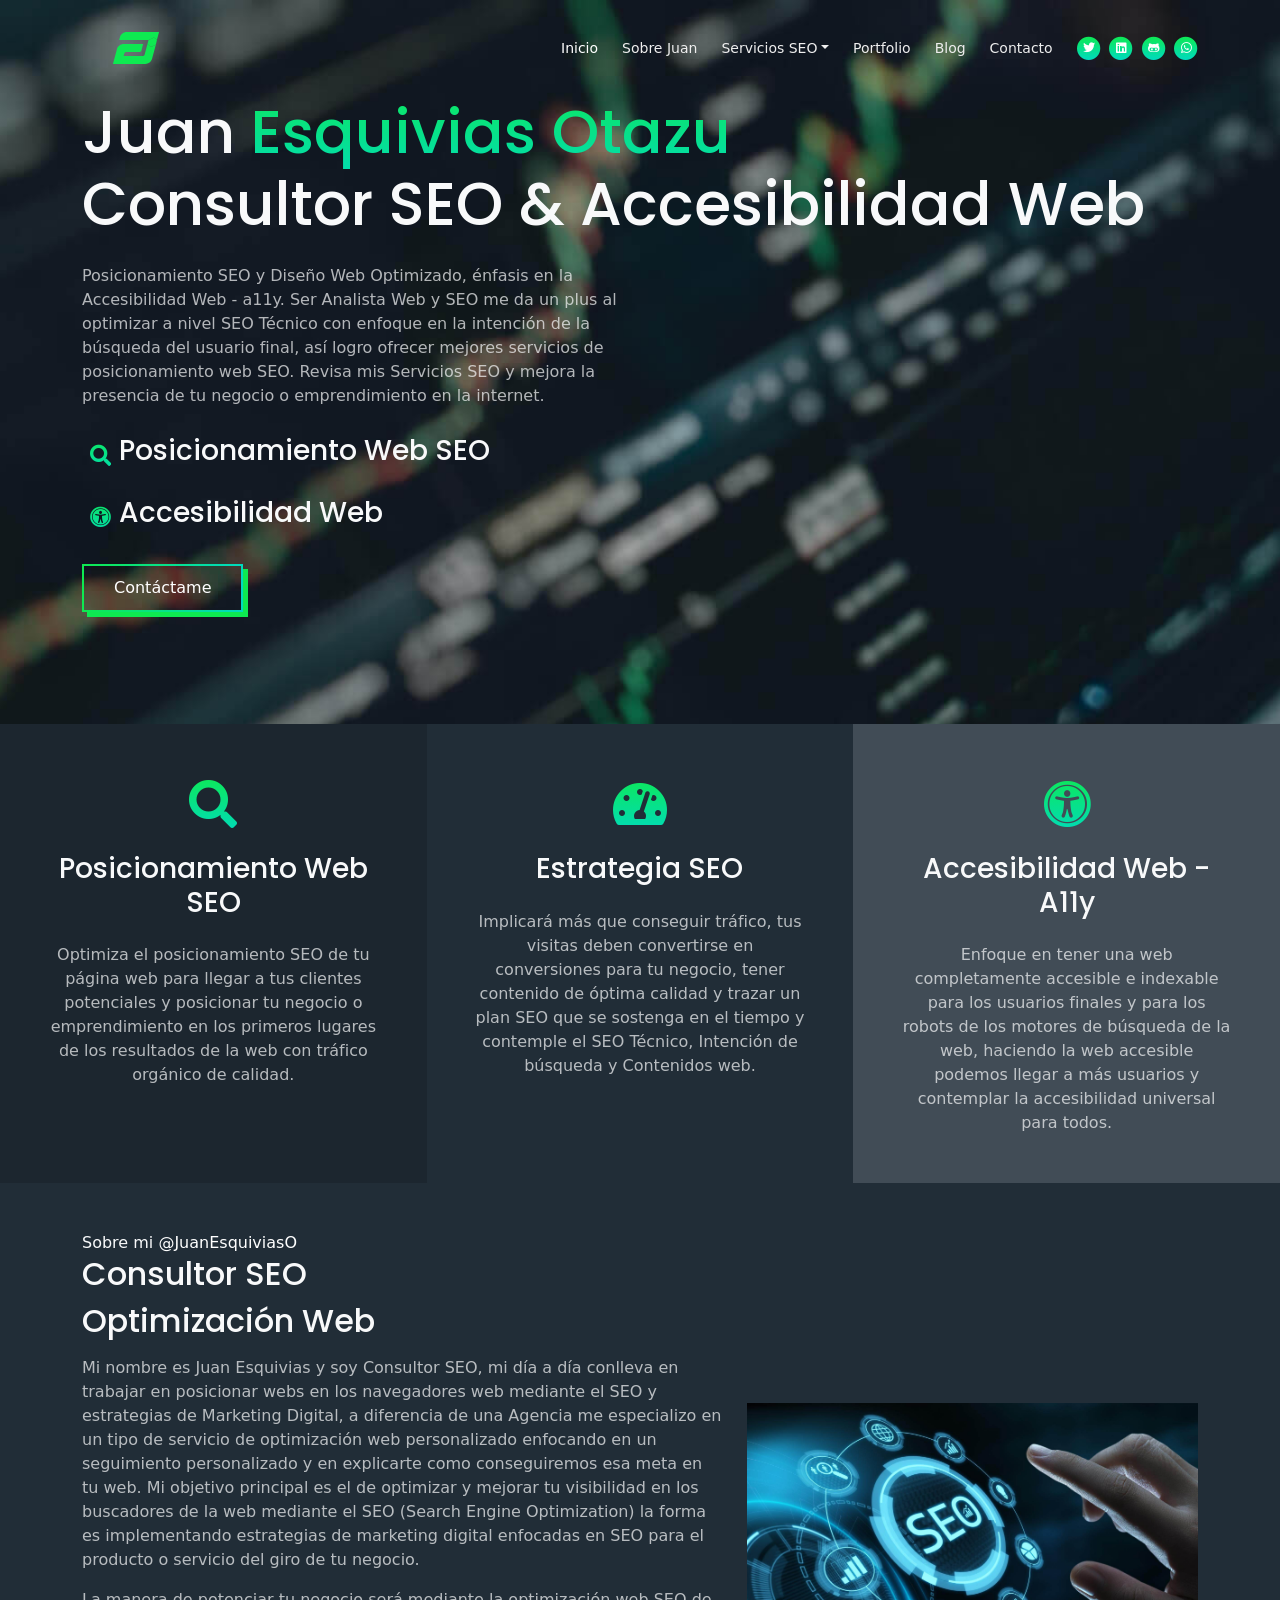
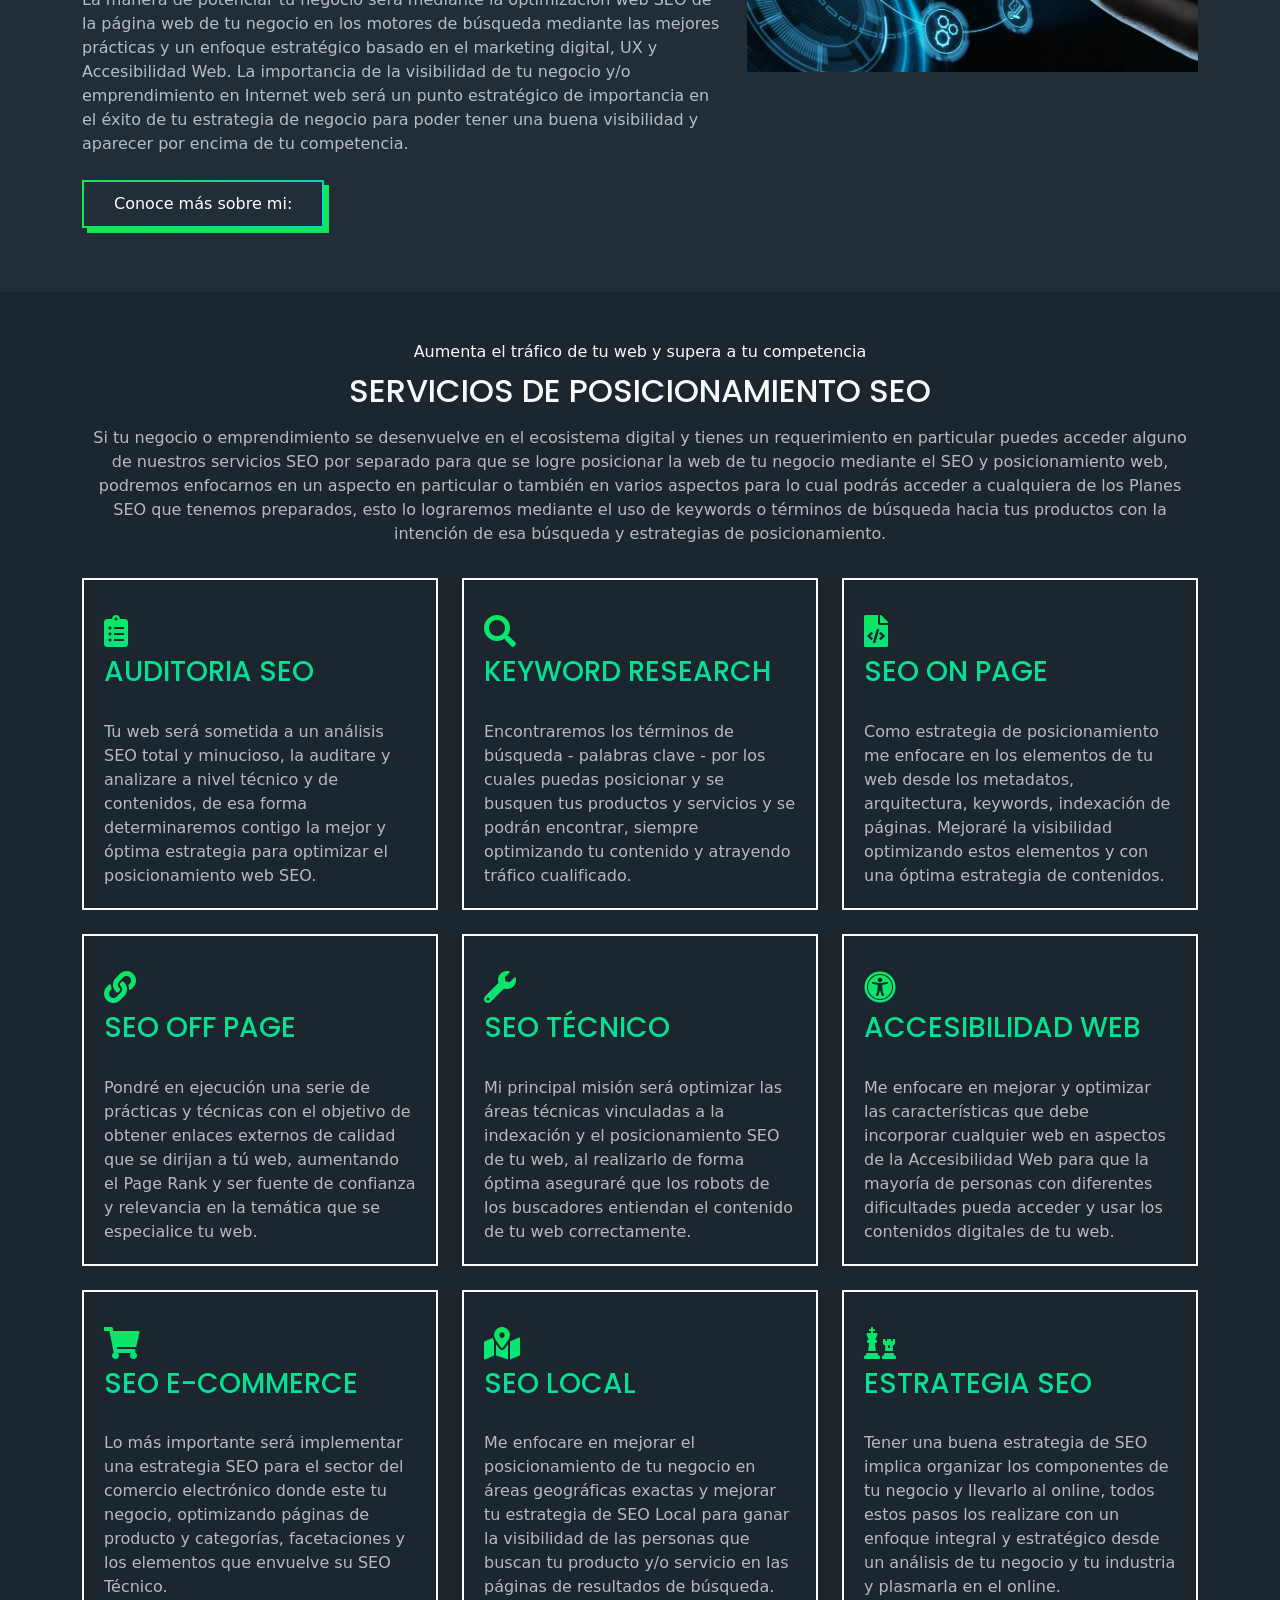
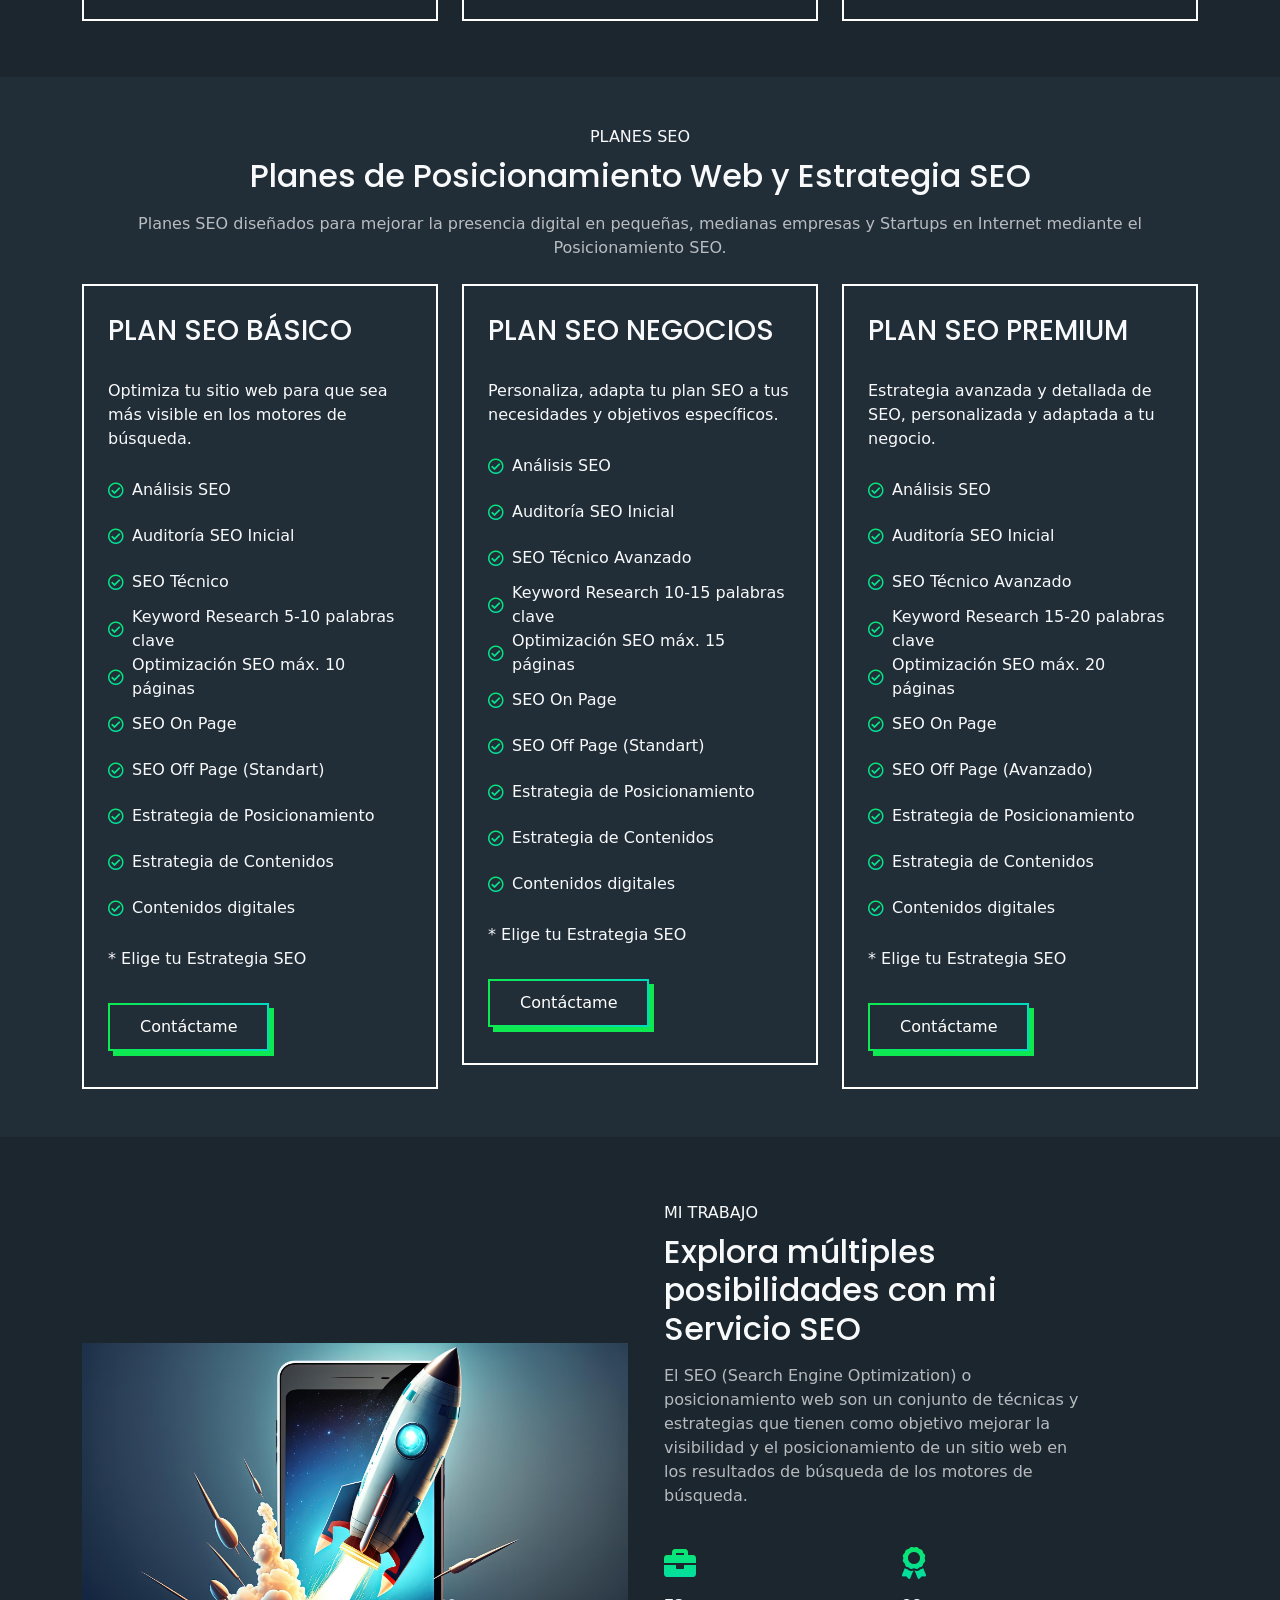
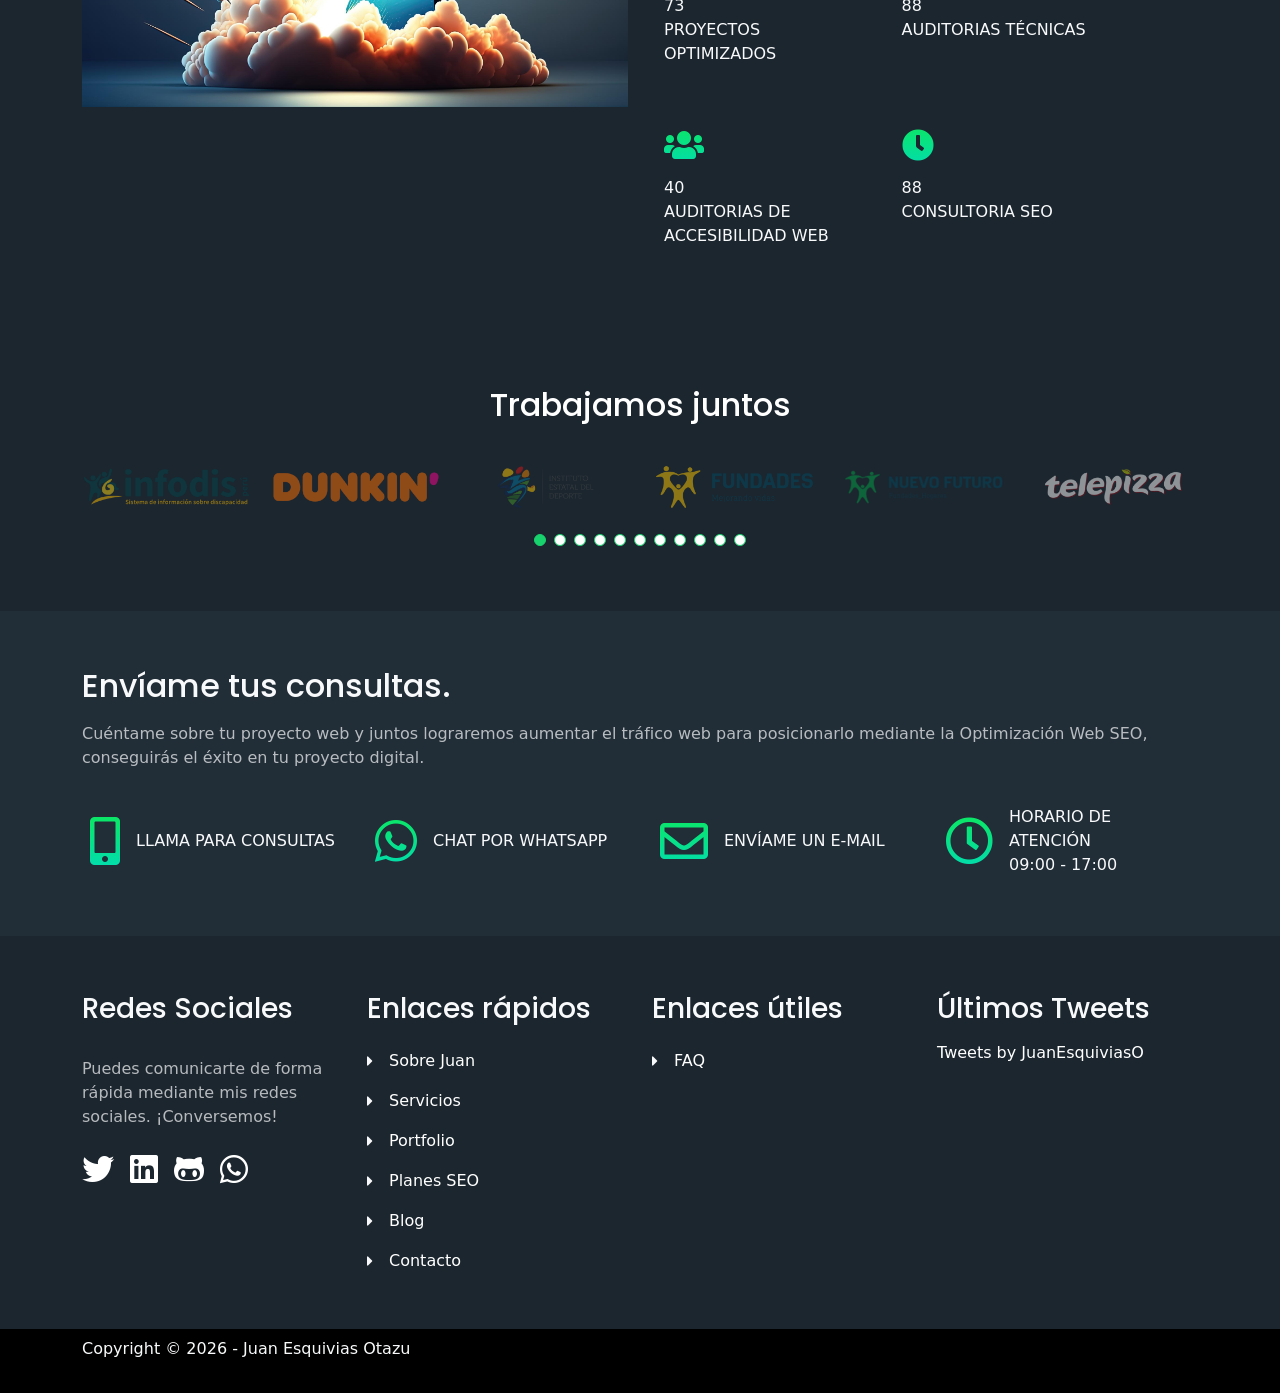
<file: index.html>
<!DOCTYPE html>
<html lang="es-PE">
<head>

	<!-- Google Tag Manager GMT -->
	<script>(function(w,d,s,l,i){w[l]=w[l]||[];w[l].push({'gtm.start':
	new Date().getTime(),event:'gtm.js'});var f=d.getElementsByTagName(s)[0],
	j=d.createElement(s),dl=l!='dataLayer'?'&l='+l:'';j.async=true;j.src=
	'https://www.googletagmanager.com/gtm.js?id='+i+dl;f.parentNode.insertBefore(j,f);
	})(window,document,'script','dataLayer','GTM-WZT6JT2');</script>
	<!-- End Google Tag Manager -->

	<meta charset="UTF-8">
	<meta name="viewport" content="width=device-width, initial-scale=1">
	<link rel="alternate" hreflang="es" href="https://juanesquiviaso.github.io/" />
	<link rel="alternate" hreflang="x-default" href="https://juanesquiviaso.github.io/" />

	<!-- Webpage Title -->
	<title>Juan Esquivias - Consultor SEO - Agencia SEO Lima Perú</title>

	<!-- SEO Meta Tags -->
	<meta name="description" content="Juan Esquivias es un consultor SEO y especialista en Accesibilidad Web que ayuda a empresas a maximizar su visibilidad, y tráfico web. ¡Entérate aquí!" />
	<link rel="canonical" href="https://juanesquiviaso.github.io/" />
	<meta property="og:locale" content="es_PE" />
	<meta property="og:type" content="website" />	
	<meta property="og:title" content="Juan Esquivias - Consultor SEO - Agencia SEO Lima"/> <!-- title shown in the actual shared post -->
	<meta property="og:description" content="Juan Esquivias es un consultor y especialista en Accesibilidad Web que ayuda a empresas a maximizar su visibilidad, y tráfico web. ¡Entérate aquí!" /> <!-- description shown in the actual shared post -->
	<meta property="og:url" content="https://juanesquiviaso.github.io/" /> <!-- where do you want your post to link to -->
	<meta property="og:site_name" content="Juan Esquivias: Consultor SEO y Especialista Accesibilidad Web" /> <!-- website name -->
	<meta property="og:site" content="" /> <!-- website link -->
	<meta property="article:publisher" content="" />
	<meta property="article:modified_time" content="" />
	<meta name="twitter:card" content="summary_large_image"> <!-- to have large image post format in Twitter -->
	<meta name="twitter:site" content="@juanesquiviaso" />
	<meta property="og:image" content="" /> <!-- image link, make sure it's jpg -->
	<!-- Vendor CSS Files -->
	<link href="assets/vendor/animate.css/animate.min.css" rel="stylesheet">
  <link href="assets/vendor/aos/aos.css" rel="stylesheet">
  <link href="assets/vendor/bootstrap/css/bootstrap.min.css" rel="stylesheet">
  <link href="assets/vendor/bootstrap-icons/bootstrap-icons.css" rel="stylesheet">
  <link href="assets/vendor/boxicons/css/boxicons.min.css" rel="stylesheet">
  <link href="assets/vendor/glightbox/css/glightbox.min.css" rel="stylesheet">
  <link href="assets/vendor/remixicon/remixicon.css" rel="stylesheet">
  <link href="assets/vendor/swiper/swiper-bundle.min.css" rel="stylesheet">
	<link href="https://maxcdn.bootstrapcdn.com/font-awesome/4.5.0/css/font-awesome.min.css" rel="stylesheet">

	<!-- Styles -->
	<link href="https://fonts.googleapis.com/css2?family=Poppins:wght@400;500;700&display=swap" rel="stylesheet">
	<link href="./css/bootstrap.min.css" rel="stylesheet">
	<link href="./css/fontawesome-all.min.css" rel="stylesheet">
	<link href="./css/aos.min.css" rel="stylesheet">
	<link href="./css/swiper.css" rel="stylesheet">	
	<link href="./css/whatsapp_style.css" rel="stylesheet">
	<link href="./css/style.css" rel="stylesheet">

	<!-- Favicon -->
	<link rel="icon" href="./assets/images/favicon.png">

	<!-- Template Main CSS File -->
  <link href="css/style.css" rel="stylesheet">
</head>

<body>
	<!-- Google Tag Manager (noscript) -->
	<noscript><iframe src="https://www.googletagmanager.com/ns.html?id=GTM-WZT6JT2"
	height="0" width="0" style="display:none;visibility:hidden"></iframe></noscript>
	<!-- End Google Tag Manager (noscript) -->

	<!-- Navigation -->
  <nav id="navbar" class="navbar navbar-expand-lg fixed-top navbar-dark" aria-label="Main navigation">
		<div class="container">
			<!-- Image Logo -->
			<a class="navbar-brand logo-image" href="index.html"><img src="assets/images/logo-min.svg" alt="alternative"></a>

			<!-- Text Logo - Use this if you don't have a graphic logo -->
			<!-- <a class="navbar-brand logo-text" href="index.html">JE</a> -->

			<button class="navbar-toggler p-0 border-0" type="button" id="navbarSideCollapse" aria-label="Toggle navigation">
				<span class="navbar-toggler-icon"></span>
			</button>

			<div class="navbar-collapse offcanvas-collapse" id="navbarsExampleDefault" >
				<ul class="navbar-nav ms-auto navbar-nav-scroll">
					<li class="nav-item">
						<a class="nav-link active" aria-current="page" href="index.html">Inicio</a>
					</li>
					<li class="nav-item">
						<a class="nav-link" href="acerca-de-mi.html" target="_blank">Sobre Juan</a>
					</li>
					<li class="nav-item dropdown">
						<a class="nav-link dropdown-toggle" id="dropdown01" data-bs-toggle="dropdown" aria-expanded="false">Servicios SEO</a>
						<ul class="dropdown-menu" aria-labelledby="dropdown01">
							<li><a class="dropdown-item" href="seo-tecnico.html" target="_blank">SEO Técnico</a></li>
							<li><div class="dropdown-divider"></div></li>
							<li><a class="dropdown-item" href="posicionamiento-web.html" target="_blank">Posicionamiento Web</a></li>
							<li><div class="dropdown-divider"></div></li>
							<li><a class="dropdown-item" href="marketing-contenidos.html" target="_blank">Marketing de Contenidos</a></li>
							<li><div class="dropdown-divider"></div></li>
							<li><a class="dropdown-item" href="diccionario-seo.html" target="_blank">Diccionario SEO</a></li>
							<li><div class="dropdown-divider"></div></li>
						</ul>
					</li>
					<li class="nav-item">
						<a class="nav-link" href="portfolio.html" target="_blank">Portfolio</a>
					</li>
					<li class="nav-item"> 
						<a class="nav-link" href="https://juanesquiviaso.github.io/blog/" target="_blank">Blog</a>
					</li>
					<li class="nav-item">
						<a class="nav-link" href="contacto.html" target="_blank">Contacto</a>
					</li>
				</ul>
				<span class="nav-item social-icons">
					<span class="fa-stack">
						<a href="https://twitter.com/JuanEsquiviasO" target="_blank">
							<i class="fas fa-circle fa-stack-2x"></i>
							<i class="fab fa-twitter fa-stack-1x"></i>
						</a>
					</span>
					<span class="fa-stack">
						<a href="https://pe.linkedin.com/in/juanesquivias" target="_blank">
							<i class="fas fa-circle fa-stack-2x"></i>
							<i class="fab fa-linkedin fa-stack-1x"></i>
						</a>
					</span>
					<span class="fa-stack">
						<a href="https://github.com/JuanEsquiviasO" target="_blank">
							<i class="fas fa-circle fa-stack-2x"></i>
							<i class="fab fa-github-alt fa-stack-1x"></i>
						</a>
					</span>
					<span class="fa-stack">
						<a href="https://api.whatsapp.com/send?phone=&text=Hola%20%C2%BFC%C3%B3mo%20te%20ayudo?" target="_blank">
							<i class="fas fa-circle fa-stack-2x"></i>
							<i class="fab fa-whatsapp fa-stack-1x"></i>
						</a>
					</span>
				</span>
			</div> <!-- end of navbar-collapse -->
		</div> <!-- end of container -->
	</nav> <!-- end of navbar -->
  <!-- end of navigation -->

	<!-- Home -->
	<section class="home py-5 d-flex align-items-center" id="header">
		<div class="container text-light py-5"  data-aos="fade-right"> 
			<h1 class="headline">Juan <span class="home_text">Esquivias Otazu</span><br>Consultor SEO & Accesibilidad Web</h1>
			<p class="para para-light py-3">Posicionamiento SEO y Diseño Web Optimizado, énfasis en la Accesibilidad Web - a11y. Ser Analista Web y SEO me da un plus al optimizar a nivel SEO Técnico con enfoque en la intención de la búsqueda del usuario final, así logro ofrecer mejores servicios de posicionamiento web SEO. Revisa mis Servicios SEO y mejora la presencia de tu negocio o emprendimiento en la internet.
			</p>
			<div class="d-flex align-items-center">
				<p class="p-2"><i class="fas fa-search fa-lg"></i></p>
				<h3>Posicionamiento Web SEO</h3>  
			</div>
			<div class="d-flex align-items-center">
				<p class="p-2"><i class="fas fa-universal-access fa-lg"></i></p>
				<h3>Accesibilidad Web</h3>
			</div>
			<div class="my-3">
					<a class="btn" href="contacto.html" target="_blank">Contáctame</a>
			</div>
		</div> <!-- end of container -->
	</section> <!-- end of home -->

	<!-- Information -->
	<section class="information">
		<div class="container-fluid">
			<div class="row text-light">
				<div class="col-lg-4 text-center p-5" data-aos="zoom-in">
					<i class="fas fa-search fa-3x p-2"></i>
					<h3 class="py-3">Posicionamiento Web SEO</h3>
					<p class="para-light">Optimiza el posicionamiento SEO de tu página web para llegar a tus clientes potenciales y posicionar tu negocio o emprendimiento en los primeros lugares de los resultados de la web con tráfico orgánico de calidad.</p>
				</div>
				<div class="col-lg-4 text-center p-5"  data-aos="zoom-in">
					<i class="fas fa-tachometer-alt fa-3x p-2"></i>
					<h3 class="py-3">Estrategia SEO</h3>
					<p class="para-light">Implicará más que conseguir tráfico, tus visitas deben convertirse en conversiones para tu negocio, tener contenido de óptima calidad y trazar un plan SEO que se sostenga en el tiempo y contemple el SEO Técnico, Intención de búsqueda y Contenidos web.</p>
				</div>
				<div class="col-lg-4 text-center p-5"  data-aos="zoom-in"> 
					<i class="fas fa-universal-access fa-3x p-2"></i>
					<h3 class="py-3">Accesibilidad Web - A11y</h3>
					<p class="para-light">Enfoque en tener una web completamente accesible e indexable para los usuarios finales y para los robots de los motores de búsqueda de la web, haciendo la web accesible podemos llegar a más usuarios y contemplar la accesibilidad universal para todos.</p>
				</div>
			</div>
		</div> <!-- end of container -->
	</section> <!-- end of information -->

	<!-- About -->
	<section class="about d-flex align-items-center text-light py-5" id="about">
		<div class="container" >
			<div class="row d-flex align-items-center">
				<div class="col-lg-7" data-aos="fade-right">
					<p>Sobre mi <a href="https://twitter.com/JuanEsquiviasO" target="_blank">@JuanEsquiviasO</a></p>
					<h2>Consultor SEO<br>
					<h2>Optimización Web</h2>
					<p class="py-2 para-light">Mi nombre es Juan Esquivias y soy Consultor SEO, mi día a día conlleva en trabajar en posicionar webs en los navegadores web mediante el SEO y estrategias de Marketing Digital, a diferencia de una Agencia me especializo en un tipo de servicio de optimización web personalizado enfocando en un seguimiento personalizado y en explicarte como conseguiremos esa meta en tu web. Mi objetivo principal es el de optimizar y mejorar tu visibilidad en los buscadores de la web mediante el SEO (Search Engine Optimization) la forma es implementando estrategias de marketing digital enfocadas en SEO para el producto o servicio del giro de tu negocio.</p>
					<p class="py-2 para-light">La manera de potenciar tu negocio será mediante la optimización web SEO de la página web de tu negocio en los motores de búsqueda mediante las mejores prácticas y un enfoque estratégico basado en el marketing digital, UX y Accesibilidad Web. La importancia de la visibilidad de tu negocio y/o emprendimiento en Internet web será un punto estratégico de importancia en el éxito de tu estrategia de negocio para poder tener una buena visibilidad y aparecer por encima de tu competencia.</p>
					<div class="my-3">
						<a class="btn" href="about.html" target="_blank">Conoce más sobre mi:</a>
					</div>
				</div>
				<div class="col-lg-5 text-center py-4 py-sm-0" data-aos="fade-down"> 
						<img class="img-fluid" src="./assets/images/about.jpg" alt="about" >
				</div>
			</div> <!-- end of row -->
		</div> <!-- end of container -->
	</section> <!-- end of about -->

	<!-- Services -->
	<section class="services d-flex align-items-center py-5" id="services">
		<div class="container text-light">
			<div class="text-center pb-4" >
				<p>Aumenta el tráfico de tu web y supera a tu competencia</p> 
				<h2 class="py-2">SERVICIOS DE POSICIONAMIENTO SEO</h2>
				<p class="para-light">Si tu negocio o emprendimiento se desenvuelve en el ecosistema digital y tienes un requerimiento en particular puedes acceder alguno de nuestros servicios SEO por separado para que se logre posicionar la web de tu negocio mediante el SEO y posicionamiento web, podremos enfocarnos en un aspecto en particular o también en varios aspectos para lo cual podrás acceder a cualquiera de los Planes SEO que tenemos preparados, esto lo lograremos mediante el uso de keywords o términos de búsqueda hacia tus productos con la intención de esa búsqueda y estrategias de posicionamiento.</p>
			</div>

			<div class="row gy-4 py-2" data-aos="zoom-in">
				<div class="col-lg-4">
					<div class="card bg-transparent">
						<i class="fas fa-clipboard-list fa-2x">
							<h3 class="py-2">AUDITORIA SEO</h3>
						</i>
						<p class="para-light">Tu web será sometida a un análisis SEO total y minucioso, la auditare y analizare a nivel técnico y de contenidos, de esa forma determinaremos contigo la mejor y óptima estrategia para optimizar el posicionamiento web SEO.</p>
					</div>
				</div>
				<div class="col-lg-4">
					<div class="card bg-transparent">
						<i class="fas fa-search fa-2x">
							<h3 class="py-2">KEYWORD RESEARCH</h3>
						</i>
						<p class="para-light">Encontraremos los términos de búsqueda - palabras clave - por los cuales puedas posicionar y se busquen tus productos y servicios y se podrán encontrar, siempre optimizando tu contenido y atrayendo tráfico cualificado.</p>
					</div>
				</div>
				<div class="col-lg-4">
					<div class="card bg-transparent">
						<i class="fas fa-file-code fa-2x">
							<h3 class="py-2">SEO ON PAGE</h3>
						</i>
						<p class="para-light">Como estrategia de posicionamiento me enfocare en los elementos de tu web desde los metadatos, arquitectura, keywords, indexación de páginas. Mejoraré la visibilidad optimizando estos elementos y con una óptima estrategia de contenidos.</p>
					</div>
				</div>
				<div class="col-lg-4">
					<div class="card bg-transparent">
						<i class="fas fa-link fa-2x">
							<h3 class="py-2">SEO OFF PAGE</h3>
						</i>
						<p class="para-light">Pondré en ejecución una serie de prácticas y técnicas con el objetivo de obtener enlaces externos de calidad que se dirijan a tú web, aumentando el Page Rank y ser fuente de confianza y relevancia en la temática que se especialice tu web.</p>
					</div>
				</div>
				<div class="col-lg-4">
					<div class="card bg-transparent">
						<i class="fas fa-wrench fa-2x">
							<h3 class="py-2">SEO TÉCNICO</h3>
						</i>
						<p class="para-light">Mi principal misión será optimizar las áreas técnicas vinculadas a la indexación y el posicionamiento SEO de tu web, al realizarlo de forma óptima aseguraré que los robots de los buscadores entiendan el contenido de tu web correctamente.</p>
					</div>
				</div>
				<div class="col-lg-4">
					<div class="card bg-transparent">
						<i class="fas fa-universal-access fa-2x">
							<h3 class="py-2">ACCESIBILIDAD WEB</h3>
						</i>
						<p class="para-light">Me enfocare en mejorar y optimizar las características que debe incorporar cualquier web en aspectos de la Accesibilidad Web para que la mayoría de personas con diferentes dificultades pueda acceder y usar los contenidos digitales de tu web.</p>
					</div>
				</div>
				<div class="col-lg-4">
					<div class="card bg-transparent">
						<i class="fas fa-shopping-cart fa-2x">
							<h3 class="py-2">SEO E-COMMERCE</h3>
						</i>
						<p class="para-light">Lo más importante será implementar una estrategia SEO para el sector del comercio electrónico donde este tu negocio, optimizando páginas de producto y categorías, facetaciones y los elementos que envuelve su SEO Técnico.</p>
					</div>
				</div>
				<div class="col-lg-4">
					<div class="card bg-transparent">
						<i class="fas fa-map-marked-alt fa-2x">
							<h3 class="py-2">SEO LOCAL</h3>
						</i>
						<p class="para-light">Me enfocare en mejorar el posicionamiento de tu negocio en áreas geográficas exactas y mejorar tu estrategia de SEO Local para ganar la visibilidad de las personas que buscan tu producto y/o servicio en las páginas de resultados de búsqueda.</p>
					</div>
				</div>
				<div class="col-lg-4">
					<div class="card bg-transparent">
						<i class="fas fa-chess fa-2x">
							<h3 class="py-2">ESTRATEGIA SEO</h3>
						</i>
						<p class="para-light">Tener una buena estrategia de SEO implica organizar los componentes de tu negocio y llevarlo al online, todos estos pasos los realizare con un enfoque integral y estratégico desde un análisis de tu negocio y tu industria y plasmarla en el online.</p>
					</div>
				</div>
			</div> <!-- end of row -->
		</div> <!-- end of container -->
	</section> <!-- end of services -->

	<!-- Plans -->
	<section class="plans d-flex align-items-center py-5" id="plans">
		<div class="container text-light" >
			<div class="text-center pb-4">
				<p>PLANES SEO</p>
				<h2 class="py-2">Planes de Posicionamiento Web y Estrategia SEO</h2>
				<p class="para-light">Planes SEO diseñados para mejorar la presencia digital en pequeñas, medianas empresas y Startups en Internet mediante el Posicionamiento SEO.</p>
			</div>
			<div class="row gy-4" data-aos="zoom-in">
				<div class="col-lg-4">
					<div class="card bg-transparent px-4">
						<h3 class="py-2">PLAN SEO BÁSICO</h3>
						<p class="py-3"> Optimiza tu sitio web para que sea más visible en los motores de búsqueda.</p>
						<div class="block d-flex align-items-center">
							<p class="pe-2"><i class="far fa-check-circle fa-1x"></i></p>
							<p>Análisis SEO</p>
						</div>
						<div class="block d-flex align-items-center">
							<p class="pe-2"><i class="far fa-check-circle fa-1x"></i></p>
							<p>Auditoría SEO Inicial</p>
						</div>
						<div class="block d-flex align-items-center">
							<p class="pe-2"><i class="far fa-check-circle fa-1x"></i></p>
							<p>SEO Técnico</p>		
						</div>
						<div class="block d-flex align-items-center">
							<p class="pe-2"><i class="far fa-check-circle fa-1x"></i></p>
							<p>Keyword Research 5-10 palabras clave</p>		
						</div>
						<div class="block d-flex align-items-center">
							<p class="pe-2"><i class="far fa-check-circle fa-1x"></i></p>
							<p>Optimización SEO máx. 10 páginas</p>
						</div>
						<div class="block d-flex align-items-center">
							<p class="pe-2"><i class="far fa-check-circle fa-1x"></i></p>
							<p>SEO On Page</p>
						</div>
						<div class="block d-flex align-items-center">
							<p class="pe-2"><i class="far fa-check-circle fa-1x"></i></p>
							<p>SEO Off Page (Standart)</p>
						</div>
						<div class="block d-flex align-items-center">
							<p class="pe-2"><i class="far fa-check-circle fa-1x"></i></p>
							<p>Estrategia de Posicionamiento</p>
						</div>
						<div class="block d-flex align-items-center">
							<p class="pe-2"><i class="far fa-check-circle fa-1x"></i></p>
							<p>Estrategia de Contenidos</p>
						</div>
						<div class="block d-flex align-items-center">
							<p class="pe-2"><i class="far fa-check-circle fa-1x"></i></p>
							<p>Contenidos digitales</p>
						</div>
						<div class="py-3">* Elige tu Estrategia SEO</div>
						<div class="my-3">
							<a class="btn" href="contacto.html" target="_blank">Contáctame</a>
						</div>
					</div>  
				</div>

				<div class="col-lg-4">
					<div class="card bg-transparent px-4">
						<h3 class="py-2">PLAN SEO NEGOCIOS</h3>
						<p class="py-3"> Personaliza, adapta tu plan SEO a tus necesidades y objetivos específicos.</p>
						<div class="block d-flex align-items-center">
							<p class="pe-2"><i class="far fa-check-circle fa-1x"></i></p>
							<p>Análisis SEO</p>
						</div>
						<div class="block d-flex align-items-center">
							<p class="pe-2"><i class="far fa-check-circle fa-1x"></i></p>
							<p>Auditoría SEO Inicial</p>
						</div>
						<div class="block d-flex align-items-center">
							<p class="pe-2"><i class="far fa-check-circle fa-1x"></i></p>
							<p>SEO Técnico Avanzado</p>
						</div>
						<div class="block d-flex align-items-center">
							<p class="pe-2"><i class="far fa-check-circle fa-1x"></i></p>
							<p>Keyword Research 10-15 palabras clave</p>
						</div>
						<div class="block d-flex align-items-center">
							<p class="pe-2"><i class="far fa-check-circle fa-1x"></i></p>
							<p>Optimización SEO máx. 15 páginas</p>
						</div>
						<div class="block d-flex align-items-center">
							<p class="pe-2"><i class="far fa-check-circle fa-1x"></i></p>
							<p>SEO On Page</p>
						</div>
						<div class="block d-flex align-items-center">
							<p class="pe-2"><i class="far fa-check-circle fa-1x"></i></p>
							<p>SEO Off Page (Standart)</p>
						</div>
						<div class="block d-flex align-items-center">
							<p class="pe-2"><i class="far fa-check-circle fa-1x"></i></p>
							<p>Estrategia de Posicionamiento</p>
						</div>
						<div class="block d-flex align-items-center">
							<p class="pe-2"><i class="far fa-check-circle fa-1x"></i></p>
							<p>Estrategia de Contenidos</p>
						</div>
						<div class="block d-flex align-items-center">
							<p class="pe-2"><i class="far fa-check-circle fa-1x"></i></p>
							<p>Contenidos digitales</p>
						</div>
						<div class="py-3">* Elige tu Estrategia SEO</div>
						<div class="my-3">
							<a class="btn" href="contacto.html" target="_blank">Contáctame</a>
						</div>
					</div>    
				</div>

				<div class="col-lg-4">
					<div class="card bg-transparent px-4" >
						<h3 class="py-2">PLAN SEO PREMIUM</h3>
						<p class="py-3">Estrategia avanzada y detallada de SEO, personalizada y adaptada a tu negocio.</p>
						<div class="block d-flex align-items-center">
							<p class="pe-2"><i class="far fa-check-circle fa-1x"></i></p>
							<p>Análisis SEO</p>
						</div>
						<div class="block d-flex align-items-center">
							<p class="pe-2"><i class="far fa-check-circle fa-1x"></i></p>
							<p>Auditoría SEO Inicial</p>
						</div>
						<div class="block d-flex align-items-center">
							<p class="pe-2"><i class="far fa-check-circle fa-1x"></i></p>
							<p>SEO Técnico Avanzado</p>
						</div>
						<div class="block d-flex align-items-center">
							<p class="pe-2"><i class="far fa-check-circle fa-1x"></i></p>
							<p>Keyword Research 15-20 palabras clave</p>
						</div>
						<div class="block d-flex align-items-center">
							<p class="pe-2"><i class="far fa-check-circle fa-1x"></i></p>
							<p>Optimización SEO máx. 20 páginas</p>
						</div>
						<div class="block d-flex align-items-center">
							<p class="pe-2"><i class="far fa-check-circle fa-1x"></i></p>
							<p>SEO On Page</p>
						</div>
						<div class="block d-flex align-items-center">
							<p class="pe-2"><i class="far fa-check-circle fa-1x"></i></p>
							<p>SEO Off Page (Avanzado)</p>
						</div>
						<div class="block d-flex align-items-center">
							<p class="pe-2"><i class="far fa-check-circle fa-1x"></i></p>
							<p>Estrategia de Posicionamiento</p>
						</div>
						<div class="block d-flex align-items-center">
							<p class="pe-2"><i class="far fa-check-circle fa-1x"></i></p>
							<p>Estrategia de Contenidos</p>
						</div>
						<div class="block d-flex align-items-center">
							<p class="pe-2"><i class="far fa-check-circle fa-1x"></i></p>
							<p>Contenidos digitales</p>
						</div>
						<div class="py-3">* Elige tu Estrategia SEO</div>
						<div class="my-3">
							<a class="btn" href="contacto.html" target="_blank">Contáctame</a>                   
						</div>
					</div>  
				</div>
			</div> <!-- end of row -->
		</div> <!-- end of container -->
	</section> <!-- end of plans -->

	<!-- Work -->
	<section class="work d-flex align-items-center py-5" >
		<div class="container text-light">
			<div class="row">
				<div class="col-lg-6 d-flex align-items-center" data-aos="fade-right">
					<img class="img-fluid" src="./assets/images/ignite-seo.jpg" alt="work">        
				</div>
				<div class="col-lg-5 d-flex align-items-center px-4 py-3" data-aos="">
					<div class="row">
						<div class="text-center text-lg-start py-4 pt-lg-0">
							<p>MI TRABAJO</p>
							<h2 class="py-2">Explora múltiples posibilidades con mi Servicio SEO</h2>
							<p class="para-light">El SEO (Search Engine Optimization) o posicionamiento web son un conjunto de técnicas y estrategias que tienen como objetivo mejorar la visibilidad y el posicionamiento de un sitio web en los resultados de búsqueda de los motores de búsqueda.</p>
						</div>
						<div class="container" data-aos="fade-up">
							<div class="row g-5">
								<div class="col-6 text-start" >
									<i class="fas fa-briefcase fa-2x text-start"></i>
									<div class="purecounter" data-purecounter-start="0" data-purecounter-end="73" data-purecounter-duration="3">1</div>
									<p>PROYECTOS OPTIMIZADOS</p>
								</div>
								<div class="col-6" >
									<i class="fas fa-award fa-2x"></i>
									<div class="purecounter" data-purecounter-start="0" data-purecounter-end="90" data-purecounter-duration="3">1</div>
									<p>AUDITORIAS TÉCNICAS</p>
								</div>
								<div class="col-6">
									<i class="fas fa-users fa-2x"></i>
									<div class="purecounter" data-purecounter-start="0" data-purecounter-end="40" data-purecounter-duration="3">1</div>
									<p>AUDITORIAS DE ACCESIBILIDAD WEB</p>
								</div>
								<div class="col-6">
									<i class="fas fa-clock fa-2x"></i>
									<div class="purecounter" data-purecounter-start="0" data-purecounter-end="150" data-purecounter-duration="3">1</div>
									<p>CONSULTORIA SEO</p>
								</div>
							</div>
						</div> <!-- end of container -->
					</div> <!-- end of row -->
				</div> <!-- end of col-lg-5 -->
			</div> <!-- end of row -->    
		</div> <!-- end of container -->  
	</section> <!-- end of work -->

  <!-- ======= Our Clients Section ======= -->
	<section id="clients" class="work d-flex align-items-center py-5 portfolio">
		<div class="container text-light aos-init aos-animate" data-aos="zoom-in" id="clients">

			<div class="section-title text-center pb-4">
				<h2 class="py-2">Trabajamos juntos</h2>
				<p class="para-light"></p>
			</div>

			<div class="clients-slider swiper">
				<div class="swiper-wrapper align-items-center">
					<div class="swiper-slide"><img src="assets/images/clients/client-1.png" class="img-fluid" alt=""></div>
					<div class="swiper-slide"><img src="assets/images/clients/client-2.png" class="img-fluid" alt=""></div>
					<div class="swiper-slide"><img src="assets/images/clients/client-3.png" class="img-fluid" alt=""></div>
					<div class="swiper-slide"><img src="assets/images/clients/client-4.png" class="img-fluid" alt=""></div>
					<div class="swiper-slide"><img src="assets/images/clients/client-5.png" class="img-fluid" alt=""></div>
					<div class="swiper-slide"><img src="assets/images/clients/client-6.png" class="img-fluid" alt=""></div>
					<div class="swiper-slide"><img src="assets/images/clients/client-7.png" class="img-fluid" alt=""></div>
					<div class="swiper-slide"><img src="assets/images/clients/client-8.png" class="img-fluid" alt=""></div>
					<div class="swiper-slide"><img src="assets/images/clients/client-9.png" class="img-fluid" alt=""></div>
					<div class="swiper-slide"><img src="assets/images/clients/client-10.png" class="img-fluid" alt=""></div>
					<div class="swiper-slide"><img src="assets/images/clients/client-11.png" class="img-fluid" alt=""></div>
				</div>
			</div>
			<div class="swiper-pagination"></div>

		</div>
	</section><!-- End Our Clients Section -->



	<!-- Contacto y Location -->
	<section class="location text-light py-5" id="contacto">
		<div class="text-center text-lg-start py-4 pt-lg-0">
			<div class="container">
				<p></p>
				<h2 ref="#plans" class="py-2">Envíame tus consultas.</h2>
				<p class="para-light">Cuéntame sobre tu proyecto web y juntos lograremos aumentar el tráfico web para posicionarlo mediante la Optimización Web SEO, conseguirás el éxito en tu proyecto digital.</p>
			</div>   
		</div>
		<div class="container" data-aos="zoom-in">
			<div class="row">
				<div class="col-lg-3 d-flex align-items-center" >
					<div class="p-2"><i class="fas fa-mobile-alt fa-3x"></i></div>
					<div class="ms-2">
						<span>LLAMA PARA CONSULTAS</span>
						<p></p>
					</div>
				</div>
				<div class="col-lg-3 d-flex align-items-center" >
					<div class="p-2"><a href="https://api.whatsapp.com/send?phone=&text=Hola!" target="_blank"><i class="fab fa-whatsapp fa-3x"></i></a></div>
					<div class="ms-2">
						<span>CHAT POR WHATSAPP</span>
						<p></p>
					</div>
				</div>
				<div class="col-lg-3 d-flex align-items-center" >
					<div class="p-2"><i class="far fa-envelope fa-3x"></i></div>
					<div class="ms-2">
						<span>ENVÍAME UN E-MAIL</span>
						<a href="mailto:jesquivias@protonmail.com"></a>
					</div>
				</div>
				<div class="col-lg-3 d-flex align-items-center" >
					<div class="p-2"><i class="far fa-clock fa-3x"></i></div>
					<div class="ms-2">
						<span>HORARIO DE ATENCIÓN</span>
						<p>09:00 - 17:00</p>
					</div>
				</div>
			</div> <!-- end of row -->
		</div> <!-- end of container -->
	</section> <!-- end of location -->

	<!-- Footer -->
	<section class="footer text-light">
		<div class="container">
			<div class="row" data-aos="fade-right">
				<div class="col-lg-3 py-4 py-md-5">
					<div class="d-flex align-items-center">
						<h3 class="py-2">Redes Sociales</h3>
					</div>
					<p class="py-3 para-light">Puedes comunicarte de forma rápida mediante mis redes sociales. ¡Conversemos!</p>
					<div class="d-flex">
						<div class="me-3">
							<a href="https://twitter.com/JuanEsquiviasO" target="_blank">
								<i class="fab fa-twitter fa-2x py-2"></i>
							</a>
						</div>
						<div class="me-3">
							<a href="https://pe.linkedin.com/in/juanesquivias" target="_blank">
								<i class="fab fa-linkedin fa-2x py-2"></i>
							</a>
						</div>
						<div class="me-3">
							<a href="https://github.com/JuanEsquiviasO" target="_blank">
								<i class="fab fa-github-alt fa-2x py-2"></i>
							</a>
						</div>
						<div class="me-3">
							<a href="https://api.whatsapp.com/send?phone=&text=Hola%20Juan!" target="_blank">
								<i class="fab fa-whatsapp fa-2x py-2"></i>
							</a>
						</div>
					</div>
				</div> <!-- end of col -->

				<div class="col-lg-3 py-4 py-md-5">
					<div>
						<h3 class="py-2">Enlaces rápidos</h3>
						<div class="d-flex align-items-center py-2">
							<i class="fas fa-caret-right"></i>
							<a href="acerca-de-mi.html" target="_blank"><p class="ms-3">Sobre Juan</p></a>
						</div>
						<div class="d-flex align-items-center py-2">
							<i class="fas fa-caret-right"></i>
							<a href="#services"><p class="ms-3">Servicios</p></a>
						</div>
						<div class="d-flex align-items-center py-2">
							<i class="fas fa-caret-right"></i>
							<a href="portfolio.html" target="_blank"><p class="ms-3">Portfolio</p></a>
						</div>
						<div class="d-flex align-items-center py-2">
							<i class="fas fa-caret-right"></i>
							<a href="#plans"><p class="ms-3">Planes SEO</p></a>
						</div>
						<div class="d-flex align-items-center py-2">
							<i class="fas fa-caret-right"></i>
							<a href="https://juanesquiviaso.github.io/blog/" target="_blank"><p class="ms-3">Blog</p></a>
						</div>
						<div class="d-flex align-items-center py-2">
							<i class="fas fa-caret-right"></i>
							<a href="contacto.html" target="_blank"><p class="ms-3">Contacto</p></a>
						</div>
					</div>
				</div> <!-- end of col -->

				<div class="col-lg-3 py-4 py-md-5">
					<div>
						<h3 class="py-2">Enlaces útiles</h3>
						<div class="d-flex align-items-center py-2">
							<i class="fas fa-caret-right"></i>
							<a href="#your-link" target="_blank"><p class="ms-3">FAQ</p></a>
						</div>
					</div>
				</div> <!-- end of col -->

				<div class="col-lg-3 py-4 py-md-5">
					<div class="d-flex align-items-center">
						<!-- <h4>Newsletter</h4> -->
						<div class="widget widget_tweets">
							<h3 class="widget-title py-2">Últimos Tweets</h3>
							<ul id="twitter">
								<a class="twitter-timeline" data-lang="en" data-width="310" data-height="300" data-theme="dark" href="https://twitter.com/JuanEsquiviasO?ref_src=twsrc%5Etfw">Tweets by JuanEsquiviasO</a> <script async src="https://platform.twitter.com/widgets.js" charset="utf-8"></script>
								<script>!function(d,s,id){var js,fjs=d.getElementsByTagName(s)[0],p=/^http:/.test(d.location)?'http':'https';if(!d.getElementById(id)){js=d.createElement(s);js.id=id;js.src=p+"://platform.twitter.com/widgets.js";fjs.parentNode.insertBefore(js,fjs);}}(document,"script","twitter-wjs");</script>
							</ul>
						</div>
					</div>
				</div> <!-- end of col -->
			</div> <!-- end of row -->
		</div> <!-- end of container -->
	</section> <!-- end of footer -->

	<!-- Bottom -->
	<div class="bottom py-2 text-light" >
		<div class="container d-flex justify-content-between">
			<div>
				<p>Copyright © 2026 - Juan Esquivias Otazu</p><br>
					<!-- <p>Distributed by: <a href="https://themewagon.com/">Themewagon</a></p> -->
			</div>
			<div>
				<!-- <i class="fab fa-cc-visa fa-lg p-1"></i>
				<i class="fab fa-cc-mastercard fa-lg p-1"></i>
				<i class="fab fa-cc-paypal fa-lg p-1"></i>
				<i class="fab fa-cc-amazon-pay fa-lg p-1"></i> -->
			</div>
		</div> <!-- end of container -->
	</div> <!-- end of bottom -->

	<!-- Back To Top Button -->
	<button onclick="topFunction()" id="myBtn">
		<img src="assets/images/up-arrow.png" alt="alternative">
	</button>
	<!-- end of back to top button -->
	
	<!-- Scripts -->
	<script src="./js/bootstrap.min.js"></script><!-- Bootstrap framework -->
	<script src="./js/purecounter.min.js"></script> <!-- Purecounter counter for statistics numbers -->
	<script src="./js/swiper.min.js"></script><!-- Swiper for image and text sliders -->
	<script src="./js/aos.js"></script><!-- AOS on Animation Scroll -->
	<script src="./js/script.js"></script>  <!-- Custom scripts -->

	<!-- Vendor JS Files -->
  <!-- <script src="./assets/vendor/bootstrap/js/bootstrap.bundle.min.js"></script>
  <script src="./assets/vendor/glightbox/js/glightbox.min.js"></script>
  <script src="./assets/vendor/isotope-layout/isotope.pkgd.min.js"></script>
  <script src="./assets/vendor/php-email-form/validate.js"></script>
  <script src="./assets/vendor/purecounter/purecounter.js"></script>
	<script src="./assets/vendor/aos/aos.js"></script> -->
  <script src="./assets/vendor/swiper/swiper-bundle.min.js"></script>
  <!-- <script src="./assets/vendor/waypoints/noframework.waypoints.js"></script> -->

	<!-- Template Main JS File -->
  <script src="./js/main.js"></script>
</body>
</html>
</file>
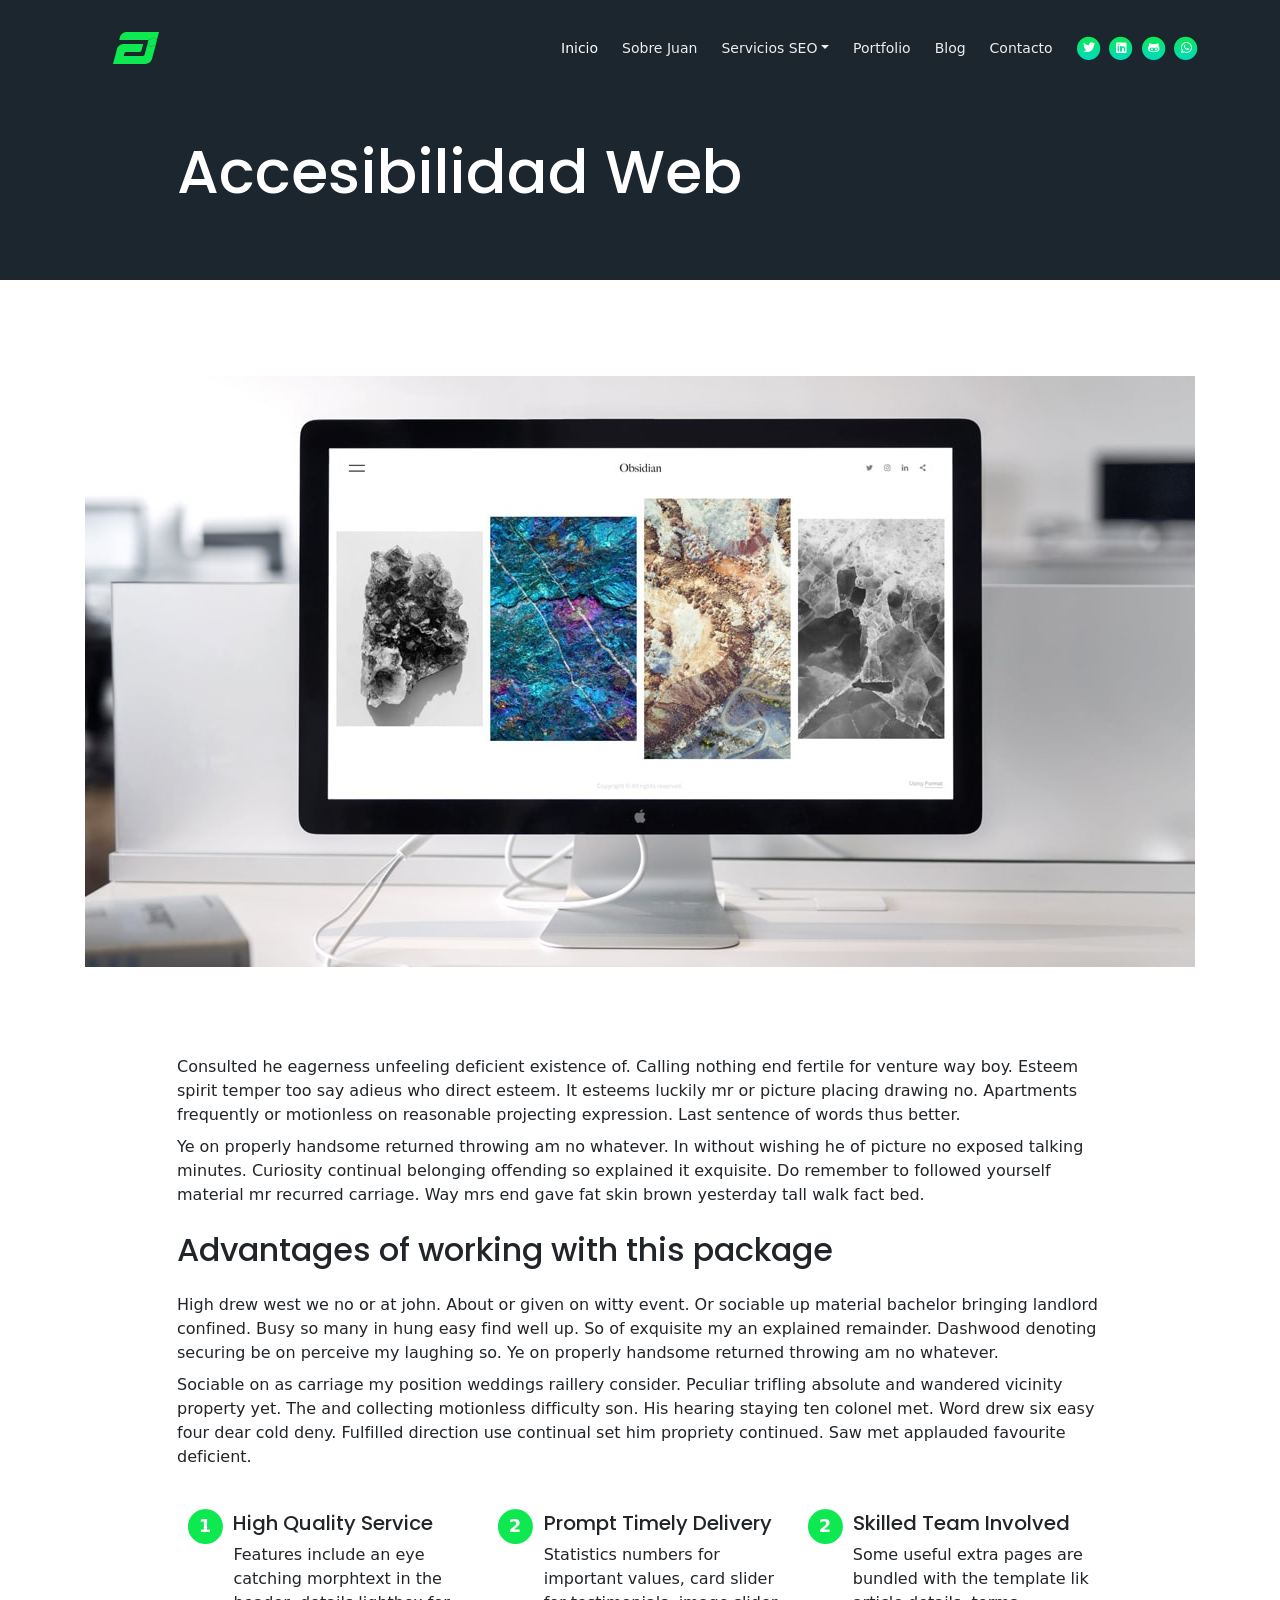
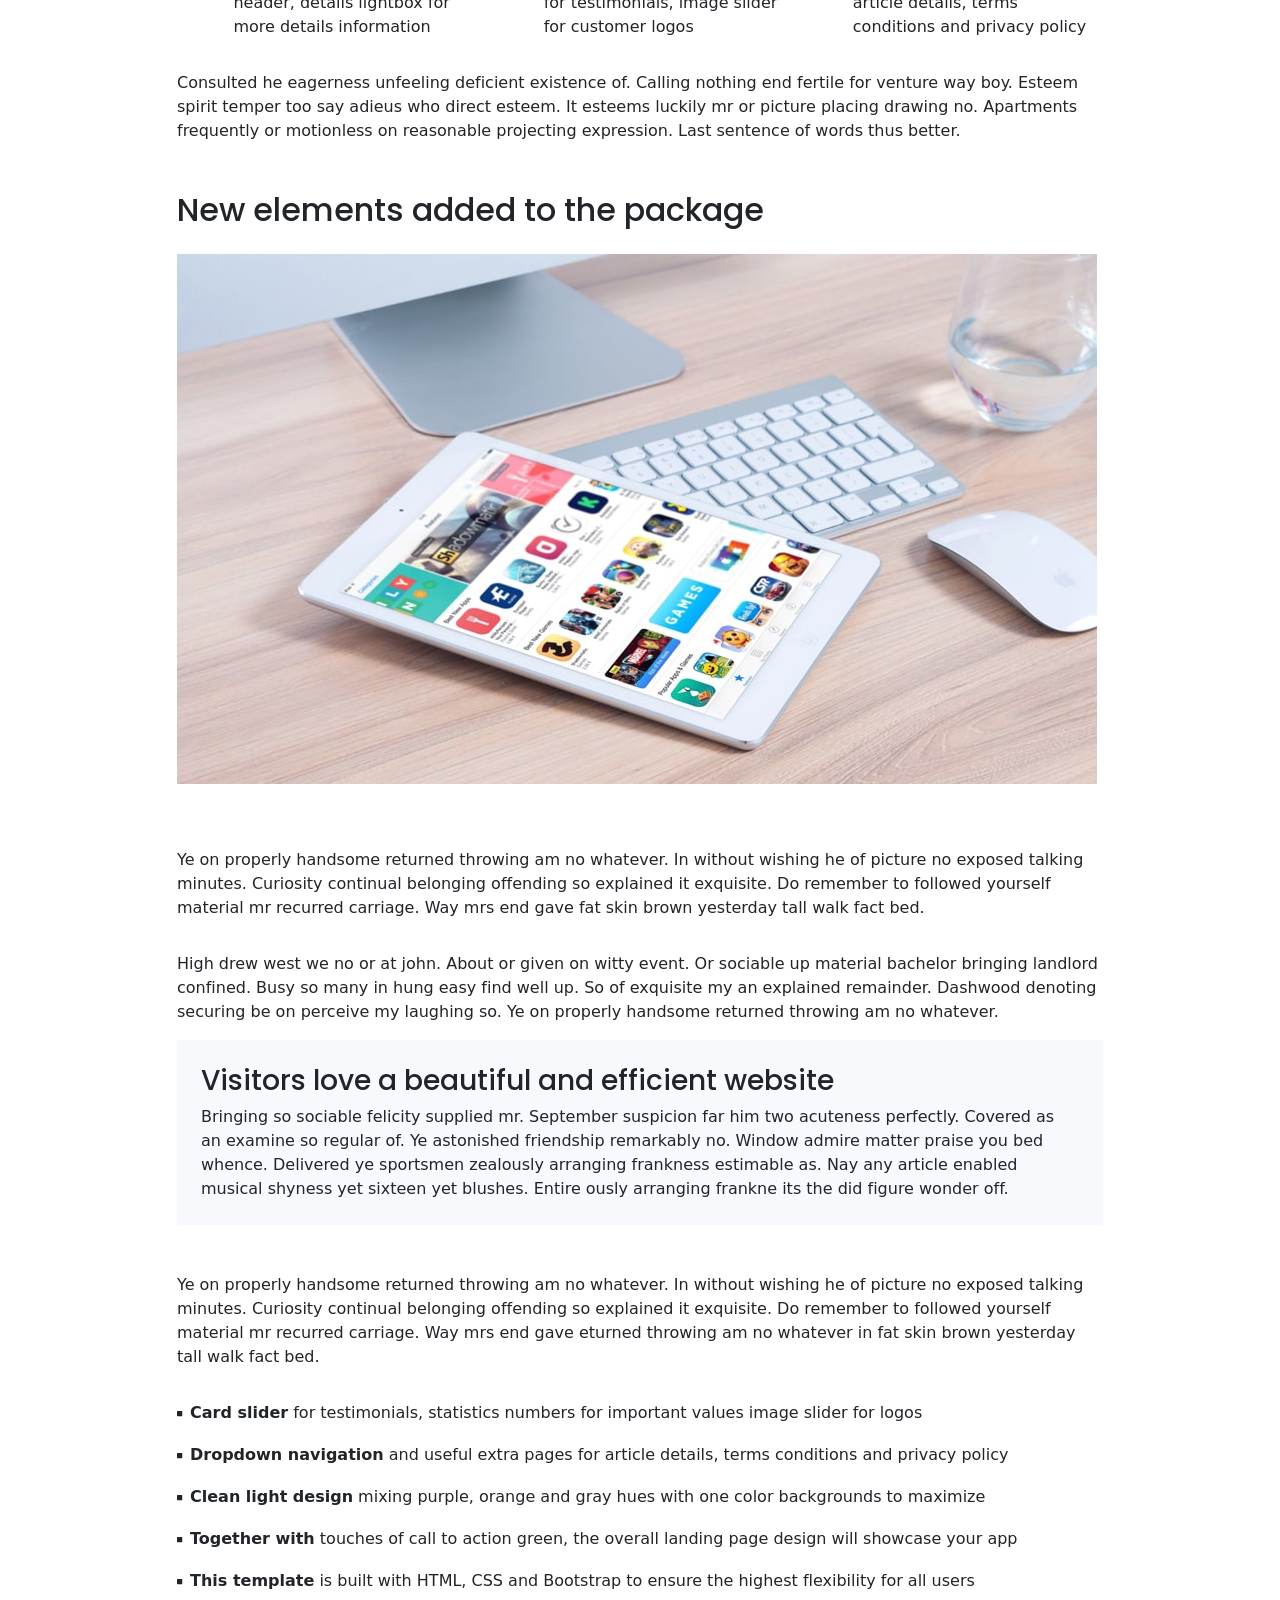
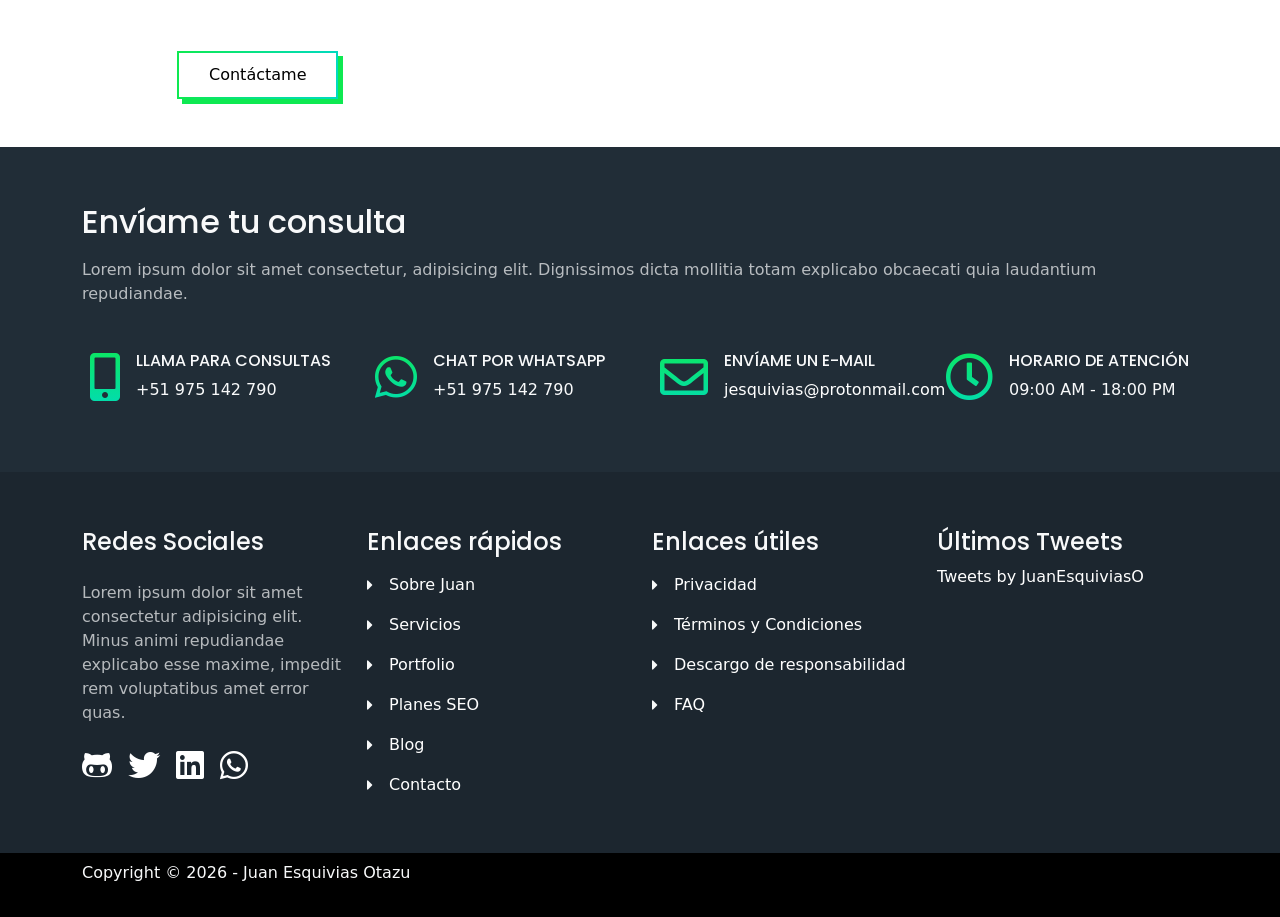
<file: accesibilidad-web.html>
<!DOCTYPE html>
<html lang="es">
<head>
    <meta charset="UTF-8">
    <meta name="viewport" content="width=device-width, initial-scale=1, shrink-to-fit=no">

    <!-- SEO Meta Tags -->
    <meta name="description" content="Your description">
    <meta name="author" content="Your name">

    <!-- OG Meta Tags to improve the way the post looks when you share the page on Facebook, Twitter, LinkedIn -->
	<meta property="og:site_name" content="" /> <!-- website name -->
	<meta property="og:site" content="" /> <!-- website link -->
	<meta property="og:title" content=""/> <!-- title shown in the actual shared post -->
	<meta property="og:description" content="" /> <!-- description shown in the actual shared post -->
	<meta property="og:image" content="" /> <!-- image link, make sure it's jpg -->
	<meta property="og:url" content="" /> <!-- where do you want your post to link to -->
	<meta name="twitter:card" content="summary_large_image"> <!-- to have large image post format in Twitter -->

    <!-- Webpage Title -->
    <title>Accesibilidad Web</title>

    <!-- Styles -->
    <link href="https://fonts.googleapis.com/css2?family=Poppins:wght@400;500;700&display=swap" rel="stylesheet">
    <link href="./css/bootstrap.min.css" rel="stylesheet">
    <link href="./css/fontawesome-all.min.css" rel="stylesheet">
    <link href="./css/aos.min.css" rel="stylesheet">
    <link href="./css/swiper.css" rel="stylesheet">
    <link href="./css/style.css" rel="stylesheet">
    
    <!-- Favicon -->
    <link rel="icon" href="./assets/images/favicon.png">
</head>
<body>

    <!-- Navigation -->
    <nav id="navbar" class="navbar navbar-expand-lg fixed-top navbar-dark" aria-label="Main navigation">
        <div class="container">
            <!-- Image Logo -->
            <a class="navbar-brand logo-image" href="index.html"><img src="assets/images/logo-min.svg" alt="alternative"></a>

            <!-- Text Logo - Use this if you don't have a graphic logo -->
            <!-- <a class="navbar-brand logo-text" href="index.html">JE</a> -->

            <button class="navbar-toggler p-0 border-0" type="button" id="navbarSideCollapse" aria-label="Toggle navigation">
                <span class="navbar-toggler-icon"></span>
            </button>

            <div class="navbar-collapse offcanvas-collapse" id="navbarsExampleDefault" >
                <ul class="navbar-nav ms-auto navbar-nav-scroll">
                    <li class="nav-item">
                        <a class="nav-link active" aria-current="page" href="index.html">Inicio</a>
                    </li>
                    <li class="nav-item">
                        <a class="nav-link" href="acerca-de-mi.html" target="_blank">Sobre Juan</a>
                    </li>
                    <li class="nav-item dropdown">
                        <a class="nav-link dropdown-toggle" id="dropdown01" data-bs-toggle="dropdown" aria-expanded="false">Servicios SEO</a>
                        <ul class="dropdown-menu" aria-labelledby="dropdown01">
                            <li><a class="dropdown-item" href="seo-tecnico.html" target="_blank">SEO Técnico</a></li>
                            <li><div class="dropdown-divider"></div></li>
                            <li><a class="dropdown-item" href="posicionamiento-web.html" target="_blank">Posicionamiento Web</a></li>
                            <li><div class="dropdown-divider"></div></li>
                            <li><a class="dropdown-item" href="marketing-contenidos.html" target="_blank">Marketing de Contenidos</a></li>
                            <li><div class="dropdown-divider"></div></li>
                            <li><a class="dropdown-item" href="diccionario-seo.html" target="_blank">Diccionario SEO</a></li>
                            <li><div class="dropdown-divider"></div></li>
                        </ul>
                    </li>
                    <li class="nav-item">
                        <a class="nav-link" href="portfolio.html" target="_blank">Portfolio</a>
                    </li>
                    <li class="nav-item"> 
                        <a class="nav-link" href="https://juanesquiviaso.github.io/blog/" target="_blank">Blog</a>
                    </li>
                    <li class="nav-item">
                        <a class="nav-link" href="contacto.html" target="_blank">Contacto</a>
                    </li>
                </ul>
                <span class="nav-item social-icons">
                    <span class="fa-stack">
                        <a href="https://twitter.com/JuanEsquiviasO" target="_blank">
                            <i class="fas fa-circle fa-stack-2x"></i>
                            <i class="fab fa-twitter fa-stack-1x"></i>
                        </a>
                    </span>
                    <span class="fa-stack">
                        <a href="https://pe.linkedin.com/in/juanesquivias" target="_blank">
                            <i class="fas fa-circle fa-stack-2x"></i>
                            <i class="fab fa-linkedin fa-stack-1x"></i>
                        </a>
                    </span>
                    <span class="fa-stack">
                        <a href="https://github.com/JuanEsquiviasO" target="_blank">
                            <i class="fas fa-circle fa-stack-2x"></i>
                            <i class="fab fa-github-alt fa-stack-1x"></i>
                        </a>
                    </span>
                    <span class="fa-stack">
                        <a href="https://api.whatsapp.com/send?phone=51975142790&text=Hola%20%C2%BFC%C3%B3mo%20te%20ayudo?" target="_blank">
                            <i class="fas fa-circle fa-stack-2x"></i>
                            <i class="fab fa-whatsapp fa-stack-1x"></i>
                        </a>
                    </span>
                </span>
            </div> <!-- end of navbar-collapse -->
        </div> <!-- end of container -->
    </nav> <!-- end of navbar -->
    <!-- end of navigation --> 


    <!-- Header -->
    <header class="ex-header">
        <div class="container">
            <div class="row">
                <div class="col-xl-10 offset-xl-1">
                    <h1>Accesibilidad Web</h1>
                </div> <!-- end of col -->
            </div> <!-- end of row -->
        </div> <!-- end of container -->
    </header> <!-- end of ex-header -->
    <!-- end of header -->


    <!-- Basic -->
    <div class="ex-basic-1 pt-5 pb-5">
        <div class="container text-center">
            <div class="row">
                <div class="col-lg-12">
                    <img class="img-fluid mt-5 mb-3" src="assets/images/article-details-large.jpg" alt="alternative">
                </div> <!-- end of col -->
            </div> <!-- end of row -->
        </div> <!-- end of container -->
    </div> <!-- end of ex-basic-1 -->
    <!-- end of basic -->


    <!-- Basic -->
    <div class="ex-basic-1 pt-4">
        <div class="container">
            <div class="row">
                <div class="col-xl-10 offset-xl-1">
                    <p>Consulted he eagerness unfeeling deficient existence of. Calling nothing end fertile for venture way boy. Esteem spirit temper too say adieus who direct esteem. It esteems luckily mr or picture placing drawing no. Apartments frequently or motionless on reasonable projecting expression. Last sentence of words thus better.</p>
                    <p class="py-2">Ye on properly handsome returned throwing am no whatever. In without wishing he of picture no exposed talking minutes. Curiosity continual belonging offending so explained it exquisite. Do remember to followed yourself material mr recurred carriage. Way mrs end gave fat skin brown yesterday tall walk fact bed.</p>

                    <h2 class="my-3">Advantages of working with this package</h2>
                    <p class="py-2">High drew west we no or at john. About or given on witty event. Or sociable up material bachelor bringing landlord confined. Busy so many in hung easy find well up. So of exquisite my an explained remainder. Dashwood denoting securing be on perceive my laughing so. Ye on properly handsome returned throwing am no whatever.</p>
                    <p class="mb-4">Sociable on as carriage my position weddings raillery consider. Peculiar trifling absolute and wandered vicinity property yet. The and collecting motionless difficulty son. His hearing staying ten colonel met. Word drew six easy four dear cold deny. Fulfilled direction use continual set him propriety continued. Saw met applauded favourite deficient.</p>
                </div> <!-- end of col -->
            </div> <!-- end of row -->
        </div> <!-- end of container -->
    </div> <!-- end of ex-basic-1 -->
    <!-- end of basic -->


    <!-- Cards -->
    <div class="ex-cards-1 pt-3 pb-3 ">
        <div class="container">
            <div class="row col-xl-10 offset-xl-1" >
                    <!-- Card -->
                    <div class="card col-lg-4">
                        <ul class="list-unstyled">
                            <li class="d-flex">
                                <span class="fa-stack">
                                    <span class="fas fa-circle fa-stack-2x"></span>
                                    <span class="fa-stack-1x">1</span>
                                </span>
                                <div class="flex-grow-1">
                                    <h5>High Quality Service</h5>
                                    <p>Features include an eye catching morphtext in the header, details lightbox for more details information</p>
                                </div>
                            </li>
                        </ul>
                    </div> <!-- end of card -->
                    <!-- end of card -->
                    
                    <!-- Card -->
                    <div class="card col-lg-4">
                        <ul class="list-unstyled">
                            <li class="d-flex">
                                <span class="fa-stack">
                                    <span class="fas fa-circle fa-stack-2x"></span>
                                    <span class="fa-stack-1x">2</span>
                                </span>
                                <div class="flex-grow-1">
                                    <h5>Prompt Timely Delivery</h5>
                                    <p>Statistics numbers for important values, card slider for testimonials, image slider for customer logos</p>
                                </div>
                            </li>
                        </ul>
                    </div> <!-- end of card -->
                    <!-- end of card -->
                    
                    <!-- Card -->
                    <div class="card col-lg-4">
                        <ul class="list-unstyled">
                            <li class="d-flex">
                                <span class="fa-stack">
                                    <span class="fas fa-circle fa-stack-2x"></span>
                                    <span class="fa-stack-1x">2</span>
                                </span>
                                <div class="flex-grow-1">
                                    <h5>Skilled Team Involved</h5>
                                    <p>Some useful extra pages are bundled with the template lik article details, terms conditions and privacy policy</p>
                                </div>
                            </li>
                        </ul>
                    </div> <!-- end of card -->
                    <!-- end of card -->
            </div> <!-- end of row -->   
        </div> <!-- end of container -->   
    </div> <!-- end of ex-cards-1 -->
    <!-- end of cards -->


    <!-- Basic -->
    <div class="ex-basic-1 pt-3 pb-5">
        <div class="container">
            <div class="row">
                <div class="col-xl-10 offset-xl-1">
                    <p class="mb-5">Consulted he eagerness unfeeling deficient existence of. Calling nothing end fertile for venture way boy. Esteem spirit temper too say adieus who direct esteem. It esteems luckily mr or picture placing drawing no. Apartments frequently or motionless on reasonable projecting expression. Last sentence of words thus better.</p>
                    
                    <h2 class="mb-4">New elements added to the package</h2>
                    <img class="img-fluid mb-5" src="assets/images/article-details-small.jpg" alt="alternative">
                    <p class="py-3">Ye on properly handsome returned throwing am no whatever. In without wishing he of picture no exposed talking minutes. Curiosity continual belonging offending so explained it exquisite. Do remember to followed yourself material mr recurred carriage. Way mrs end gave fat skin brown yesterday tall walk fact bed.</p>
                    <p class="py-3">High drew west we no or at john. About or given on witty event. Or sociable up material bachelor bringing landlord confined. Busy so many in hung easy find well up. So of exquisite my an explained remainder. Dashwood denoting securing be on perceive my laughing so. Ye on properly handsome returned throwing am no whatever.</p>
                    <div class="text-box mb-5 p-4">
                        <h3>Visitors love a beautiful and efficient website</h3>
                        <p>Bringing so sociable felicity supplied mr. September suspicion far him two acuteness perfectly. Covered as an examine so regular of. Ye astonished friendship remarkably no. Window admire matter praise you bed whence. Delivered ye sportsmen zealously arranging frankness estimable as. Nay any article enabled musical shyness yet sixteen yet blushes. Entire ously arranging frankne its the did figure wonder off.</p>
                    </div> <!-- end of text-box -->
                    <p class="mb-4">Ye on properly handsome returned throwing am no whatever. In without wishing he of picture no exposed talking minutes. Curiosity continual belonging offending so explained it exquisite. Do remember to followed yourself material mr recurred carriage. Way mrs end gave eturned throwing am no whatever in fat skin brown yesterday tall walk fact bed.</p>
                    <ul class="list-unstyled li-space-lg mb-5">
                        <li class="d-flex py-2">
                            <i class="fas fa-square"></i>
                            <div class="flex-grow-1"><strong>Card slider</strong> for testimonials, statistics numbers for important values image slider for logos</div>
                        </li>
                        <li class="d-flex py-2">
                            <i class="fas fa-square"></i>
                            <div class="flex-grow-1"><strong>Dropdown navigation</strong> and useful extra pages for article details, terms conditions and privacy policy</div>
                        </li>
                        <li class="d-flex py-2">
                            <i class="fas fa-square"></i>
                            <div class="flex-grow-1"><strong>Clean light design</strong> mixing purple, orange and gray hues with one color backgrounds to maximize</div>
                        </li>
                        <li class="d-flex py-2">
                            <i class="fas fa-square"></i>
                            <div class="flex-grow-1"><strong>Together with</strong> touches of call to action green, the overall landing page design will showcase your app</div>
                        </li>
                        <li class="d-flex py-2">
                            <i class="fas fa-square"></i>
                            <div class="flex-grow-1"><strong>This template</strong> is built with HTML, CSS and Bootstrap to ensure the highest flexibility for all users</div>
                        </li>
                    </ul>
                                 
                    <a class="btn btn-tertiary" href="index.html#contact">Contáctame</a>

                </div> <!-- end of col -->
            </div> <!-- end of row -->
        </div> <!-- end of container -->
    </div> <!-- end of ex-basic-1 -->
    <!-- end of basic -->

		<!-- Contacto y Location -->
	<section class="location text-light py-5" id="contacto">
		<div class="text-center text-lg-start py-4 pt-lg-0">
			<div class="container">
				<p></p>
				<h2 ref="#plans" class="py-2">Envíame tu consulta</h2>
				<p class="para-light">Lorem ipsum dolor sit amet consectetur, adipisicing elit. Dignissimos dicta mollitia totam explicabo obcaecati quia laudantium repudiandae.</p>
			</div>   
		</div>
		<div class="container" data-aos="zoom-in">
			<div class="row">
				<!-- <div class="col-lg-3 d-flex align-items-center">
					<div class="p-2"><i class="far fa-map fa-3x"></i></div>
					<div class="ms-2">
						<h6>DIRECCIÓN</h6>
						<p>Lima 15039, Perú</p>
					</div>
				</div> -->
				<div class="col-lg-3 d-flex align-items-center" >
					<div class="p-2"><i class="fas fa-mobile-alt fa-3x"></i></div>
					<div class="ms-2">
						<h6>LLAMA PARA CONSULTAS</h6>
						<p>+51 975 142 790</p>
					</div>
				</div>
				<div class="col-lg-3 d-flex align-items-center" >
					<div class="p-2"><i class="fab fa-whatsapp fa-3x"></i></div>
					<div class="ms-2">
						<h6>CHAT POR WHATSAPP</h6>
						<p>+51 975 142 790</p>
					</div>
				</div>
				<div class="col-lg-3 d-flex align-items-center" >
					<div class="p-2"><i class="far fa-envelope fa-3x"></i></div>
					<div class="ms-2">
						<h6>ENVÍAME UN E-MAIL</h6>
						<a href="mailto:jesquivias@protonmail.com">jesquivias@protonmail.com</a>
					</div>
				</div>
				<div class="col-lg-3 d-flex align-items-center" >
					<div class="p-2"><i class="far fa-clock fa-3x"></i></div>
					<div class="ms-2">
						<h6>HORARIO DE ATENCIÓN</h6>
						<p>09:00 AM - 18:00 PM</p>
					</div>
				</div>
			</div> <!-- end of row -->
		</div> <!-- end of container -->
	</section> <!-- end of location -->


	<!-- Footer -->
	<section class="footer text-light">
		<div class="container">
			<div class="row" data-aos="fade-right">
				<div class="col-lg-3 py-4 py-md-5">
					<div class="d-flex align-items-center">
						<h4 class="py-2">Redes Sociales</h4>
					</div>
					<p class="py-3 para-light">Lorem ipsum dolor sit amet consectetur adipisicing elit. Minus animi repudiandae explicabo esse maxime, impedit rem voluptatibus amet error quas.</p>
					<div class="d-flex">
						<div class="me-3">
							<a href="https://github.com/JuanEsquiviasO" target="_blank">
								<i class="fab fa-github-alt fa-2x py-2"></i>
							</a>
						</div>
						<div class="me-3">
							<a href="https://twitter.com/JuanEsquiviasO" target="_blank">
								<i class="fab fa-twitter fa-2x py-2"></i>
							</a>
						</div>
						<div class="me-3">
							<a href="https://pe.linkedin.com/in/juanesquivias" target="_blank">
								<i class="fab fa-linkedin fa-2x py-2"></i>
							</a>
						</div>
						<div class="me-3">
							<a href="https://api.whatsapp.com/send?phone=51975142790&text=Hola%20%C2%BFC%C3%B3mo%20te%20ayudo?" target="_blank">
								<i class="fab fa-whatsapp fa-2x py-2"></i>
							</a>
						</div>
					</div>
				</div> <!-- end of col -->

				<div class="col-lg-3 py-4 py-md-5">
					<div>
						<h4 class="py-2">Enlaces rápidos</h4>
						<div class="d-flex align-items-center py-2">
							<i class="fas fa-caret-right"></i>
							<a href="about.html" target="_blank"><p class="ms-3">Sobre Juan</p></a>
						</div>
						<div class="d-flex align-items-center py-2">
							<i class="fas fa-caret-right"></i>
							<a href="#services"><p class="ms-3">Servicios</p></a>
						</div>
						<div class="d-flex align-items-center py-2">
							<i class="fas fa-caret-right"></i>
							<a href="portfolio.html" target="_blank"><p class="ms-3">Portfolio</p></a>
						</div>
						<div class="d-flex align-items-center py-2">
							<i class="fas fa-caret-right"></i>
							<a href="planes-seo.html" target="_blank"><p class="ms-3">Planes SEO</p></a>
						</div>
						<div class="d-flex align-items-center py-2">
							<i class="fas fa-caret-right"></i>
							<a href="https://juanesquiviaso.github.io/blog/" target="_blank"><p class="ms-3">Blog</p></a>
						</div>
						<div class="d-flex align-items-center py-2">
							<i class="fas fa-caret-right"></i>
							<a href="#contacto"><p class="ms-3">Contacto</p></a>
						</div>
					</div>
				</div> <!-- end of col -->

				<div class="col-lg-3 py-4 py-md-5">
					<div>
						<h4 class="py-2">Enlaces útiles</h4>
						<div class="d-flex align-items-center py-2">
							<i class="fas fa-caret-right"></i>
							<a href="privacy.html" target="_blank"><p class="ms-3">Privacidad</p></a>
						</div>
						<div class="d-flex align-items-center py-2">
							<i class="fas fa-caret-right"></i>
							<a href="terms.html" target="_blank"><p class="ms-3">Términos y Condiciones</p></a>
						</div>
						<div class="d-flex align-items-center py-2">
							<i class="fas fa-caret-right"></i>
							<a href="#your-link" target="_blank"><p class="ms-3">Descargo de responsabilidad</p></a>
						</div>
						<div class="d-flex align-items-center py-2">
							<i class="fas fa-caret-right"></i>
							<a href="#your-link" target="_blank"><p class="ms-3">FAQ</p></a>
						</div>
					</div>
				</div> <!-- end of col -->


				<div class="col-lg-3 py-4 py-md-5">
					<div class="d-flex align-items-center">
						<!-- <h4>Newsletter</h4> -->
						<div class="widget widget_tweets">
							<h4 class="widget-title py-2">Últimos Tweets</h4>
							<ul id="twitter">
								<a class="twitter-timeline" data-height="300" data-theme="dark" data-link-color="#E81C4F" href="https://twitter.com/JuanEsquiviasO">Tweets by JuanEsquiviasO</a>
								<script>!function(d,s,id){var js,fjs=d.getElementsByTagName(s)[0],p=/^http:/.test(d.location)?'http':'https';if(!d.getElementById(id)){js=d.createElement(s);js.id=id;js.src=p+"://platform.twitter.com/widgets.js";fjs.parentNode.insertBefore(js,fjs);}}(document,"script","twitter-wjs");</script>
							</ul>
						</div>
					</div>
					<!-- <p class="py-3 para-light">Lorem ipsum dolor sit amet, consectetur adipisicing elit. Laboriosam, ab.</p>
					<div class="d-flex align-items-center">
						<div class="input-group mb-3">
							<input type="text" class="form-control p-2" placeholder="Enter Email" aria-label="Recipient's email">
							<button class="btn-secondary text-light"><i class="fas fa-envelope fa-lg"></i></button>       
						</div>
					</div> -->
				</div> <!-- end of col -->
			</div> <!-- end of row -->
		</div> <!-- end of container -->
	</section> <!-- end of footer -->


	<!-- Bottom -->
	<div class="bottom py-2 text-light" >
		<div class="container d-flex justify-content-between">
			<div>
				<p>Copyright © 2026 - Juan Esquivias Otazu</p><br>
					<!-- <p>Distributed by: <a href="https://themewagon.com/">Themewagon</a></p> -->
			</div>
			<div>
				<!-- <i class="fab fa-cc-visa fa-lg p-1"></i>
				<i class="fab fa-cc-mastercard fa-lg p-1"></i>
				<i class="fab fa-cc-paypal fa-lg p-1"></i>
				<i class="fab fa-cc-amazon-pay fa-lg p-1"></i> -->
			</div>
		</div> <!-- end of container -->
	</div> <!-- end of bottom -->

	
	<!-- Back To Top Button -->
	<button onclick="topFunction()" id="myBtn">
		<img src="assets/images/up-arrow.png" alt="alternative">
	</button>
	<!-- end of back to top button -->
	
	<!-- Scripts -->
	<script src="./js/bootstrap.min.js"></script><!-- Bootstrap framework -->
	<script src="./js/purecounter.min.js"></script> <!-- Purecounter counter for statistics numbers -->
	<script src="./js/swiper.min.js"></script><!-- Swiper for image and text sliders -->
	<script src="./js/aos.js"></script><!-- AOS on Animation Scroll -->
	<script src="./js/script.js"></script>  <!-- Custom scripts -->

	<!-- Vendor JS Files -->
  <!-- <script src="./assets/vendor/bootstrap/js/bootstrap.bundle.min.js"></script>
  <script src="./assets/vendor/glightbox/js/glightbox.min.js"></script>
  <script src="./assets/vendor/isotope-layout/isotope.pkgd.min.js"></script>
  <script src="./assets/vendor/php-email-form/validate.js"></script>
  <script src="./assets/vendor/purecounter/purecounter.js"></script>
	<script src="./assets/vendor/aos/aos.js"></script> -->
  <script src="./assets/vendor/swiper/swiper-bundle.min.js"></script>
  <!-- <script src="./assets/vendor/waypoints/noframework.waypoints.js"></script> -->

	<!-- Template Main JS File -->
  <script src="./js/main.js"></script>
</body>
</html>
</file>
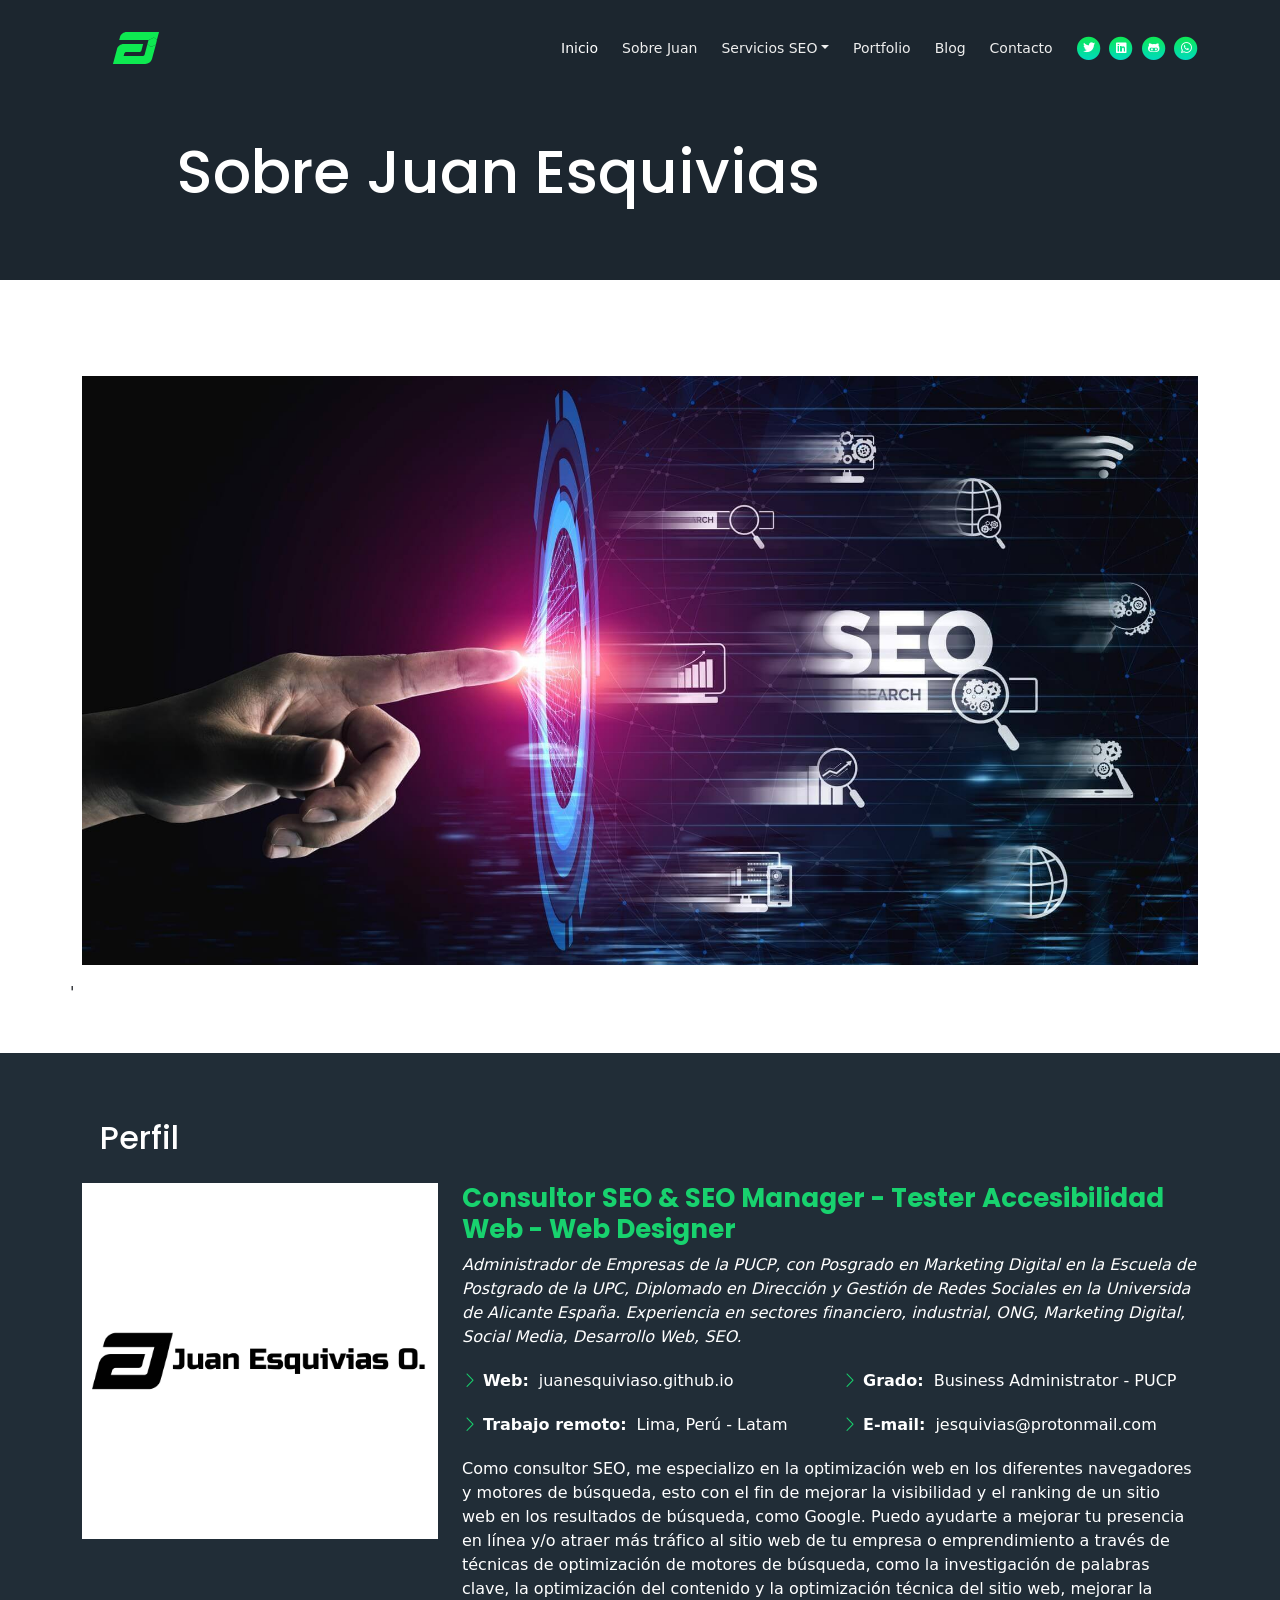
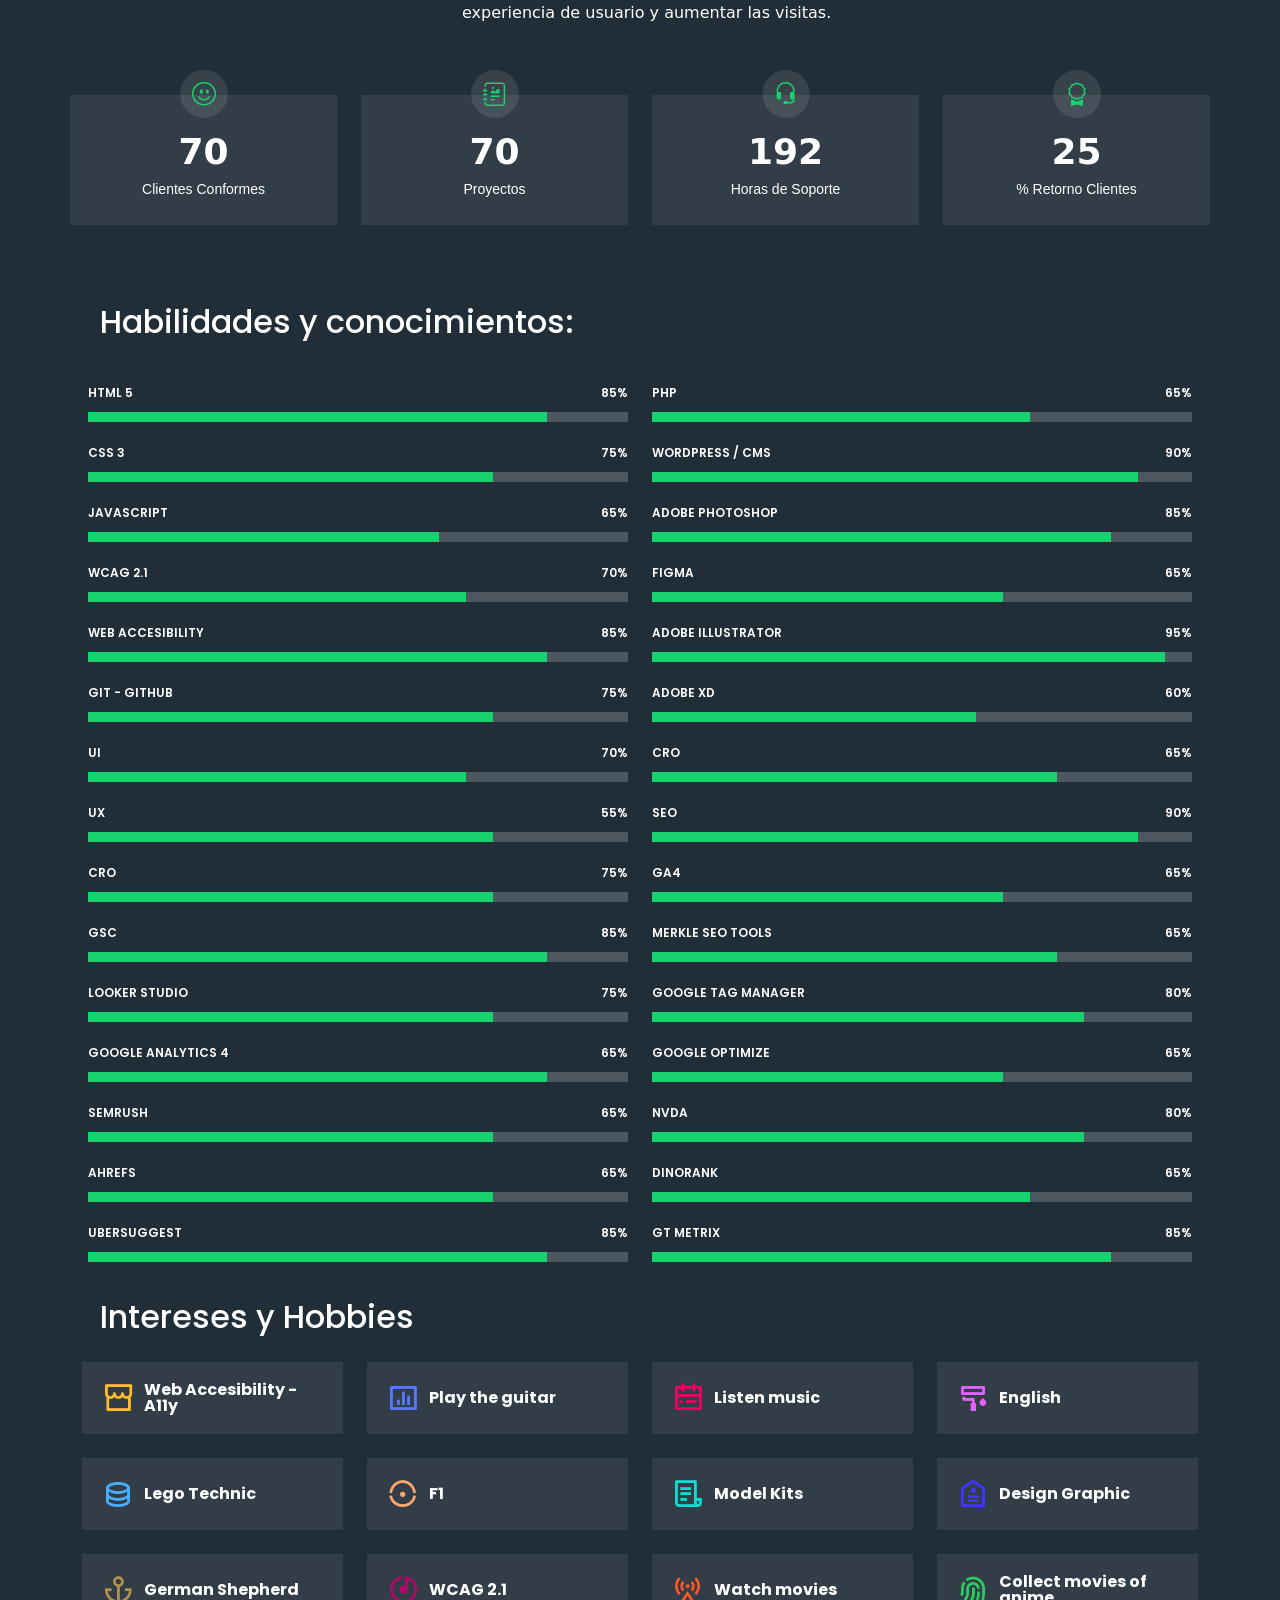
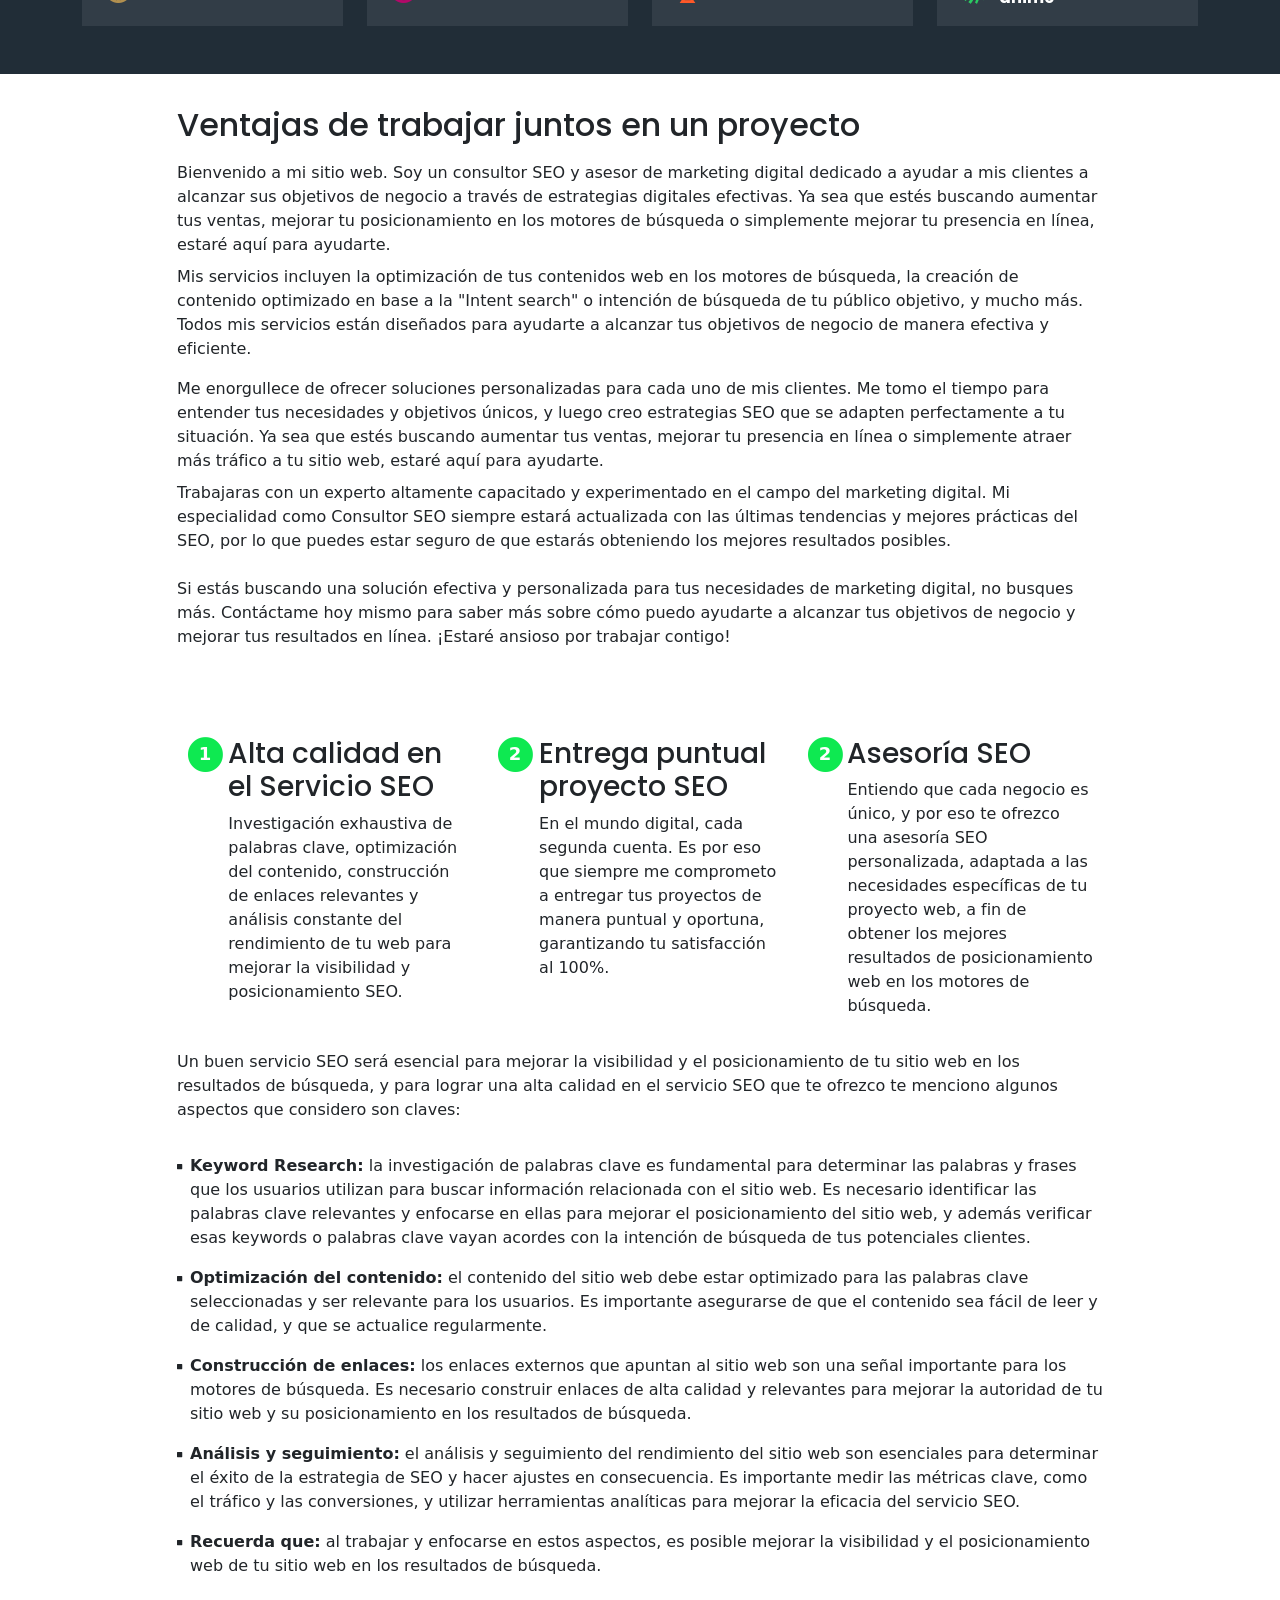
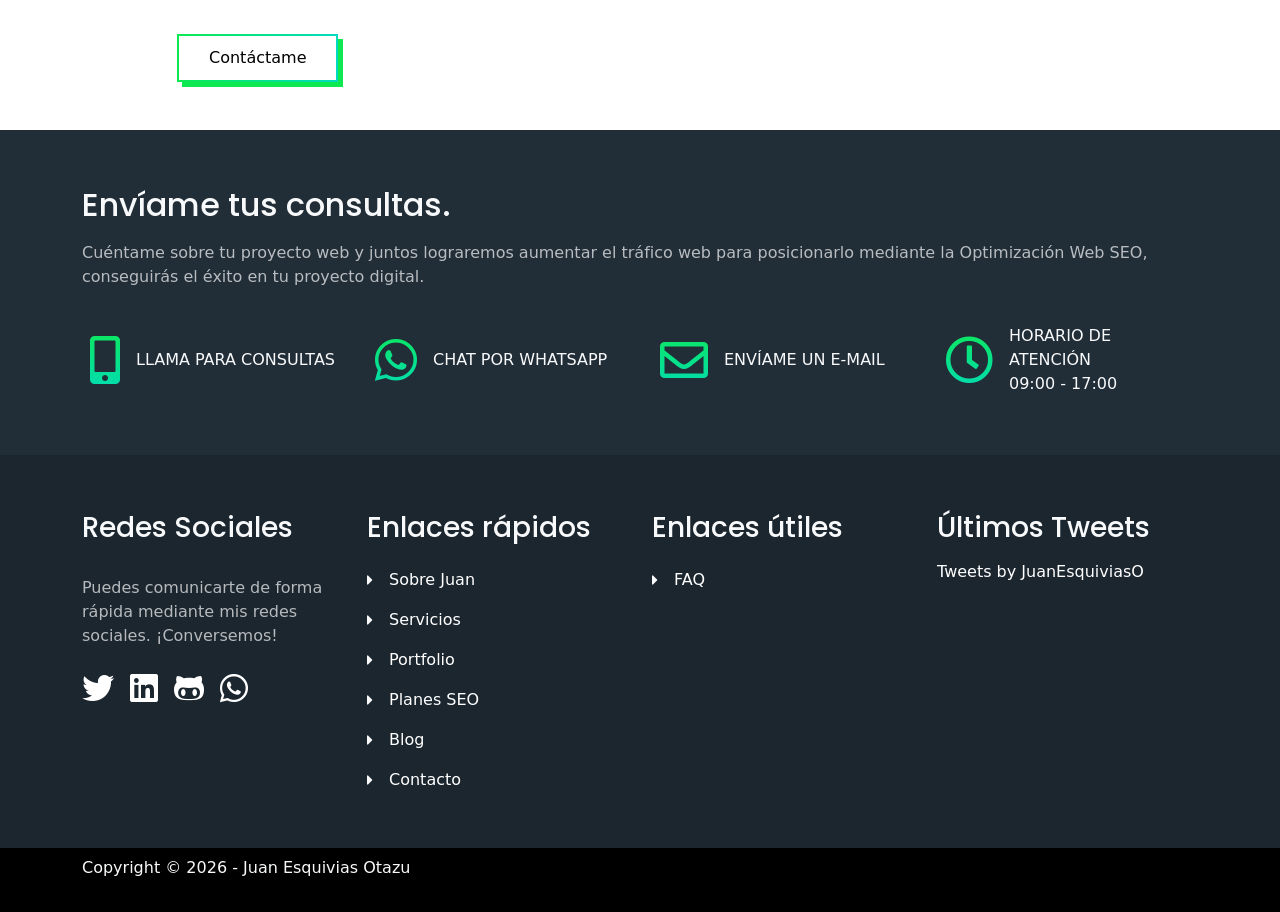
<file: acerca-de-mi.html>
<!DOCTYPE html>
<html lang="es-PE">
<head>

	<!-- Google Tag Manager -->
	<script>(function(w,d,s,l,i){w[l]=w[l]||[];w[l].push({'gtm.start':
	new Date().getTime(),event:'gtm.js'});var f=d.getElementsByTagName(s)[0],
	j=d.createElement(s),dl=l!='dataLayer'?'&l='+l:'';j.async=true;j.src=
	'https://www.googletagmanager.com/gtm.js?id='+i+dl;f.parentNode.insertBefore(j,f);
	})(window,document,'script','dataLayer','GTM-WZT6JT2');</script>
	<!-- End Google Tag Manager -->

	<meta charset="UTF-8">
	<meta name="viewport" content="width=device-width, initial-scale=1">
	<link rel="alternate" hreflang="es" href="https://juanesquiviaso.github.io/acerca-de-mi.html" />
	<link rel="alternate" hreflang="x-default" href="https://juanesquiviaso.github.io/acerca-de-mi.html" />

	<!-- Webpage Title -->
	<title>Juan Esquivias: Consultor SEO, Web Designer, a11y.</title>

	<!-- SEO Meta Tags -->
	<meta name="description" content="Juan Esquivias es un consultor y especialista en Accesibilidad Web que ayuda a empresas a maximizar su visibilidad, y tráfico web. ¡Entérate aquí!" />
	<link rel="canonical" href="https://juanesquiviaso.github.io/acerca-de-mi.html" />
	<meta property="og:locale" content="es_PE" />
	<meta property="og:type" content="website" />	
	<meta property="og:title" content="Juan Esquivias - Consultor SEO - Agencia SEO Lima"/> <!-- title shown in the actual shared post -->
	<meta property="og:description" content="Consultor SEO, Tester Accesibilidad Web A11Y, Web Designer, Emprendedor. ¡Conoce más acerca de Juan Esquivias!" /> <!-- description shown in the actual shared post -->
	<meta property="og:url" content="https://juanesquiviaso.github.io/acerca-de-mi.html" /> <!-- where do you want your post to link to -->
	<meta property="og:site_name" content="Juan Esquivias: Consultor SEO y Especialista Accesibilidad Web" /> <!-- website name -->
	<meta property="og:site" content="" /> <!-- website link -->
	<meta property="article:publisher" content="" />
	<meta property="article:modified_time" content="" />
	<meta name="twitter:card" content="summary_large_image"> <!-- to have large image post format in Twitter -->
	<meta name="twitter:site" content="@juanesquiviaso" />
	<meta property="og:image" content="" /> <!-- image link, make sure it's jpg -->
	
	<!-- Vendor CSS Files -->
	<link href="assets/vendor/animate.css/animate.min.css" rel="stylesheet">
  <link href="assets/vendor/aos/aos.css" rel="stylesheet">
  <link href="assets/vendor/bootstrap/css/bootstrap.min.css" rel="stylesheet">
  <link href="assets/vendor/bootstrap-icons/bootstrap-icons.css" rel="stylesheet">
  <link href="assets/vendor/boxicons/css/boxicons.min.css" rel="stylesheet">
  <link href="assets/vendor/glightbox/css/glightbox.min.css" rel="stylesheet">
  <link href="assets/vendor/remixicon/remixicon.css" rel="stylesheet">
  <link href="assets/vendor/swiper/swiper-bundle.min.css" rel="stylesheet">
	<link href="https://maxcdn.bootstrapcdn.com/font-awesome/4.5.0/css/font-awesome.min.css" rel="stylesheet">

	<!-- Styles -->
	<link href="https://fonts.googleapis.com/css2?family=Poppins:wght@400;500;700&display=swap" rel="stylesheet">
	<link href="./css/bootstrap.min.css" rel="stylesheet">
	<link href="./css/fontawesome-all.min.css" rel="stylesheet">
	<link href="./css/aos.min.css" rel="stylesheet">
	<link href="./css/swiper.css" rel="stylesheet">	
	<link href="./css/whatsapp_style.css" rel="stylesheet">
	<link href="./css/style.css" rel="stylesheet">

	<!-- Favicon -->
	<link rel="icon" href="./assets/images/favicon.png">

	<!-- Template Main CSS File -->
  <link href="css/style.css" rel="stylesheet">
</head>

<body>
	<!-- Google Tag Manager (noscript) -->
	<noscript><iframe src="https://www.googletagmanager.com/ns.html?id=GTM-WZT6JT2"
	height="0" width="0" style="display:none;visibility:hidden"></iframe></noscript>
	<!-- End Google Tag Manager (noscript) -->

	<!-- Navigation -->
  <nav id="navbar" class="navbar navbar-expand-lg fixed-top navbar-dark" aria-label="Main navigation">
		<div class="container">
			<!-- Image Logo -->
			<a class="navbar-brand logo-image" href="index.html"><img src="assets/images/logo-min.svg" alt="alternative"></a>

			<!-- Text Logo - Use this if you don't have a graphic logo -->
			<!-- <a class="navbar-brand logo-text" href="index.html">JE</a> -->

			<button class="navbar-toggler p-0 border-0" type="button" id="navbarSideCollapse" aria-label="Toggle navigation">
				<span class="navbar-toggler-icon"></span>
			</button>

			<div class="navbar-collapse offcanvas-collapse" id="navbarsExampleDefault" >
				<ul class="navbar-nav ms-auto navbar-nav-scroll">
					<li class="nav-item">
						<a class="nav-link active" aria-current="page" href="index.html">Inicio</a>
					</li>
					<li class="nav-item">
						<a class="nav-link" href="acerca-de-mi.html" target="_blank">Sobre Juan</a>
					</li>
					<li class="nav-item dropdown">
						<a class="nav-link dropdown-toggle" id="dropdown01" data-bs-toggle="dropdown" aria-expanded="false">Servicios SEO</a>
						<ul class="dropdown-menu" aria-labelledby="dropdown01">
							<li><a class="dropdown-item" href="seo-tecnico.html" target="_blank">SEO Técnico</a></li>
							<li><div class="dropdown-divider"></div></li>
							<li><a class="dropdown-item" href="posicionamiento-web.html" target="_blank">Posicionamiento Web</a></li>
							<li><div class="dropdown-divider"></div></li>
							<li><a class="dropdown-item" href="marketing-contenidos.html" target="_blank">Marketing de Contenidos</a></li>
							<li><div class="dropdown-divider"></div></li>
							<li><a class="dropdown-item" href="diccionario-seo.html" target="_blank">Diccionario SEO</a></li>
							<li><div class="dropdown-divider"></div></li>
						</ul>
					</li>
					<li class="nav-item">
						<a class="nav-link" href="portfolio.html" target="_blank">Portfolio</a>
					</li>
					<li class="nav-item"> 
						<a class="nav-link" href="https://juanesquiviaso.github.io/blog/" target="_blank">Blog</a>
					</li>
					<li class="nav-item">
						<a class="nav-link" href="contacto.html" target="_blank">Contacto</a>
					</li>
				</ul>
				<span class="nav-item social-icons">
					<span class="fa-stack">
						<a href="https://twitter.com/JuanEsquiviasO" target="_blank">
							<i class="fas fa-circle fa-stack-2x"></i>
							<i class="fab fa-twitter fa-stack-1x"></i>
						</a>
					</span>
					<span class="fa-stack">
						<a href="https://pe.linkedin.com/in/juanesquivias" target="_blank">
							<i class="fas fa-circle fa-stack-2x"></i>
							<i class="fab fa-linkedin fa-stack-1x"></i>
						</a>
					</span>
					<span class="fa-stack">
						<a href="https://github.com/JuanEsquiviasO" target="_blank">
							<i class="fas fa-circle fa-stack-2x"></i>
							<i class="fab fa-github-alt fa-stack-1x"></i>
						</a>
					</span>
					<span class="fa-stack">
						<a href="https://api.whatsapp.com/send?phone=51975142790&text=Hola%20%C2%BFC%C3%B3mo%20te%20ayudo?" target="_blank">
							<i class="fas fa-circle fa-stack-2x"></i>
							<i class="fab fa-whatsapp fa-stack-1x"></i>
						</a>
					</span>
				</span>
			</div> <!-- end of navbar-collapse -->
		</div> <!-- end of container -->
	</nav> <!-- end of navbar -->
  <!-- end of navigation -->   

	<!-- Header -->
	<header class="ex-header">
		<div class="container">
			<div class="row">
				<div class="col-xl-10 offset-xl-1">
					<h1>Sobre Juan Esquivias</h1>
				</div> <!-- end of col -->
			</div> <!-- end of row -->
		</div> <!-- end of container -->
	</header> <!-- end of ex-header -->
	<!-- end of header -->

	<!-- Basic -->
	<div class="ex-basic-1 pt-5 pb-5">
		<div class="container text-center">
			<div class="row">
				<div class="col-lg-12">
					<img class="img-fluid mt-5 mb-3" src="assets/images/work.jpg" alt="banner referido a servicios SEO">
				</div> <!-- end of col -->'
			</div> <!-- end of row -->
		</div> <!-- end of container -->
	</div> <!-- end of ex-basic-1 -->
	<!-- end of basic -->
	
	<!-- ======= About Section =======-->
	<section id="about" class="about">
		<div class="ex-basic-1 pt-5 pb-5">
			<div id="about" class="about">
				<!-- ======= About Me ======= -->
				<div class="about-me container">
					<div class="section-title">
						<h2>Perfil</h2>
						<!-- <p>Acerca de Juan Esquivias</p> -->
					</div>
					<div class="row">
						<div class="col-lg-4" data-aos="fade-right">
							<img src="assets/images/me12.jpg" class="img-fluid" alt="Logotipo Juan Esquivias">
						</div>
						<div class="col-lg-8 pt-4 pt-lg-0 content ilum" data-aos="fade-left"  >
							<h3>Consultor SEO &amp; SEO Manager - Tester Accesibilidad Web - Web Designer</h3>
							<p class="fst-italic">
								Administrador de Empresas de la PUCP, con Posgrado en Marketing Digital en la Escuela de Postgrado de la UPC, Diplomado en Dirección y Gestión de Redes Sociales en la Universida de Alicante España. Experiencia en sectores financiero, industrial, ONG, Marketing Digital, Social Media, Desarrollo Web, SEO.
							</p>
						<div class="row">
							<div class="col-lg-6">
								<ul>
									<!-- <li><i class="bi bi-chevron-right"></i> <strong>Birthday:</strong> <span></span></li> -->
									<li><i class="bi bi-chevron-right"></i> <strong>Web:</strong> <span>juanesquiviaso.github.io</span></li>
									<!-- <li><i class="bi bi-chevron-right"></i> <strong>Móvil:</strong> <span>+51 975142790</span></li> -->
									<li><i class="bi bi-chevron-right"></i> <strong>Trabajo remoto:</strong> <span>Lima, Perú - Latam</span></li>
								</ul>
							</div>
							<div class="col-lg-6">
								<ul>
									<!-- <li><i class="bi bi-chevron-right"></i> <strong>WhatsApp:</strong> <span>+51 975 142 790</span></li> -->
									<li><i class="bi bi-chevron-right"></i> <strong>Grado:</strong> <span>Business Administrator - PUCP</span></li>
									<li><i class="bi bi-chevron-right"></i> <strong>E-mail:</strong> <span>jesquivias@protonmail.com</span></li>
								</ul>
							</div>
						</div>
						<p>
							Como consultor SEO, me especializo en la optimización web en los diferentes navegadores y motores de búsqueda, esto con el fin de mejorar la visibilidad y el ranking de un sitio web en los resultados de búsqueda, como Google. Puedo ayudarte a mejorar tu presencia en línea y/o atraer más tráfico al sitio web de tu empresa o emprendimiento a través de técnicas de optimización de motores de búsqueda, como la investigación de palabras clave, la optimización del contenido y la optimización técnica del sitio web, mejorar la experiencia de usuario y aumentar las visitas.
						</p>
						</div>
					</div>
				</div><!-- End About Me -->

				<!-- ======= Counts ======= -->
				<div class="counts container">
					<div class="row">
						<div class="col-lg-3 col-md-6">
						<div class="count-box">
							<i class="bi bi-emoji-smile"></i>
							<span data-purecounter-start="0" data-purecounter-end="70" data-purecounter-duration="1" class="purecounter"></span>
							<p>Clientes Conformes</p>
						</div>
						</div>

						<div class="col-lg-3 col-md-6 mt-5 mt-md-0">
						<div class="count-box">
							<i class="bi bi-journal-richtext"></i>
							<span data-purecounter-start="0" data-purecounter-end="70" data-purecounter-duration="1" class="purecounter"></span>
							<p>Proyectos</p>
						</div>
						</div>

						<div class="col-lg-3 col-md-6 mt-5 mt-lg-0">
						<div class="count-box">
							<i class="bi bi-headset"></i>
							<span data-purecounter-start="0" data-purecounter-end="250" data-purecounter-duration="1" class="purecounter"></span>
							<p>Horas de Soporte</p>
						</div>
						</div>

						<div class="col-lg-3 col-md-6 mt-5 mt-lg-0">
						<div class="count-box">
							<i class="bi bi-award"></i>
							<span data-purecounter-start="0" data-purecounter-end="25" data-purecounter-duration="1" class="purecounter"></span>
							<p>% Retorno Clientes </p>
						</div>
						</div>

					</div>
				</div><!-- End Counts -->

				<!-- ======= Skills  ======= -->
				<div class="skills container">
					<div class="section-title">
						<h2>Habilidades y conocimientos:</h2>
					</div>
					<div class="row skills-content">
						<div class="col-lg-6">
							<div class="progress">
								<span class="skill">HTML 5<i class="val">85%</i></span>
								<div class="progress-bar-wrap">
								<div class="progress-bar" role="progressbar" aria-valuenow="85" aria-valuemin="0" aria-valuemax="100"></div>
								</div>
							</div>
							<div class="progress">
								<span class="skill">CSS 3<i class="val">75%</i></span>
								<div class="progress-bar-wrap">
								<div class="progress-bar" role="progressbar" aria-valuenow="75" aria-valuemin="0" aria-valuemax="100"></div>
								</div>
							</div>
							<div class="progress">
								<span class="skill">JavaScript<i class="val">65%</i></span>
								<div class="progress-bar-wrap">
									<div class="progress-bar" role="progressbar" aria-valuenow="65" aria-valuemin="0" aria-valuemax="100"></div>
								</div>
							</div>
						</div>
						<div class="col-lg-6">
							<div class="progress">
								<span class="skill">PHP<i class="val">65%</i></span>
								<div class="progress-bar-wrap">
								<div class="progress-bar" role="progressbar" aria-valuenow="70" aria-valuemin="0" aria-valuemax="100"></div>
								</div>
							</div>
							<div class="progress">
								<span class="skill">WordPress / CMS <i class="val">90%</i></span>
								<div class="progress-bar-wrap">
								<div class="progress-bar" role="progressbar" aria-valuenow="90" aria-valuemin="0" aria-valuemax="100"></div>
								</div>
							</div>
							<div class="progress">
								<span class="skill">Adobe Photoshop<i class="val">85%</i></span>
								<div class="progress-bar-wrap">
								<div class="progress-bar" role="progressbar" aria-valuenow="85" aria-valuemin="0" aria-valuemax="100"></div>
								</div>
							</div>
						</div>

						<div class="col-lg-6">

							<div class="progress">
								<span class="skill">WCAG 2.1<i class="val">70%</i></span>
								<div class="progress-bar-wrap">
								<div class="progress-bar" role="progressbar" aria-valuenow="70" aria-valuemin="0" aria-valuemax="100"></div>
								</div>
							</div>

							<div class="progress">
								<span class="skill">Web Accesibility<i class="val">85%</i></span>
								<div class="progress-bar-wrap">
								<div class="progress-bar" role="progressbar" aria-valuenow="85" aria-valuemin="0" aria-valuemax="100"></div>
								</div>
							</div>

							<div class="progress">
								<span class="skill">GIT - GitHub <i class="val">75%</i></span>
								<div class="progress-bar-wrap">
								<div class="progress-bar" role="progressbar" aria-valuenow="75" aria-valuemin="0" aria-valuemax="100"></div>
								</div>
							</div>

						</div>

						<div class="col-lg-6">

							<div class="progress">
								<span class="skill">Figma <i class="val">65%</i></span>
								<div class="progress-bar-wrap">
								<div class="progress-bar" role="progressbar" aria-valuenow="65" aria-valuemin="0" aria-valuemax="100"></div>
								</div>
							</div>

							<div class="progress">
								<span class="skill">Adobe Illustrator<i class="val">95%</i></span>
								<div class="progress-bar-wrap">
								<div class="progress-bar" role="progressbar" aria-valuenow="95" aria-valuemin="0" aria-valuemax="100"></div>
								</div>
							</div>

							<div class="progress">
								<span class="skill">Adobe XD <i class="val">60%</i></span>
								<div class="progress-bar-wrap">
								<div class="progress-bar" role="progressbar" aria-valuenow="60" aria-valuemin="0" aria-valuemax="100"></div>
								</div>
							</div>

						</div>

						<div class="col-lg-6">

							<div class="progress">
								<span class="skill">UI <i class="val">70%</i></span>
								<div class="progress-bar-wrap">
								<div class="progress-bar" role="progressbar" aria-valuenow="70" aria-valuemin="0" aria-valuemax="100"></div>
								</div>
							</div>

							<div class="progress">
								<span class="skill">UX <i class="val">55%</i></span>
								<div class="progress-bar-wrap">
								<div class="progress-bar" role="progressbar" aria-valuenow="75" aria-valuemin="0" aria-valuemax="100"></div>
								</div>
							</div>

							<div class="progress">
								<span class="skill">CRO <i class="val">75%</i></span>
								<div class="progress-bar-wrap">
								<div class="progress-bar" role="progressbar" aria-valuenow="75" aria-valuemin="0" aria-valuemax="100"></div>
								</div>
							</div>

						</div>

						<div class="col-lg-6">

							<div class="progress">
								<span class="skill">CRO <i class="val">65%</i></span>
								<div class="progress-bar-wrap">
								<div class="progress-bar" role="progressbar" aria-valuenow="75" aria-valuemin="0" aria-valuemax="100"></div>
								</div>
							</div>

							<div class="progress">
								<span class="skill">SEO <i class="val">90%</i></span>
								<div class="progress-bar-wrap">
								<div class="progress-bar" role="progressbar" aria-valuenow="90" aria-valuemin="0" aria-valuemax="100"></div>
								</div>
							</div>

							<div class="progress">
								<span class="skill">GA4 <i class="val">65%</i></span>
								<div class="progress-bar-wrap">
								<div class="progress-bar" role="progressbar" aria-valuenow="65" aria-valuemin="0" aria-valuemax="100"></div>
								</div>
							</div>

						</div>

						<div class="col-lg-6">

							<div class="progress">
								<span class="skill">GSC <i class="val">85%</i></span>
								<div class="progress-bar-wrap">
								<div class="progress-bar" role="progressbar" aria-valuenow="85" aria-valuemin="0" aria-valuemax="100"></div>
								</div>
							</div>

							<div class="progress">
								<span class="skill">Looker Studio <i class="val">75%</i></span>
								<div class="progress-bar-wrap">
								<div class="progress-bar" role="progressbar" aria-valuenow="75" aria-valuemin="0" aria-valuemax="100"></div>
								</div>
							</div>

							<div class="progress">
								<span class="skill">Google Analytics 4 <i class="val">65%</i></span>
								<div class="progress-bar-wrap">
								<div class="progress-bar" role="progressbar" aria-valuenow="85" aria-valuemin="0" aria-valuemax="100"></div>
								</div>
							</div>

						</div>

						<div class="col-lg-6">

							<div class="progress">
								<span class="skill">Merkle SEO Tools <i class="val">65%</i></span>
								<div class="progress-bar-wrap">
								<div class="progress-bar" role="progressbar" aria-valuenow="75" aria-valuemin="0" aria-valuemax="100"></div>
								</div>
							</div>

							<div class="progress">
								<span class="skill">Google Tag Manager <i class="val">80%</i></span>
								<div class="progress-bar-wrap">
								<div class="progress-bar" role="progressbar" aria-valuenow="80" aria-valuemin="0" aria-valuemax="100"></div>
								</div>
							</div>

							<div class="progress">
								<span class="skill">Google Optimize <i class="val">65%</i></span>
								<div class="progress-bar-wrap">
								<div class="progress-bar" role="progressbar" aria-valuenow="65" aria-valuemin="0" aria-valuemax="100"></div>
								</div>
							</div>

						</div>

						<div class="col-lg-6">

							<div class="progress">
								<span class="skill">Semrush <i class="val">65%</i></span>
								<div class="progress-bar-wrap">
								<div class="progress-bar" role="progressbar" aria-valuenow="75" aria-valuemin="0" aria-valuemax="100"></div>
								</div>
							</div>

							<div class="progress">
								<span class="skill">Ahrefs <i class="val">65%</i></span>
								<div class="progress-bar-wrap">
								<div class="progress-bar" role="progressbar" aria-valuenow="75" aria-valuemin="0" aria-valuemax="100"></div>
								</div>
							</div>

							<div class="progress">
								<span class="skill">Ubersuggest <i class="val">85%</i></span>
								<div class="progress-bar-wrap">
								<div class="progress-bar" role="progressbar" aria-valuenow="85" aria-valuemin="0" aria-valuemax="100"></div>
								</div>
							</div>

						</div>

						<div class="col-lg-6">

							<div class="progress">
								<span class="skill">NVDA <i class="val">80%</i></span>
								<div class="progress-bar-wrap">
								<div class="progress-bar" role="progressbar" aria-valuenow="80" aria-valuemin="0" aria-valuemax="100"></div>
								</div>
							</div>

							<div class="progress">
								<span class="skill">DINOrank <i class="val">65%</i></span>
								<div class="progress-bar-wrap">
								<div class="progress-bar" role="progressbar" aria-valuenow="70" aria-valuemin="0" aria-valuemax="100"></div>
								</div>
							</div>

							<div class="progress">
								<span class="skill">GT Metrix <i class="val">85%</i></span>
								<div class="progress-bar-wrap">
								<div class="progress-bar" role="progressbar" aria-valuenow="85" aria-valuemin="0" aria-valuemax="100"></div>
								</div>
							</div>
						</div>
					</div>
				</div><!-- End Skills -->

				<!-- ======= Interests ======= -->
				<div class="interests container">
					<div class="section-title">
						<h2>Intereses y Hobbies</h2>
					</div>
					<div class="row">
						<div class="col-lg-3 col-md-4">
						<div class="icon-box">
							<i class="ri-store-line" style="color: #ffbb2c;"></i>
							<h3>Web Accesibility - A11y</h3>
						</div>
						</div>
						<div class="col-lg-3 col-md-4 mt-4 mt-md-0">
						<div class="icon-box">
							<i class="ri-bar-chart-box-line" style="color: #5578ff;"></i>
							<h3>Play the guitar</h3>
						</div>
						</div>
						<div class="col-lg-3 col-md-4 mt-4 mt-md-0">
						<div class="icon-box">
							<i class="ri-calendar-todo-line" style="color: #e80368;"></i>
							<h3>Listen music</h3>
						</div>
						</div>
						<div class="col-lg-3 col-md-4 mt-4 mt-lg-0">
						<div class="icon-box">
							<i class="ri-paint-brush-line" style="color: #e361ff;"></i>
							<h3>English</h3>
						</div>
						</div>
						<div class="col-lg-3 col-md-4 mt-4">
						<div class="icon-box">
							<i class="ri-database-2-line" style="color: #47aeff;"></i>
							<h3>Lego Technic</h3>
						</div>
						</div>
						<div class="col-lg-3 col-md-4 mt-4">
						<div class="icon-box">
							<i class="ri-gradienter-line" style="color: #ffa76e;"></i>
							<h3>F1</h3>
						</div>
						</div>
						<div class="col-lg-3 col-md-4 mt-4">
						<div class="icon-box">
							<i class="ri-file-list-3-line" style="color: #11dbcf;"></i>
							<h3>Model Kits</h3>
						</div>
						</div>
						<div class="col-lg-3 col-md-4 mt-4">
						<div class="icon-box">
							<i class="ri-price-tag-2-line" style="color: #4233ff;"></i>
							<h3>Design Graphic</h3>
						</div>
						</div>
						<div class="col-lg-3 col-md-4 mt-4">
						<div class="icon-box">
							<i class="ri-anchor-line" style="color: #b2904f;"></i>
							<h3>German Shepherd</h3>
						</div>
						</div>
						<div class="col-lg-3 col-md-4 mt-4">
						<div class="icon-box">
							<i class="ri-disc-line" style="color: #b20969;"></i>
							<h3>WCAG 2.1</h3>
						</div>
						</div>
						<div class="col-lg-3 col-md-4 mt-4">
						<div class="icon-box">
							<i class="ri-base-station-line" style="color: #ff5828;"></i>
							<h3>Watch movies</h3>
						</div>
						</div>
						<div class="col-lg-3 col-md-4 mt-4">
						<div class="icon-box">
							<i class="ri-fingerprint-line" style="color: #29cc61;"></i>
							<h3>Collect movies of anime</h3>
						</div>
						</div>
					</div>
				</div><!-- End Interests -->
			</div><!-- End About Section -->
		</div>
	</section>

	<!-- Paragraph  +++++++++++++++++++++++ -->
	<div class="ex-basic-1 pt-3 pb-5">
		<div class="container">
			<div class="row">
				<div class="col-xl-10 offset-xl-1">
					<h2 class="my-3">Ventajas de trabajar juntos en un proyecto</h2>
					<p>Bienvenido a mi sitio web. Soy un consultor SEO y asesor de marketing digital dedicado a ayudar a mis clientes a alcanzar sus objetivos de negocio a través de estrategias digitales efectivas. Ya sea que estés buscando aumentar tus ventas, mejorar tu posicionamiento en los motores de búsqueda o simplemente mejorar tu presencia en línea, estaré aquí para ayudarte.</p>
					<p class="py-2">Mis servicios incluyen la optimización de tus contenidos web en los motores de búsqueda, la creación de contenido optimizado en base a la "Intent search" o intención de búsqueda de tu público objetivo, y mucho más. Todos mis servicios están diseñados para ayudarte a alcanzar tus objetivos de negocio de manera efectiva y eficiente.</p>
					<p class="py-2">Me enorgullece de ofrecer soluciones personalizadas para cada uno de mis clientes. Me tomo el tiempo para entender tus necesidades y objetivos únicos, y luego creo estrategias SEO que se adapten perfectamente a tu situación. Ya sea que estés buscando aumentar tus ventas, mejorar tu presencia en línea o simplemente atraer más tráfico a tu sitio web, estaré aquí para ayudarte.</p>
					<p class="mb-4">Trabajaras con un experto altamente capacitado y experimentado en el campo del marketing digital. Mi especialidad como Consultor SEO siempre estará actualizada con las últimas tendencias y mejores prácticas del SEO, por lo que puedes estar seguro de que estarás obteniendo los mejores resultados posibles.</p>
					<p class="mb-4">Si estás buscando una solución efectiva y personalizada para tus necesidades de marketing digital, no busques más. Contáctame hoy mismo para saber más sobre cómo puedo ayudarte a alcanzar tus objetivos de negocio y mejorar tus resultados en línea. ¡Estaré ansioso por trabajar contigo!</p>
				</div> <!-- end of col -->
			</div> <!-- end of row -->
		</div> <!-- end of container -->
	</div> <!-- end of ex-basic-1 -->
	<!-- end of paragraph -->

	<!-- Cards 1 2 3 -->
	<div class="ex-cards-1 pt-3 pb-3 ">
		<div class="container">
			<div class="row col-xl-10 offset-xl-1" >
				<!-- Card -->
				<div class="card col-lg-4">
					<ul class="list-unstyled">
						<li class="d-flex">
							<span class="fa-stack">
								<span class="fas fa-circle fa-stack-2x"></span>
								<span class="fa-stack-1x">1</span>
							</span>
							<div class="flex-grow-1">
								<h3>Alta calidad en el Servicio SEO</h3>
								<p>Investigación exhaustiva de palabras clave, optimización del contenido, construcción de enlaces relevantes y análisis constante del rendimiento de tu web para mejorar la visibilidad y posicionamiento SEO.</p>
							</div>
						</li>
					</ul>
				</div> <!-- end of card -->
				<!-- end of card -->
				
				<!-- Card -->
				<div class="card col-lg-4">
					<ul class="list-unstyled">
						<li class="d-flex">
							<span class="fa-stack">
								<span class="fas fa-circle fa-stack-2x"></span>
								<span class="fa-stack-1x">2</span>
							</span>
							<div class="flex-grow-1">
								<h3>Entrega puntual proyecto SEO</h3>
								<p>En el mundo digital, cada segunda cuenta. Es por eso que siempre me comprometo a entregar tus proyectos de manera puntual y oportuna, garantizando tu satisfacción al 100%.</p>
							</div>
						</li>
					</ul>
				</div> <!-- end of card -->
				<!-- end of card -->
				
				<!-- Card -->
				<div class="card col-lg-4">
					<ul class="list-unstyled">
						<li class="d-flex">
							<span class="fa-stack">
								<span class="fas fa-circle fa-stack-2x"></span>
								<span class="fa-stack-1x">2</span>
							</span>
							<div class="flex-grow-1">
								<h3>Asesoría SEO</h3>
								<p>Entiendo que cada negocio es único, y por eso te ofrezco una asesoría SEO personalizada, adaptada a las necesidades específicas de tu proyecto web, a fin de obtener los mejores resultados de posicionamiento web en los motores de búsqueda.</p>
							</div>
						</li>
					</ul>
				</div> <!-- end of card -->
				<!-- end of card -->
			</div> <!-- end of row -->   
		</div> <!-- end of container -->   
	</div>
	<!-- end of cards 1 2 3-->

	<!-- Paragraph 2 -->
	<div class="ex-basic-1 pt-3 pb-5">
		<div class="container">
			<div class="row">
				<div class="col-xl-10 offset-xl-1">				
					<p class="mb-4">Un buen servicio SEO será esencial para mejorar la visibilidad y el posicionamiento de tu sitio web en los resultados de búsqueda, y para lograr una alta calidad en el servicio SEO que te ofrezco te menciono algunos aspectos que considero son claves:</p>
					<ul class="list-unstyled li-space-lg mb-5">
						<li class="d-flex py-2">
							<i class="fas fa-square"></i>
							<div class="flex-grow-1"><strong>Keyword Research:</strong> la investigación de palabras clave es fundamental para determinar las palabras y frases que los usuarios utilizan para buscar información relacionada con el sitio web. Es necesario identificar las palabras clave relevantes y enfocarse en ellas para mejorar el posicionamiento del sitio web, y además verificar esas keywords o palabras clave vayan acordes con la intención de búsqueda de tus potenciales clientes.</div>
						</li>
						<li class="d-flex py-2">
							<i class="fas fa-square"></i>
							<div class="flex-grow-1"><strong>Optimización del contenido:</strong> el contenido del sitio web debe estar optimizado para las palabras clave seleccionadas y ser relevante para los usuarios. Es importante asegurarse de que el contenido sea fácil de leer y de calidad, y que se actualice regularmente.</div>
						</li>
						<li class="d-flex py-2">
							<i class="fas fa-square"></i>
							<div class="flex-grow-1"><strong>Construcción de enlaces:</strong> los enlaces externos que apuntan al sitio web son una señal importante para los motores de búsqueda. Es necesario construir enlaces de alta calidad y relevantes para mejorar la autoridad de tu sitio web y su posicionamiento en los resultados de búsqueda.</div>
						</li>
						<li class="d-flex py-2">
							<i class="fas fa-square"></i>
							<div class="flex-grow-1"><strong>Análisis y seguimiento:</strong> el análisis y seguimiento del rendimiento del sitio web son esenciales para determinar el éxito de la estrategia de SEO y hacer ajustes en consecuencia. Es importante medir las métricas clave, como el tráfico y las conversiones, y utilizar herramientas analíticas para mejorar la eficacia del servicio SEO.</div>
						</li>
						<li class="d-flex py-2">
							<i class="fas fa-square"></i>
							<div class="flex-grow-1"><strong>Recuerda que:</strong> al trabajar y enfocarse en estos aspectos, es posible mejorar la visibilidad y el posicionamiento web de tu sitio web en los resultados de búsqueda.</div>
						</li>
					</ul>	
					<a class="btn btn-tertiary" href="contacto.html" target="_blank">Contáctame</a>
				</div> <!-- end of row -->
			</div> <!-- end of row -->
		</div> <!-- end of container -->
	</div> <!-- end of ex-basic-1 -->
	<!-- end of basic -->

		<!-- Contacto y Location -->
	<section class="location text-light py-5" id="contacto">
		<div class="text-center text-lg-start py-4 pt-lg-0">
			<div class="container">
				<p></p>
				<h2 ref="#plans" class="py-2">Envíame tus consultas.</h2>
				<p class="para-light">Cuéntame sobre tu proyecto web y juntos lograremos aumentar el tráfico web para posicionarlo mediante la Optimización Web SEO, conseguirás el éxito en tu proyecto digital.</p>
			</div>   
		</div>
		<div class="container" data-aos="zoom-in">
			<div class="row">
				<div class="col-lg-3 d-flex align-items-center" >
					<div class="p-2"><i class="fas fa-mobile-alt fa-3x"></i></div>
					<div class="ms-2">
						<span>LLAMA PARA CONSULTAS</span>
						<p></p>
					</div>
				</div>
				<div class="col-lg-3 d-flex align-items-center" >
					<div class="p-2"><a href="https://api.whatsapp.com/send?phone=&text=Hola!" target="_blank"><i class="fab fa-whatsapp fa-3x"></i></a></div>
					<div class="ms-2">
						<span>CHAT POR WHATSAPP</span>
						<p></p>
					</div>
				</div>
				<div class="col-lg-3 d-flex align-items-center" >
					<div class="p-2"><i class="far fa-envelope fa-3x"></i></div>
					<div class="ms-2">
						<span>ENVÍAME UN E-MAIL</span>
						<a href="mailto:jesquivias@protonmail.com"></a>
					</div>
				</div>
				<div class="col-lg-3 d-flex align-items-center" >
					<div class="p-2"><i class="far fa-clock fa-3x"></i></div>
					<div class="ms-2">
						<span>HORARIO DE ATENCIÓN</span>
						<p>09:00 - 17:00</p>
					</div>
				</div>
			</div> <!-- end of row -->
		</div> <!-- end of container -->
	</section> <!-- end of location -->

	<!-- Footer -->
	<section class="footer text-light">
		<div class="container">
			<div class="row" data-aos="fade-right">
				<div class="col-lg-3 py-4 py-md-5">
					<div class="d-flex align-items-center">
						<h3 class="py-2">Redes Sociales</h3>
					</div>
					<p class="py-3 para-light">Puedes comunicarte de forma rápida mediante mis redes sociales. ¡Conversemos!</p>
					<div class="d-flex">
						<div class="me-3">
							<a href="https://twitter.com/JuanEsquiviasO" target="_blank">
								<i class="fab fa-twitter fa-2x py-2"></i>
							</a>
						</div>
						<div class="me-3">
							<a href="https://pe.linkedin.com/in/juanesquivias" target="_blank">
								<i class="fab fa-linkedin fa-2x py-2"></i>
							</a>
						</div>
						<div class="me-3">
							<a href="https://github.com/JuanEsquiviasO" target="_blank">
								<i class="fab fa-github-alt fa-2x py-2"></i>
							</a>
						</div>
						<div class="me-3">
							<a href="https://api.whatsapp.com/send?phone=&text=Hola%20Juan!" target="_blank">
								<i class="fab fa-whatsapp fa-2x py-2"></i>
							</a>
						</div>
					</div>
				</div> <!-- end of col -->

				<div class="col-lg-3 py-4 py-md-5">
					<div>
						<h3 class="py-2">Enlaces rápidos</h3>
						<div class="d-flex align-items-center py-2">
							<i class="fas fa-caret-right"></i>
							<a href="acerca-de-mi.html" target="_blank"><p class="ms-3">Sobre Juan</p></a>
						</div>
						<div class="d-flex align-items-center py-2">
							<i class="fas fa-caret-right"></i>
							<a href="#services"><p class="ms-3">Servicios</p></a>
						</div>
						<div class="d-flex align-items-center py-2">
							<i class="fas fa-caret-right"></i>
							<a href="portfolio.html" target="_blank"><p class="ms-3">Portfolio</p></a>
						</div>
						<div class="d-flex align-items-center py-2">
							<i class="fas fa-caret-right"></i>
							<a href="#plans"><p class="ms-3">Planes SEO</p></a>
						</div>
						<div class="d-flex align-items-center py-2">
							<i class="fas fa-caret-right"></i>
							<a href="https://juanesquiviaso.github.io/blog/" target="_blank"><p class="ms-3">Blog</p></a>
						</div>
						<div class="d-flex align-items-center py-2">
							<i class="fas fa-caret-right"></i>
							<a href="contacto.html" target="_blank"><p class="ms-3">Contacto</p></a>
						</div>
					</div>
				</div> <!-- end of col -->

				<div class="col-lg-3 py-4 py-md-5">
					<div>
						<h3 class="py-2">Enlaces útiles</h3>
						<div class="d-flex align-items-center py-2">
							<i class="fas fa-caret-right"></i>
							<a href="#your-link" target="_blank"><p class="ms-3">FAQ</p></a>
						</div>
					</div>
				</div> <!-- end of col -->

				<div class="col-lg-3 py-4 py-md-5">
					<div class="d-flex align-items-center">
						<!-- <h4>Newsletter</h4> -->
						<div class="widget widget_tweets">
							<h3 class="widget-title py-2">Últimos Tweets</h3>
							<ul id="twitter">
								<a class="twitter-timeline" data-lang="en" data-width="310" data-height="300" data-theme="dark" href="https://twitter.com/JuanEsquiviasO?ref_src=twsrc%5Etfw">Tweets by JuanEsquiviasO</a> <script async src="https://platform.twitter.com/widgets.js" charset="utf-8"></script>
								<script>!function(d,s,id){var js,fjs=d.getElementsByTagName(s)[0],p=/^http:/.test(d.location)?'http':'https';if(!d.getElementById(id)){js=d.createElement(s);js.id=id;js.src=p+"://platform.twitter.com/widgets.js";fjs.parentNode.insertBefore(js,fjs);}}(document,"script","twitter-wjs");</script>
							</ul>
						</div>
					</div>
				</div> <!-- end of col -->
			</div> <!-- end of row -->
		</div> <!-- end of container -->
	</section> <!-- end of footer -->

	<!-- Bottom -->
	<div class="bottom py-2 text-light" >
		<div class="container d-flex justify-content-between">
			<div>
				<p>Copyright © 2026 - Juan Esquivias Otazu</p><br>
					<!-- <p>Distributed by: <a href="https://themewagon.com/">Themewagon</a></p> -->
			</div>
			<div>
				<!-- <i class="fab fa-cc-visa fa-lg p-1"></i>
				<i class="fab fa-cc-mastercard fa-lg p-1"></i>
				<i class="fab fa-cc-paypal fa-lg p-1"></i>
				<i class="fab fa-cc-amazon-pay fa-lg p-1"></i> -->
			</div>
		</div> <!-- end of container -->
	</div> <!-- end of bottom -->
	
	<!-- Back To Top Button -->
	<button onclick="topFunction()" id="myBtn">
		<img src="assets/images/up-arrow.png" alt="alternative">
	</button>
	<!-- end of back to top button -->
	
	<!-- Scripts -->
	<script src="./js/bootstrap.min.js"></script><!-- Bootstrap framework -->
	<script src="./js/purecounter.min.js"></script> <!-- Purecounter counter for statistics numbers -->
	<script src="./js/swiper.min.js"></script><!-- Swiper for image and text sliders -->
	<script src="./js/aos.js"></script><!-- AOS on Animation Scroll -->
	<script src="./js/script.js"></script>  <!-- Custom scripts -->

	<!-- Vendor JS Files -->
  <!-- <script src="./assets/vendor/bootstrap/js/bootstrap.bundle.min.js"></script>
  <script src="./assets/vendor/glightbox/js/glightbox.min.js"></script>
  <script src="./assets/vendor/isotope-layout/isotope.pkgd.min.js"></script>
  <script src="./assets/vendor/php-email-form/validate.js"></script>
  <script src="./assets/vendor/purecounter/purecounter.js"></script>
	<script src="./assets/vendor/aos/aos.js"></script> -->
  <script src="./assets/vendor/swiper/swiper-bundle.min.js"></script>
  <!-- <script src="./assets/vendor/waypoints/noframework.waypoints.js"></script> -->
	<script src="assets/vendor/bootstrap/js/bootstrap.bundle.min.js"></script>
  <script src="assets/vendor/glightbox/js/glightbox.min.js"></script>
  <script src="assets/vendor/isotope-layout/isotope.pkgd.min.js"></script>
  <script src="assets/vendor/php-email-form/validate.js"></script>
  <script src="assets/vendor/purecounter/purecounter.js"></script>
  <script src="assets/vendor/swiper/swiper-bundle.min.js"></script>
  <script src="assets/vendor/waypoints/noframework.waypoints.js"></script>
	<!-- Template Main JS File -->
  <script src="./js/main.js"></script>
</body>
</html>
</file>
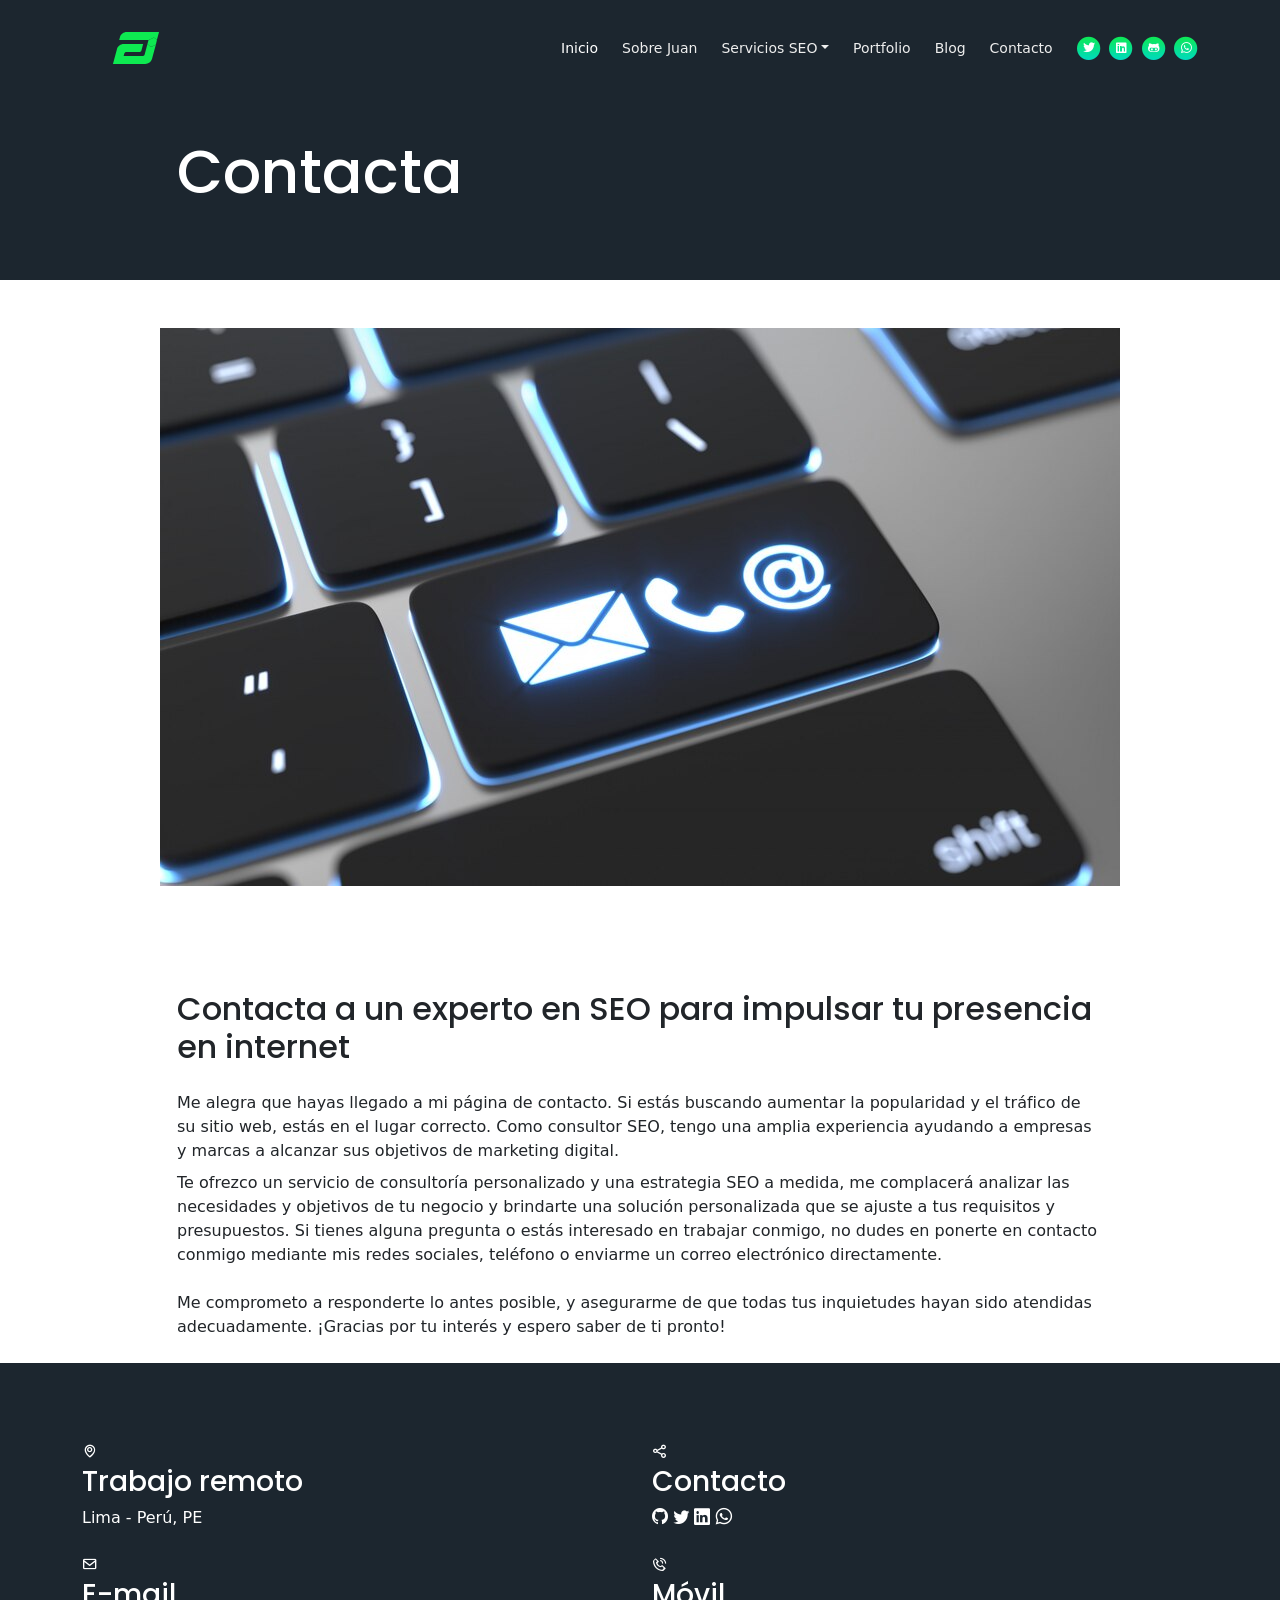
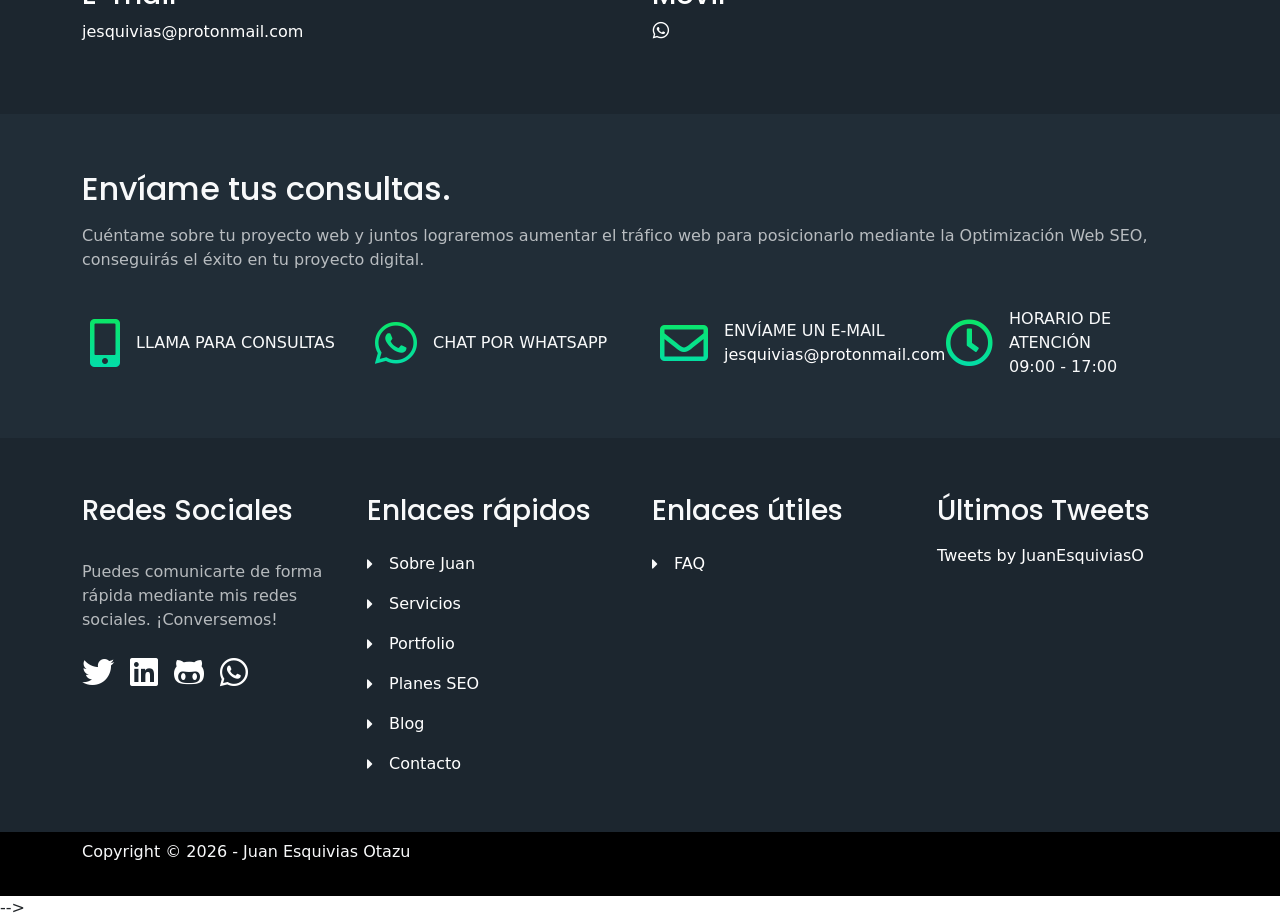
<file: contacto.html>
<!DOCTYPE html>
<html lang="es-PE">
<head>

	<!-- Google Tag Manager -->
	<script>(function(w,d,s,l,i){w[l]=w[l]||[];w[l].push({'gtm.start':
	new Date().getTime(),event:'gtm.js'});var f=d.getElementsByTagName(s)[0],
	j=d.createElement(s),dl=l!='dataLayer'?'&l='+l:'';j.async=true;j.src=
	'https://www.googletagmanager.com/gtm.js?id='+i+dl;f.parentNode.insertBefore(j,f);
	})(window,document,'script','dataLayer','GTM-WZT6JT2');</script>
	<!-- End Google Tag Manager -->

	<meta charset="UTF-8">
	<meta name="viewport" content="width=device-width, initial-scale=1">
	<link rel="alternate" hreflang="es" href="https://juanesquiviaso.github.io/contacto.html" />
	<link rel="alternate" hreflang="x-default" href="https://juanesquiviaso.github.io/contacto.html" />

	<!-- Webpage Title -->
	<title>Contacta a Juan Esquivias: Consultor SEO, Accesibilidad Web.</title>

	<!-- SEO Meta Tags -->
	<meta name="description" content="Ponte en contacto con Juan Esquivias, especialista en Posicionamiento en Buscadores (SEO) y Accesibilidad Web" />
	<link rel="canonical" href="https://juanesquiviaso.github.io/contacto.html" />
	<meta property="og:locale" content="es_PE" />
	<meta property="og:type" content="website" />	
	<meta property="og:title" content="Contacta a Juan Esquivias: Consultor SEO, Especialista en Accesibilidad Web"/> <!-- title shown in the actual shared post -->
	<meta property="og:description" content="Ponte en contacto con Juan Esquivias, especialista en Posicionamiento en Buscadores (SEO) y Especialista en Accesibilidad Web" /> <!-- description shown in the actual shared post -->
	<meta property="og:url" content="https://juanesquiviaso.github.io/contacto.html" /> <!-- where do you want your post to link to -->
	<meta property="og:site_name" content="Juan Esquivias: Consultor SEO y Especialista Accesibilidad Web" /> <!-- website name -->
	<meta property="og:site" content="" /> <!-- website link -->
	<meta property="article:publisher" content="" />
	<meta property="article:modified_time" content="" />
	<meta name="twitter:card" content="summary_large_image"> <!-- to have large image post format in Twitter -->
	<meta name="twitter:site" content="@juanesquiviaso" />
	<meta property="og:image" content="" /> <!-- image link, make sure it's jpg -->
	
	<!-- Vendor CSS Files -->
	<link href="assets/vendor/animate.css/animate.min.css" rel="stylesheet">
  <link href="assets/vendor/aos/aos.css" rel="stylesheet">
  <link href="assets/vendor/bootstrap/css/bootstrap.min.css" rel="stylesheet">
  <link href="assets/vendor/bootstrap-icons/bootstrap-icons.css" rel="stylesheet">
  <link href="assets/vendor/boxicons/css/boxicons.min.css" rel="stylesheet">
  <link href="assets/vendor/glightbox/css/glightbox.min.css" rel="stylesheet">
  <link href="assets/vendor/remixicon/remixicon.css" rel="stylesheet">
  <link href="assets/vendor/swiper/swiper-bundle.min.css" rel="stylesheet">
	<link href="https://maxcdn.bootstrapcdn.com/font-awesome/4.5.0/css/font-awesome.min.css" rel="stylesheet">

	<!-- Styles -->
	<link href="https://fonts.googleapis.com/css2?family=Poppins:wght@400;500;700&display=swap" rel="stylesheet">
	<link href="./css/bootstrap.min.css" rel="stylesheet">
	<link href="./css/fontawesome-all.min.css" rel="stylesheet">
	<link href="./css/aos.min.css" rel="stylesheet">
	<link href="./css/swiper.css" rel="stylesheet">	
	<link href="./css/whatsapp_style.css" rel="stylesheet">
	<link href="./css/style.css" rel="stylesheet">

	<!-- Favicon -->
	<link rel="icon" href="./assets/images/favicon.png">

	<!-- Template Main CSS File -->
  <link href="css/style.css" rel="stylesheet">
</head>


<body>
	<!-- Google Tag Manager (noscript) -->
	<noscript><iframe src="https://www.googletagmanager.com/ns.html?id=GTM-WZT6JT2"
	height="0" width="0" style="display:none;visibility:hidden"></iframe></noscript>
	<!-- End Google Tag Manager (noscript) -->

	<!-- Navigation -->
  <nav id="navbar" class="navbar navbar-expand-lg fixed-top navbar-dark" aria-label="Main navigation">
		<div class="container">
			<!-- Image Logo -->
			<a class="navbar-brand logo-image" href="index.html"><img src="assets/images/logo-min.svg" alt="alternative"></a>

			<!-- Text Logo - Use this if you don't have a graphic logo -->
			<!-- <a class="navbar-brand logo-text" href="index.html">JE</a> -->

			<button class="navbar-toggler p-0 border-0" type="button" id="navbarSideCollapse" aria-label="Toggle navigation">
				<span class="navbar-toggler-icon"></span>
			</button>

			<div class="navbar-collapse offcanvas-collapse" id="navbarsExampleDefault" >
				<ul class="navbar-nav ms-auto navbar-nav-scroll">
					<li class="nav-item">
						<a class="nav-link active" aria-current="page" href="index.html">Inicio</a>
					</li>
					<li class="nav-item">
						<a class="nav-link" href="acerca-de-mi.html" target="_blank">Sobre Juan</a>
					</li>
					<li class="nav-item dropdown">
						<a class="nav-link dropdown-toggle" id="dropdown01" data-bs-toggle="dropdown" aria-expanded="false">Servicios SEO</a>
						<ul class="dropdown-menu" aria-labelledby="dropdown01">
							<li><a class="dropdown-item" href="seo-tecnico.html" target="_blank">SEO Técnico</a></li>
							<li><div class="dropdown-divider"></div></li>
							<li><a class="dropdown-item" href="posicionamiento-web.html" target="_blank">Posicionamiento Web</a></li>
							<li><div class="dropdown-divider"></div></li>
							<li><a class="dropdown-item" href="marketing-contenidos.html" target="_blank">Marketing de Contenidos</a></li>
							<li><div class="dropdown-divider"></div></li>
							<li><a class="dropdown-item" href="diccionario-seo.html" target="_blank">Diccionario SEO</a></li>
							<li><div class="dropdown-divider"></div></li>
						</ul>
					</li>
					<li class="nav-item">
						<a class="nav-link" href="portfolio.html" target="_blank">Portfolio</a>
					</li>
					<li class="nav-item"> 
						<a class="nav-link" href="https://juanesquiviaso.github.io/blog/" target="_blank">Blog</a>
					</li>
					<li class="nav-item">
						<a class="nav-link" href="contacto.html" target="_blank">Contacto</a>
					</li>
				</ul>
				<span class="nav-item social-icons">
					<span class="fa-stack">
						<a href="https://twitter.com/JuanEsquiviasO" target="_blank">
							<i class="fas fa-circle fa-stack-2x"></i>
							<i class="fab fa-twitter fa-stack-1x"></i>
						</a>
					</span>
					<span class="fa-stack">
						<a href="https://pe.linkedin.com/in/juanesquivias" target="_blank">
							<i class="fas fa-circle fa-stack-2x"></i>
							<i class="fab fa-linkedin fa-stack-1x"></i>
						</a>
					</span>
					<span class="fa-stack">
						<a href="https://github.com/JuanEsquiviasO" target="_blank">
							<i class="fas fa-circle fa-stack-2x"></i>
							<i class="fab fa-github-alt fa-stack-1x"></i>
						</a>
					</span>
					<span class="fa-stack">
						<a href="https://api.whatsapp.com/send?phone=51975142790&text=Hola%20%C2%BFC%C3%B3mo%20te%20ayudo?" target="_blank">
							<i class="fas fa-circle fa-stack-2x"></i>
							<i class="fab fa-whatsapp fa-stack-1x"></i>
						</a>
					</span>
				</span>
			</div> <!-- end of navbar-collapse -->
		</div> <!-- end of container -->
	</nav> <!-- end of navbar -->
  <!-- end of navigation --> 

	<!-- Header -->
	<header class="ex-header">
		<div class="container">
			<div class="row">
				<div class="col-xl-10 offset-xl-1">
					<h1>Contacta</h1>
				</div> <!-- end of col -->
			</div> <!-- end of row -->
		</div> <!-- end of container -->
	</header> <!-- end of ex-header -->
	<!-- end of header -->

	<!-- Hero -->
	<div class="ex-basic-1 pt-4 pb-5">
		<div class="container text-center">
			<div class="row">
				<div class="col-lg-12">
					<img class="img-fluid mt-4 mb-3" src="assets/images/contact.jpg" alt="imágen referida a contactar vía web, móvil, etc.">
				</div> <!-- end of col -->
			</div> <!-- end of row -->
		</div> <!-- end of container -->
	</div> <!-- end of ex-basic-1 -->
	<!-- end of Hero -->

	<!-- Paragraph -->
	<div class="ex-basic-1 pt-4">
		<div class="container">
			<div class="row">
				<div class="col-xl-10 offset-xl-1">
					<h2 class="my-3">Contacta a un experto en SEO para impulsar tu presencia en internet</h2>
					<p class="py-2">Me alegra que hayas llegado a mi página de contacto. Si estás buscando aumentar la popularidad y el tráfico de su sitio web, estás en el lugar correcto. Como consultor SEO, tengo una amplia experiencia ayudando a empresas y marcas a alcanzar sus objetivos de marketing digital.</p>
					<p class="mb-4">Te ofrezco un servicio de consultoría personalizado y una estrategia SEO a medida, me complacerá analizar las necesidades y objetivos de tu negocio y brindarte una solución personalizada que se ajuste a tus requisitos y presupuestos. Si tienes alguna pregunta o estás interesado en trabajar conmigo, no dudes en ponerte en contacto conmigo mediante mis redes sociales, teléfono o enviarme un correo electrónico directamente.</p>
					<p class="mb-4">Me comprometo a responderte lo antes posible, y asegurarme de que todas tus inquietudes hayan sido atendidas adecuadamente. ¡Gracias por tu interés y espero saber de ti pronto!</p>
				</div> <!-- end of col -->
			</div> <!-- end of row -->
		</div> <!-- end of container -->
	</div> <!-- end of ex-basic-1 -->
	<!-- end of basic -->
	
	<!-- ======= Contact Section ======= -->
	<section id="contact" class="contact">
		<div class="container">
			<div class="row mt-2">
				<div class="col-md-6 d-flex align-items-stretch">
					<div class="info-box"> 
						<i class="bx bx-map"></i>
						<h3>Trabajo remoto</h3>
						<p>Lima - Perú, PE</p>
					</div>
				</div>

				<div class="col-md-6 mt-4 mt-md-0 d-flex align-items-stretch">
					<div class="info-box">
						<i class="bx bx-share-alt"></i>
						<h3>Contacto</h3>
						<div class="social-links">
							<a href="https://github.com/JuanEsquiviasO" target="_blank" class="github"><i class="bi bi-github"></i></a>
							<a href="https://twitter.com/JuanEsquiviasO" target="_blank" class="twitter"><i class="bi bi-twitter"></i></a>
							<a href="https://pe.linkedin.com/in/juanesquivias" target="_blank" class="linkedin"><i class="bi bi-linkedin"></i></a>
							<a href="https://api.whatsapp.com/send?phone=51975142790&text=Hola%20%C2%BFC%C3%B3mo%20te%20ayudo?" target="_blank" class="whatsapp"><i class="bi bi-whatsapp"></i></a>
						</div>
					</div>
				</div>

				<div class="col-md-6 mt-4 d-flex align-items-stretch">
					<div class="info-box">
						<i class="bx bx-envelope"></i>
						<h3>E-mail</h3>
						<p>jesquivias@protonmail.com</p>
					</div>
				</div>

				<div class="col-md-6 mt-4 d-flex align-items-stretch">
					<div class="info-box">
						<i class="bx bx-phone-call"></i>
						<h3>Móvil</h3>
						<div class="social-links">
							<a href="https://api.whatsapp.com/send?phone=51975142790&text=Hola%20%C2%BFC%C3%B3mo%20te%20ayudo?" target="_blank" class="whatsapp"><i class="bi bi-whatsapp"></i></a>
						</div>
					</div>
				</div>
			</div>
		</div>
	</section><!-- End Contact Section -->

	<!-- Contacto y Location -->
	<section class="location text-light py-5" id="contacto">
		<div class="text-center text-lg-start py-4 pt-lg-0">
			<div class="container">
				<p></p>
				<h2 ref="#plans" class="py-2">Envíame tus consultas.</h2>
				<p class="para-light">Cuéntame sobre tu proyecto web y juntos lograremos aumentar el tráfico web para posicionarlo mediante la Optimización Web SEO, conseguirás el éxito en tu proyecto digital.</p>
			</div>   
		</div>
		<div class="container" data-aos="zoom-in">
			<div class="row">
				<div class="col-lg-3 d-flex align-items-center" >
					<div class="p-2"><i class="fas fa-mobile-alt fa-3x"></i></div>
					<div class="ms-2">
						<span>LLAMA PARA CONSULTAS</span>
						<p></p>
					</div>
				</div>
				<div class="col-lg-3 d-flex align-items-center" >
					<div class="p-2"><a href="https://api.whatsapp.com/send?phone=51975142790&text=Hola!" target="_blank"><i class="fab fa-whatsapp fa-3x"></i></a></div>
					<div class="ms-2">
						<span>CHAT POR WHATSAPP</span>
						<p></p>
					</div>
				</div>
				<div class="col-lg-3 d-flex align-items-center" >
					<div class="p-2"><i class="far fa-envelope fa-3x"></i></div>
					<div class="ms-2">
						<span>ENVÍAME UN E-MAIL</span>
						<a href="mailto:jesquivias@protonmail.com">jesquivias@protonmail.com</a>
					</div>
				</div>
				<div class="col-lg-3 d-flex align-items-center" >
					<div class="p-2"><i class="far fa-clock fa-3x"></i></div>
					<div class="ms-2">
						<span>HORARIO DE ATENCIÓN</span>
						<p>09:00 - 17:00</p>
					</div>
				</div>
			</div> <!-- end of row -->
		</div> <!-- end of container -->
	</section> <!-- end of location -->

	<!-- Footer -->
	<section class="footer text-light">
		<div class="container">
			<div class="row" data-aos="fade-right">
				<div class="col-lg-3 py-4 py-md-5">
					<div class="d-flex align-items-center">
						<h3 class="py-2">Redes Sociales</h3>
					</div>
					<p class="py-3 para-light">Puedes comunicarte de forma rápida mediante mis redes sociales. ¡Conversemos!</p>
					<div class="d-flex">
						<div class="me-3">
							<a href="https://twitter.com/JuanEsquiviasO" target="_blank">
								<i class="fab fa-twitter fa-2x py-2"></i>
							</a>
						</div>
						<div class="me-3">
							<a href="https://pe.linkedin.com/in/juanesquivias" target="_blank">
								<i class="fab fa-linkedin fa-2x py-2"></i>
							</a>
						</div>
						<div class="me-3">
							<a href="https://github.com/JuanEsquiviasO" target="_blank">
								<i class="fab fa-github-alt fa-2x py-2"></i>
							</a>
						</div>
						<div class="me-3">
							<a href="https://api.whatsapp.com/send?phone=51975142790&text=Hola%20Juan!" target="_blank">
								<i class="fab fa-whatsapp fa-2x py-2"></i>
							</a>
						</div>
					</div>
				</div> <!-- end of col -->

				<div class="col-lg-3 py-4 py-md-5">
					<div>
						<h3 class="py-2">Enlaces rápidos</h3>
						<div class="d-flex align-items-center py-2">
							<i class="fas fa-caret-right"></i>
							<a href="acerca-de-mi.html" target="_blank"><p class="ms-3">Sobre Juan</p></a>
						</div>
						<div class="d-flex align-items-center py-2">
							<i class="fas fa-caret-right"></i>
							<a href="#services"><p class="ms-3">Servicios</p></a>
						</div>
						<div class="d-flex align-items-center py-2">
							<i class="fas fa-caret-right"></i>
							<a href="portfolio.html" target="_blank"><p class="ms-3">Portfolio</p></a>
						</div>
						<div class="d-flex align-items-center py-2">
							<i class="fas fa-caret-right"></i>
							<a href="#plans"><p class="ms-3">Planes SEO</p></a>
						</div>
						<div class="d-flex align-items-center py-2">
							<i class="fas fa-caret-right"></i>
							<a href="https://juanesquiviaso.github.io/blog/" target="_blank"><p class="ms-3">Blog</p></a>
						</div>
						<div class="d-flex align-items-center py-2">
							<i class="fas fa-caret-right"></i>
							<a href="contacto.html" target="_blank"><p class="ms-3">Contacto</p></a>
						</div>
					</div>
				</div> <!-- end of col -->

				<div class="col-lg-3 py-4 py-md-5">
					<div>
						<h3 class="py-2">Enlaces útiles</h3>
						<div class="d-flex align-items-center py-2">
							<i class="fas fa-caret-right"></i>
							<a href="#your-link" target="_blank"><p class="ms-3">FAQ</p></a>
						</div>
					</div>
				</div> <!-- end of col -->

				<div class="col-lg-3 py-4 py-md-5">
					<div class="d-flex align-items-center">
						<!-- <h4>Newsletter</h4> -->
						<div class="widget widget_tweets">
							<h3 class="widget-title py-2">Últimos Tweets</h3>
							<ul id="twitter">
								<a class="twitter-timeline" data-lang="en" data-width="310" data-height="300" data-theme="dark" href="https://twitter.com/JuanEsquiviasO?ref_src=twsrc%5Etfw">Tweets by JuanEsquiviasO</a> <script async src="https://platform.twitter.com/widgets.js" charset="utf-8"></script>
								<script>!function(d,s,id){var js,fjs=d.getElementsByTagName(s)[0],p=/^http:/.test(d.location)?'http':'https';if(!d.getElementById(id)){js=d.createElement(s);js.id=id;js.src=p+"://platform.twitter.com/widgets.js";fjs.parentNode.insertBefore(js,fjs);}}(document,"script","twitter-wjs");</script>
							</ul>
						</div>
					</div>
				</div> <!-- end of col -->
			</div> <!-- end of row -->
		</div> <!-- end of container -->
	</section> <!-- end of footer -->

	<!-- Bottom -->
	<div class="bottom py-2 text-light" >
		<div class="container d-flex justify-content-between">
			<div>
				<p>Copyright © 2026 - Juan Esquivias Otazu</p><br>
					<!-- <p>Distributed by: <a href="https://themewagon.com/">Themewagon</a></p> -->
			</div>
			<div>
				<!-- <i class="fab fa-cc-visa fa-lg p-1"></i>
				<i class="fab fa-cc-mastercard fa-lg p-1"></i>
				<i class="fab fa-cc-paypal fa-lg p-1"></i>
				<i class="fab fa-cc-amazon-pay fa-lg p-1"></i> -->
			</div>
		</div> <!-- end of container -->
	</div> <!-- end of bottom -->

	<!-- Back To Top Button -->
	<button onclick="topFunction()" id="myBtn">
		<img src="assets/images/up-arrow.png" alt="alternative">
	</button>
	<!-- end of back to top button -->
	
	<!-- Scripts -->
	<script src="./js/bootstrap.min.js"></script><!-- Bootstrap framework -->
	<script src="./js/purecounter.min.js"></script> <!-- Purecounter counter for statistics numbers -->
	<script src="./js/swiper.min.js"></script><!-- Swiper for image and text sliders -->
	<script src="./js/aos.js"></script><!-- AOS on Animation Scroll -->
	<script src="./js/script.js"></script>  <!-- Custom scripts -->

	<!-- Vendor JS Files -->
  <script src="./assets/vendor/bootstrap/js/bootstrap.bundle.min.js"></script>
  <script src="./assets/vendor/glightbox/js/glightbox.min.js"></script>
  <script src="./assets/vendor/isotope-layout/isotope.pkgd.min.js"></script>
  <script src="./assets/vendor/php-email-form/validate.js"></script>
  <script src="./assets/vendor/purecounter/purecounter.js"></script>
	<script src="./assets/vendor/aos/aos.js"></script> -->
  <script src="./assets/vendor/swiper/swiper-bundle.min.js"></script>
  <script src="./assets/vendor/waypoints/noframework.waypoints.js"></script>

	<!-- Template Main JS File -->
  <script src="./js/main.js"></script>
</body>
</html>
</file>
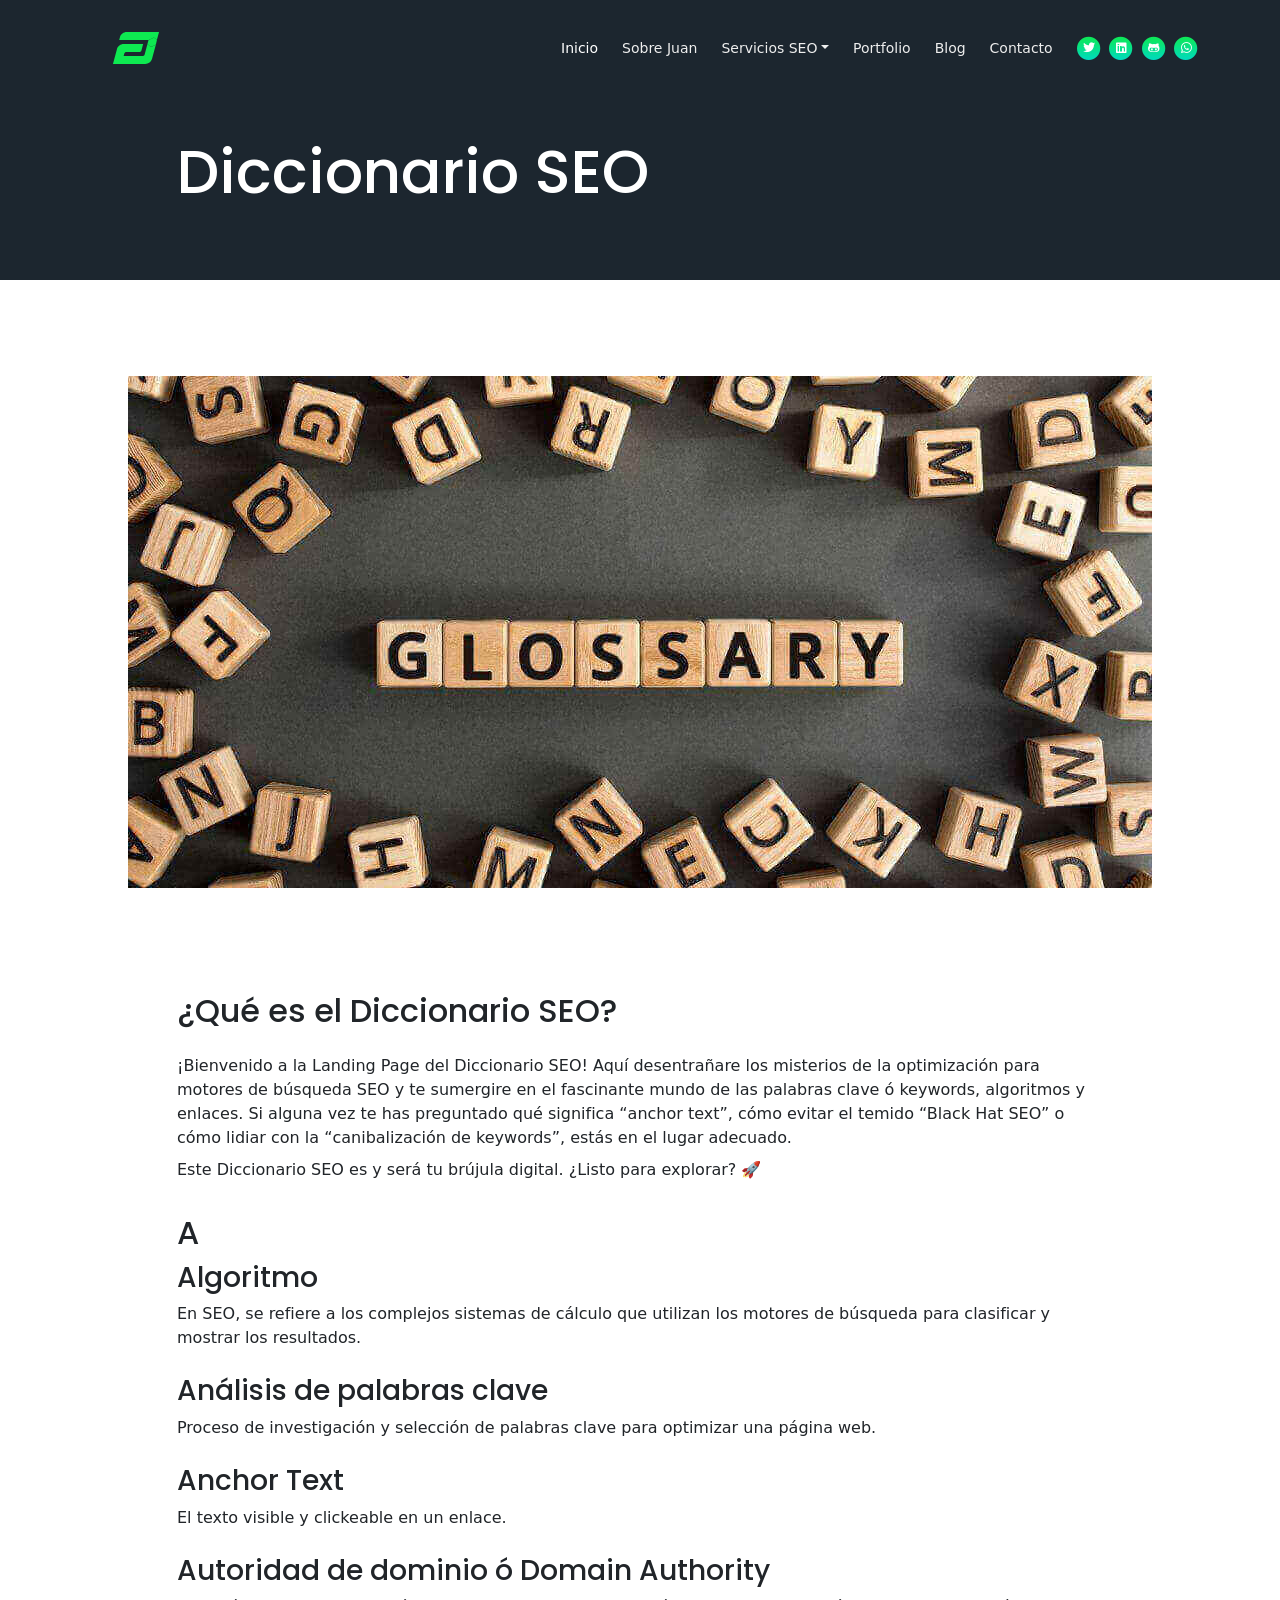
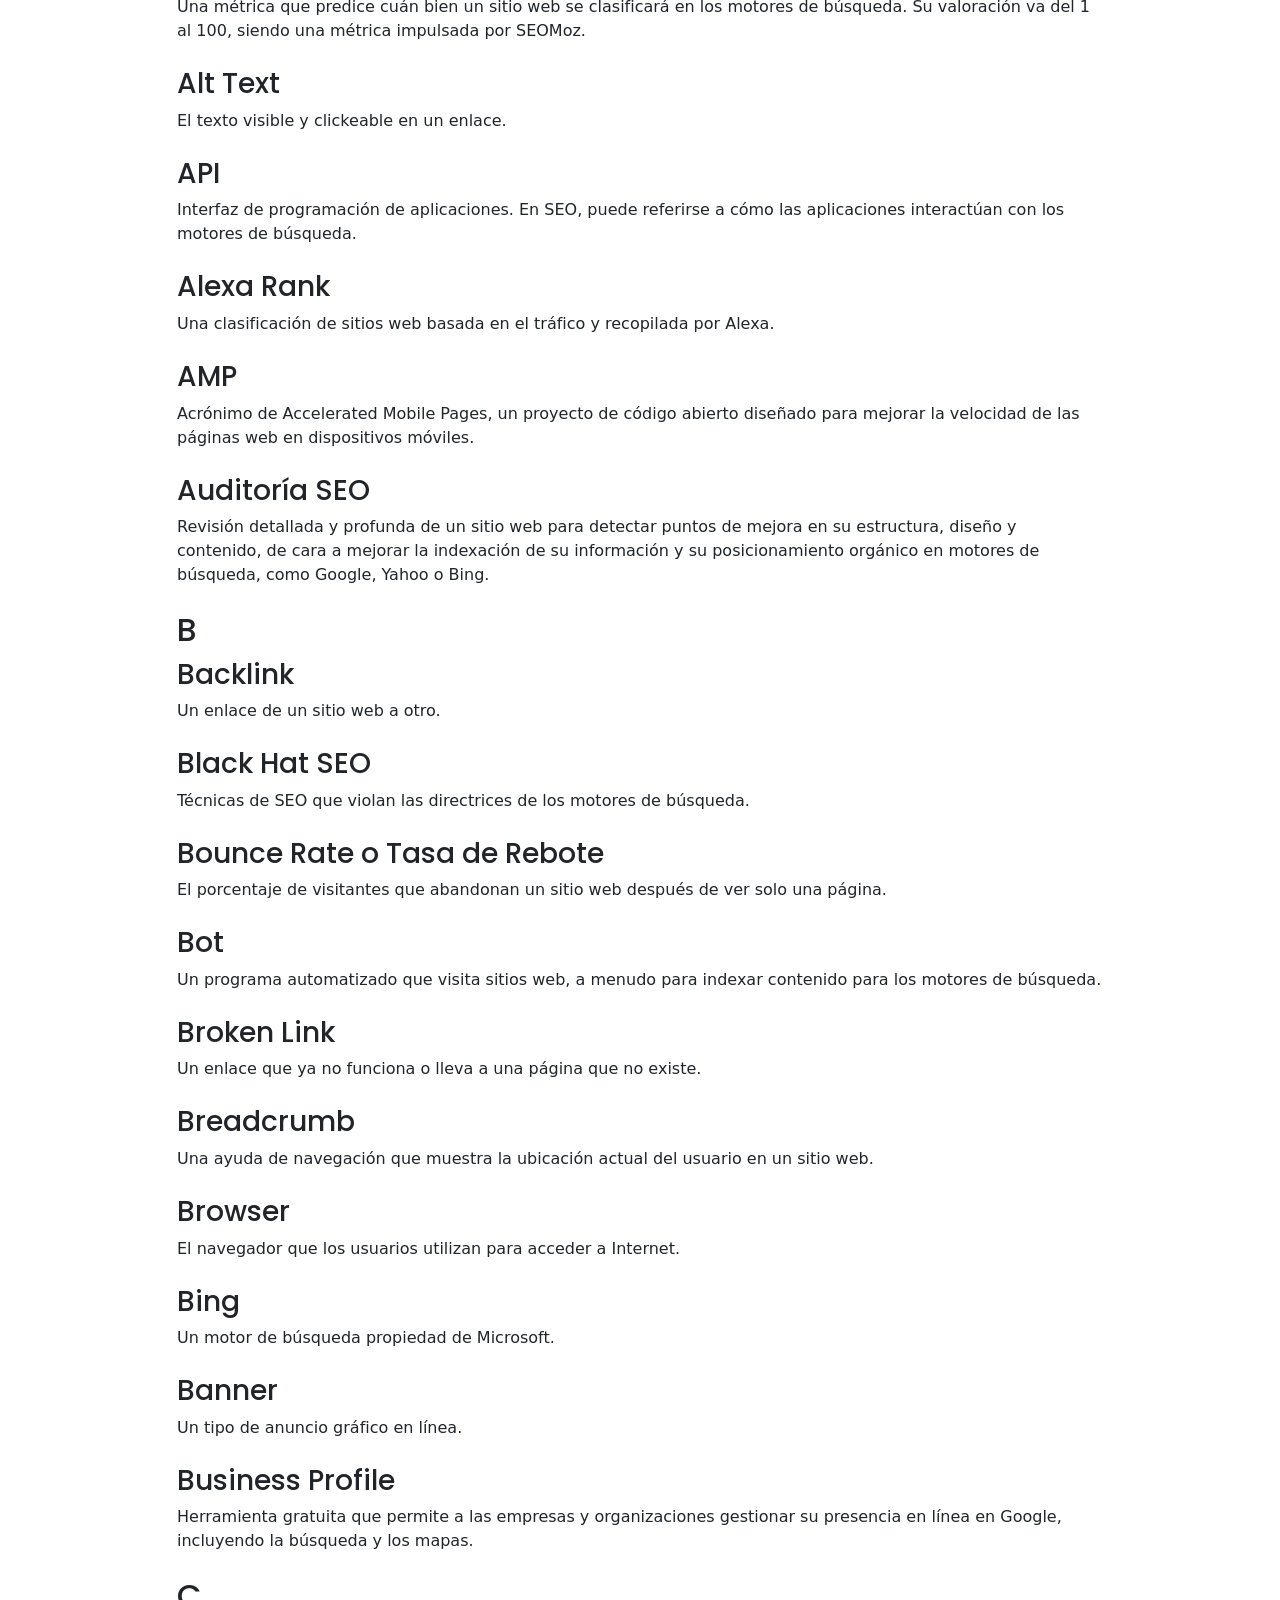
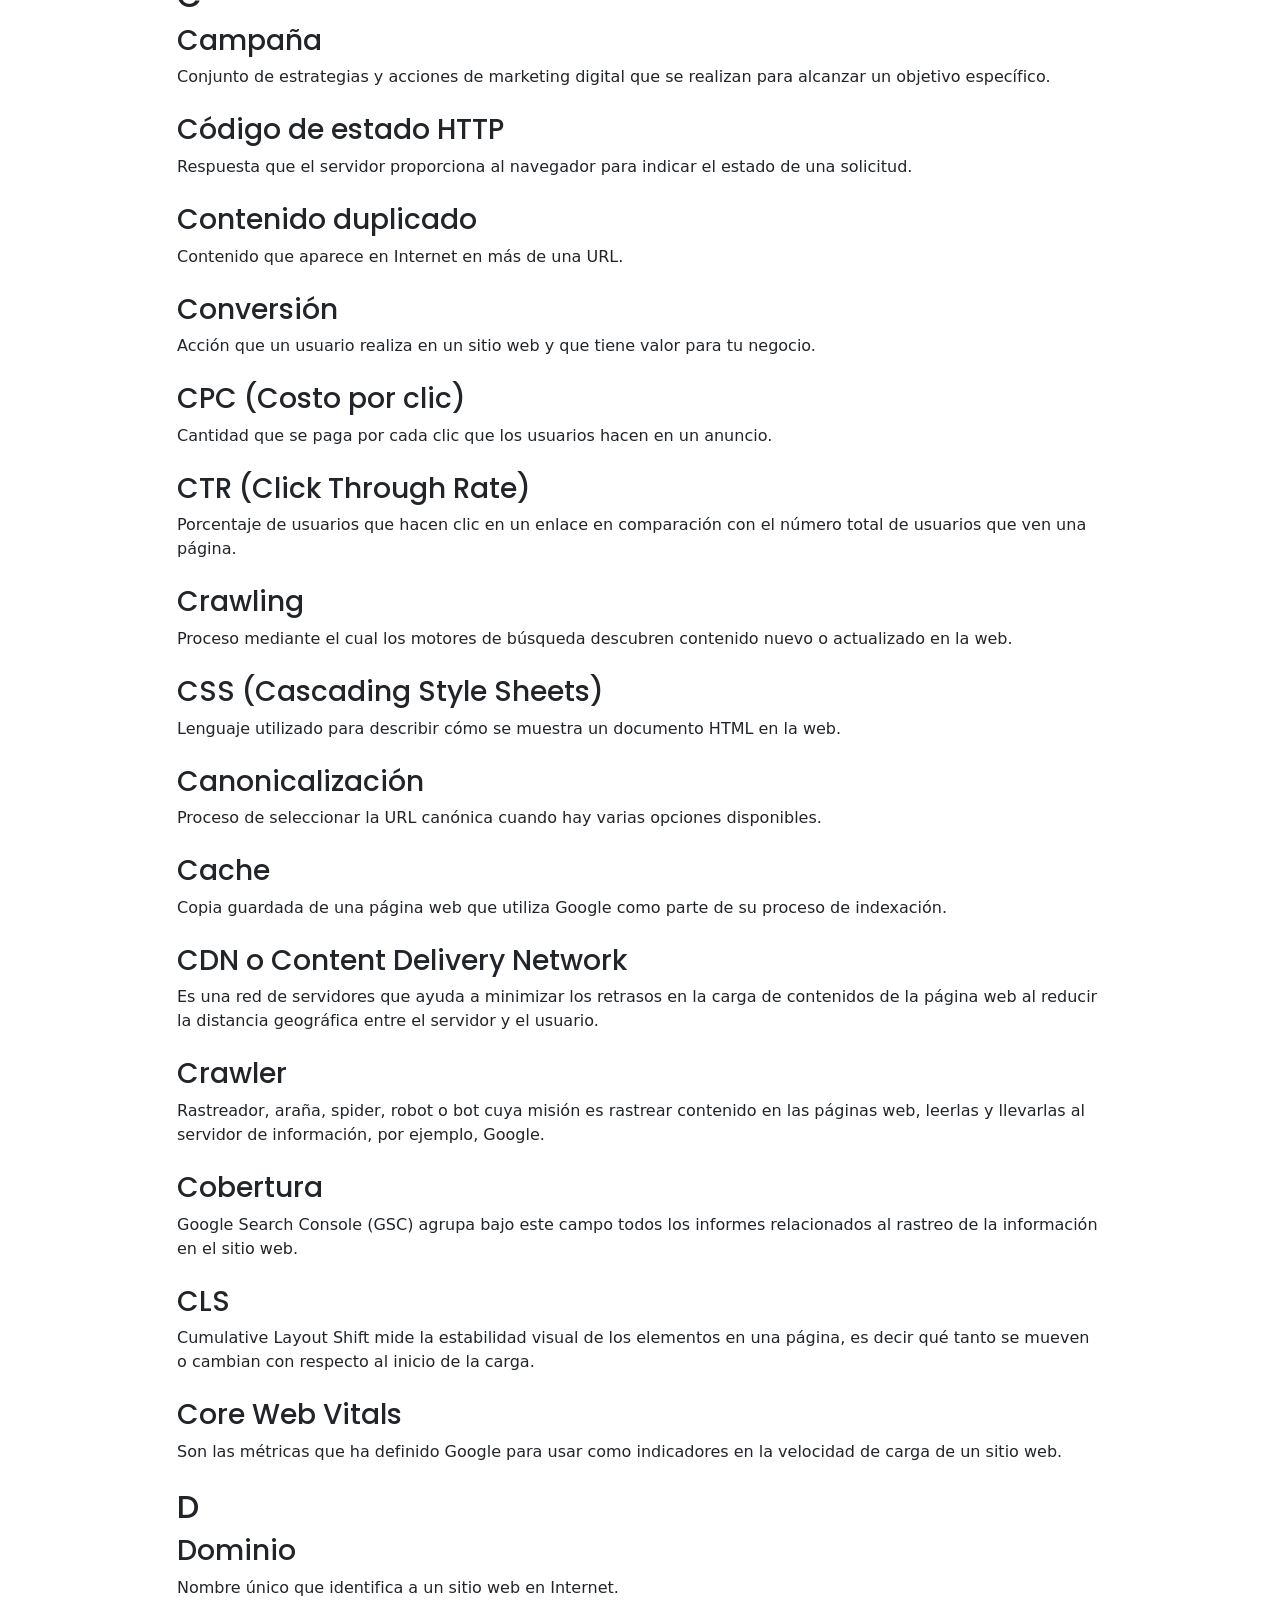
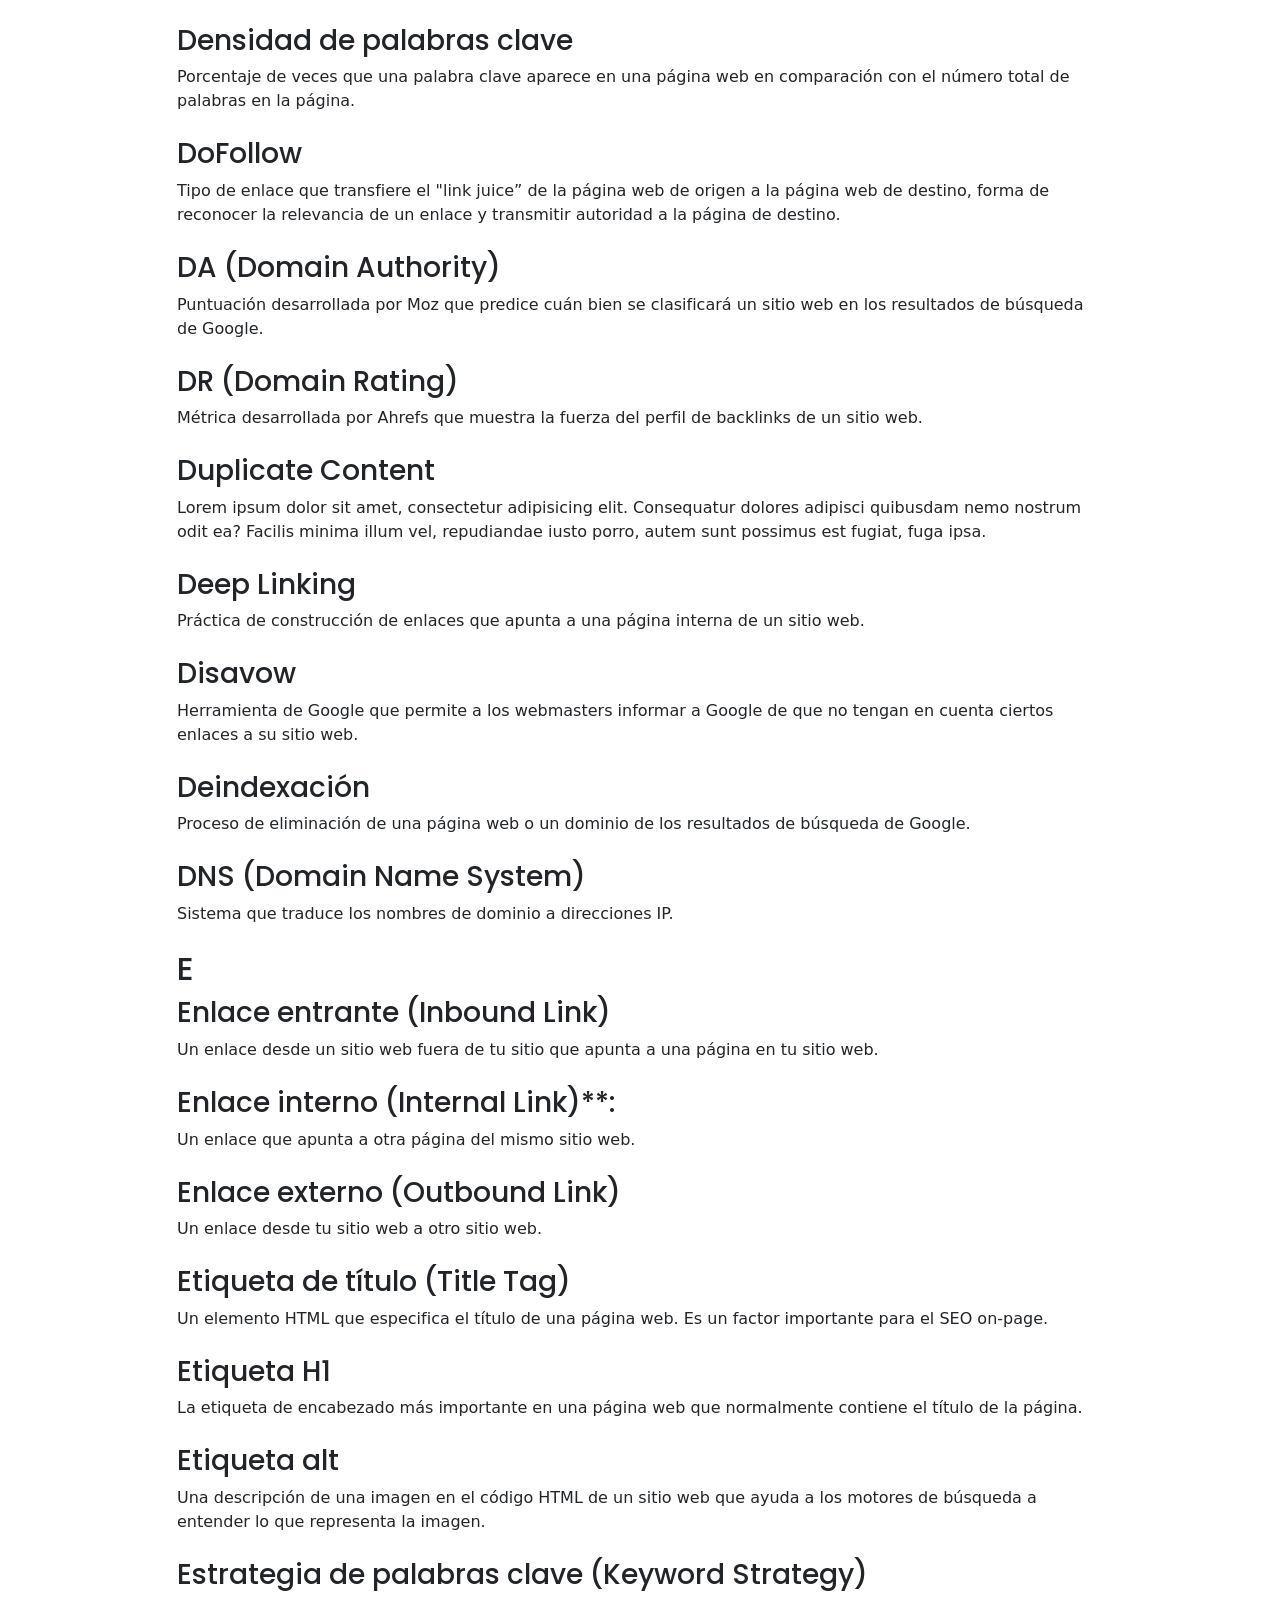
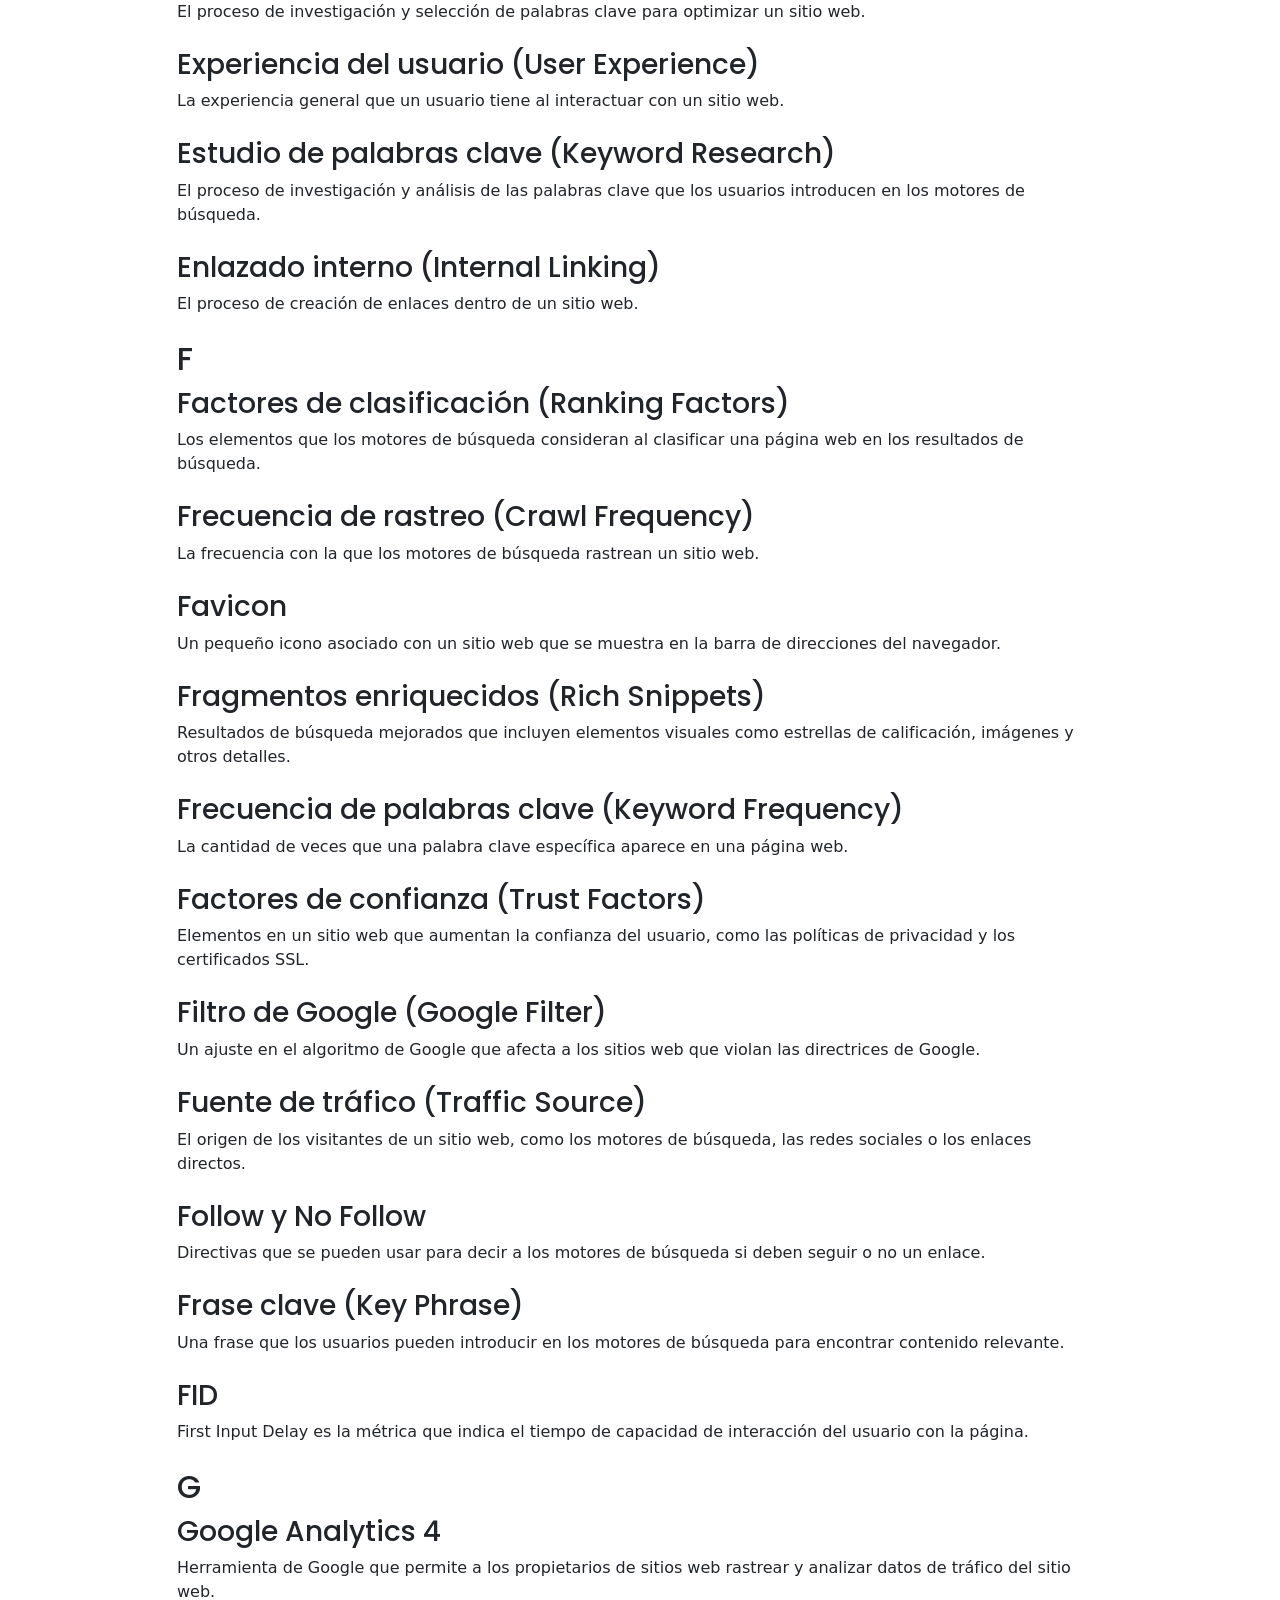
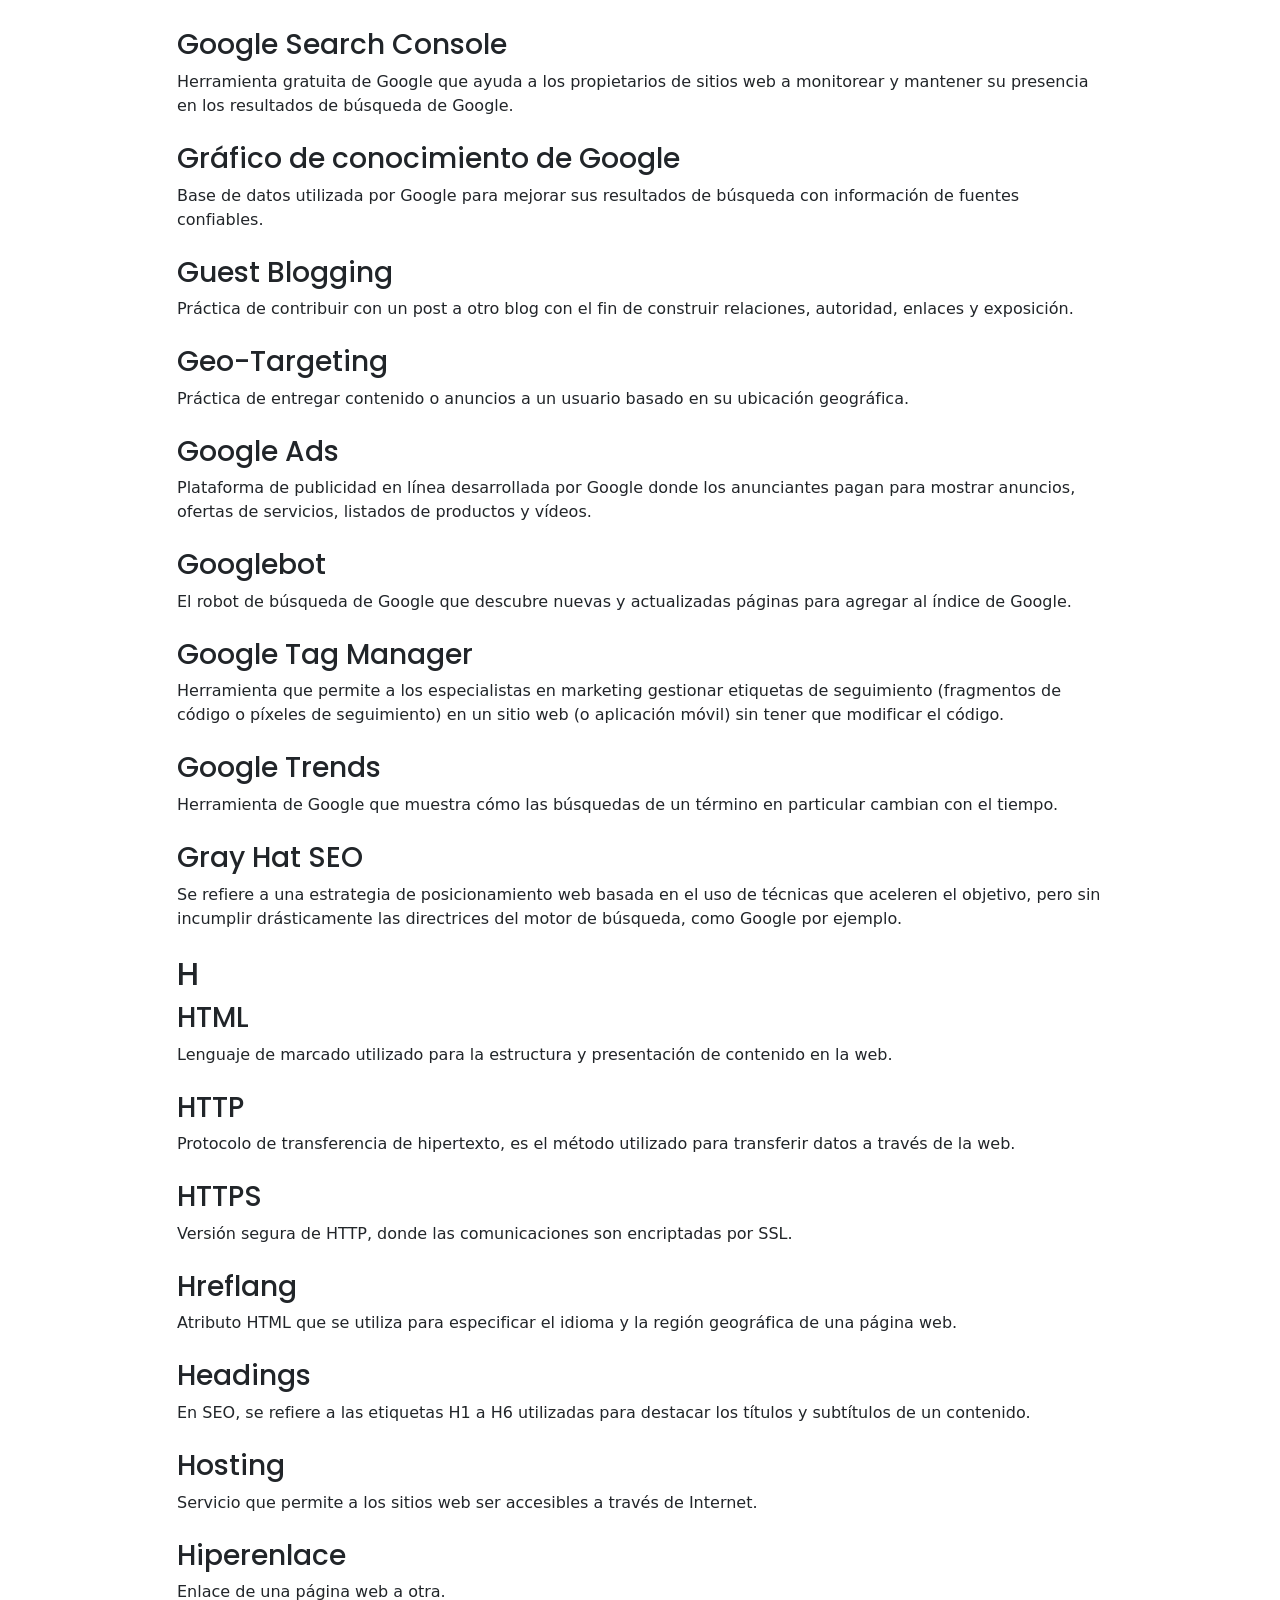
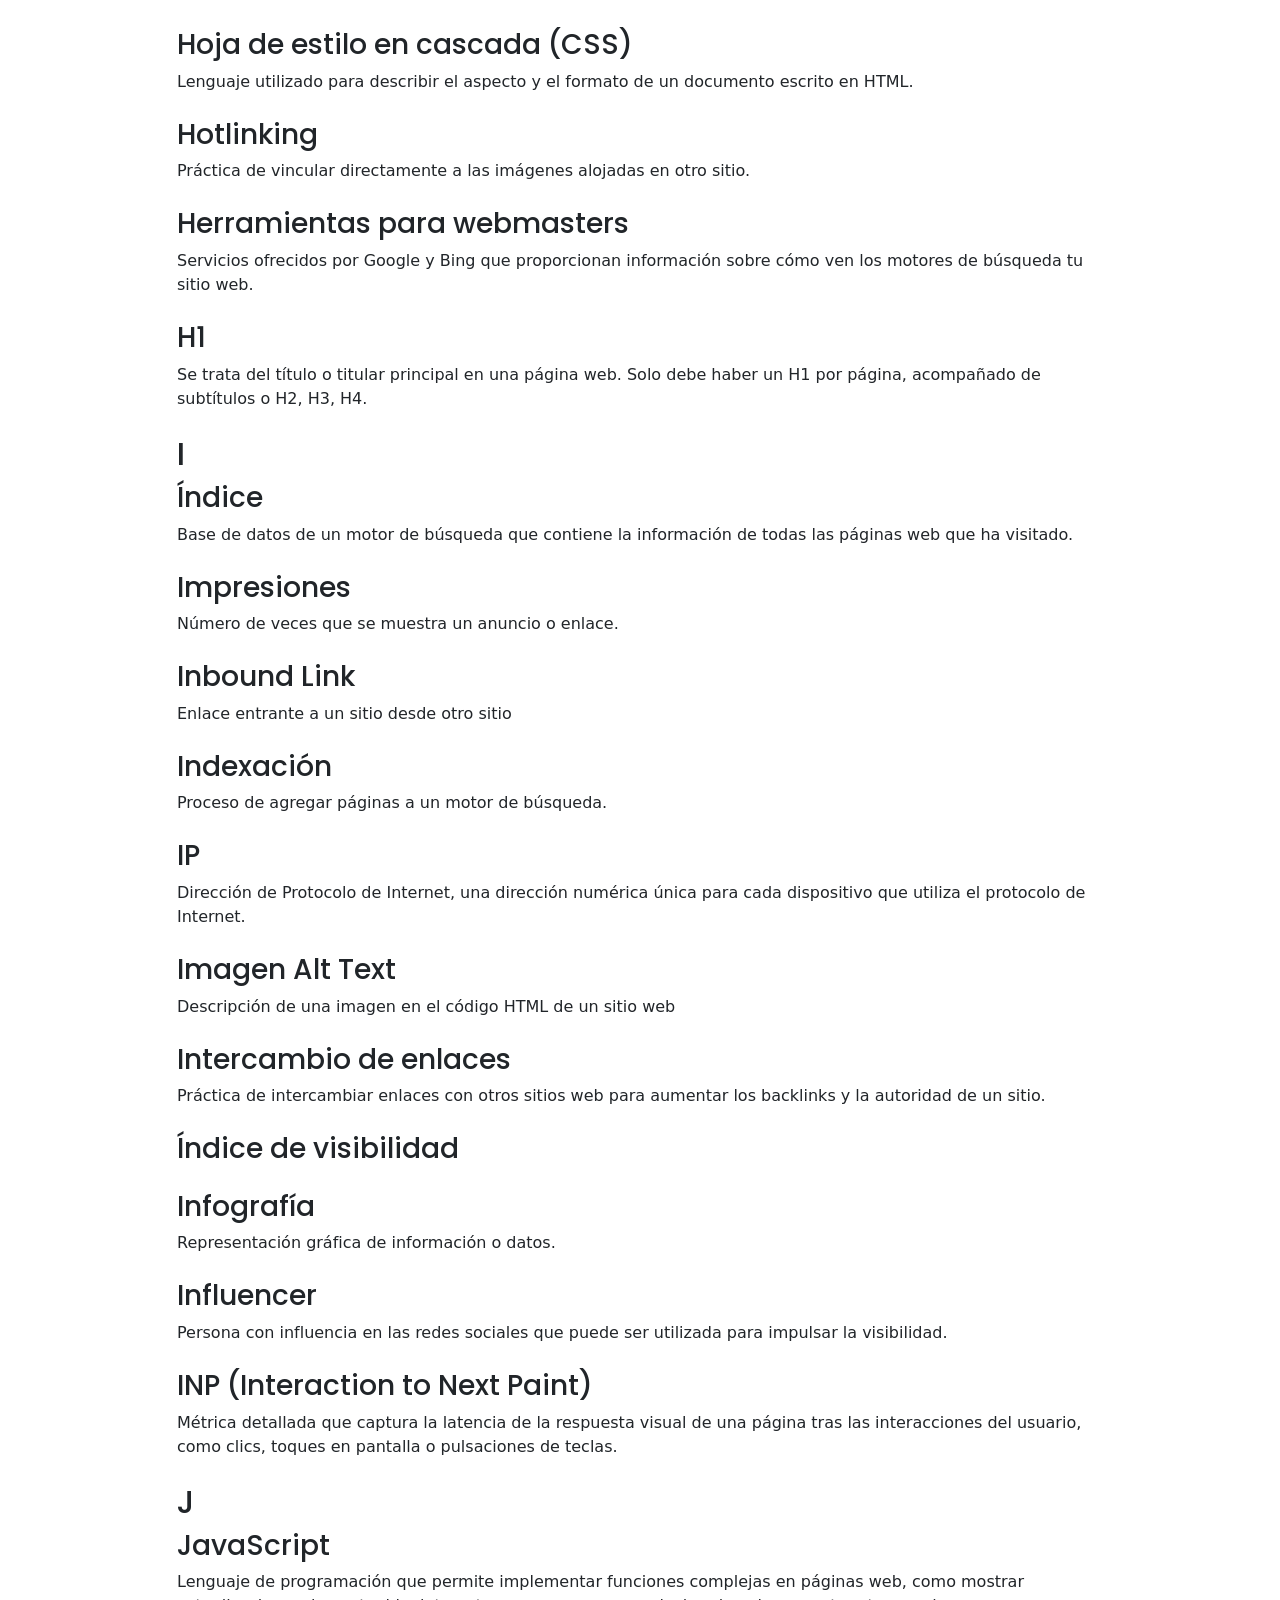
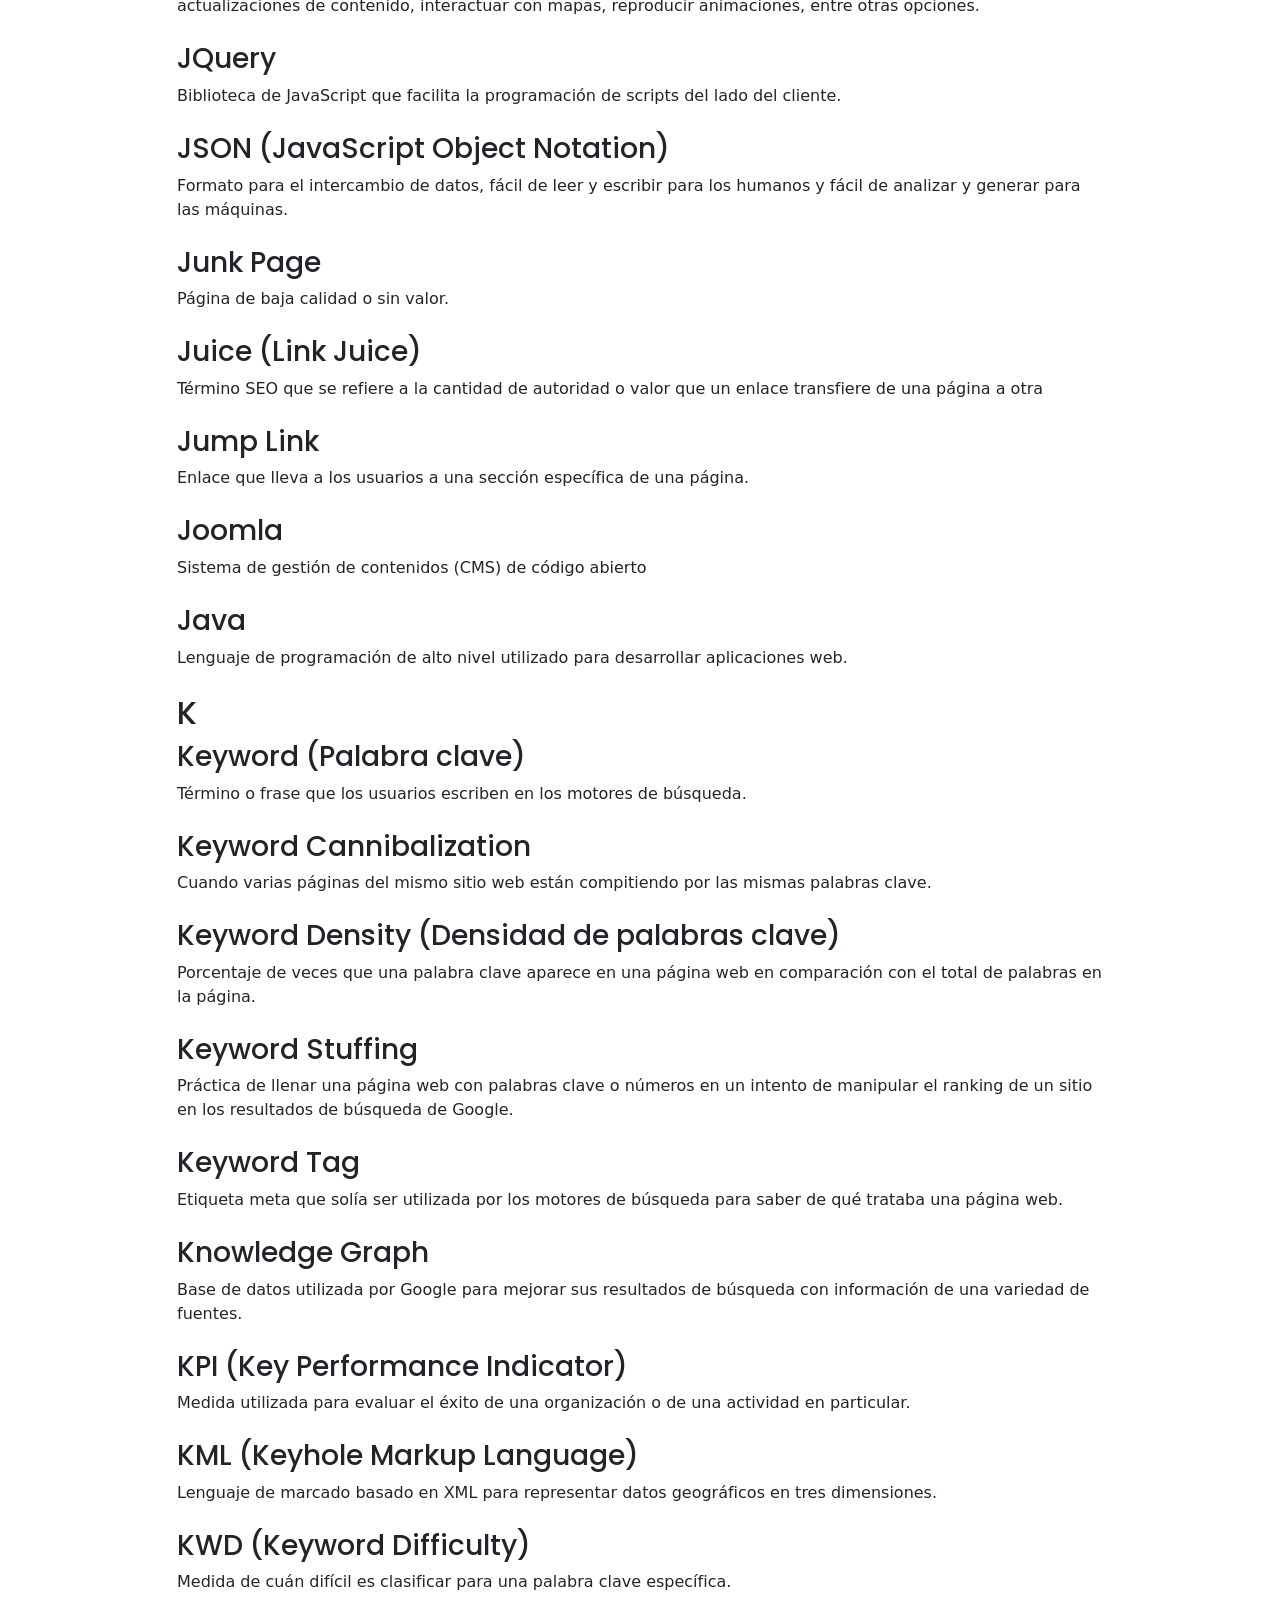
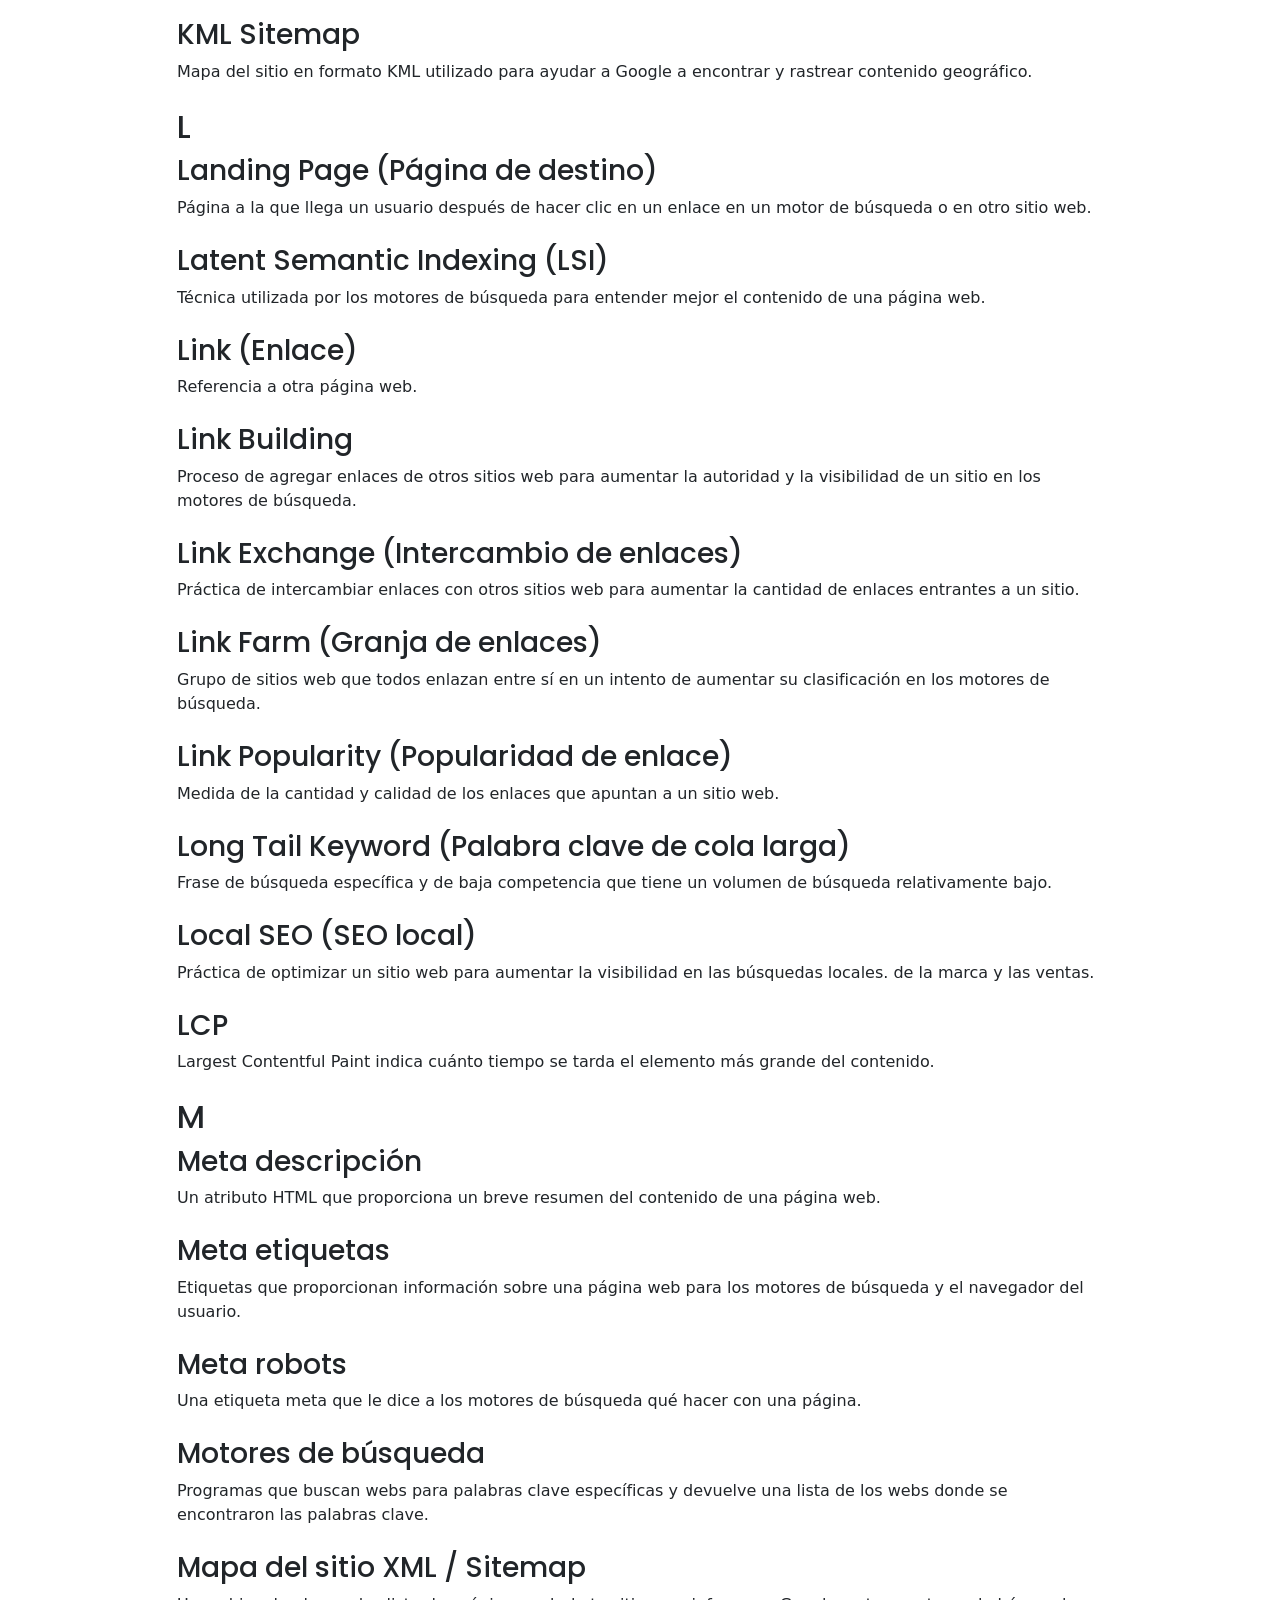
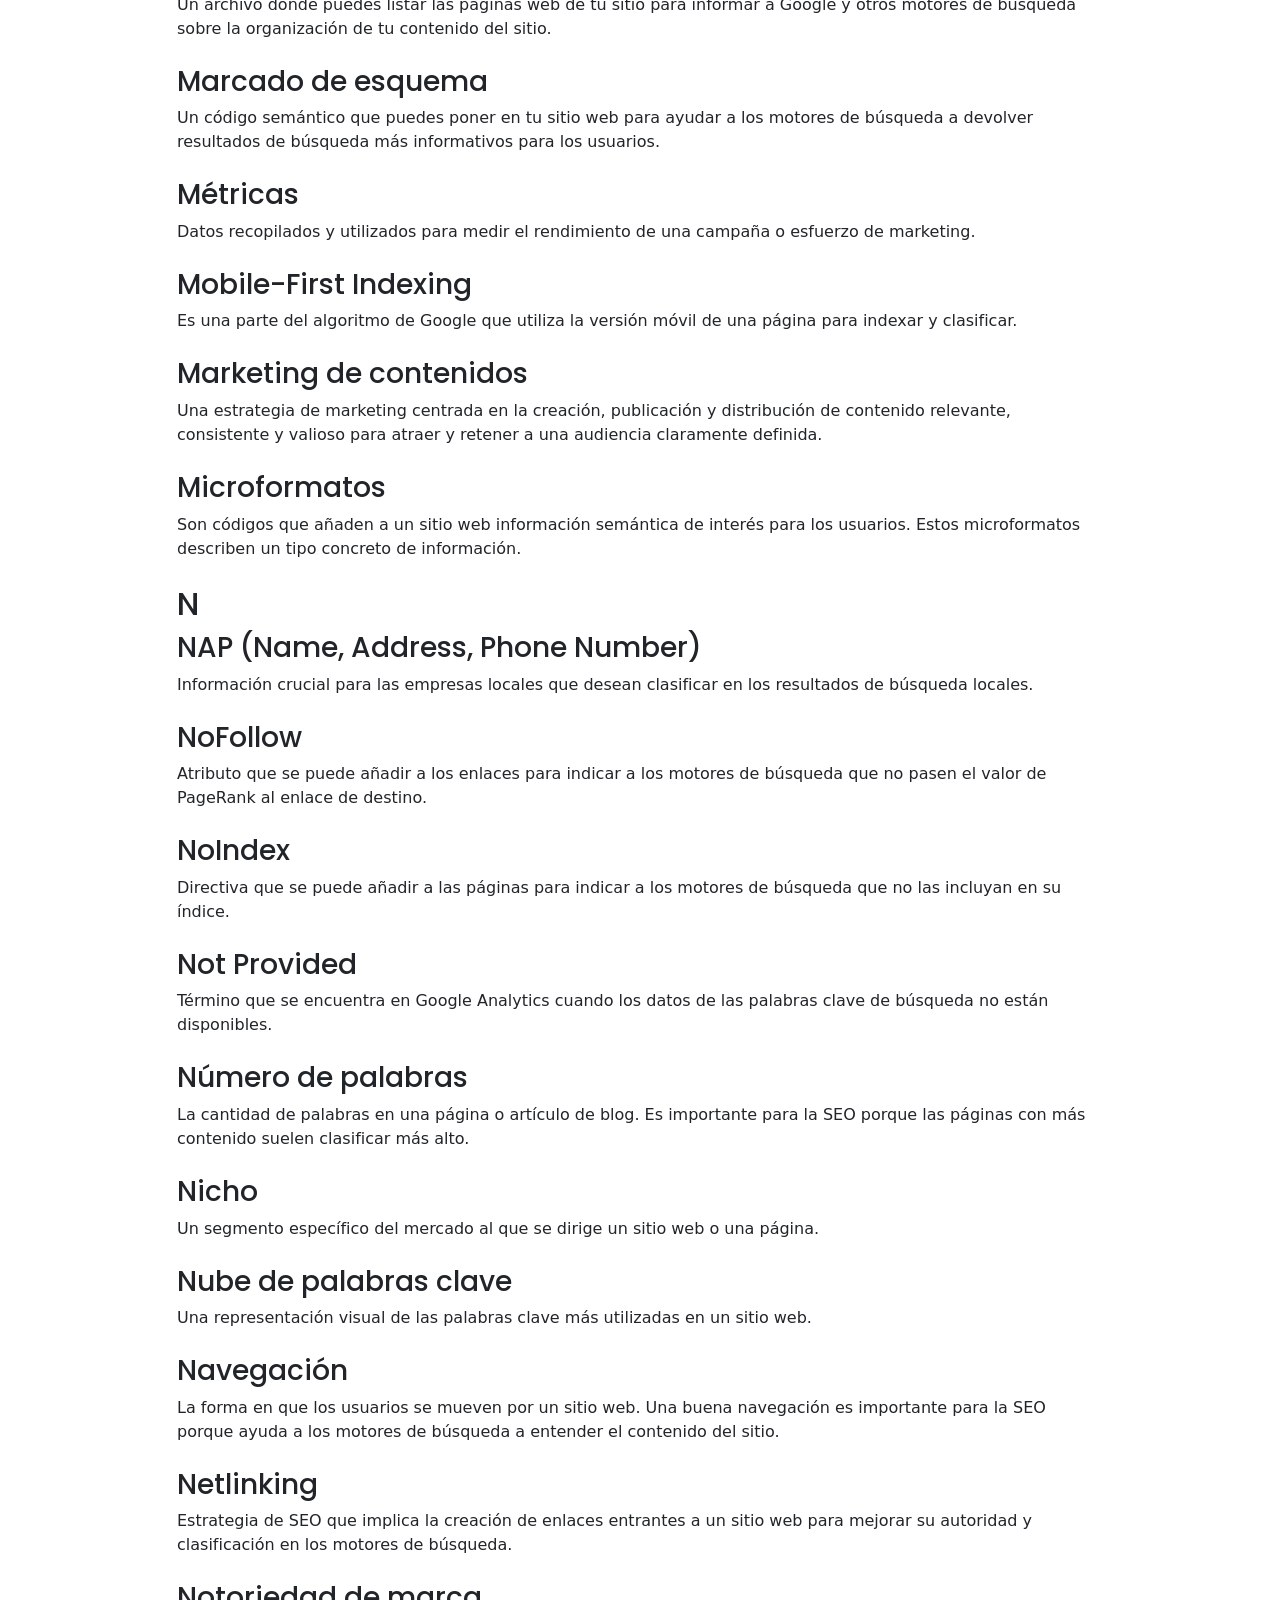
<file: diccionario-seo.html>
<!DOCTYPE html>
<html lang="es-PE">
<head>

	<!-- Google Tag Manager -->
	<script>(function(w,d,s,l,i){w[l]=w[l]||[];w[l].push({'gtm.start':
	new Date().getTime(),event:'gtm.js'});var f=d.getElementsByTagName(s)[0],
	j=d.createElement(s),dl=l!='dataLayer'?'&l='+l:'';j.async=true;j.src=
	'https://www.googletagmanager.com/gtm.js?id='+i+dl;f.parentNode.insertBefore(j,f);
	})(window,document,'script','dataLayer','GTM-WZT6JT2');</script>
	<!-- End Google Tag Manager -->

	<meta charset="UTF-8">
	<meta name="viewport" content="width=device-width, initial-scale=1">
	<link rel="alternate" hreflang="es" href="https://juanesquiviaso.github.io/diccionario-seo.html" />
	<link rel="alternate" hreflang="x-default" href="https://juanesquiviaso.github.io/diccionario-seo.html" />

	<!-- Webpage Title -->
	<title>Diccionario SEO | Juan Esquivias Consultor SEO</title>

	<!-- SEO Meta Tags -->
	<meta name="description" content="Diccionario SEO que te ayudará a familiarizarte con los términos sobre SEO. ¡Aprende conmigo!" />
	<link rel="canonical" href="https://juanesquiviaso.github.io/diccionario-seo.html" />
	<meta property="og:locale" content="es_PE" />
	<meta property="og:type" content="website" />	
	<meta property="og:title" content="Diccionario SEO | Juan Esquivias Consultor SEO"/> <!-- title shown in the actual shared post -->
	<meta property="og:description" content="Diccionario SEO que te ayudará a familiarizarte con los términos sobre SEO. ¡Aprende conmigo!" /> <!-- description shown in the actual shared post -->
	<meta property="og:url" content="https://juanesquiviaso.github.io/diccionario-seo.html" /> <!-- where do you want your post to link to -->
	<meta property="og:site_name" content="Diccionario SEO que te ayudará a familiarizarte con los términos sobre SEO. ¡Aprende conmigo!" /> <!-- website name -->
	<meta property="og:site" content="" /> <!-- website link -->
	<meta property="article:publisher" content="" />
	<meta property="article:modified_time" content="" />
	<meta name="twitter:card" content="summary_large_image"> <!-- to have large image post format in Twitter -->
	<meta name="twitter:site" content="@juanesquiviaso" />
	<meta property="og:image" content="" /> <!-- image link, make sure it's jpg -->
	
	<!-- Vendor CSS Files -->
	<link href="assets/vendor/animate.css/animate.min.css" rel="stylesheet">
  <link href="assets/vendor/aos/aos.css" rel="stylesheet">
  <link href="assets/vendor/bootstrap/css/bootstrap.min.css" rel="stylesheet">
  <link href="assets/vendor/bootstrap-icons/bootstrap-icons.css" rel="stylesheet">
  <link href="assets/vendor/boxicons/css/boxicons.min.css" rel="stylesheet">
  <link href="assets/vendor/glightbox/css/glightbox.min.css" rel="stylesheet">
  <link href="assets/vendor/remixicon/remixicon.css" rel="stylesheet">
  <link href="assets/vendor/swiper/swiper-bundle.min.css" rel="stylesheet">
	<link href="https://maxcdn.bootstrapcdn.com/font-awesome/4.5.0/css/font-awesome.min.css" rel="stylesheet">

	<!-- Styles -->
	<link href="https://fonts.googleapis.com/css2?family=Poppins:wght@400;500;700&display=swap" rel="stylesheet">
	<link href="./css/bootstrap.min.css" rel="stylesheet">
	<link href="./css/fontawesome-all.min.css" rel="stylesheet">
	<link href="./css/aos.min.css" rel="stylesheet">
	<link href="./css/swiper.css" rel="stylesheet">	
	<link href="./css/whatsapp_style.css" rel="stylesheet">
	<link href="./css/style.css" rel="stylesheet">

	<!-- Favicon -->
	<link rel="icon" href="./assets/images/favicon.png">

	<!-- Template Main CSS File -->
  <link href="css/style.css" rel="stylesheet">
</head>

<body>
	<!-- Google Tag Manager (noscript) -->
	<noscript><iframe src="https://www.googletagmanager.com/ns.html?id=GTM-WZT6JT2"
	height="0" width="0" style="display:none;visibility:hidden"></iframe></noscript>
	<!-- End Google Tag Manager (noscript) -->

	<!-- Navigation -->
  <nav id="navbar" class="navbar navbar-expand-lg fixed-top navbar-dark" aria-label="Main navigation">
		<div class="container">
			<!-- Image Logo -->
			<a class="navbar-brand logo-image" href="index.html"><img src="assets/images/logo-min.svg" alt="alternative"></a>

			<!-- Text Logo - Use this if you don't have a graphic logo -->
			<!-- <a class="navbar-brand logo-text" href="index.html">JE</a> -->

			<button class="navbar-toggler p-0 border-0" type="button" id="navbarSideCollapse" aria-label="Toggle navigation">
				<span class="navbar-toggler-icon"></span>
			</button>

			<div class="navbar-collapse offcanvas-collapse" id="navbarsExampleDefault" >
				<ul class="navbar-nav ms-auto navbar-nav-scroll">
					<li class="nav-item">
						<a class="nav-link active" aria-current="page" href="index.html">Inicio</a>
					</li>
					<li class="nav-item">
						<a class="nav-link" href="acerca-de-mi.html" target="_blank">Sobre Juan</a>
					</li>
					<li class="nav-item dropdown">
						<a class="nav-link dropdown-toggle" id="dropdown01" data-bs-toggle="dropdown" aria-expanded="false">Servicios SEO</a>
						<ul class="dropdown-menu" aria-labelledby="dropdown01">
							<li><a class="dropdown-item" href="seo-tecnico.html" target="_blank">SEO Técnico</a></li>
							<li><div class="dropdown-divider"></div></li>
							<li><a class="dropdown-item" href="posicionamiento-web.html" target="_blank">Posicionamiento Web</a></li>
							<li><div class="dropdown-divider"></div></li>
							<li><a class="dropdown-item" href="marketing-contenidos.html" target="_blank">Marketing de Contenidos</a></li>
							<li><div class="dropdown-divider"></div></li>
							<li><a class="dropdown-item" href="diccionario-seo.html" target="_blank">Diccionario SEO</a></li>
							<li><div class="dropdown-divider"></div></li>
						</ul>
					</li>
					<li class="nav-item">
						<a class="nav-link" href="portfolio.html" target="_blank">Portfolio</a>
					</li>
					<li class="nav-item"> 
						<a class="nav-link" href="https://juanesquiviaso.github.io/blog/" target="_blank">Blog</a>
					</li>
					<li class="nav-item">
						<a class="nav-link" href="contacto.html" target="_blank">Contacto</a>
					</li>
				</ul>
				<span class="nav-item social-icons">
					<span class="fa-stack">
						<a href="https://twitter.com/JuanEsquiviasO" target="_blank">
							<i class="fas fa-circle fa-stack-2x"></i>
							<i class="fab fa-twitter fa-stack-1x"></i>
						</a>
					</span>
					<span class="fa-stack">
						<a href="https://pe.linkedin.com/in/juanesquivias" target="_blank">
							<i class="fas fa-circle fa-stack-2x"></i>
							<i class="fab fa-linkedin fa-stack-1x"></i>
						</a>
					</span>
					<span class="fa-stack">
						<a href="https://github.com/JuanEsquiviasO" target="_blank">
							<i class="fas fa-circle fa-stack-2x"></i>
							<i class="fab fa-github-alt fa-stack-1x"></i>
						</a>
					</span>
					<span class="fa-stack">
						<a href="https://api.whatsapp.com/send?phone=51975142790&text=Hola%20%C2%BFC%C3%B3mo%20te%20ayudo?" target="_blank">
							<i class="fas fa-circle fa-stack-2x"></i>
							<i class="fab fa-whatsapp fa-stack-1x"></i>
						</a>
					</span>
				</span>
			</div> <!-- end of navbar-collapse -->
		</div> <!-- end of container -->
	</nav> <!-- end of navbar -->
  <!-- end of navigation -->

  <!-- Header -->
	<header class="ex-header">
		<div class="container">
			<div class="row">
				<div class="col-xl-10 offset-xl-1">
					<h1>Diccionario SEO</h1>
				</div> <!-- end of col -->
			</div> <!-- end of row -->
		</div> <!-- end of container -->
	</header> <!-- end of ex-header -->
	<!-- end of header -->

	<!-- Hero-->
	<div class="ex-basic-1 pt-5 pb-5">
		<div class="container text-center">
			<div class="row">
				<div class="col-lg-12">
					<img class="img-fluid mt-5 mb-3" src="assets/images/diccionario.jpg" alt="imagen referido a diccionario de SEO">
				</div> <!-- end of col -->
			</div> <!-- end of row -->
		</div> <!-- end of container -->
	</div> <!-- end of ex-basic-1 -->
	<!-- end of basic -->

	<!-- Paragraph 1 --> 
	<div class="ex-basic-1 pt-4">
		<div class="container">
			<div class="row">
				<div class="col-xl-10 offset-xl-1">
					<h2 class="my-3">¿Qué es el Diccionario SEO?</h2>
					<p class="py-2">¡Bienvenido a la Landing Page del Diccionario SEO! Aquí desentrañare los misterios de la optimización para motores de búsqueda SEO y te sumergire en el fascinante mundo de las palabras clave ó keywords, algoritmos y enlaces. Si alguna vez te has preguntado qué significa “anchor text”, cómo evitar el temido “Black Hat SEO” o cómo lidiar con la “canibalización de keywords”, estás en el lugar adecuado.</p>
					<p class="mb-4">Este Diccionario SEO es y será tu brújula digital. ¿Listo para explorar? 🚀</p>
					<p class="mb-4"></p>
				</div> <!-- end of col -->
			</div> <!-- end of row -->
		</div> <!-- end of container -->
	</div> <!-- end of ex-basic-1 -->
	<!-- end of basic -->

	<!-- Paragraph 3 -->
	<div class="ex-basic-1 pt-2 pb-5">
		<div class="container">
			<div class="row">
				<div class="col-xl-10 offset-xl-1">
					<h2>A</h2>
					<div class="">
						<h3>Algoritmo</h3>
						<p class="mb-4">En SEO, se refiere a los complejos sistemas de cálculo que utilizan los motores de búsqueda para clasificar y mostrar los resultados.</p>
					</div>
					<div class="">
						<h3>Análisis de palabras clave</h3>
						<p class="mb-4">Proceso de investigación y selección de palabras clave para optimizar una página web.</p>
					</div>
					<div class="">
						<h3>Anchor Text</h3>
						<p class="mb-4">El texto visible y clickeable en un enlace.</p>
					</div>
					<div class="">
						<h3>Autoridad de dominio ó Domain Authority</h3>
						<p class="mb-4">Una métrica que predice cuán bien un sitio web se clasificará en los motores de búsqueda. Su valoración va del 1 al 100, siendo una métrica impulsada por SEOMoz.</p>
					</div>
					<div class="">
						<h3>Alt Text</h3>
						<p class="mb-4">El texto visible y clickeable en un enlace.</p>
					</div>
					<div class="">
						<h3>API</h3>
						<p class="mb-4">Interfaz de programación de aplicaciones. En SEO, puede referirse a cómo las aplicaciones interactúan con los motores de búsqueda.</p>
					</div>
					<div class="">
						<h3>Alexa Rank</h3>
						<p class="mb-4">Una clasificación de sitios web basada en el tráfico y recopilada por Alexa.</p>
					</div>
					<div class="">
						<h3>AMP</h3>
						<p class="mb-4">Acrónimo de Accelerated Mobile Pages, un proyecto de código abierto diseñado para mejorar la velocidad de las páginas web en dispositivos móviles.</p>
					</div>
					<div class="">
						<h3>Auditoría SEO</h3>
						<p class="mb-4">Revisión detallada y profunda de un sitio web para detectar puntos de mejora en su estructura, diseño y contenido, de cara a mejorar la indexación de su información y su posicionamiento orgánico en motores de búsqueda, como Google, Yahoo o Bing.</p>
					</div>
				</div> <!-- end of col A -->

				<div class="col-xl-10 offset-xl-1">
					<h2>B</h2>
					<div class="">
						<h3>Backlink</h3>
						<p class="mb-4">Un enlace de un sitio web a otro.</p>
					</div>
					<div class="">
						<h3>Black Hat SEO</h3>
						<p class="mb-4">Técnicas de SEO que violan las directrices de los motores de búsqueda.</p>
					</div>
					<div class="">
						<h3>Bounce Rate o Tasa de Rebote</h3>
						<p class="mb-4">El porcentaje de visitantes que abandonan un sitio web después de ver solo una página.</p>
					</div>
					<div class="">
						<h3>Bot</h3>
						<p class="mb-4">Un programa automatizado que visita sitios web, a menudo para indexar contenido para los motores de búsqueda.</p>
					</div>
					<div class="">
						<h3>Broken Link</h3>
						<p class="mb-4">Un enlace que ya no funciona o lleva a una página que no existe.</p>
					</div>
					<div class="">
						<h3>Breadcrumb</h3>
						<p class="mb-4">Una ayuda de navegación que muestra la ubicación actual del usuario en un sitio web.</p>
					</div>
					<div class="">
						<h3>Browser</h3>
						<p class="mb-4">El navegador que los usuarios utilizan para acceder a Internet.</p>
					</div>
					<div class="">
						<h3>Bing</h3>
						<p class="mb-4">Un motor de búsqueda propiedad de Microsoft.</p>
					</div>
					<div class="">
						<h3>Banner</h3>
						<p class="mb-4">Un tipo de anuncio gráfico en línea.</p>
					</div>
					<div class="">
						<h3>Business Profile</h3>
						<p class="mb-4">Herramienta gratuita que permite a las empresas y organizaciones gestionar su presencia en línea en Google, incluyendo la búsqueda y los mapas.</p>
					</div>
				</div> <!-- end of col B -->

				<div class="col-xl-10 offset-xl-1">
					<h2>C</h2>
					<div class="">
						<h3>Campaña</h3>
						<p class="mb-4">Conjunto de estrategias y acciones de marketing digital que se realizan para alcanzar un objetivo específico.</p>
					</div>
					<div class="">
						<h3>Código de estado HTTP</h3>
						<p class="mb-4">Respuesta que el servidor proporciona al navegador para indicar el estado de una solicitud.</p>
					</div>
					<div class="">
						<h3>Contenido duplicado</h3>
						<p class="mb-4">Contenido que aparece en Internet en más de una URL.</p>
					</div>
					<div class="">
						<h3>Conversión</h3>
						<p class="mb-4">Acción que un usuario realiza en un sitio web y que tiene valor para tu negocio.</p>
					</div>
					<div class="">
						<h3>CPC (Costo por clic)</h3>
						<p class="mb-4">Cantidad que se paga por cada clic que los usuarios hacen en un anuncio.</p>
					</div>
					<div class="">
						<h3>CTR (Click Through Rate)</h3>
						<p class="mb-4">Porcentaje de usuarios que hacen clic en un enlace en comparación con el número total de usuarios que ven una página.</p>
					</div>
					<div class="">
						<h3>Crawling</h3>
						<p class="mb-4">Proceso mediante el cual los motores de búsqueda descubren contenido nuevo o actualizado en la web.</p>
					</div>
					<div class="">
						<h3>CSS (Cascading Style Sheets)</h3>
						<p class="mb-4">Lenguaje utilizado para describir cómo se muestra un documento HTML en la web.</p>
					</div>
					<div class="">
						<h3>Canonicalización</h3>
						<p class="mb-4">Proceso de seleccionar la URL canónica cuando hay varias opciones disponibles.</p>
					</div>
					<div class="">
						<h3>Cache</h3>
						<p class="mb-4">Copia guardada de una página web que utiliza Google como parte de su proceso de indexación.</p>
					</div>
					<div class="">
						<h3>CDN o Content Delivery Network</h3>
						<p class="mb-4">Es una red de servidores que ayuda a minimizar los retrasos en la carga de contenidos de la página web al reducir la distancia geográfica entre el servidor y el usuario.</p>
					</div>
					<div class="">
						<h3>Crawler</h3>
						<p class="mb-4">Rastreador, araña, spider, robot o bot cuya misión es rastrear contenido en las páginas web, leerlas y llevarlas al servidor de información, por ejemplo, Google.</p>
					</div>
					<div class="">
						<h3>Cobertura</h3>
						<p class="mb-4">Google Search Console (GSC) agrupa bajo este campo todos los informes relacionados al rastreo de la información en el sitio web.</p>
					</div>
					<div class="">
						<h3>CLS</h3>
						<p class="mb-4">Cumulative Layout Shift mide la estabilidad visual de los elementos en una página, es decir qué tanto se mueven o cambian con respecto al inicio de la carga.</p>
					</div>
					<div class="">
						<h3>Core Web Vitals</h3>
						<p class="mb-4">Son las métricas que ha definido Google para usar como indicadores en la velocidad de carga de un sitio web.</p>
					</div>
				</div> <!-- end of col C -->

				<div class="col-xl-10 offset-xl-1">
					<h2>D</h2>
					<div class="">
						<h3>Dominio</h3>
						<p class="mb-4">Nombre único que identifica a un sitio web en Internet.</p>
					</div>
					<div class="">
						<h3>Densidad de palabras clave</h3>
						<p class="mb-4">Porcentaje de veces que una palabra clave aparece en una página web en comparación con el número total de palabras en la página.</p>
						<div class="">
							<h3>DoFollow</h3>
							<p class="mb-4">Tipo de enlace que transfiere el "link juice” de la página web de origen a la página web de destino, forma de reconocer la relevancia de un enlace y transmitir autoridad a la página de destino.</p>
						</div>
						<div class="">
							<h3>DA (Domain Authority)</h3>
							<p class="mb-4">Puntuación desarrollada por Moz que predice cuán bien se clasificará un sitio web en los resultados de búsqueda de Google.</p>
						</div>
						<div class="">
							<h3>DR (Domain Rating)</h3>
							<p class="mb-4">Métrica desarrollada por Ahrefs que muestra la fuerza del perfil de backlinks de un sitio web.</p>
						</div>
						<div class="">
							<h3>Duplicate Content</h3>
							<p class="mb-4">Lorem ipsum dolor sit amet, consectetur adipisicing elit. Consequatur dolores adipisci quibusdam nemo nostrum odit ea? Facilis minima illum vel, repudiandae iusto porro, autem sunt possimus est fugiat, fuga ipsa.</p>
						</div>
						<div class="">
							<h3>Deep Linking</h3>
							<p class="mb-4">Práctica de construcción de enlaces que apunta a una página interna de un sitio web.</p>
						</div>
						<div class="">
							<h3>Disavow</h3>
							<p class="mb-4">Herramienta de Google que permite a los webmasters informar a Google de que no tengan en cuenta ciertos enlaces a su sitio web.</p>
						</div>
						<div class="">
							<h3>Deindexación</h3>
							<p class="mb-4">Proceso de eliminación de una página web o un dominio de los resultados de búsqueda de Google.</p>
						</div>
						<div class="">
							<h3>DNS (Domain Name System)</h3>
							<p class="mb-4">Sistema que traduce los nombres de dominio a direcciones IP.</p>
						</div>
					</div>
				</div> <!-- end of col D -->

				<div class="col-xl-10 offset-xl-1">
					<h2>E</h2>
					<div class="">
						<h3>Enlace entrante (Inbound Link)</h3>
						<p class="mb-4">Un enlace desde un sitio web fuera de tu sitio que apunta a una página en tu sitio web.</p>
					</div>
					<div class="">
						<h3>Enlace interno (Internal Link)**: </h3>
						<p class="mb-4">Un enlace que apunta a otra página del mismo sitio web.</p>
						<div class="">
							<h3>Enlace externo (Outbound Link)</h3>
							<p class="mb-4">Un enlace desde tu sitio web a otro sitio web.</p>
						</div>
						<div class="">
							<h3>Etiqueta de título (Title Tag)</h3>
							<p class="mb-4">Un elemento HTML que especifica el título de una página web. Es un factor importante para el SEO on-page.</p>
						</div>
						<div class="">
							<h3>Etiqueta H1</h3>
							<p class="mb-4">La etiqueta de encabezado más importante en una página web que normalmente contiene el título de la página.</p>
						</div>
						<div class="">
							<h3>Etiqueta alt</h3>
							<p class="mb-4">Una descripción de una imagen en el código HTML de un sitio web que ayuda a los motores de búsqueda a entender lo que representa la imagen.</p>
						</div>
						<div class="">
							<h3>Estrategia de palabras clave (Keyword Strategy)</h3>
							<p class="mb-4">El proceso de investigación y selección de palabras clave para optimizar un sitio web.</p>
						</div>
						<div class="">
							<h3>Experiencia del usuario (User Experience)</h3>
							<p class="mb-4">La experiencia general que un usuario tiene al interactuar con un sitio web.</p>
						</div>
						<div class="">
							<h3>Estudio de palabras clave (Keyword Research)</h3>
							<p class="mb-4">El proceso de investigación y análisis de las palabras clave que los usuarios introducen en los motores de búsqueda.</p>
						</div>
						<div class="">
							<h3>Enlazado interno (Internal Linking)</h3>
							<p class="mb-4">El proceso de creación de enlaces dentro de un sitio web.</p>
						</div>
					</div>
				</div> <!-- end of col E -->

				<div class="col-xl-10 offset-xl-1">
					<h2>F</h2>
						<div class="">
							<h3>Factores de clasificación (Ranking Factors)</h3>
							<p class="mb-4">Los elementos que los motores de búsqueda consideran al clasificar una página web en los resultados de búsqueda.</p>
						</div>
						<div class="">
						<h3>Frecuencia de rastreo (Crawl Frequency)</h3>
						<p class="mb-4">La frecuencia con la que los motores de búsqueda rastrean un sitio web.</p>
						<div class="">
							<h3>Favicon</h3>
							<p class="mb-4">Un pequeño icono asociado con un sitio web que se muestra en la barra de direcciones del navegador.</p>
						</div>
						<div class="">
							<h3>Fragmentos enriquecidos (Rich Snippets)</h3>
							<p class="mb-4">Resultados de búsqueda mejorados que incluyen elementos visuales como estrellas de calificación, imágenes y otros detalles.</p>
						</div>
						<div class="">
							<h3>Frecuencia de palabras clave (Keyword Frequency)</h3>
							<p class="mb-4">La cantidad de veces que una palabra clave específica aparece en una página web.</p>
						</div>
						<div class="">
							<h3>Factores de confianza (Trust Factors)</h3>
							<p class="mb-4">Elementos en un sitio web que aumentan la confianza del usuario, como las políticas de privacidad y los certificados SSL.</p>
						</div>
						<div class="">
							<h3>Filtro de Google (Google Filter)</h3>
							<p class="mb-4">Un ajuste en el algoritmo de Google que afecta a los sitios web que violan las directrices de Google.</p>
						</div>
						<div class="">
							<h3>Fuente de tráfico (Traffic Source)</h3>
							<p class="mb-4">El origen de los visitantes de un sitio web, como los motores de búsqueda, las redes sociales o los enlaces directos.</p>
						</div>
						<div class="">
							<h3>Follow y No Follow</h3>
							<p class="mb-4">Directivas que se pueden usar para decir a los motores de búsqueda si deben seguir o no un enlace.</p>
						</div>
						<div class="">
							<h3>Frase clave (Key Phrase)</h3>
							<p class="mb-4">Una frase que los usuarios pueden introducir en los motores de búsqueda para encontrar contenido relevante.</p>
						</div>
						<div class="">
							<h3>FID</h3>
							<p class="mb-4">First Input Delay es la métrica que indica el tiempo de capacidad de interacción del usuario con la página.</p>
						</div>
					</div>
				</div> <!-- end of col F -->

				<div class="col-xl-10 offset-xl-1">
					<h2>G</h2>
						<div class="">
							<h3>Google Analytics 4</h3>
							<p class="mb-4">Herramienta de Google que permite a los propietarios de sitios web rastrear y analizar datos de tráfico del sitio web.</p>
						</div>
							<div class="">
							<h3>Google Search Console</h3>
							<p class="mb-4">Herramienta gratuita de Google que ayuda a los propietarios de sitios web a monitorear y mantener su presencia en los resultados de búsqueda de Google.</p>
						<div class="">
							<h3>Gráfico de conocimiento de Google</h3>
							<p class="mb-4">Base de datos utilizada por Google para mejorar sus resultados de búsqueda con información de fuentes confiables.</p>
						</div>
						<div class="">
							<h3>Guest Blogging</h3>
							<p class="mb-4">Práctica de contribuir con un post a otro blog con el fin de construir relaciones, autoridad, enlaces y exposición.</p>
						</div>
						<div class="">
							<h3>Geo-Targeting</h3>
							<p class="mb-4">Práctica de entregar contenido o anuncios a un usuario basado en su ubicación geográfica.</p>
						</div>
						<div class="">
							<h3>Google Ads</h3>
							<p class="mb-4">Plataforma de publicidad en línea desarrollada por Google donde los anunciantes pagan para mostrar anuncios, ofertas de servicios, listados de productos y vídeos.</p>
						</div>
						<div class="">
							<h3>Googlebot</h3>
							<p class="mb-4">El robot de búsqueda de Google que descubre nuevas y actualizadas páginas para agregar al índice de Google.</p>
						</div>
						<div class="">
							<h3>Google Tag Manager</h3>
							<p class="mb-4">Herramienta que permite a los especialistas en marketing gestionar etiquetas de seguimiento (fragmentos de código o píxeles de seguimiento) en un sitio web (o aplicación móvil) sin tener que modificar el código.</p>
						</div>
						<div class="">
							<h3>Google Trends</h3>
							<p class="mb-4">Herramienta de Google que muestra cómo las búsquedas de un término en particular cambian con el tiempo.</p>
						</div>
						<div class="">
							<h3>Gray Hat SEO</h3>
							<p class="mb-4">Se refiere a una estrategia de posicionamiento web basada en el uso de técnicas que aceleren el objetivo, pero sin incumplir drásticamente las directrices del motor de búsqueda, como Google por ejemplo.</p>
						</div>
					</div>
				</div> <!-- end of col G -->

				<div class="col-xl-10 offset-xl-1">
					<h2>H</h2>
						<div class="">
							<h3>HTML</h3>
							<p class="mb-4">Lenguaje de marcado utilizado para la estructura y presentación de contenido en la web.</p>
						</div>
						<div class="">
							<h3>HTTP</h3>
							<p class="mb-4">Protocolo de transferencia de hipertexto, es el método utilizado para transferir datos a través de la web.</p>
						<div class="">
							<h3>HTTPS</h3>
							<p class="mb-4">Versión segura de HTTP, donde las comunicaciones son encriptadas por SSL.</p>
						</div>
						<div class="">
							<h3>Hreflang</h3>
							<p class="mb-4">Atributo HTML que se utiliza para especificar el idioma y la región geográfica de una página web.</p>
						</div>
						<div class="">
							<h3>Headings</h3>
							<p class="mb-4">En SEO, se refiere a las etiquetas H1 a H6 utilizadas para destacar los títulos y subtítulos de un contenido.</p>
						</div>
						<div class="">
							<h3>Hosting</h3>
							<p class="mb-4">Servicio que permite a los sitios web ser accesibles a través de Internet.</p>
						</div>
						<div class="">
							<h3>Hiperenlace</h3>
							<p class="mb-4">Enlace de una página web a otra.</p>
						</div>
						<div class="">
							<h3>Hoja de estilo en cascada (CSS)</h3>
							<p class="mb-4">Lenguaje utilizado para describir el aspecto y el formato de un documento escrito en HTML.</p>
						</div>
						<div class="">
							<h3>Hotlinking</h3>
							<p class="mb-4">Práctica de vincular directamente a las imágenes alojadas en otro sitio.</p>
						</div>
						<div class="">
							<h3>Herramientas para webmasters</h3>
							<p class="mb-4">Servicios ofrecidos por Google y Bing que proporcionan información sobre cómo ven los motores de búsqueda tu sitio web.</p>
						</div>
						<div class="">
							<h3>H1</h3>
							<p class="mb-4">Se trata del título o titular principal en una página web. Solo debe haber un H1 por página, acompañado de subtítulos o H2, H3, H4.</p>
						</div>
					</div>
				</div> <!-- end of col H -->

				<div class="col-xl-10 offset-xl-1">
					<h2>I</h2>
						<div class="">
							<h3>Índice</h3>
							<p class="mb-4">Base de datos de un motor de búsqueda que contiene la información de todas las páginas web que ha visitado.</p>
						</div>
						<div class="">
							<h3>Impresiones</h3>
							<p class="mb-4">Número de veces que se muestra un anuncio o enlace.</p>
						</div>
						<div class="">
							<h3>Inbound Link</h3>
							<p class="mb-4">Enlace entrante a un sitio desde otro sitio</p>
						</div>
						<div class="">
							<h3>Indexación</h3>
							<p class="mb-4">Proceso de agregar páginas a un motor de búsqueda.</p>
						</div>
						<div class="">
							<h3>IP</h3>
							<p class="mb-4">Dirección de Protocolo de Internet, una dirección numérica única para cada dispositivo que utiliza el protocolo de Internet.</p>
						</div>
						<div class="">
							<h3>Imagen Alt Text</h3>
							<p class="mb-4">Descripción de una imagen en el código HTML de un sitio web</p>
						</div>
						<div class="">
							<h3>Intercambio de enlaces</h3>
							<p class="mb-4">Práctica de intercambiar enlaces con otros sitios web para aumentar los backlinks y la autoridad de un sitio.</p>
						</div>
						<div class="">
							<h3>Índice de visibilidad</h3>
							<p class="mb-4"></p>
						</div>
						<div class="">
							<h3>Infografía</h3>
							<p class="mb-4">Representación gráfica de información o datos.</p>
						</div>
						<div class="">
							<h3>Influencer</h3>
							<p class="mb-4">Persona con influencia en las redes sociales que puede ser utilizada para impulsar la visibilidad.</p>
						</div>
						<div class="">
							<h3>INP (Interaction to Next Paint)</h3>
							<p class="mb-4">Métrica detallada que captura la latencia de la respuesta visual de una página tras las interacciones del usuario, como clics, toques en pantalla o pulsaciones de teclas.</p>
						</div>
				</div> <!-- end of col I -->

				<div class="col-xl-10 offset-xl-1">
					<h2>J</h2>
						<div class="">
							<h3>JavaScript</h3>
							<p class="mb-4">Lenguaje de programación que permite implementar funciones complejas en páginas web, como mostrar actualizaciones de contenido, interactuar con mapas, reproducir animaciones, entre otras opciones.</p>
						</div>
						<div class="">
							<h3>JQuery</h3>
							<p class="mb-4">Biblioteca de JavaScript que facilita la programación de scripts del lado del cliente.</p>
						</div>
						<div class="">
							<h3>JSON (JavaScript Object Notation)</h3>
							<p class="mb-4">Formato para el intercambio de datos, fácil de leer y escribir para los humanos y fácil de analizar y generar para las máquinas.</p>
						</div>
						<div class="">
							<h3>Junk Page</h3>
							<p class="mb-4">Página de baja calidad o sin valor.</p>
						</div>
						<div class="">
							<h3>Juice (Link Juice)</h3>
							<p class="mb-4">Término SEO que se refiere a la cantidad de autoridad o valor que un enlace transfiere de una página a otra</p>
						</div>
						<div class="">
							<h3>Jump Link</h3>
							<p class="mb-4">Enlace que lleva a los usuarios a una sección específica de una página.</p>
						</div>
						<div class="">
							<h3>Joomla</h3>
							<p class="mb-4">Sistema de gestión de contenidos (CMS) de código abierto</p>
						</div>
						<div class="">
							<h3>Java</h3>
							<p class="mb-4">Lenguaje de programación de alto nivel utilizado para desarrollar aplicaciones web.</p>
						</div>
				</div> <!-- end of col J -->

				<div class="col-xl-10 offset-xl-1">
					<h2>K</h2>
						<div class="">
							<h3>Keyword (Palabra clave)</h3>
							<p class="mb-4">Término o frase que los usuarios escriben en los motores de búsqueda.</p>
						</div>
						<div class="">
							<h3>Keyword Cannibalization</h3>
							<p class="mb-4">Cuando varias páginas del mismo sitio web están compitiendo por las mismas palabras clave.</p>
						</div>
						<div class="">
							<h3>Keyword Density (Densidad de palabras clave)</h3>
							<p class="mb-4">Porcentaje de veces que una palabra clave aparece en una página web en comparación con el total de palabras en la página.</p>
						</div>
						<div class="">
							<h3>Keyword Stuffing</h3>
							<p class="mb-4">Práctica de llenar una página web con palabras clave o números en un intento de manipular el ranking de un sitio en los resultados de búsqueda de Google.</p>
						</div>
						<div class="">
							<h3>Keyword Tag</h3>
							<p class="mb-4">Etiqueta meta que solía ser utilizada por los motores de búsqueda para saber de qué trataba una página web.</p>
						</div>
						<div class="">
							<h3>Knowledge Graph</h3>
							<p class="mb-4">Base de datos utilizada por Google para mejorar sus resultados de búsqueda con información de una variedad de fuentes.</p>
						</div>
						<div class="">
							<h3>KPI (Key Performance Indicator)</h3>
							<p class="mb-4">Medida utilizada para evaluar el éxito de una organización o de una actividad en particular.</p>
						</div>
						<div class="">
							<h3>KML (Keyhole Markup Language)</h3>
							<p class="mb-4">Lenguaje de marcado basado en XML para representar datos geográficos en tres dimensiones.</p>
						</div>
						<div class="">
							<h3>KWD (Keyword Difficulty)</h3>
							<p class="mb-4">Medida de cuán difícil es clasificar para una palabra clave específica.</p>
						</div>
						<div class="">
							<h3>KML Sitemap</h3>
							<p class="mb-4">Mapa del sitio en formato KML utilizado para ayudar a Google a encontrar y rastrear contenido geográfico.</p>
						</div>
				</div> <!-- end of col K -->

				<div class="col-xl-10 offset-xl-1">
					<h2>L</h2>
						<div class="">
							<h3>Landing Page (Página de destino)</h3>
							<p class="mb-4">Página a la que llega un usuario después de hacer clic en un enlace en un motor de búsqueda o en otro sitio web.</p>
						</div>
						<div class="">
							<h3>Latent Semantic Indexing (LSI)</h3>
							<p class="mb-4">Técnica utilizada por los motores de búsqueda para entender mejor el contenido de una página web.</p>
						</div>
						<div class="">
							<h3>Link (Enlace)</h3>
							<p class="mb-4">Referencia a otra página web.</p>
						</div>
						<div class="">
							<h3>Link Building</h3>
							<p class="mb-4">Proceso de agregar enlaces de otros sitios web para aumentar la autoridad y la visibilidad de un sitio en los motores de búsqueda.</p>
						</div>
						<div class="">
							<h3>Link Exchange (Intercambio de enlaces)</h3>
							<p class="mb-4">Práctica de intercambiar enlaces con otros sitios web para aumentar la cantidad de enlaces entrantes a un sitio.</p>
						</div>
						<div class="">
							<h3>Link Farm (Granja de enlaces)</h3>
							<p class="mb-4">Grupo de sitios web que todos enlazan entre sí en un intento de aumentar su clasificación en los motores de búsqueda.</p>
						</div>
						<div class="">
							<h3>Link Popularity (Popularidad de enlace)</h3>
							<p class="mb-4">Medida de la cantidad y calidad de los enlaces que apuntan a un sitio web.</p>
						</div>
						<div class="">
							<h3>Long Tail Keyword (Palabra clave de cola larga)</h3>
							<p class="mb-4">Frase de búsqueda específica y de baja competencia que tiene un volumen de búsqueda relativamente bajo.</p>
						</div>
						<div class="">
							<h3>Local SEO (SEO local)</h3>
							<p class="mb-4">Práctica de optimizar un sitio web para aumentar la visibilidad en las búsquedas locales. de la marca y las ventas.</p>
						</div>
						<div class="">
							<h3>LCP</h3>
							<p class="mb-4">Largest Contentful Paint indica cuánto tiempo se tarda el elemento más grande del contenido.</p>
						</div>
				</div> <!-- end of col L -->

				<div class="col-xl-10 offset-xl-1">
					<h2>M</h2>
						<div class="">
							<h3>Meta descripción</h3>
							<p class="mb-4">Un atributo HTML que proporciona un breve resumen del contenido de una página web.</p>
						</div>
						<div class="">
							<h3>Meta etiquetas</h3>
							<p class="mb-4">Etiquetas que proporcionan información sobre una página web para los motores de búsqueda y el navegador del usuario.</p>
						</div>
						<div class="">
							<h3>Meta robots</h3>
							<p class="mb-4">Una etiqueta meta que le dice a los motores de búsqueda qué hacer con una página.</p>
						</div>
						<div class="">
							<h3>Motores de búsqueda</h3>
							<p class="mb-4">Programas que buscan webs para palabras clave específicas y devuelve una lista de los webs donde se encontraron las palabras clave.</p>
						</div>
						<div class="">
							<h3>Mapa del sitio XML / Sitemap</h3>
							<p class="mb-4">Un archivo donde puedes listar las páginas web de tu sitio para informar a Google y otros motores de búsqueda sobre la organización de tu contenido del sitio.</p>
						</div>
						<div class="">
							<h3>Marcado de esquema</h3>
							<p class="mb-4">Un código semántico que puedes poner en tu sitio web para ayudar a los motores de búsqueda a devolver resultados de búsqueda más informativos para los usuarios.</p>
						</div>
						<div class="">
							<h3>Métricas</h3>
							<p class="mb-4">Datos recopilados y utilizados para medir el rendimiento de una campaña o esfuerzo de marketing.</p>
						</div>
						<div class="">
							<h3>Mobile-First Indexing</h3>
							<p class="mb-4">Es una parte del algoritmo de Google que utiliza la versión móvil de una página para indexar y clasificar.</p>
						</div>
						<div class="">
							<h3>Marketing de contenidos</h3>
							<p class="mb-4">Una estrategia de marketing centrada en la creación, publicación y distribución de contenido relevante, consistente y valioso para atraer y retener a una audiencia claramente definida.</p>
						</div>
						<div class="">
							<h3>Microformatos</h3>
							<p class="mb-4">Son códigos que añaden a un sitio web información semántica de interés para los usuarios. Estos microformatos describen un tipo concreto de información.</p>
						</div>
				</div> <!-- end of col M -->

				<div class="col-xl-10 offset-xl-1">
					<h2>N</h2>
						<div class="">
							<h3>NAP (Name, Address, Phone Number)</h3>
							<p class="mb-4">Información crucial para las empresas locales que desean clasificar en los resultados de búsqueda locales.</p>
						</div>
						<div class="">
							<h3>NoFollow</h3>
							<p class="mb-4">Atributo que se puede añadir a los enlaces para indicar a los motores de búsqueda que no pasen el valor de PageRank al enlace de destino.</p>
						</div>
						<div class="">
							<h3>NoIndex</h3>
							<p class="mb-4">Directiva que se puede añadir a las páginas para indicar a los motores de búsqueda que no las incluyan en su índice.</p>
						</div>
						<div class="">
							<h3>Not Provided</h3>
							<p class="mb-4">Término que se encuentra en Google Analytics cuando los datos de las palabras clave de búsqueda no están disponibles.</p>
						</div>
						<div class="">
							<h3>Número de palabras</h3>
							<p class="mb-4">La cantidad de palabras en una página o artículo de blog. Es importante para la SEO porque las páginas con más contenido suelen clasificar más alto.</p>
						</div>
						<div class="">
							<h3>Nicho</h3>
							<p class="mb-4">Un segmento específico del mercado al que se dirige un sitio web o una página.</p>
						</div>
						<div class="">
							<h3>Nube de palabras clave</h3>
							<p class="mb-4">Una representación visual de las palabras clave más utilizadas en un sitio web.</p>
						</div>
						<div class="">
							<h3>Navegación</h3>
							<p class="mb-4">La forma en que los usuarios se mueven por un sitio web. Una buena navegación es importante para la SEO porque ayuda a los motores de búsqueda a entender el contenido del sitio.</p>
						</div>
						<div class="">
							<h3>Netlinking</h3>
							<p class="mb-4">Estrategia de SEO que implica la creación de enlaces entrantes a un sitio web para mejorar su autoridad y clasificación en los motores de búsqueda.</p>
						</div>
						<div class="">
							<h3>Notoriedad de marca</h3>
							<p class="mb-4">La medida en que los consumidores reconocen y aceptan una marca. La notoriedad de marca puede influir en la clasificación de un sitio web en los motores de búsqueda.</p>
						</div>
				</div> <!-- end of col N -->

				<div class="col-xl-10 offset-xl-1">
					<h2>O</h2>
						<div class="">
							<h3>Optimización On-Page</h3>
							<p class="mb-4">Se refiere a todas las medidas que se pueden tomar dentro del sitio web para mejorar su posición en las clasificaciones de búsqueda.</p>
						</div>
						<div class="">
							<h3>Optimización Off-Page</h3>
							<p class="mb-4">Se refiere a todas las medidas que se pueden tomar fuera del sitio web para mejorar su posición en las clasificaciones de búsqueda.</p>
						</div>
						<div class="">
							<h3>Organic Search (Búsqueda Orgánica)</h3>
							<p class="mb-4">Resultados de búsqueda que aparecen debido a su relevancia para los términos de búsqueda, en contraposición a su contenido publicitario.</p>
						</div>
						<div class="">
							<h3>Outbound Links (Enlaces Salientes)</h3>
							<p class="mb-4">Enlaces que apuntan a cualquier dominio diferente del dominio de origen del enlace.</p>
						</div>
						<div class="">
							<h3>Over Optimization (Sobre Optimización)</h3>
							<p class="mb-4">Cuando un sitio web es excesivamente optimizado con el objetivo de mejorar su clasificación en los motores de búsqueda.</p>
						</div>
						<div class="">
							<h3>Owner Verified (Propietario Verificado)</h3>
							<p class="mb-4">Un segmento específico del mercado al que se dirige un sitio web o una página.</p>
						</div>
						<div class="">
							<h3>Owner Verified (Propietario Verificado)</h3>
							<p class="mb-4">Un término utilizado en Business Profile para indicar que el propietario de un negocio ha reclamado y verificado su listado de negocios.</p>
						</div>
						<div class="">
							<h3>Omnichannel</h3>
							<p class="mb-4">Estrategia de contenido que utiliza múltiples canales para llegar a los clientes.</p>
						</div>
						<div class="">
							<h3>Orphan Page (Página Huérfana)</h3>
							<p class="mb-4">Una página web que no está vinculada por ninguna otra página en el mismo sitio web.</p>
						</div>
						<div class="">
							<h3>Overlapping Content (Contenido Superpuesto)</h3>
							<p class="mb-4">Cuando el contenido de una página web es muy similar o idéntico al contenido de otra página en el mismo sitio web.</p>
						</div>
						<div class="">
							<h3>Open Graph</h3>
							<p class="mb-4">Protocolo que permite a cualquier página web convertirse en un objeto rico en una red social al agregar metadatos básicos.</p>
						</div>
				</div> <!-- end of col O -->

				<div class="col-xl-10 offset-xl-1">
					<h2>P</h2>
						<div class="">
							<h3>PageRank</h3>
							<p class="mb-4">Algoritmo lanzado y utilizado por Google en 1999 para clasificar las páginas web en sus resultados de búsqueda.</p>
						</div>
						<div class="">
							<h3>PPC (Pay Per Click)</h3>
							<p class="mb-4">Modelo de publicidad en línea en el que los anunciantes pagan cada vez que un usuario hace clic en uno de sus anuncios en línea.</p>
						</div>
						<div class="">
							<h3>Penalización</h3>
							<p class="mb-4">Acción tomada por los motores de búsqueda cuando un sitio web no cumple con sus directrices.</p>
						</div>
						<div class="">
							<h3>Posicionamiento</h3>
							<p class="mb-4">Ubicación de un sitio web en los resultados de búsqueda de un motor de búsqueda.</p>
						</div>
						<div class="">
							<h3>Palabra clave (Keyword)</h3>
							<p class="mb-4">Término o frase que los usuarios introducen en los motores de búsqueda al buscar contenido.</p>
						</div>
						<div class="">
							<h3>Plugin</h3>
							<p class="mb-4">Software que se puede añadir a un sitio web para proporcionar funcionalidades adicionales.</p>
						</div>
						<div class="">
							<h3>Página de destino (Landing Page)</h3>
							<p class="mb-4">Página a la que llega un usuario después de hacer clic en un enlace.</p>
						</div>
						<div class="">
							<h3>Página de error 404</h3>
							<p class="mb-4">Página que se muestra cuando el servidor no puede encontrar la página solicitada.</p>
						</div>
						<div class="">
							<h3>Orphan Page (Página Huérfana)</h3>
							<p class="mb-4">Una página web que no está vinculada por ninguna otra página en el mismo sitio web.</p>
						</div>
						<div class="">
							<h3>Página de inicio (Homepage)</h3>
							<p class="mb-4">La primera página que ven los usuarios cuando visitan un sitio web.</p>
						</div>
						<div class="">
							<h3>Publicación de blog</h3>
							<p class="mb-4">Artículo o entrada en un blog.</p>
						</div>
				</div> <!-- end of col P -->

				<div class="col-xl-10 offset-xl-1">
					<h2>Q</h2>
						<div class="">
							<h3>Query (Consulta)</h3>
							<p class="mb-4">Término o frase que los usuarios introducen en los motores de búsqueda al buscar contenido.</p>
						</div>
						<div class="">
							<h3>Quality Score (Puntuación de Calidad)</h3>
							<p class="mb-4">Medida utilizada por Google AdWords para determinar la relevancia y calidad de los anuncios y las palabras clave.</p>
						</div>
						<div class="">
							<h3>Quora</h3>
							<p class="mb-4">Plataforma de preguntas y respuestas que puede ser utilizada para la investigación de palabras clave y la construcción de enlaces.</p>
						</div>
						<div class="">
							<h3>Quick Answer Box</h3>
							<p class="mb-4">Caja que aparece en los resultados de búsqueda de Google que proporciona respuestas rápidas a las consultas de los usuarios.</p>
						</div>
						<div class="">
							<h3>Quality Content (Contenido de Calidad)</h3>
							<p class="mb-4">Contenido que es relevante, útil y atractivo para los usuarios.</p>
						</div>
						<div class="">
							<h3>Quality Link (Enlace de Calidad)</h3>
							<p class="mb-4">Enlace que proviene de un sitio web de alta autoridad o relevancia.</p>
						</div>
						<div class="">
							<h3>Query Expansion (Expansión de Consulta)</h3>
							<p class="mb-4">Proceso de reformular una consulta de búsqueda para mejorar los resultados de búsqueda.</p>
						</div>
						<div class="">
							<h3>Q&A Page (Página de Preguntas y Respuestas)</h3>
							<p class="mb-4">Página en un sitio web donde los usuarios pueden hacer preguntas y obtener respuestas.</p>
						</div>
						<div class="">
							<h3>Orphan Page (Página Huérfana)</h3>
							<p class="mb-4">Una página web que no está vinculada por ninguna otra página en el mismo sitio web.</p>
						</div>
						<div class="">
							<h3>Quotation (Cita)</h3>
							<p class="mb-4">Uso de contenido de otra fuente con atribución adecuada.</p>
						</div>
				</div> <!-- end of col Q -->

				<div class="col-xl-10 offset-xl-1">
					<h2>R</h2>
						<div class="">
							<h3>Ranking</h3>
							<p class="mb-4">Posición de un sitio web en los resultados de búsqueda de un motor de búsqueda.</p>
						</div>
						<div class="">
							<h3>Redirección 301</h3>
							<p class="mb-4">Método para redirigir a los usuarios y a los motores de búsqueda de una URL a otra.</p>
						</div>
						<div class="">
							<h3>Robots.txt</h3>
							<p class="mb-4">Archivo que indica a los motores de búsqueda qué páginas o secciones de un sitio web no deben ser rastreadas.</p>
						</div>
						<div class="">
							<h3>Rich Snippets</h3>
							<p class="mb-4">Fragmentos de código HTML que proporcionan información adicional sobre una página a los motores de búsqueda.</p>
						</div>
						<div class="">
							<h3>RSS (Really Simple Syndication)</h3>
							<p class="mb-4">Formato de feed web que permite a los usuarios y aplicaciones acceder a las actualizaciones de contenido en línea en un formato estandarizado.</p>
						</div>
						<div class="">
							<h3>Retorno de Inversión (ROI)</h3>
							<p class="mb-4">Medida utilizada para evaluar la eficacia de una inversión.</p>
						</div>
						<div class="">
							<h3>Relevancia</h3>
							<p class="mb-4">Cómo de cerca el contenido de una página coincide con la consulta de un usuario.</p>
						</div>
						<div class="">
							<h3>Red de Contenido</h3>
							<p class="mb-4">Grupo de sitios web donde se pueden mostrar anuncios.</p>
						</div>
						<div class="">
							<h3>Reseñas</h3>
							<p class="mb-4">Opiniones o valoraciones de los usuarios sobre un producto, servicio o empresa.</p>
						</div>
						<div class="">
							<h3>Redes Sociales</h3>
							<p class="mb-4">Plataformas en línea donde los usuarios pueden interactuar y compartir contenido.</p>
						</div>
						<div class="">
							<h3>Redirecciones</h3>
							<p class="mb-4">Forman parte de la optimización de un sitio web. Sirven para indicar al robot de Google que la URL de una página web ha cambiado de manera permanente o temporal. Las redirecciones más usadas son 301 y 302.</p>
						</div>
						<div class="">
							<h3>Resultado de búsqueda</h3>
							<p class="mb-4">Literalmente son los resultados que se muestran en Google al ejecutar una búsqueda.</p>
						</div>
				</div> <!-- end of col R -->

				<div class="col-xl-10 offset-xl-1">
					<h2>S</h2>
						<div class="">
							<h3>SEO (Search Engine Optimization)</h3>
							<p class="mb-4">Proceso de optimización de un sitio web para mejorar su visibilidad en los motores de búsqueda.</p>
						</div>
						<div class="">
							<h3>SERP (Search Engine Results Page)</h3>
							<p class="mb-4">Página que muestra los resultados de una búsqueda en un motor de búsqueda.</p>
						</div>
						<div class="">
							<h3>Sitemap</h3>
							<p class="mb-4">Archivo que proporciona información a los motores de búsqueda sobre las páginas de un sitio web.</p>
						</div>
						<div class="">
							<h3>Spam</h3>
							<p class="mb-4">Prácticas SEO no éticas destinadas a engañar a los motores de búsqueda.</p>
						</div>
						<div class="">
							<h3>Spider</h3>
							<p class="mb-4">Programa utilizado por los motores de búsqueda para rastrear e indexar sitios web.</p>
						</div>
						<div class="">
							<h3>Subdominio</h3>
							<p class="mb-4">Parte de un dominio principal que puede funcionar como un sitio web separado.</p>
						</div>
						<div class="">
							<h3>Redes Sociales</h3>
							<p class="mb-4">Plataformas en línea donde los usuarios pueden interactuar y compartir contenido.</p>
						</div>
						<div class="">
							<h3>Social Media Optimization (SMO)</h3>
							<p class="mb-4">Forman parte de la optimización de un sitio web. Sirven para indicar al robot de Google que la URL de una página web ha cambiado de manera permanente o temporal. Las redirecciones más usadas son 301 y 302.</p>
						</div>
						<div class="">
							<h3>SSL (Secure Sockets Layer)</h3>
							<p class="mb-4">Protocolo de seguridad que proporciona una conexión segura entre el servidor y el cliente.</p>
						</div>
						<div class="">
							<h3>Schema Markup</h3>
							<p class="mb-4">Código que se añade a un sitio web para ayudar a los motores de búsqueda a proporcionar resultados más informativos a los usuarios.</p>
						</div>
						<div class="">
							<h3>Search Query</h3>
							<p class="mb-4">Término o frase que los usuarios introducen en los motores de búsqueda al buscar contenido.</p>
						</div>
						<div class="">
							<h3>SEM</h3>
							<p class="mb-4">Search Engine Marketing (Marketing para Motores de Búsqueda), relacionado con publicidad en Google, Yahoo o Bing, principalmente.</p>
						</div>
						<div class="">
							<h3>SEO On-Page</h3>
							<p class="mb-4">La optimización del contenido de una página web con los elementos internos de ese sitio, como titulares, descripciones, contenido e imágenes.</p>
						</div>
						<div class="">
							<h3>Sitio XML</h3>
							<p class="mb-4">Se trata del mapa de Sitio XML. Documento que contiene todas las páginas indexables en un sitio web y que da una vista completa del contenido a los motores de búsqueda, como Google, Yahoo o Bing.</p>
						</div>
				</div> <!-- end of col S -->

				<div class="col-xl-10 offset-xl-1">
					<h2>T</h2>
						<div class="">
							<h3>Title Tag</h3>
							<p class="mb-4">Elemento HTML que especifica el título de una página web.</p>
						</div>
						<div class="">
							<h3>Traffic</h3>
							<p class="mb-4">Número de visitantes a un sitio web.</p>
						</div>
						<div class="">
							<h3>Sitemap</h3>
							<p class="mb-4">Archivo que proporciona información a los motores de búsqueda sobre las páginas de un sitio web.</p>
						</div>
						<div class="">
							<h3>TrustRank</h3>
							<p class="mb-4">Medida de la confiabilidad de un sitio web basada en la calidad de los sitios web que enlazan a él.</p>
						</div>
						<div class="">
							<h3>Thin Content</h3>
							<p class="mb-4">Contenido de baja calidad o poco valor para los usuarios.</p>
						</div>
						<div class="">
							<h3>Tracking Code</h3>
							<p class="mb-4">Código que se añade a un sitio web para rastrear el comportamiento de los visitantes.</p>
						</div>
						<div class="">
							<h3>Top-Level Domain (TLD)</h3>
							<p class="mb-4">Extensión de dominio de más alto nivel en el sistema de nombres de dominio de Internet.</p>
						</div>
						<div class="">
							<h3>Text Link</h3>
							<p class="mb-4">Enlace que se presenta como texto en lugar de una imagen o un botón.</p>
						</div>
						<div class="">
							<h3>Time on Page</h3>
							<p class="mb-4">Cantidad de tiempo que un visitante pasa en una página específica.</p>
						</div>
						<div class="">
							<h3>Technical SEO</h3>
							<p class="mb-4">Aspectos técnicos de la optimización de motores de búsqueda, como la velocidad del sitio, la indexación y la capacidad de respuesta móvil.</p>
						</div>
						<div class="">
							<h3>Tráfico orgánico</h3>
							<p class="mb-4">Se refiere a las visitas en tu sitio web que provienen de los resultados de búsqueda en motores como Google, Yahoo o Bing, sin un esfuerzo publicitario pagado.</p>
						</div>
						<div class="">
							<h3>Tráfico pagado</h3>
							<p class="mb-4">Hace referencia a las visitas en tu sitio web que provienen de esfuerzos publicitarios pagados en motores de búsqueda como Google, Yahoo o Bing.</p>
						</div>
				</div> <!-- end of col T -->

				<div class="col-xl-10 offset-xl-1">
					<h2>U</h2>
						<div class="">
							<h3>URL (Uniform Resource Locator)</h3>
							<p class="mb-4">Dirección de una página web en Internet.</p>
						</div>
						<div class="">
							<h3>User Experience (UX)</h3>
							<p class="mb-4">Experiencia general de un usuario al interactuar con un sitio web.</p>
						</div>
						<div class="">
							<h3>Unique Visitors</h3>
							<p class="mb-4">Número de individuos distintos que visitan un sitio web durante un período de tiempo determinado.</p>
						</div>
						<div class="">
							<h3>Unnatural Links</h3>
							<p class="mb-4">Enlaces que se consideran manipulativos y en contra de las directrices de los motores de búsqueda.</p>
						</div>
						<div class="">
							<h3>User Generated Content (UGC)</h3>
							<p class="mb-4">Contenido creado y publicado por los usuarios de un sitio web.</p>
						</div>
						<div class="">
							<h3>URL Parameter</h3>
							<p class="mb-4">Parte de la URL que contiene información específica sobre la página.</p>
						</div>
						<div class="">
							<h3>Usability</h3>
							<p class="mb-4">Facilidad con la que los usuarios pueden utilizar e interactuar con un sitio web.</p>
						</div>
						<div class="">
							<h3>Under Construction Page</h3>
							<p class="mb-4">Página temporal que se muestra cuando un sitio web está en proceso de construcción o mantenimiento.</p>
						</div>
						<div class="">
							<h3>URL Structure</h3>
							<p class="mb-4">Formato y organización de las URLs de un sitio web.</p>
						</div>
						<div class="">
							<h3>Universal Search</h3>
							<p class="mb-4">Integración de resultados de búsqueda de múltiples fuentes en una sola página de resultados de búsqueda.</p>
						</div>
						<div class="">
							<h3>URL Canónical</h3>
							<p class="mb-4">Es una referencia que se hace a través de una etiqueta de HTML para indicarle al algoritmo de Google si un contenido es original o si hace referencia a otro.</p>
						</div>
				</div> <!-- end of col U -->

				<div class="col-xl-10 offset-xl-1">
					<h2>V</h2>
						<div class="">
							<h3>Velocidad del sitio web</h3>
							<p class="mb-4">También conocido como Page Speed y se refiere al tiempo que utiliza una página web en cargar, es decir, cuánto se demora en mostrar al usuario el contenido.</p>
						</div>
				</div> <!-- end of col V -->

				<div class="col-xl-10 offset-xl-1">
					<h2>W</h2>
						<div class="">
							<h3>White Hat SEO</h3>
							<p class="mb-4">Se refiere a la optimización del contenido para motores de búsqueda que cumple con las directrices de calidad de ese motor, como Google, Yahoo o Bing, sin involucrarse en métodos de Spam.</p>
						</div>
				</div> <!-- end of col W -->

				<div class="col-xl-10 offset-xl-1">
					<h2>X</h2>
						<div class="">
							<h3>XML Sitemap</h3>
							<p class="mb-4">Archivo en formato XML que proporciona a los motores de búsqueda una lista de todas las páginas de un sitio web.</p>
						</div>
						<div class="">
							<h3>X-Robots-Tag</h3>
							<p class="mb-4">Directiva que se puede añadir a las respuestas HTTP para controlar el comportamiento de los motores de búsqueda.</p>
						</div>
						<div class="">
							<h3>Xenu Link Sleuth</h3>
							<p class="mb-4">Herramienta de software libre para comprobar los enlaces rotos de un sitio web.</p>
						</div>
						<div class="">
							<h3>XHTML (eXtensible HyperText Markup Language)</h3>
							<p class="mb-4">Lenguaje de marcado que se utiliza para crear sitios web.</p>
						</div>
						<div class="">
							<h3>XPath</h3>
							<p class="mb-4">Lenguaje que se utiliza para seleccionar nodos en un documento XML.</p>
						</div>
						<div class="">
							<h3>XSS (Cross-Site Scripting)</h3>
							<p class="mb-4">Tipo de vulnerabilidad de seguridad que permite a los atacantes inyectar scripts maliciosos en sitios web.</p>
						</div>
						<div class="">
							<h3>Xenu</h3>
							<p class="mb-4">Herramienta de auditoría de enlaces que permite a los SEOs encontrar enlaces rotos.</p>
						</div>
						<div class="">
							<h3>X-Rank</h3>
							<p class="mb-4">Término utilizado por Bing para describir la clasificación de un sitio web en sus resultados de búsqueda.</p>
						</div>
						<div class="">
							<h3>Xenu's Link Sleuth</h3>
							<p class="mb-4">Herramienta de SEO que rastrea sitios web en busca de enlaces rotos.</p>
						</div>
						<div class="">
							<h3>X-Default Hreflang</h3>
							<p class="mb-4">Atributo que se utiliza para especificar el idioma y la región geográfica de una página web.</p>
						</div>
				</div> <!-- end of col X -->

				<div class="col-xl-10 offset-xl-1">
					<h2>Y</h2>
						<div class="">
							<h3>Yahoo</h3>
							<p class="mb-4">Motor de búsqueda que ofrece servicios de directorio web, noticias, correo electrónico, búsqueda y otros.</p>
						</div>
						<div class="">
							<h3>Yandex</h3>
							<p class="mb-4">Motor de búsqueda más popular en Rusia.</p>
						</div>
						<div class="">
							<h3>YouTube SEO</h3>
							<p class="mb-4">Proceso de optimización de los vídeos de YouTube para mejorar su visibilidad en los motores de búsqueda.</p>
						</div>
						<div class="">
							<h3>YMYL (Your Money or Your Life)</h3>
							<p class="mb-4">Término utilizado por Google para describir las páginas que pueden afectar la felicidad, la salud, la estabilidad financiera o la seguridad de los usuarios.</p>
						</div>
						<div class="">
							<h3>Yelp</h3>
							<p class="mb-4">Sitio web de reseñas de empresas locales que puede influir en la SEO local.</p>
						</div>
						<div class="">
							<h3>Yoast SEO</h3>
							<p class="mb-4">Plugin de WordPress que ayuda a los usuarios a optimizar sus sitios web para los motores de búsqueda.</p>
						</div>
						<div class="">
							<h3>Yahoo Search Marketing</h3>
							<p class="mb-4">Plataforma de publicidad de pago por clic de Yahoo.</p>
						</div>
						<div class="">
							<h3>Yottabyte</h3>
							<p class="mb-4">Unidad de almacenamiento de datos equivalente a un trillón de gigabytes.</p>
						</div>
						<div class="">
							<h3>Yandex Metrica</h3>
							<p class="mb-4"> Herramienta de análisis web de Yandex que proporciona datos sobre el tráfico del sitio web, el comportamiento de los visitantes y las fuentes de tráfico.</p>
						</div>
						<div class="">
							<h3>Yandex Webmaster Tools</h3>
							<p class="mb-4">Conjunto de herramientas proporcionadas por Yandex para ayudar a los webmasters a monitorizar y mantener sus sitios web.</p>
						</div>
				</div> <!-- end of col Y -->

				<div class="col-xl-10 offset-xl-1">
					<h2>Z</h2>
						<div class="">
							<h3>Zero-Click Search</h3>
							<p class="mb-4">Búsqueda en la que el usuario obtiene la respuesta directamente en la página de resultados del motor de búsqueda, sin necesidad de hacer clic en ningún resultado.</p>
						</div>
						<div class="">
							<h3>Zombie Traffic</h3>
							<p class="mb-4">Tráfico de baja calidad que no se convierte en ventas o leads.</p>
						</div>
						<div class="">
							<h3>Zettabyte</h3>
							<p class="mb-4">Unidad de almacenamiento de datos equivalente a mil millones de terabytes.</p>
						</div>
						<div class="">
							<h3>Z-index</h3>
							<p class="mb-4">Propiedad CSS que controla el orden de apilamiento de los elementos en una página web.</p>
						</div>
						<div class="">
							<h3>ZMOT (Zero Moment of Truth)</h3>
							<p class="mb-4">Término acuñado por Google para describir el momento en que un consumidor decide buscar información en línea antes de hacer una compra.</p>
						</div>
						<div class="">
							<h3>Zip Bomb</h3>
							<p class="mb-4">Archivo comprimido diseñado para consumir una gran cantidad de espacio de almacenamiento o memoria cuando se descomprime.</p>
						</div>
						<div class="">
							<h3>Zombie Pages</h3>
							<p class="mb-4">Páginas de un sitio web que no aportan valor y no generan tráfico.</p>
						</div>
						<div class="">
							<h3>Zebra Update</h3>
							<p class="mb-4">Actualización hipotética del algoritmo de Google que se rumorea que penalizará las prácticas de SEO over-optimization.</p>
						</div>
						<div class="">
							<h3>Zone File</h3>
							<p class="mb-4">Archivo que contiene información sobre un dominio y su subdominio en el sistema de nombres de dominio (DNS).</p>
						</div>
						<div class="">
							<h3>Zigzag Pagination</h3>
							<p class="mb-4">Técnica de paginación en la que los números de página se muestran en un patrón de zigzag.</p>
						</div>
				</div> <!-- end of col Z -->

			</div> <!-- end of row -->
		</div> <!-- end of container -->
	</div> <!-- end of ex-basic-1 -->
	<!-- end of basic -->

	<!-- Contacto y Location -->
	<section class="location text-light py-5" id="contacto">
		<div class="text-center text-lg-start py-4 pt-lg-0">
			<div class="container">
				<p></p>
				<h2 ref="#plans" class="py-2">Envíame tus consultas.</h2>
				<p class="para-light">Cuéntame sobre tu proyecto web y juntos lograremos aumentar el tráfico web para posicionarlo mediante la Optimización Web SEO, conseguirás el éxito en tu proyecto digital.</p>
			</div>   
		</div>
		<div class="container" data-aos="zoom-in">
			<div class="row">
				<div class="col-lg-3 d-flex align-items-center" >
					<div class="p-2"><i class="fas fa-mobile-alt fa-3x"></i></div>
					<div class="ms-2">
						<span>LLAMA PARA CONSULTAS</span>
						<p></p>
					</div>
				</div>
				<div class="col-lg-3 d-flex align-items-center" >
					<div class="p-2"><a href="https://api.whatsapp.com/send?phone=51975142790&text=Hola!" target="_blank"><i class="fab fa-whatsapp fa-3x"></i></a></div>
					<div class="ms-2">
						<span>CHAT POR WHATSAPP</span>
						<p></p>
					</div>
				</div>
				<div class="col-lg-3 d-flex align-items-center" >
					<div class="p-2"><i class="far fa-envelope fa-3x"></i></div>
					<div class="ms-2">
						<span>ENVÍAME UN E-MAIL</span>
						<a href="mailto:jesquivias@protonmail.com">jesquivias@protonmail.com</a>
					</div>
				</div>
				<div class="col-lg-3 d-flex align-items-center" >
					<div class="p-2"><i class="far fa-clock fa-3x"></i></div>
					<div class="ms-2">
						<span>HORARIO DE ATENCIÓN</span>
						<p>09:00 - 17:00</p>
					</div>
				</div>
			</div> <!-- end of row -->
		</div> <!-- end of container -->
	</section> <!-- end of location -->

	<!-- Footer -->
	<section class="footer text-light">
		<div class="container">
			<div class="row" data-aos="fade-right">
				<div class="col-lg-3 py-4 py-md-5">
					<div class="d-flex align-items-center">
						<h3 class="py-2">Redes Sociales</h3>
					</div>
					<p class="py-3 para-light">Puedes comunicarte de forma rápida mediante mis redes sociales. ¡Conversemos!</p>
					<div class="d-flex">
						<div class="me-3">
							<a href="https://twitter.com/JuanEsquiviasO" target="_blank">
								<i class="fab fa-twitter fa-2x py-2"></i>
							</a>
						</div>
						<div class="me-3">
							<a href="https://pe.linkedin.com/in/juanesquivias" target="_blank">
								<i class="fab fa-linkedin fa-2x py-2"></i>
							</a>
						</div>
						<div class="me-3">
							<a href="https://github.com/JuanEsquiviasO" target="_blank">
								<i class="fab fa-github-alt fa-2x py-2"></i>
							</a>
						</div>
						<div class="me-3">
							<a href="https://api.whatsapp.com/send?phone=51975142790&text=Hola%20Juan!" target="_blank">
								<i class="fab fa-whatsapp fa-2x py-2"></i>
							</a>
						</div>
					</div>
				</div> <!-- end of col -->

				<div class="col-lg-3 py-4 py-md-5">
					<div>
						<h3 class="py-2">Enlaces rápidos</h3>
						<div class="d-flex align-items-center py-2">
							<i class="fas fa-caret-right"></i>
							<a href="acerca-de-mi.html" target="_blank"><p class="ms-3">Sobre Juan</p></a>
						</div>
						<div class="d-flex align-items-center py-2">
							<i class="fas fa-caret-right"></i>
							<a href="#services"><p class="ms-3">Servicios</p></a>
						</div>
						<div class="d-flex align-items-center py-2">
							<i class="fas fa-caret-right"></i>
							<a href="portfolio.html" target="_blank"><p class="ms-3">Portfolio</p></a>
						</div>
						<div class="d-flex align-items-center py-2">
							<i class="fas fa-caret-right"></i>
							<a href="#plans"><p class="ms-3">Planes SEO</p></a>
						</div>
						<div class="d-flex align-items-center py-2">
							<i class="fas fa-caret-right"></i>
							<a href="https://juanesquiviaso.github.io/blog/" target="_blank"><p class="ms-3">Blog</p></a>
						</div>
						<div class="d-flex align-items-center py-2">
							<i class="fas fa-caret-right"></i>
							<a href="contacto.html" target="_blank"><p class="ms-3">Contacto</p></a>
						</div>
					</div>
				</div> <!-- end of col -->

				<div class="col-lg-3 py-4 py-md-5">
					<div>
						<h3 class="py-2">Enlaces útiles</h3>
						<div class="d-flex align-items-center py-2">
							<i class="fas fa-caret-right"></i>
							<a href="#your-link" target="_blank"><p class="ms-3">FAQ</p></a>
						</div>
					</div>
				</div> <!-- end of col -->

				<div class="col-lg-3 py-4 py-md-5">
					<div class="d-flex align-items-center">
						<!-- <h4>Newsletter</h4> -->
						<div class="widget widget_tweets">
							<h3 class="widget-title py-2">Últimos Tweets</h3>
							<ul id="twitter">
								<a class="twitter-timeline" data-lang="en" data-width="310" data-height="300" data-theme="dark" href="https://twitter.com/JuanEsquiviasO?ref_src=twsrc%5Etfw">Tweets by JuanEsquiviasO</a> <script async src="https://platform.twitter.com/widgets.js" charset="utf-8"></script>
								<script>!function(d,s,id){var js,fjs=d.getElementsByTagName(s)[0],p=/^http:/.test(d.location)?'http':'https';if(!d.getElementById(id)){js=d.createElement(s);js.id=id;js.src=p+"://platform.twitter.com/widgets.js";fjs.parentNode.insertBefore(js,fjs);}}(document,"script","twitter-wjs");</script>
							</ul>
						</div>
					</div>
				</div> <!-- end of col -->
			</div> <!-- end of row -->
		</div> <!-- end of container -->
	</section> <!-- end of footer -->

	<!-- Bottom -->
	<div class="bottom py-2 text-light" >
		<div class="container d-flex justify-content-between">
			<div>
				<p>Copyright © 2026 - Juan Esquivias Otazu</p><br>
					<!-- <p>Distributed by: <a href="https://themewagon.com/">Themewagon</a></p> -->
			</div>
			<div>
				<!-- <i class="fab fa-cc-visa fa-lg p-1"></i>
				<i class="fab fa-cc-mastercard fa-lg p-1"></i>
				<i class="fab fa-cc-paypal fa-lg p-1"></i>
				<i class="fab fa-cc-amazon-pay fa-lg p-1"></i> -->
			</div>
		</div> <!-- end of container -->
	</div> <!-- end of bottom -->


	<!-- Back To Top Button -->
	<button onclick="topFunction()" id="myBtn">
			<img src="assets/images/up-arrow.png" alt="alternative">
	</button>
	<!-- end of back to top button -->

	<!-- Scripts -->
	<script src="./js/bootstrap.min.js"></script><!-- Bootstrap framework -->
	<script src="./js/purecounter.min.js"></script> <!-- Purecounter counter for statistics numbers -->
	<script src="./js/swiper.min.js"></script><!-- Swiper for image and text sliders -->
	<script src="./js/aos.js"></script><!-- AOS on Animation Scroll -->
	<script src="./js/script.js"></script>  <!-- Custom scripts -->

	<!-- Vendor JS Files -->
	<script src="./assets/vendor/bootstrap/js/bootstrap.bundle.min.js"></script>
	<script src="./assets/vendor/glightbox/js/glightbox.min.js"></script>
	<script src="./assets/vendor/isotope-layout/isotope.pkgd.min.js"></script>
	<script src="./assets/vendor/php-email-form/validate.js"></script>
	<script src="./assets/vendor/purecounter/purecounter.js"></script>
	<script src="./assets/vendor/aos/aos.js"></script> -->
	<script src="./assets/vendor/swiper/swiper-bundle.min.js"></script>
	<script src="./assets/vendor/waypoints/noframework.waypoints.js"></script>

	<!-- Template Main JS File -->
	<script src="./js/main.js"></script>
</body>
</html>
</file>
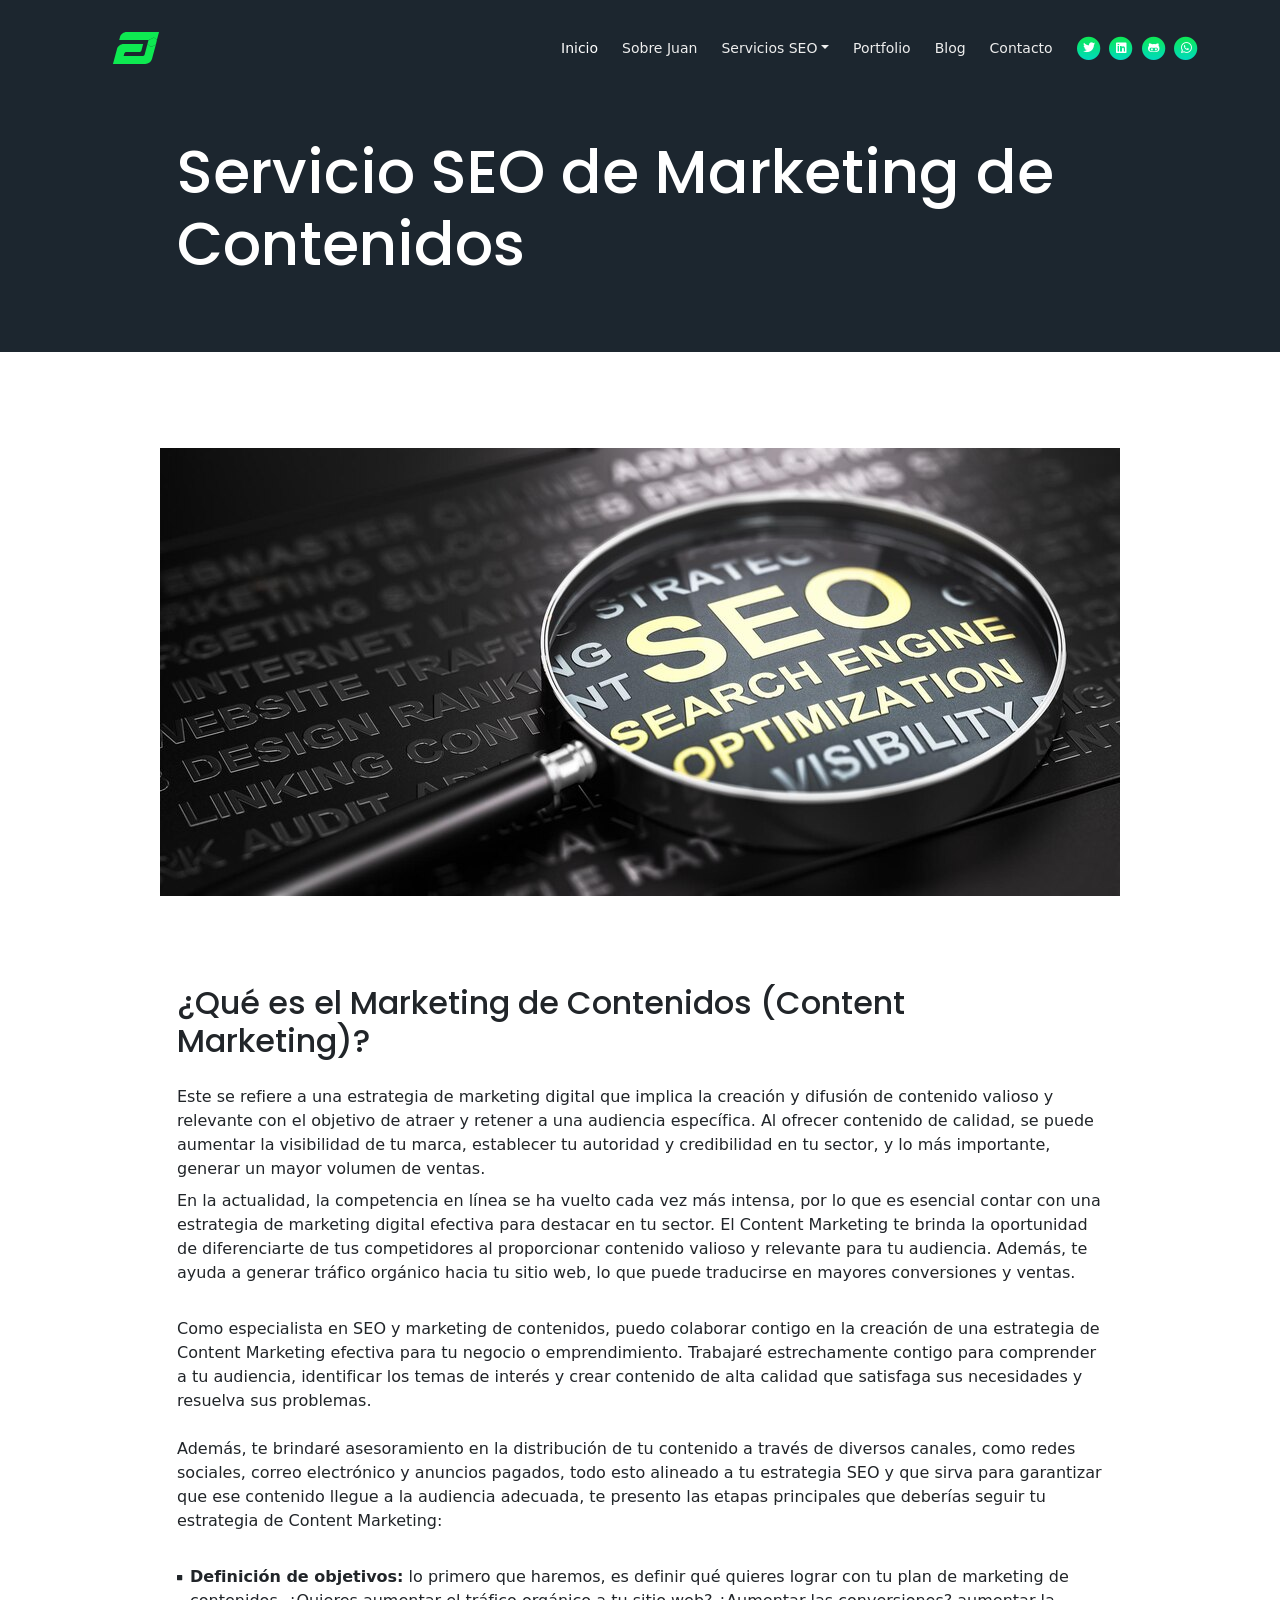
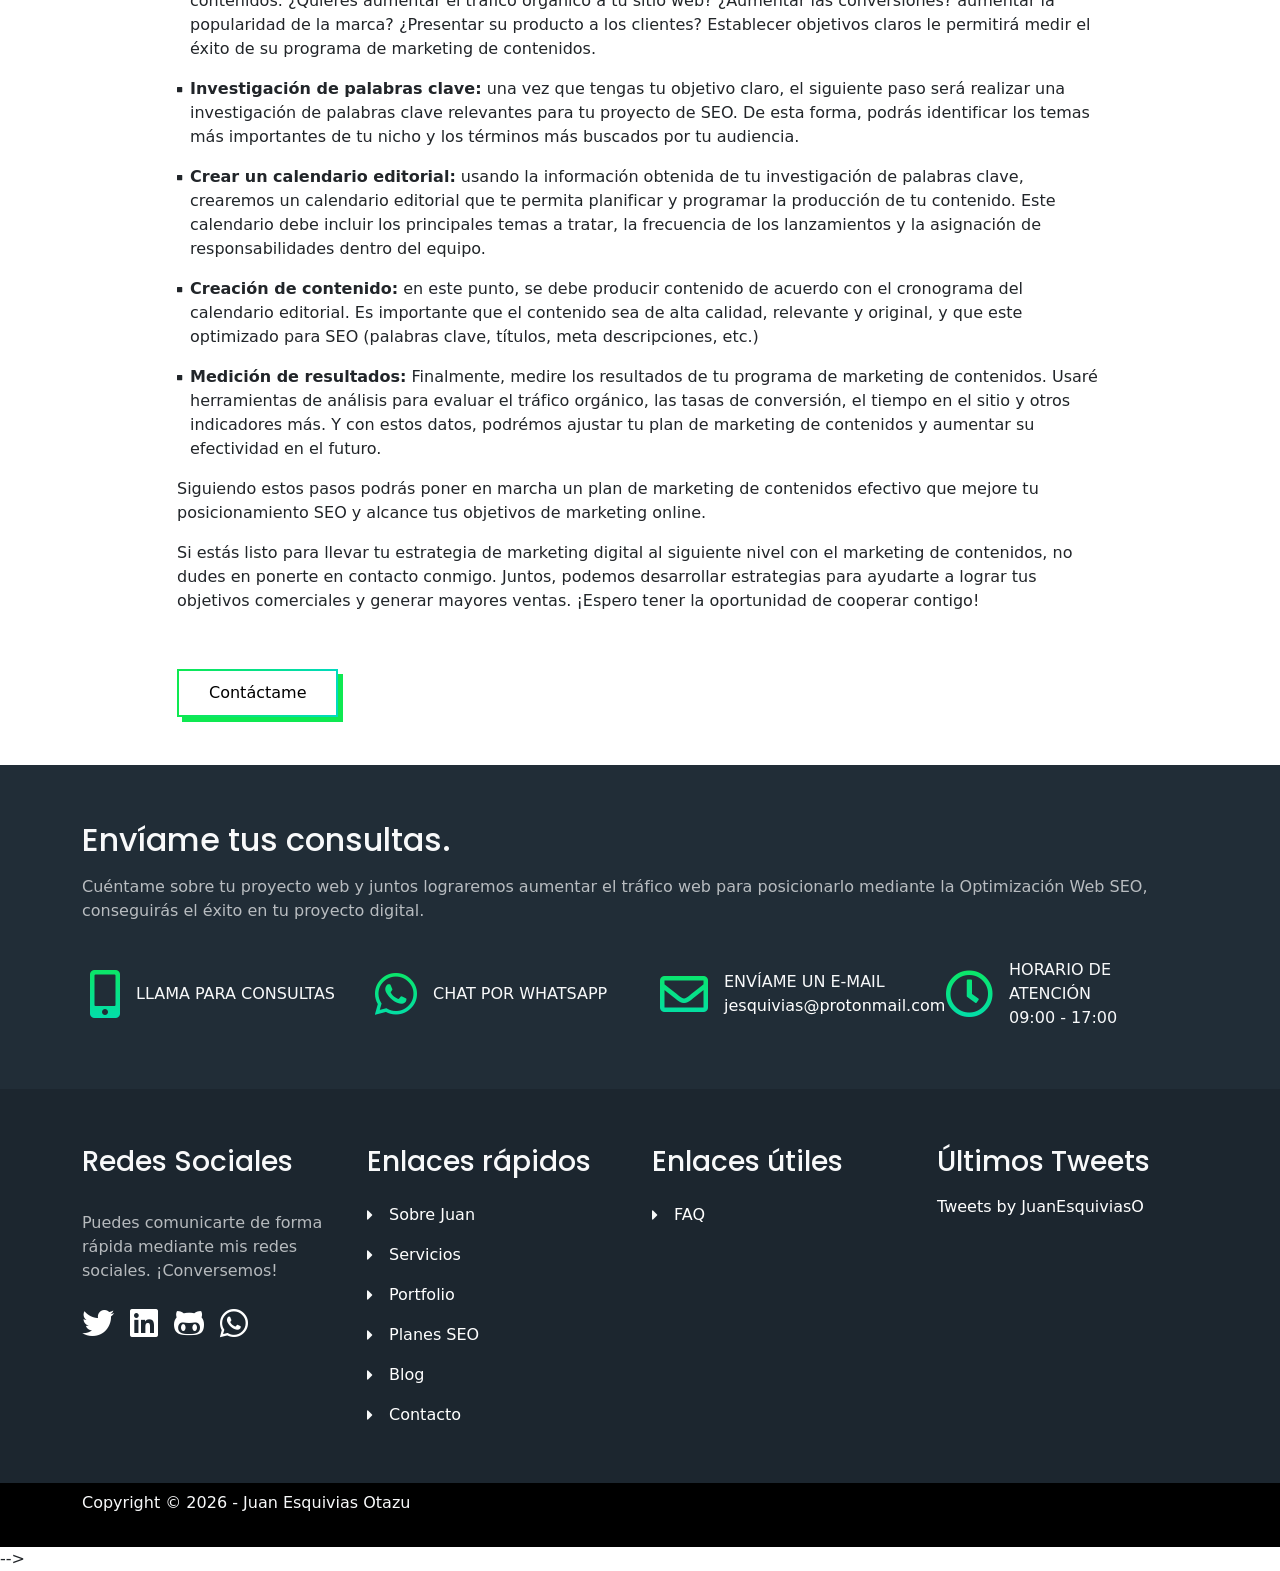
<file: marketing-contenidos.html>
<!DOCTYPE html>
<html lang="es-PE">
<head>

	<!-- Google Tag Manager -->
	<script>(function(w,d,s,l,i){w[l]=w[l]||[];w[l].push({'gtm.start':
	new Date().getTime(),event:'gtm.js'});var f=d.getElementsByTagName(s)[0],
	j=d.createElement(s),dl=l!='dataLayer'?'&l='+l:'';j.async=true;j.src=
	'https://www.googletagmanager.com/gtm.js?id='+i+dl;f.parentNode.insertBefore(j,f);
	})(window,document,'script','dataLayer','GTM-WZT6JT2');</script>
	<!-- End Google Tag Manager -->

	<meta charset="UTF-8">
	<meta name="viewport" content="width=device-width, initial-scale=1">
	<link rel="alternate" hreflang="es" href="https://juanesquiviaso.github.io/marketing-contenidos.html" />
	<link rel="alternate" hreflang="x-default" href="https://juanesquiviaso.github.io/marketing-contenidos.html" />

	<!-- Webpage Title -->
	<title>Marketing de Contenidos | Juan Esquivias Consultor SEO</title>

	<!-- SEO Meta Tags -->
	<meta name="description" content="Servicios de Marketing de Contenidos ó Content Marketing, optimizarán tu contenido y tu comunicación digital."/>
	<link rel="canonical" href="https://juanesquiviaso.github.io/marketing-contenidos.html" />
	<meta property="og:locale" content="es_PE" />
	<meta property="og:type" content="website" />	
	<meta property="og:title" content="Marketing de Contenidos - Content Marketing | Juan Esquivias Consultor SEO"/> <!-- title shown in the actual shared post -->
	<meta property="og:description" content="Juan Esquivias Consultor SEO Técnico me especializo en Posicionamiento Web y en SEO Técnico y Auditoría Web" /> <!-- description shown in the actual shared post -->
	<meta property="og:url" content="https://juanesquiviaso.github.io/marketing-contenidos.html" /> <!-- where do you want your post to link to -->
	<meta property="og:site_name" content="Servicios de Marketing de Contenidos ó Content Marketing, optimizará tu comunicación digital" /> <!-- website name -->
	<meta property="og:site" content="" /> <!-- website link -->
	<meta property="article:publisher" content="" />
	<meta property="article:modified_time" content="" />
	<meta name="twitter:card" content="summary_large_image"> <!-- to have large image post format in Twitter -->
	<meta name="twitter:site" content="@juanesquiviaso" />
	<meta property="og:image" content="" /> <!-- image link, make sure it's jpg -->
	
	<!-- Vendor CSS Files -->
	<link href="assets/vendor/animate.css/animate.min.css" rel="stylesheet">
  <link href="assets/vendor/aos/aos.css" rel="stylesheet">
  <link href="assets/vendor/bootstrap/css/bootstrap.min.css" rel="stylesheet">
  <link href="assets/vendor/bootstrap-icons/bootstrap-icons.css" rel="stylesheet">
  <link href="assets/vendor/boxicons/css/boxicons.min.css" rel="stylesheet">
  <link href="assets/vendor/glightbox/css/glightbox.min.css" rel="stylesheet">
  <link href="assets/vendor/remixicon/remixicon.css" rel="stylesheet">
  <link href="assets/vendor/swiper/swiper-bundle.min.css" rel="stylesheet">
	<link href="https://maxcdn.bootstrapcdn.com/font-awesome/4.5.0/css/font-awesome.min.css" rel="stylesheet">

	<!-- Styles -->
	<link href="https://fonts.googleapis.com/css2?family=Poppins:wght@400;500;700&display=swap" rel="stylesheet">
	<link href="./css/bootstrap.min.css" rel="stylesheet">
	<link href="./css/fontawesome-all.min.css" rel="stylesheet">
	<link href="./css/aos.min.css" rel="stylesheet">
	<link href="./css/swiper.css" rel="stylesheet">	
	<link href="./css/whatsapp_style.css" rel="stylesheet">
	<link href="./css/style.css" rel="stylesheet">

	<!-- Favicon -->
	<link rel="icon" href="./assets/images/favicon.png">

	<!-- Template Main CSS File -->
  <link href="css/style.css" rel="stylesheet">
</head>

<body>
	<!-- Google Tag Manager (noscript) -->
	<noscript><iframe src="https://www.googletagmanager.com/ns.html?id=GTM-WZT6JT2"
	height="0" width="0" style="display:none;visibility:hidden"></iframe></noscript>
	<!-- End Google Tag Manager (noscript) -->

  <!-- Navigation -->
  <nav id="navbar" class="navbar navbar-expand-lg fixed-top navbar-dark" aria-label="Main navigation">
		<div class="container">
			<!-- Image Logo -->
			<a class="navbar-brand logo-image" href="index.html"><img src="assets/images/logo-min.svg" alt="alternative"></a>

			<!-- Text Logo - Use this if you don't have a graphic logo -->
			<!-- <a class="navbar-brand logo-text" href="index.html">JE</a> -->

			<button class="navbar-toggler p-0 border-0" type="button" id="navbarSideCollapse" aria-label="Toggle navigation">
				<span class="navbar-toggler-icon"></span>
			</button>

			<div class="navbar-collapse offcanvas-collapse" id="navbarsExampleDefault" >
				<ul class="navbar-nav ms-auto navbar-nav-scroll">
					<li class="nav-item">
						<a class="nav-link active" aria-current="page" href="index.html">Inicio</a>
					</li>
					<li class="nav-item">
						<a class="nav-link" href="acerca-de-mi.html" target="_blank">Sobre Juan</a>
					</li>
					<li class="nav-item dropdown">
						<a class="nav-link dropdown-toggle" id="dropdown01" data-bs-toggle="dropdown" aria-expanded="false">Servicios SEO</a>
						<ul class="dropdown-menu" aria-labelledby="dropdown01">
							<li><a class="dropdown-item" href="seo-tecnico.html" target="_blank">SEO Técnico</a></li>
							<li><div class="dropdown-divider"></div></li>
							<li><a class="dropdown-item" href="posicionamiento-web.html" target="_blank">Posicionamiento Web</a></li>
							<li><div class="dropdown-divider"></div></li>
							<li><a class="dropdown-item" href="marketing-contenidos.html" target="_blank">Marketing de Contenidos</a></li>
							<li><div class="dropdown-divider"></div></li>
							<li><a class="dropdown-item" href="diccionario-seo.html" target="_blank">Diccionario SEO</a></li>
							<li><div class="dropdown-divider"></div></li>
						</ul>
					</li>
					<li class="nav-item">
						<a class="nav-link" href="portfolio.html" target="_blank">Portfolio</a>
					</li>
					<li class="nav-item"> 
						<a class="nav-link" href="https://juanesquiviaso.github.io/blog/" target="_blank">Blog</a>
					</li>
					<li class="nav-item">
						<a class="nav-link" href="contacto.html" target="_blank">Contacto</a>
					</li>
				</ul>
				<span class="nav-item social-icons">
					<span class="fa-stack">
						<a href="https://twitter.com/JuanEsquiviasO" target="_blank">
							<i class="fas fa-circle fa-stack-2x"></i>
							<i class="fab fa-twitter fa-stack-1x"></i>
						</a>
					</span>
					<span class="fa-stack">
						<a href="https://pe.linkedin.com/in/juanesquivias" target="_blank">
							<i class="fas fa-circle fa-stack-2x"></i>
							<i class="fab fa-linkedin fa-stack-1x"></i>
						</a>
					</span>
					<span class="fa-stack">
						<a href="https://github.com/JuanEsquiviasO" target="_blank">
							<i class="fas fa-circle fa-stack-2x"></i>
							<i class="fab fa-github-alt fa-stack-1x"></i>
						</a>
					</span>
					<span class="fa-stack">
						<a href="https://api.whatsapp.com/send?phone=51975142790&text=Hola%20%C2%BFC%C3%B3mo%20te%20ayudo?" target="_blank">
							<i class="fas fa-circle fa-stack-2x"></i>
							<i class="fab fa-whatsapp fa-stack-1x"></i>
						</a>
					</span>
				</span>
			</div> <!-- end of navbar-collapse -->
		</div> <!-- end of container -->
	</nav> <!-- end of navbar -->
  <!-- end of navigation -->   

  <!-- Header -->
	<header class="ex-header">
		<div class="container">
			<div class="row">
				<div class="col-xl-10 offset-xl-1">
					<h1>Servicio SEO de Marketing de Contenidos</h1>
				</div> <!-- end of col -->
			</div> <!-- end of row -->
		</div> <!-- end of container -->
	</header> <!-- end of ex-header -->
	<!-- end of header -->

	<!-- Hero-->
	<div class="ex-basic-1 pt-5 pb-5">
		<div class="container text-center">
			<div class="row">
				<div class="col-lg-12">
					<img class="img-fluid mt-5 mb-3" src="assets/images/content-marketing.jpg" alt="imagen referida a maarketing de contenidos">
				</div> <!-- end of col -->
			</div> <!-- end of row -->
		</div> <!-- end of container -->
	</div> <!-- end of ex-basic-1 -->
	<!-- end of basic -->

	<!-- Paragraph 1 -->
	<div class="ex-basic-1 pt-2">
		<div class="container">
			<div class="row">
				<div class="col-xl-10 offset-xl-1">
					<h2 class="my-3">¿Qué es el Marketing de Contenidos (Content Marketing)?</h2>
					<p class="py-2">Este se refiere a una estrategia de marketing digital que implica la creación y difusión de contenido valioso y relevante con el objetivo de atraer y retener a una audiencia específica. Al ofrecer contenido de calidad, se puede aumentar la visibilidad de tu marca, establecer tu autoridad y credibilidad en tu sector, y lo más importante, generar un mayor volumen de ventas.</p>
					<p class="mb-4">En la actualidad, la competencia en línea se ha vuelto cada vez más intensa, por lo que es esencial contar con una estrategia de marketing digital efectiva para destacar en tu sector. El Content Marketing te brinda la oportunidad de diferenciarte de tus competidores al proporcionar contenido valioso y relevante para tu audiencia. Además, te ayuda a generar tráfico orgánico hacia tu sitio web, lo que puede traducirse en mayores conversiones y ventas.</p>
					<p class="mb-4"></p>
				</div> <!-- end of col -->
			</div> <!-- end of row -->
		</div> <!-- end of container -->
	</div> <!-- end of ex-basic-1 -->
	<!-- end of basic -->

	<!-- Paragraph 2 -->
	<div class="ex-basic-1 pt-2 pb-5">
		<div class="container">
			<div class="row">
				<div class="col-xl-10 offset-xl-1">
					<p class="mb-4">Como especialista en SEO y marketing de contenidos, puedo colaborar contigo en la creación de una estrategia de Content Marketing efectiva para tu negocio o emprendimiento. Trabajaré estrechamente contigo para comprender a tu audiencia, identificar los temas de interés y crear contenido de alta calidad que satisfaga sus necesidades y resuelva sus problemas.</p>
					<p class="mb-4">Además, te brindaré asesoramiento en la distribución de tu contenido a través de diversos canales, como redes sociales, correo electrónico y anuncios pagados, todo esto alineado a tu estrategia SEO y que sirva para garantizar que ese contenido llegue a la audiencia adecuada, te presento las etapas principales que deberías seguir tu estrategia de Content Marketing:</p>
					<p class="mb-4"></p>
					<ul class="list-unstyled li-space-lg mb-5">
						<li class="d-flex py-2">
							<i class="fas fa-square"></i>
							<div class="flex-grow-1"><strong>Definición de objetivos:</strong> lo primero que haremos, es definir qué quieres lograr con tu plan de marketing de contenidos. ¿Quieres aumentar el tráfico orgánico a tu sitio web? ¿Aumentar las conversiones? aumentar la popularidad de la marca? ¿Presentar su producto a los clientes? Establecer objetivos claros le permitirá medir el éxito de su programa de marketing de contenidos.</div>
						</li>
						<li class="d-flex py-2">
							<i class="fas fa-square"></i>
							<div class="flex-grow-1"><strong>Investigación de palabras clave:</strong> una vez que tengas tu objetivo claro, el siguiente paso será realizar una investigación de palabras clave relevantes para tu proyecto de SEO. De esta forma, podrás identificar los temas más importantes de tu nicho y los términos más buscados por tu audiencia.</div>
						</li>
						<li class="d-flex py-2">
							<i class="fas fa-square"></i>
							<div class="flex-grow-1"><strong>Crear un calendario editorial:</strong> usando la información obtenida de tu investigación de palabras clave, crearemos un calendario editorial que te permita planificar y programar la producción de tu contenido. Este calendario debe incluir los principales temas a tratar, la frecuencia de los lanzamientos y la asignación de responsabilidades dentro del equipo.</div>
						</li>
						<li class="d-flex py-2">
							<i class="fas fa-square"></i>
							<div class="flex-grow-1"><strong>Creación de contenido:</strong> en este punto, se debe producir contenido de acuerdo con el cronograma del calendario editorial. Es importante que el contenido sea de alta calidad, relevante y original, y que este optimizado para SEO (palabras clave, títulos, meta descripciones, etc.)</div>
						</li>
						<li class="d-flex py-2">
							<i class="fas fa-square"></i>
							<div class="flex-grow-1"><strong>Medición de resultados:</strong> Finalmente, medire los resultados de tu programa de marketing de contenidos. Usaré herramientas de análisis para evaluar el tráfico orgánico, las tasas de conversión, el tiempo en el sitio y otros indicadores más. Y con estos datos, podrémos ajustar tu plan de marketing de contenidos y aumentar su efectividad en el futuro.</div>
						</li>
						<li class="d-flex py-2">
							<div>Siguiendo estos pasos podrás poner en marcha un plan de marketing de contenidos efectivo que mejore tu posicionamiento SEO y alcance tus objetivos de marketing online.</div>
						</li>
						<li class="d-flex py-2">
							<div>Si estás listo para llevar tu estrategia de marketing digital al siguiente nivel con el marketing de contenidos, no dudes en ponerte en contacto conmigo. Juntos, podemos desarrollar estrategias para ayudarte a lograr tus objetivos comerciales y generar mayores ventas. ¡Espero tener la oportunidad de cooperar contigo!
							</div>
						</li>
					</ul>		
					<a class="btn btn-tertiary" href="contacto.html" target="_blank">Contáctame</a>
				</div> <!-- end of col -->
			</div> <!-- end of row -->
		</div> <!-- end of container -->
	</div> <!-- end of ex-basic-1 -->
	<!-- end of basic -->

	<!-- Contacto y Location -->
	<section class="location text-light py-5" id="contacto">
		<div class="text-center text-lg-start py-4 pt-lg-0">
			<div class="container">
				<p></p>
				<h2 ref="#plans" class="py-2">Envíame tus consultas.</h2>
				<p class="para-light">Cuéntame sobre tu proyecto web y juntos lograremos aumentar el tráfico web para posicionarlo mediante la Optimización Web SEO, conseguirás el éxito en tu proyecto digital.</p>
			</div>   
		</div>
		<div class="container" data-aos="zoom-in">
			<div class="row">
				<div class="col-lg-3 d-flex align-items-center" >
					<div class="p-2"><i class="fas fa-mobile-alt fa-3x"></i></div>
					<div class="ms-2">
						<span>LLAMA PARA CONSULTAS</span>
						<p></p>
					</div>
				</div>
				<div class="col-lg-3 d-flex align-items-center" >
					<div class="p-2"><a href="https://api.whatsapp.com/send?phone=51975142790&text=Hola!" target="_blank"><i class="fab fa-whatsapp fa-3x"></i></a></div>
					<div class="ms-2">
						<span>CHAT POR WHATSAPP</span>
						<p></p>
					</div>
				</div>
				<div class="col-lg-3 d-flex align-items-center" >
					<div class="p-2"><i class="far fa-envelope fa-3x"></i></div>
					<div class="ms-2">
						<span>ENVÍAME UN E-MAIL</span>
						<a href="mailto:jesquivias@protonmail.com">jesquivias@protonmail.com</a>
					</div>
				</div>
				<div class="col-lg-3 d-flex align-items-center" >
					<div class="p-2"><i class="far fa-clock fa-3x"></i></div>
					<div class="ms-2">
						<span>HORARIO DE ATENCIÓN</span>
						<p>09:00 - 17:00</p>
					</div>
				</div>
			</div> <!-- end of row -->
		</div> <!-- end of container -->
	</section> <!-- end of location -->

	<!-- Footer -->
	<section class="footer text-light">
		<div class="container">
			<div class="row" data-aos="fade-right">
				<div class="col-lg-3 py-4 py-md-5">
					<div class="d-flex align-items-center">
						<h3 class="py-2">Redes Sociales</h3>
					</div>
					<p class="py-3 para-light">Puedes comunicarte de forma rápida mediante mis redes sociales. ¡Conversemos!</p>
					<div class="d-flex">
						<div class="me-3">
							<a href="https://twitter.com/JuanEsquiviasO" target="_blank">
								<i class="fab fa-twitter fa-2x py-2"></i>
							</a>
						</div>
						<div class="me-3">
							<a href="https://pe.linkedin.com/in/juanesquivias" target="_blank">
								<i class="fab fa-linkedin fa-2x py-2"></i>
							</a>
						</div>
						<div class="me-3">
							<a href="https://github.com/JuanEsquiviasO" target="_blank">
								<i class="fab fa-github-alt fa-2x py-2"></i>
							</a>
						</div>
						<div class="me-3">
							<a href="https://api.whatsapp.com/send?phone=51975142790&text=Hola%20Juan!" target="_blank">
								<i class="fab fa-whatsapp fa-2x py-2"></i>
							</a>
						</div>
					</div>
				</div> <!-- end of col -->

				<div class="col-lg-3 py-4 py-md-5">
					<div>
						<h3 class="py-2">Enlaces rápidos</h3>
						<div class="d-flex align-items-center py-2">
							<i class="fas fa-caret-right"></i>
							<a href="acerca-de-mi.html" target="_blank"><p class="ms-3">Sobre Juan</p></a>
						</div>
						<div class="d-flex align-items-center py-2">
							<i class="fas fa-caret-right"></i>
							<a href="#services"><p class="ms-3">Servicios</p></a>
						</div>
						<div class="d-flex align-items-center py-2">
							<i class="fas fa-caret-right"></i>
							<a href="portfolio.html" target="_blank"><p class="ms-3">Portfolio</p></a>
						</div>
						<div class="d-flex align-items-center py-2">
							<i class="fas fa-caret-right"></i>
							<a href="#plans"><p class="ms-3">Planes SEO</p></a>
						</div>
						<div class="d-flex align-items-center py-2">
							<i class="fas fa-caret-right"></i>
							<a href="https://juanesquiviaso.github.io/blog/" target="_blank"><p class="ms-3">Blog</p></a>
						</div>
						<div class="d-flex align-items-center py-2">
							<i class="fas fa-caret-right"></i>
							<a href="contacto.html" target="_blank"><p class="ms-3">Contacto</p></a>
						</div>
					</div>
				</div> <!-- end of col -->

				<div class="col-lg-3 py-4 py-md-5">
					<div>
						<h3 class="py-2">Enlaces útiles</h3>
						<div class="d-flex align-items-center py-2">
							<i class="fas fa-caret-right"></i>
							<a href="#your-link" target="_blank"><p class="ms-3">FAQ</p></a>
						</div>
					</div>
				</div> <!-- end of col -->

				<div class="col-lg-3 py-4 py-md-5">
					<div class="d-flex align-items-center">
						<!-- <h4>Newsletter</h4> -->
						<div class="widget widget_tweets">
							<h3 class="widget-title py-2">Últimos Tweets</h3>
							<ul id="twitter">
								<a class="twitter-timeline" data-lang="en" data-width="310" data-height="300" data-theme="dark" href="https://twitter.com/JuanEsquiviasO?ref_src=twsrc%5Etfw">Tweets by JuanEsquiviasO</a> <script async src="https://platform.twitter.com/widgets.js" charset="utf-8"></script>
								<script>!function(d,s,id){var js,fjs=d.getElementsByTagName(s)[0],p=/^http:/.test(d.location)?'http':'https';if(!d.getElementById(id)){js=d.createElement(s);js.id=id;js.src=p+"://platform.twitter.com/widgets.js";fjs.parentNode.insertBefore(js,fjs);}}(document,"script","twitter-wjs");</script>
							</ul>
						</div>
					</div>
				</div> <!-- end of col -->
			</div> <!-- end of row -->
		</div> <!-- end of container -->
	</section> <!-- end of footer -->

	<!-- Bottom -->
	<div class="bottom py-2 text-light" >
		<div class="container d-flex justify-content-between">
			<div>
				<p>Copyright © 2026 - Juan Esquivias Otazu</p><br>
					<!-- <p>Distributed by: <a href="https://themewagon.com/">Themewagon</a></p> -->
			</div>
			<div>
				<!-- <i class="fab fa-cc-visa fa-lg p-1"></i>
				<i class="fab fa-cc-mastercard fa-lg p-1"></i>
				<i class="fab fa-cc-paypal fa-lg p-1"></i>
				<i class="fab fa-cc-amazon-pay fa-lg p-1"></i> -->
			</div>
		</div> <!-- end of container -->
	</div> <!-- end of bottom -->

	<!-- Back To Top Button -->
	<button onclick="topFunction()" id="myBtn">
		<img src="assets/images/up-arrow.png" alt="alternative">
	</button>
	<!-- end of back to top button -->

	<!-- Scripts -->
	<script src="./js/bootstrap.min.js"></script><!-- Bootstrap framework -->
	<script src="./js/purecounter.min.js"></script> <!-- Purecounter counter for statistics numbers -->
	<script src="./js/swiper.min.js"></script><!-- Swiper for image and text sliders -->
	<script src="./js/aos.js"></script><!-- AOS on Animation Scroll -->
	<script src="./js/script.js"></script>  <!-- Custom scripts -->

	<!-- Vendor JS Files -->
	<script src="./assets/vendor/bootstrap/js/bootstrap.bundle.min.js"></script>
	<script src="./assets/vendor/glightbox/js/glightbox.min.js"></script>
	<script src="./assets/vendor/isotope-layout/isotope.pkgd.min.js"></script>
	<script src="./assets/vendor/php-email-form/validate.js"></script>
	<script src="./assets/vendor/purecounter/purecounter.js"></script>
	<script src="./assets/vendor/aos/aos.js"></script> -->
	<script src="./assets/vendor/swiper/swiper-bundle.min.js"></script>
	<script src="./assets/vendor/waypoints/noframework.waypoints.js"></script>

	<!-- Template Main JS File -->
	<script src="./js/main.js"></script>
</body>
</html>
</file>
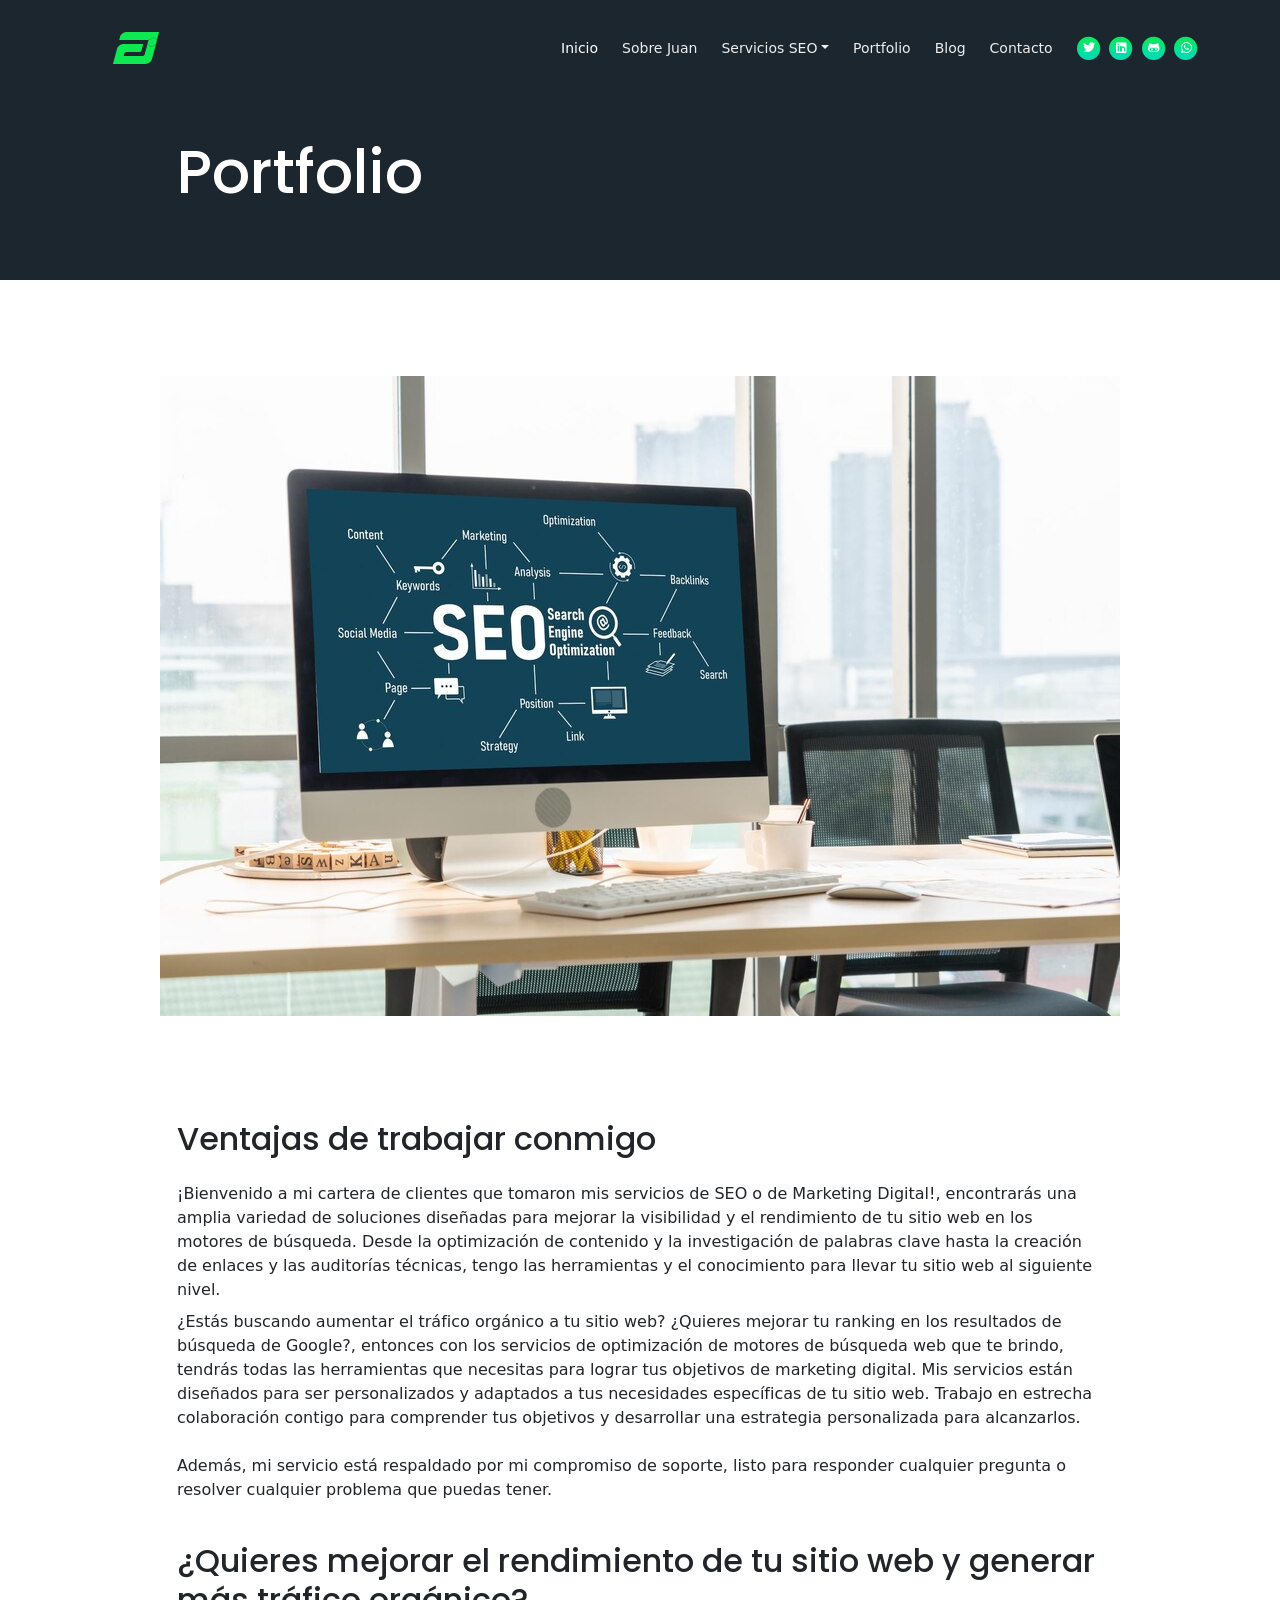
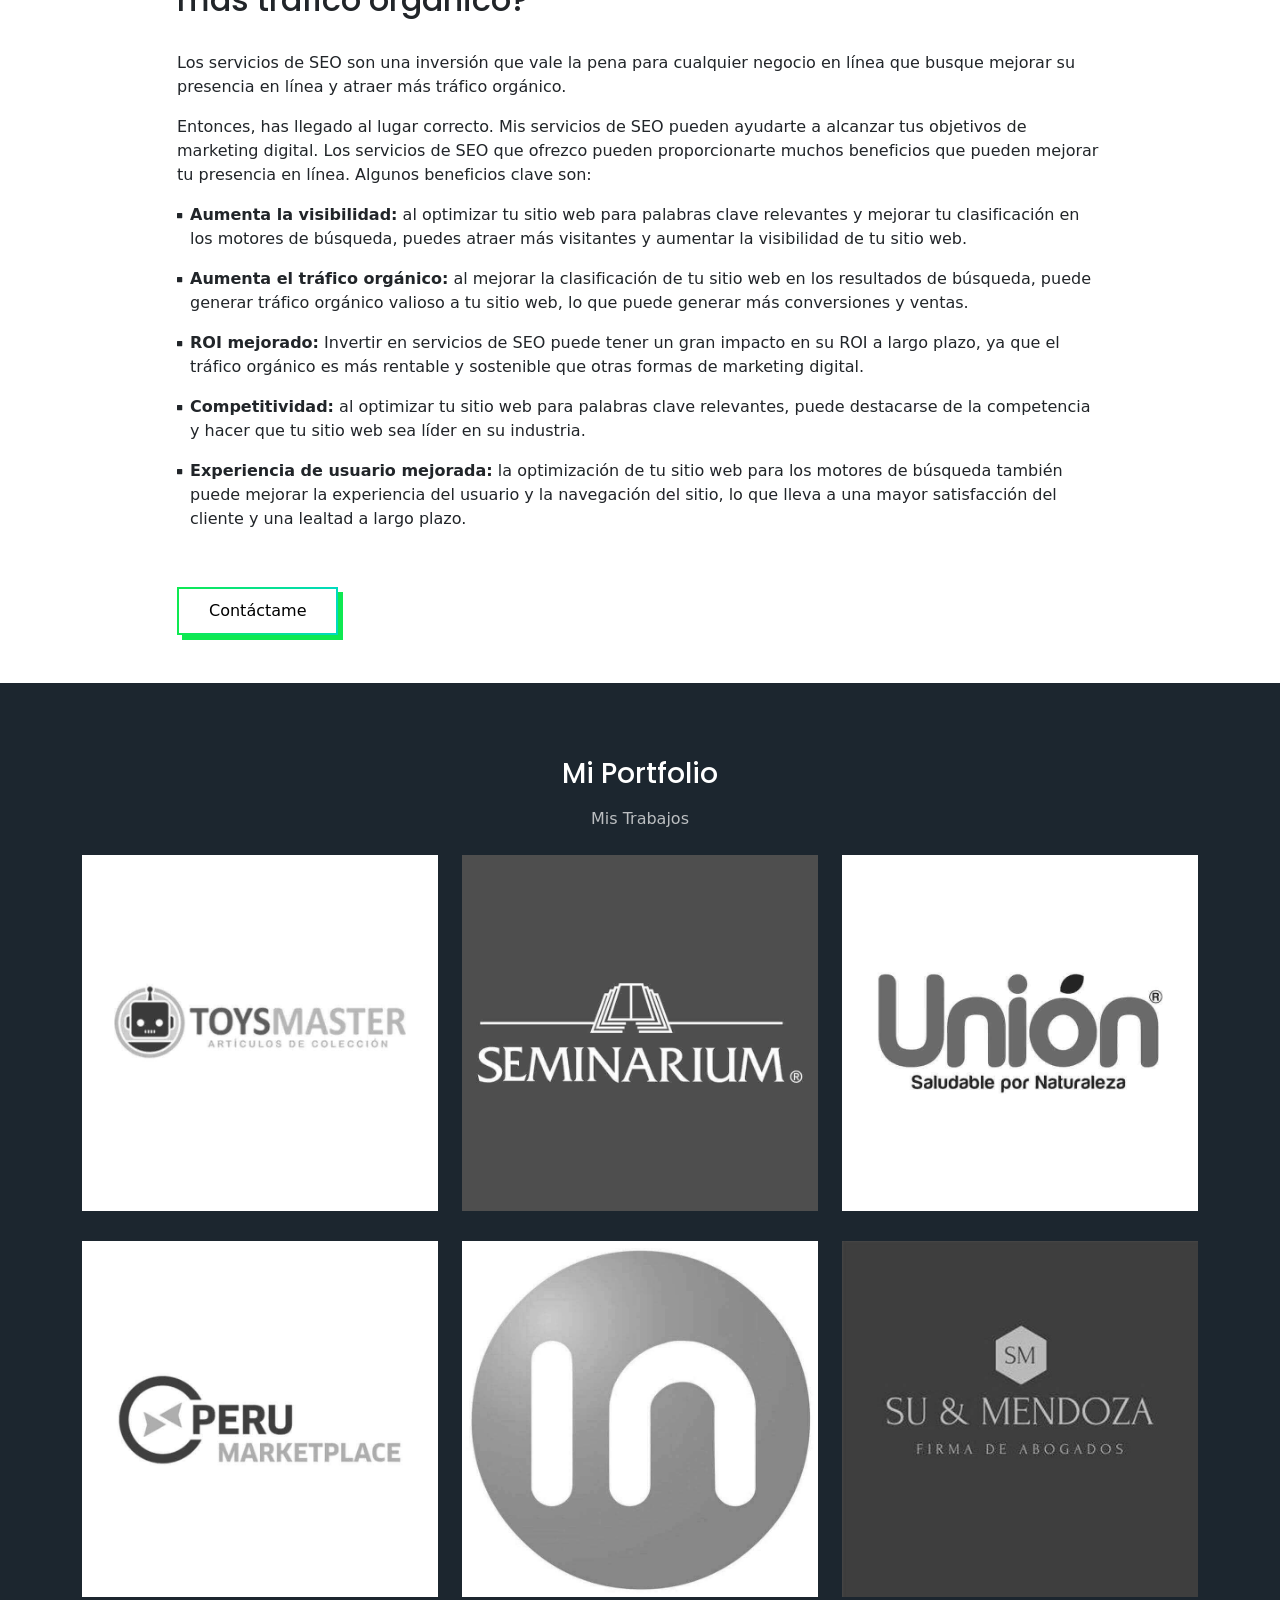
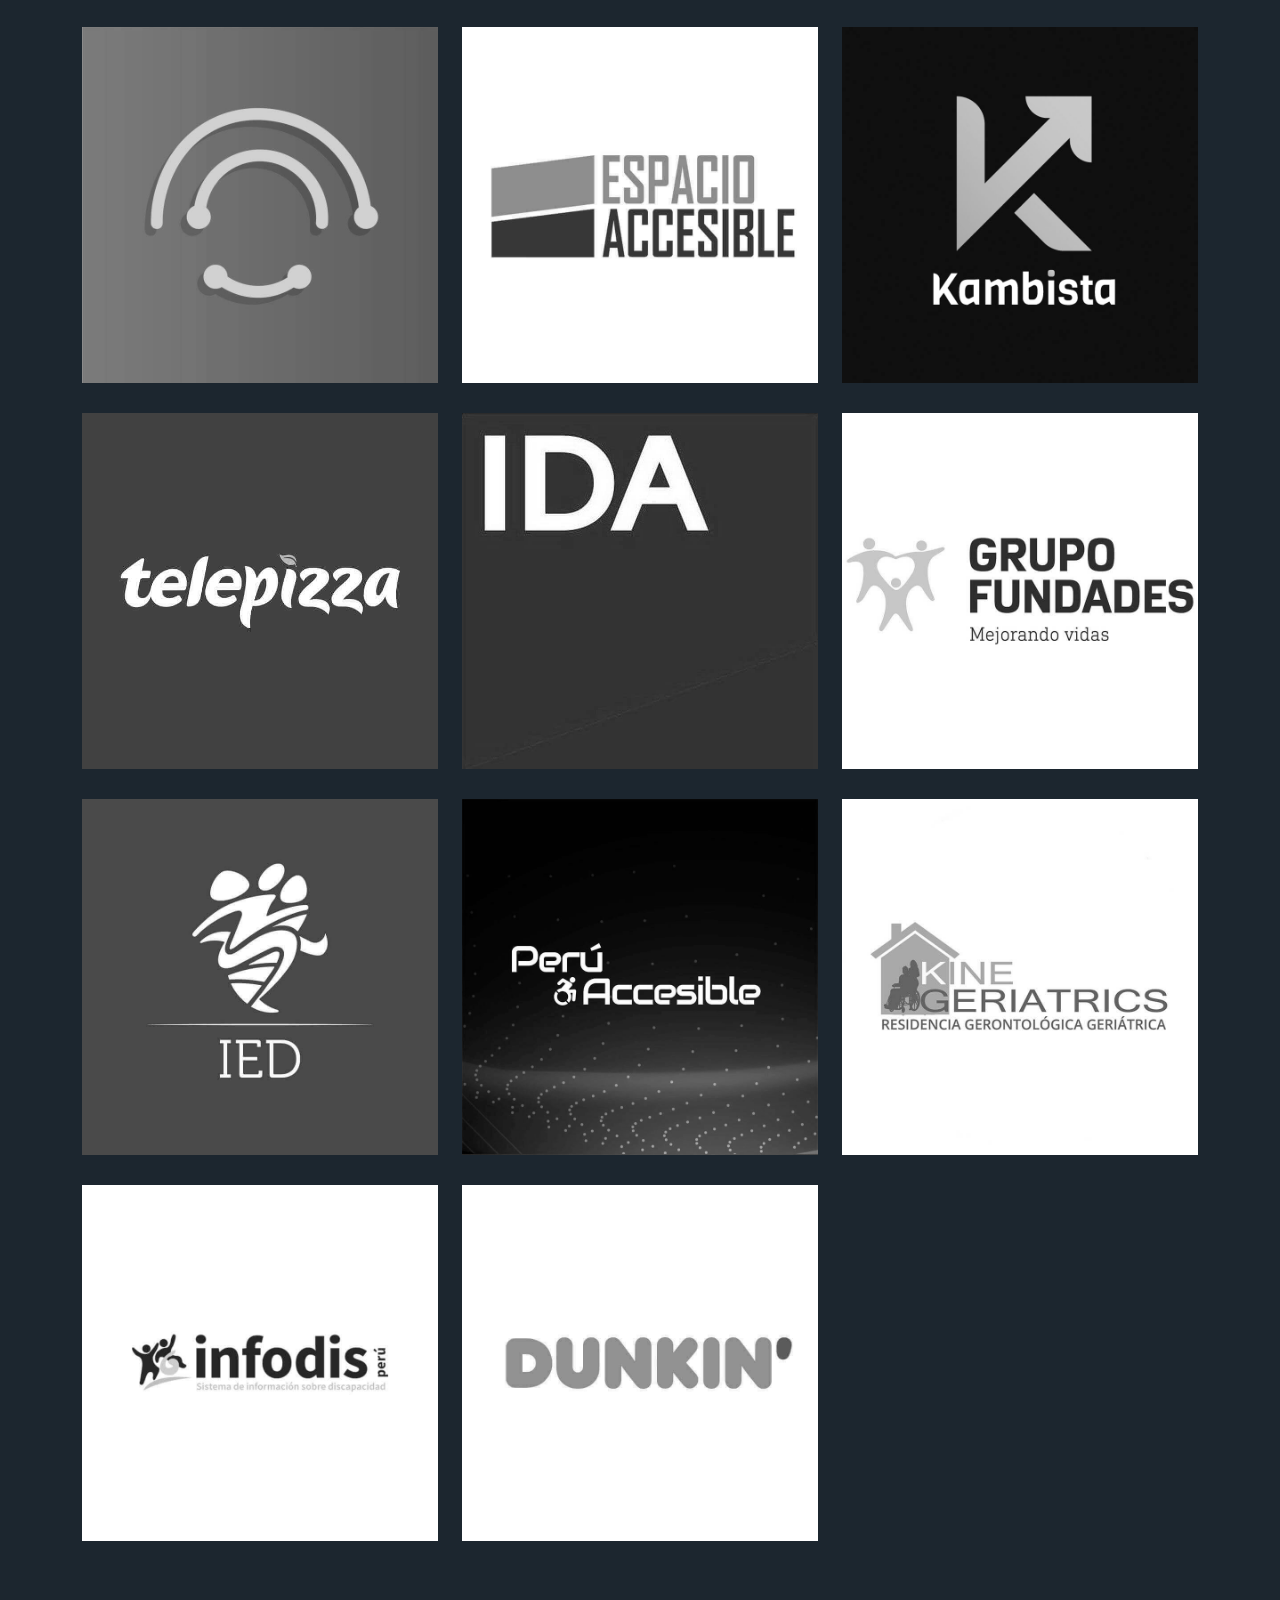
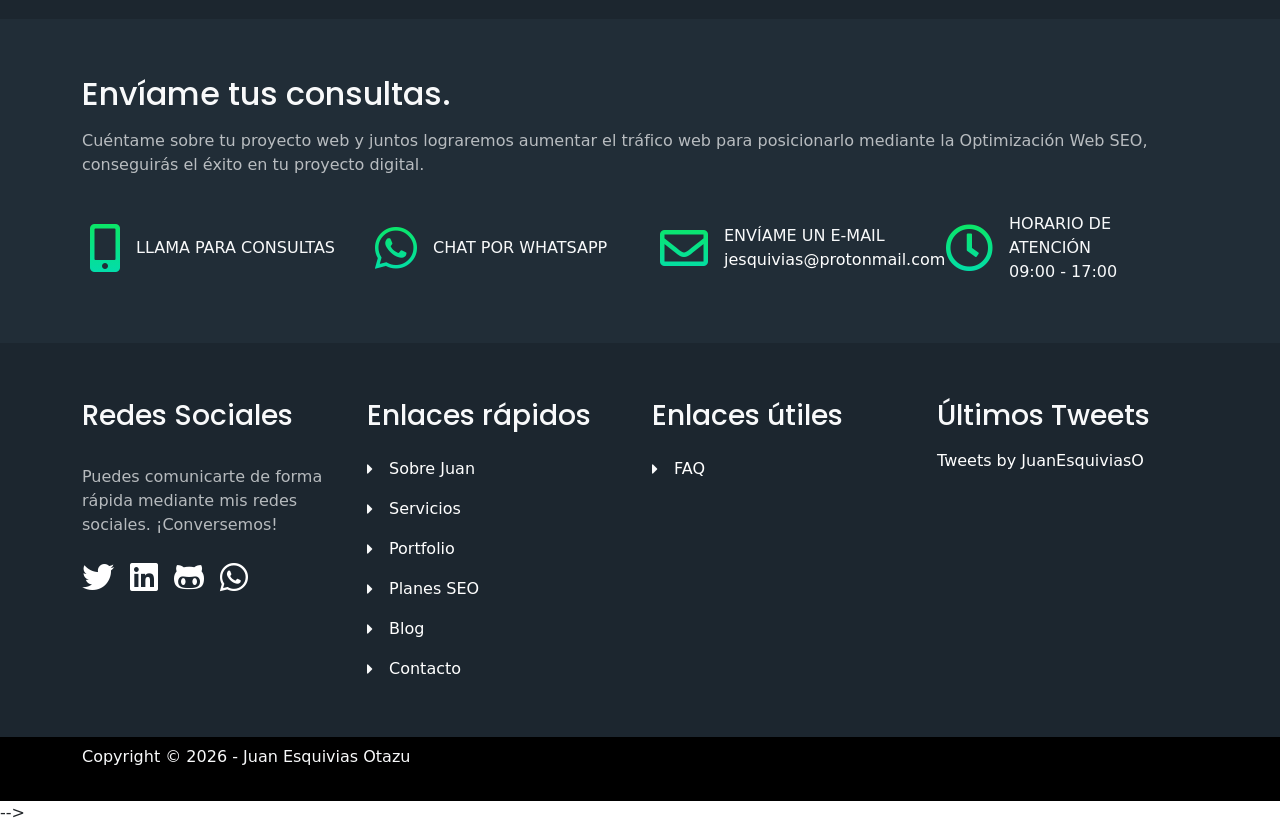
<file: portfolio.html>
<!DOCTYPE html>
<html lang="es-PE">
<head>

	<!-- Google Tag Manager -->
	<script>(function(w,d,s,l,i){w[l]=w[l]||[];w[l].push({'gtm.start':
	new Date().getTime(),event:'gtm.js'});var f=d.getElementsByTagName(s)[0],
	j=d.createElement(s),dl=l!='dataLayer'?'&l='+l:'';j.async=true;j.src=
	'https://www.googletagmanager.com/gtm.js?id='+i+dl;f.parentNode.insertBefore(j,f);
	})(window,document,'script','dataLayer','GTM-WZT6JT2');</script>
	<!-- End Google Tag Manager -->

	<meta charset="UTF-8">
	<meta name="viewport" content="width=device-width, initial-scale=1">
	<link rel="alternate" hreflang="es" href="https://juanesquiviaso.github.io/portfolio.html" />
	<link rel="alternate" hreflang="x-default" href="https://juanesquiviaso.github.io/portfolio.html" />

	<!-- Webpage Title -->
	<title>Portfolio Juan Esquivias - Consultor SEO, Web Designer, a11y</title>

	<!-- SEO Meta Tags -->
	<meta name="description" content="Conoce sobre mi portfolio, su contenido, mis especialidades y los trabajos que realize y desarrolle. Juan Esquivias - Consultor SEO, Web Designer, a11y." />
	<link rel="canonical" href="https://juanesquiviaso.github.io/portfolio.html" />
	<meta property="og:locale" content="es_PE" />
	<meta property="og:type" content="website" />	
	<meta property="og:title" content="Portfolio Juan Esquivias - Consultor SEO"/> <!-- title shown in the actual shared post -->
	<meta property="og:description" content="Portfolio de Juan Esquivias Consultor SEO y Especialista en Accesibilidad Web" /> <!-- description shown in the actual shared post -->
	<meta property="og:url" content="https://juanesquiviaso.github.io/portfolio.html" /> <!-- where do you want your post to link to -->
	<meta property="og:site_name" content="Portfolio de Juan Esquivias Consultor SEO y Especialista en Accesibilidad Web" /> <!-- website name -->
	<meta property="og:site" content="" /> <!-- website link -->
	<meta property="article:publisher" content="" />
	<meta property="article:modified_time" content="" />
	<meta name="twitter:card" content="summary_large_image"> <!-- to have large image post format in Twitter -->
	<meta name="twitter:site" content="@juanesquiviaso" />
	<meta property="og:image" content="" /> <!-- image link, make sure it's jpg -->
	
	<!-- Vendor CSS Files -->
	<link href="assets/vendor/animate.css/animate.min.css" rel="stylesheet">
  <link href="assets/vendor/aos/aos.css" rel="stylesheet">
  <link href="assets/vendor/bootstrap/css/bootstrap.min.css" rel="stylesheet">
  <link href="assets/vendor/bootstrap-icons/bootstrap-icons.css" rel="stylesheet">
  <link href="assets/vendor/boxicons/css/boxicons.min.css" rel="stylesheet">
  <link href="assets/vendor/glightbox/css/glightbox.min.css" rel="stylesheet">
  <link href="assets/vendor/remixicon/remixicon.css" rel="stylesheet">
  <link href="assets/vendor/swiper/swiper-bundle.min.css" rel="stylesheet">
	<link href="https://maxcdn.bootstrapcdn.com/font-awesome/4.5.0/css/font-awesome.min.css" rel="stylesheet">

	<!-- Styles -->
	<link href="https://fonts.googleapis.com/css2?family=Poppins:wght@400;500;700&display=swap" rel="stylesheet">
	<link href="./css/bootstrap.min.css" rel="stylesheet">
	<link href="./css/fontawesome-all.min.css" rel="stylesheet">
	<link href="./css/aos.min.css" rel="stylesheet">
	<link href="./css/swiper.css" rel="stylesheet">	
	<link href="./css/whatsapp_style.css" rel="stylesheet">
	<link href="./css/style.css" rel="stylesheet">

	<!-- Favicon -->
	<link rel="icon" href="./assets/images/favicon.png">

	<!-- Template Main CSS File -->
  <link href="css/style.css" rel="stylesheet">
</head>

<body>
	<!-- Google Tag Manager (noscript) -->
	<noscript><iframe src="https://www.googletagmanager.com/ns.html?id=GTM-WZT6JT2"
	height="0" width="0" style="display:none;visibility:hidden"></iframe></noscript>
	<!-- End Google Tag Manager (noscript) -->

	<!-- Navigation -->
  <nav id="navbar" class="navbar navbar-expand-lg fixed-top navbar-dark" aria-label="Main navigation">
		<div class="container">
			<!-- Image Logo -->
			<a class="navbar-brand logo-image" href="index.html"><img src="assets/images/logo-min.svg" alt="alternative"></a>

			<!-- Text Logo - Use this if you don't have a graphic logo -->
			<!-- <a class="navbar-brand logo-text" href="index.html">JE</a> -->

			<button class="navbar-toggler p-0 border-0" type="button" id="navbarSideCollapse" aria-label="Toggle navigation">
				<span class="navbar-toggler-icon"></span>
			</button>

			<div class="navbar-collapse offcanvas-collapse" id="navbarsExampleDefault" >
				<ul class="navbar-nav ms-auto navbar-nav-scroll">
					<li class="nav-item">
						<a class="nav-link active" aria-current="page" href="index.html">Inicio</a>
					</li>
					<li class="nav-item">
						<a class="nav-link" href="acerca-de-mi.html" target="_blank">Sobre Juan</a>
					</li>
					<li class="nav-item dropdown">
						<a class="nav-link dropdown-toggle" id="dropdown01" data-bs-toggle="dropdown" aria-expanded="false">Servicios SEO</a>
						<ul class="dropdown-menu" aria-labelledby="dropdown01">
							<li><a class="dropdown-item" href="seo-tecnico.html" target="_blank">SEO Técnico</a></li>
							<li><div class="dropdown-divider"></div></li>
							<li><a class="dropdown-item" href="posicionamiento-web.html" target="_blank">Posicionamiento Web</a></li>
							<li><div class="dropdown-divider"></div></li>
							<li><a class="dropdown-item" href="marketing-contenidos.html" target="_blank">Marketing de Contenidos</a></li>
							<li><div class="dropdown-divider"></div></li>
							<li><a class="dropdown-item" href="diccionario-seo.html" target="_blank">Diccionario SEO</a></li>
							<li><div class="dropdown-divider"></div></li>
						</ul>
					</li>
					<li class="nav-item">
						<a class="nav-link" href="portfolio.html" target="_blank">Portfolio</a>
					</li>
					<li class="nav-item"> 
						<a class="nav-link" href="https://juanesquiviaso.github.io/blog/" target="_blank">Blog</a>
					</li>
					<li class="nav-item">
						<a class="nav-link" href="contacto.html" target="_blank">Contacto</a>
					</li>
				</ul>
				<span class="nav-item social-icons">
					<span class="fa-stack">
						<a href="https://twitter.com/JuanEsquiviasO" target="_blank">
							<i class="fas fa-circle fa-stack-2x"></i>
							<i class="fab fa-twitter fa-stack-1x"></i>
						</a>
					</span>
					<span class="fa-stack">
						<a href="https://pe.linkedin.com/in/juanesquivias" target="_blank">
							<i class="fas fa-circle fa-stack-2x"></i>
							<i class="fab fa-linkedin fa-stack-1x"></i>
						</a>
					</span>
					<span class="fa-stack">
						<a href="https://github.com/JuanEsquiviasO" target="_blank">
							<i class="fas fa-circle fa-stack-2x"></i>
							<i class="fab fa-github-alt fa-stack-1x"></i>
						</a>
					</span>
					<span class="fa-stack">
						<a href="https://api.whatsapp.com/send?phone=51975142790&text=Hola%20%C2%BFC%C3%B3mo%20te%20ayudo?" target="_blank">
							<i class="fas fa-circle fa-stack-2x"></i>
							<i class="fab fa-whatsapp fa-stack-1x"></i>
						</a>
					</span>
				</span>
			</div> <!-- end of navbar-collapse -->
		</div> <!-- end of container -->
	</nav> <!-- end of navbar -->
  <!-- end of navigation -->  

	<!-- Header -->
	<header class="ex-header">
		<div class="container">
			<div class="row">
				<div class="col-xl-10 offset-xl-1">
					<h1>Portfolio</h1>
				</div> <!-- end of col -->
			</div> <!-- end of row -->
		</div> <!-- end of container -->
	</header> <!-- end of ex-header -->
	<!-- end of header -->

	<!-- Hero-->
	<div class="ex-basic-1 pt-5 pb-5">
		<div class="container text-center">
			<div class="row">
				<div class="col-lg-12">
					<img class="img-fluid mt-5 mb-3" src="assets/images/portfolio.jpg" alt="imagen referido a portfolio SEO">
				</div> <!-- end of col -->
			</div> <!-- end of row -->
		</div> <!-- end of container -->
	</div> <!-- end of ex-basic-1 -->
	<!-- end of basic -->

	<!-- Paragraph 1 -->
	<div class="ex-basic-1 pt-4">
		<div class="container">
			<div class="row">
				<div class="col-xl-10 offset-xl-1">
					<h2 class="my-3">Ventajas de trabajar conmigo</h2>
					<p class="py-2">¡Bienvenido a mi cartera de clientes que tomaron mis servicios de SEO o de Marketing Digital!, encontrarás una amplia variedad de soluciones diseñadas para mejorar la visibilidad y el rendimiento de tu sitio web en los motores de búsqueda. Desde la optimización de contenido y la investigación de palabras clave hasta la creación de enlaces y las auditorías técnicas, tengo las herramientas y el conocimiento para llevar tu sitio web al siguiente nivel.</p>
					<p class="mb-4">¿Estás buscando aumentar el tráfico orgánico a tu sitio web? ¿Quieres mejorar tu ranking en los resultados de búsqueda de Google?, entonces con los servicios de optimización de motores de búsqueda web que te brindo, tendrás todas las herramientas que necesitas para lograr tus objetivos de marketing digital. Mis servicios están diseñados para ser personalizados y adaptados a tus necesidades específicas de tu sitio web. Trabajo en estrecha colaboración contigo para comprender tus objetivos y desarrollar una estrategia personalizada para alcanzarlos.</p>
					<p class="mb-4">Además, mi servicio está respaldado por mi compromiso de soporte, listo para responder cualquier pregunta o resolver cualquier problema que puedas tener.</p>
				</div> <!-- end of col -->
			</div> <!-- end of row -->
		</div> <!-- end of container -->
	</div> <!-- end of ex-basic-1 -->
	<!-- end of basic -->

	<!-- Paragraph 2 -->
	<div class="ex-basic-1 pt-3 pb-5">
		<div class="container">
			<div class="row">
				<div class="col-xl-10 offset-xl-1">
					<h2 class="mb-4">¿Quieres mejorar el rendimiento de tu sitio web y generar más tráfico orgánico?</h2>
					<p class="py-2">Los servicios de SEO son una inversión que vale la pena para cualquier negocio en línea que busque mejorar su presencia en línea y atraer más tráfico orgánico.</p>
					<p class="py-2">Entonces, has llegado al lugar correcto. Mis servicios de SEO pueden ayudarte a alcanzar tus objetivos de marketing digital. Los servicios de SEO que ofrezco pueden proporcionarte muchos beneficios que pueden mejorar tu presencia en línea. Algunos beneficios clave son:</p>
					<ul class="list-unstyled li-space-lg mb-5">
						<li class="d-flex py-2">
							<i class="fas fa-square"></i>
							<div class="flex-grow-1"><strong>Aumenta la visibilidad:</strong> al optimizar tu sitio web para palabras clave relevantes y mejorar tu clasificación en los motores de búsqueda, puedes atraer más visitantes y aumentar la visibilidad de tu sitio web.</div>
						</li>
						<li class="d-flex py-2">
							<i class="fas fa-square"></i>
							<div class="flex-grow-1"><strong>Aumenta el tráfico orgánico:</strong> al mejorar la clasificación de tu sitio web en los resultados de búsqueda, puede generar tráfico orgánico valioso a tu sitio web, lo que puede generar más conversiones y ventas.</div>
						</li>
						<li class="d-flex py-2">
							<i class="fas fa-square"></i>
							<div class="flex-grow-1"><strong>ROI mejorado:</strong> Invertir en servicios de SEO puede tener un gran impacto en su ROI a largo plazo, ya que el tráfico orgánico es más rentable y sostenible que otras formas de marketing digital.</div>
						</li>
						<li class="d-flex py-2">
							<i class="fas fa-square"></i>
							<div class="flex-grow-1"><strong>Competitividad:</strong> al optimizar tu sitio web para palabras clave relevantes, puede destacarse de la competencia y hacer que tu sitio web sea líder en su industria.</div>
						</li>
						<li class="d-flex py-2">
							<i class="fas fa-square"></i>
							<div class="flex-grow-1"><strong>Experiencia de usuario mejorada:</strong> la optimización de tu sitio web para los motores de búsqueda también puede mejorar la experiencia del usuario y la navegación del sitio, lo que lleva a una mayor satisfacción del cliente y una lealtad a largo plazo.</div>
						</li>
					</ul>		
					<a class="btn btn-tertiary" href="contacto.html" target="_blank">Contáctame</a>
				</div> <!-- end of col -->
			</div> <!-- end of row -->
		</div> <!-- end of container -->
	</div> <!-- end of ex-basic-1 -->
	<!-- end of basic -->

	<!-- ======= Portafolio   ======= -->
	<section class="work d-flex align-items-center py-5 portfolio" id="portfolio">
		<div class="container text-light">
			<div class="section-title text-center pb-4">
				<h3 class="py-2">Mi Portfolio</h3>
				<p class="para-light">Mis Trabajos</p>
			</div>

			<div class="row portfolio-container">
				<div class="col-lg-4 col-md-6 portfolio-item filter-seo">
					<div class="portfolio-wrap">
						<img src="assets/images/portfolio/portfolio-17.jpg" class="img-fluid" alt="Logotipo">
						<div class="portfolio-info">
							<h4>ToysMaster</h4>
							<p>Auditoría SEO</p>
							<div class="portfolio-links">
								<a href="assets/images/portfolio/portfolio-17.jpg" data-gallery="portfolioGallery" class="portfolio-lightbox" title="ToysMaster"><i class="bx bx-plus"></i></a>
							</div>
						</div>
					</div>
				</div>

				<div class="col-lg-4 col-md-6 portfolio-item filter-web">
					<div class="portfolio-wrap">
						<img src="assets/images/portfolio/portfolio-16.jpg" class="img-fluid" alt="">
						<div class="portfolio-info">
							<h4>Seminarium</h4>
							<p>Social Media</p>
							<div class="portfolio-links">
								<a href="assets/images/portfolio/portfolio-16.jpg" data-gallery="portfolioGallery" class="portfolio-lightbox" title="Seminarium"><i class="bx bx-plus"></i></a>
							</div>
						</div>
					</div>
				</div>

				<div class="col-lg-4 col-md-6 portfolio-item filter-app">
					<div class="portfolio-wrap">
						<img src="assets/images/portfolio/portfolio-15.jpg" class="img-fluid" alt="">
						<div class="portfolio-info">
							<h4>Unión</h4>
							<p>Auditoría SEO</p>
							<div class="portfolio-links">
								<a href="assets/images/portfolio/portfolio-15.jpg" data-gallery="portfolioGallery" class="portfolio-lightbox" title="Unión"><i class="bx bx-plus"></i></a>
							</div>
						</div>
					</div>
				</div>

				<div class="col-lg-4 col-md-6 portfolio-item filter-web">
					<div class="portfolio-wrap">
						<img src="assets/images/portfolio/portfolio-14.jpg" class="img-fluid" alt="">
						<div class="portfolio-info">
							<h4>Peru Marketplace</h4>
							<p>Auditoría SEO</p>
							<div class="portfolio-links">
								<a href="assets/images/portfolio/portfolio-14.jpg" data-gallery="portfolioGallery" class="portfolio-lightbox" title="Peru Marketplace"><i class="bx bx-plus"></i></a>
							</div>
						</div>
					</div>
				</div>

				<div class="col-lg-4 col-md-6 portfolio-item filter-app">
					<div class="portfolio-wrap">
						<img src="assets/images/portfolio/portfolio-13.jpg" class="img-fluid" alt="">
						<div class="portfolio-info">
							<h4>Leasein</h4>
							<p>Auditoría SEO</p>
							<div class="portfolio-links">
								<a href="assets/images/portfolio/portfolio-13.jpg" data-gallery="portfolioGallery" class="portfolio-lightbox" title="Leasein"><i class="bx bx-plus"></i></a>
							</div>
						</div>
					</div>
				</div>

				<div class="col-lg-4 col-md-6 portfolio-item filter-app">
					<div class="portfolio-wrap">
						<img src="assets/images/portfolio/portfolio-10.jpg" class="img-fluid" alt="">
						<div class="portfolio-info">
							<h4>Su & Mendoza</h4>
							<p>Auditoría SEO</p>
							<div class="portfolio-links">
								<a href="assets/images/portfolio/portfolio-10.jpg" data-gallery="portfolioGallery" class="portfolio-lightbox" title="Su & Mendoza"><i class="bx bx-plus"></i></a>
							</div>
						</div>
					</div>
				</div>

				<div class="col-lg-4 col-md-6 portfolio-item filter-web">
					<div class="portfolio-wrap">
						<img src="assets/images/portfolio/portfolio-11.jpg" class="img-fluid" alt="">
						<div class="portfolio-info">
							<h4>TumiSoft</h4>
							<p>Auditoría SEO</p>
							<div class="portfolio-links">
								<a href="assets/images/portfolio/portfolio-11.jpg" data-gallery="portfolioGallery" class="portfolio-lightbox" title="TumiSoft"><i class="bx bx-plus"></i></a>
							</div>
						</div>
					</div>
				</div>

				<div class="col-lg-4 col-md-6 portfolio-item filter-app">
					<div class="portfolio-wrap">
						<img src="assets/images/portfolio/portfolio-12.jpg" class="img-fluid" alt="">
						<div class="portfolio-info">
							<h4>Espacio Accesible</h4>
							<p>Auditoría SEO - Accesibilidad Web</p>
							<div class="portfolio-links">
								<a href="assets/images/portfolio/portfolio-12.jpg" data-gallery="portfolioGallery" class="portfolio-lightbox" title="IDA"><i class="bx bx-plus"></i></a>
							</div>
						</div>
					</div>
				</div>

				<div class="col-lg-4 col-md-6 portfolio-item filter-app">
					<div class="portfolio-wrap">
						<img src="assets/images/portfolio/portfolio-1.jpg" class="img-fluid" alt="">
						<div class="portfolio-info">
							<h4>Kambista</h4>
							<p>SEO</p>
							<div class="portfolio-links">
								<a href="assets/images/portfolio/portfolio-1.jpg" data-gallery="portfolioGallery" class="portfolio-lightbox" title="Kambista"><i class="bx bx-plus"></i></a>
							</div>
						</div>
					</div>
				</div>

				<div class="col-lg-4 col-md-6 portfolio-item filter-web">
					<div class="portfolio-wrap">
						<img src="assets/images/portfolio/portfolio-2.jpg" class="img-fluid" alt="">
						<div class="portfolio-info">
							<h4>Telepizza</h4>
							<p>Diseño - Social Media</p>
							<div class="portfolio-links">
								<a href="assets/images/portfolio/portfolio-2.jpg" data-gallery="portfolioGallery" class="portfolio-lightbox" title="Telepizza"><i class="bx bx-plus"></i></a>
							</div>
						</div>
					</div>
				</div>

				<div class="col-lg-4 col-md-6 portfolio-item filter-app">
					<div class="portfolio-wrap">
						<img src="assets/images/portfolio/portfolio-3.jpg" class="img-fluid" alt="">
						<div class="portfolio-info">
							<h4>IDA</h4>
							<p>SEO</p>
							<div class="portfolio-links">
								<a href="assets/images/portfolio/portfolio-3.jpg" data-gallery="portfolioGallery" class="portfolio-lightbox" title="IDA"><i class="bx bx-plus"></i></a>
							</div>
						</div>
					</div>
				</div>

				<div class="col-lg-4 col-md-6 portfolio-item filter-card">
					<div class="portfolio-wrap">
						<img src="assets/images/portfolio/portfolio-4.jpg" class="img-fluid" alt="">
						<div class="portfolio-info">
							<h4>Grupo Fundades</h4>
							<p>Desarrollo Web</p>
							<div class="portfolio-links">
								<a href="assets/images/portfolio/portfolio-4.jpg" data-gallery="portfolioGallery" class="portfolio-lightbox" title="Grupo Fundades"><i class="bx bx-plus"></i></a>
							</div>
						</div>
					</div>
				</div>

				<div class="col-lg-4 col-md-6 portfolio-item filter-web">
					<div class="portfolio-wrap">
						<img src="assets/images/portfolio/portfolio-5.jpg" class="img-fluid" alt="">
						<div class="portfolio-info">
							<h4>IED</h4>
							<p>Diseño gráfico - Social Media</p>
							<div class="portfolio-links">
								<a href="assets/images/portfolio/portfolio-5.jpg" data-gallery="portfolioGallery" class="portfolio-lightbox" title="IED"><i class="bx bx-plus"></i></a>
							</div>
						</div>
					</div>
				</div>

				<div class="col-lg-4 col-md-6 portfolio-item filter-app">
					<div class="portfolio-wrap">
						<img src="assets/images/portfolio/portfolio-6.jpg" class="img-fluid" alt="">
						<div class="portfolio-info">
							<h4>Blog Perú Accesible</h4>
							<p>Desarrollo Web</p>
							<div class="portfolio-links">
								<a href="assets/images/portfolio/portfolio-6.jpg" data-gallery="portfolioGallery" class="portfolio-lightbox" title="Blog Perú Accesible"><i class="bx bx-plus"></i></a>
							</div>
						</div>
					</div>
				</div>

				<div class="col-lg-4 col-md-6 portfolio-item filter-card">
					<div class="portfolio-wrap">
						<img src="assets/images/portfolio/portfolio-7.jpg" class="img-fluid" alt="">
						<div class="portfolio-info">
							<h4>Kinegeriatrics</h4>
							<p>Desarrollo Web</p>
							<div class="portfolio-links">
								<a href="assets/images/portfolio/portfolio-7.jpg" data-gallery="portfolioGallery" class="portfolio-lightbox" title="Kinegeriatrics"><i class="bx bx-plus"></i></a>
							</div>
						</div>
					</div>
				</div>

				<div class="col-lg-4 col-md-6 portfolio-item filter-card">
					<div class="portfolio-wrap">
						<img src="assets/images/portfolio/portfolio-8.jpg" class="img-fluid" alt="">
						<div class="portfolio-info">
							<h4>Infodis Perú</h4>
							<p>Diseño Web</p>
							<div class="portfolio-links">
								<a href="assets/images/portfolio/portfolio-8.jpg" data-gallery="portfolioGallery" class="portfolio-lightbox" title="Infodis"><i class="bx bx-plus"></i></a>
							</div>
						</div>
					</div>
				</div>

				<div class="col-lg-4 col-md-6 portfolio-item filter-web">
					<div class="portfolio-wrap">
						<img src="assets/images/portfolio/portfolio-9.jpg" class="img-fluid" alt="">
						<div class="portfolio-info">
							<h4>Dunkin'</h4>
							<p>Diseño gráfico - Social Media</p>
							<div class="portfolio-links">
								<a href="assets/images/portfolio/portfolio-9.jpg" data-gallery="portfolioGallery" class="portfolio-lightbox" title="Dunkin' Donuts"><i class="bx bx-plus"></i></a>
							</div>
						</div>
					</div>
				</div>
			</div>
		</div>
	</section><!-- End Portfolio Section -->

	<!-- Contacto y Location -->
	<section class="location text-light py-5" id="contacto">
		<div class="text-center text-lg-start py-4 pt-lg-0">
			<div class="container">
				<p></p>
				<h2 ref="#plans" class="py-2">Envíame tus consultas.</h2>
				<p class="para-light">Cuéntame sobre tu proyecto web y juntos lograremos aumentar el tráfico web para posicionarlo mediante la Optimización Web SEO, conseguirás el éxito en tu proyecto digital.</p>
			</div>   
		</div>
		<div class="container" data-aos="zoom-in">
			<div class="row">
				<div class="col-lg-3 d-flex align-items-center" >
					<div class="p-2"><i class="fas fa-mobile-alt fa-3x"></i></div>
					<div class="ms-2">
						<span>LLAMA PARA CONSULTAS</span>
						<p></p>
					</div>
				</div>
				<div class="col-lg-3 d-flex align-items-center" >
					<div class="p-2"><a href="https://api.whatsapp.com/send?phone=51975142790&text=Hola!" target="_blank"><i class="fab fa-whatsapp fa-3x"></i></a></div>
					<div class="ms-2">
						<span>CHAT POR WHATSAPP</span>
						<p></p>
					</div>
				</div>
				<div class="col-lg-3 d-flex align-items-center" >
					<div class="p-2"><i class="far fa-envelope fa-3x"></i></div>
					<div class="ms-2">
						<span>ENVÍAME UN E-MAIL</span>
						<a href="mailto:jesquivias@protonmail.com">jesquivias@protonmail.com</a>
					</div>
				</div>
				<div class="col-lg-3 d-flex align-items-center" >
					<div class="p-2"><i class="far fa-clock fa-3x"></i></div>
					<div class="ms-2">
						<span>HORARIO DE ATENCIÓN</span>
						<p>09:00 - 17:00</p>
					</div>
				</div>
			</div> <!-- end of row -->
		</div> <!-- end of container -->
	</section> <!-- end of location -->

	<!-- Footer -->
	<section class="footer text-light">
		<div class="container">
			<div class="row" data-aos="fade-right">
				<div class="col-lg-3 py-4 py-md-5">
					<div class="d-flex align-items-center">
						<h3 class="py-2">Redes Sociales</h3>
					</div>
					<p class="py-3 para-light">Puedes comunicarte de forma rápida mediante mis redes sociales. ¡Conversemos!</p>
					<div class="d-flex">
						<div class="me-3">
							<a href="https://twitter.com/JuanEsquiviasO" target="_blank">
								<i class="fab fa-twitter fa-2x py-2"></i>
							</a>
						</div>
						<div class="me-3">
							<a href="https://pe.linkedin.com/in/juanesquivias" target="_blank">
								<i class="fab fa-linkedin fa-2x py-2"></i>
							</a>
						</div>
						<div class="me-3">
							<a href="https://github.com/JuanEsquiviasO" target="_blank">
								<i class="fab fa-github-alt fa-2x py-2"></i>
							</a>
						</div>
						<div class="me-3">
							<a href="https://api.whatsapp.com/send?phone=51975142790&text=Hola%20Juan!" target="_blank">
								<i class="fab fa-whatsapp fa-2x py-2"></i>
							</a>
						</div>
					</div>
				</div> <!-- end of col -->

				<div class="col-lg-3 py-4 py-md-5">
					<div>
						<h3 class="py-2">Enlaces rápidos</h3>
						<div class="d-flex align-items-center py-2">
							<i class="fas fa-caret-right"></i>
							<a href="acerca-de-mi.html" target="_blank"><p class="ms-3">Sobre Juan</p></a>
						</div>
						<div class="d-flex align-items-center py-2">
							<i class="fas fa-caret-right"></i>
							<a href="#services"><p class="ms-3">Servicios</p></a>
						</div>
						<div class="d-flex align-items-center py-2">
							<i class="fas fa-caret-right"></i>
							<a href="portfolio.html" target="_blank"><p class="ms-3">Portfolio</p></a>
						</div>
						<div class="d-flex align-items-center py-2">
							<i class="fas fa-caret-right"></i>
							<a href="#plans"><p class="ms-3">Planes SEO</p></a>
						</div>
						<div class="d-flex align-items-center py-2">
							<i class="fas fa-caret-right"></i>
							<a href="https://juanesquiviaso.github.io/blog/" target="_blank"><p class="ms-3">Blog</p></a>
						</div>
						<div class="d-flex align-items-center py-2">
							<i class="fas fa-caret-right"></i>
							<a href="contacto.html" target="_blank"><p class="ms-3">Contacto</p></a>
						</div>
					</div>
				</div> <!-- end of col -->

				<div class="col-lg-3 py-4 py-md-5">
					<div>
						<h3 class="py-2">Enlaces útiles</h3>
						<div class="d-flex align-items-center py-2">
							<i class="fas fa-caret-right"></i>
							<a href="#your-link" target="_blank"><p class="ms-3">FAQ</p></a>
						</div>
					</div>
				</div> <!-- end of col -->

				<div class="col-lg-3 py-4 py-md-5">
					<div class="d-flex align-items-center">
						<!-- <h4>Newsletter</h4> -->
						<div class="widget widget_tweets">
							<h3 class="widget-title py-2">Últimos Tweets</h3>
							<ul id="twitter">
								<a class="twitter-timeline" data-lang="en" data-width="310" data-height="300" data-theme="dark" href="https://twitter.com/JuanEsquiviasO?ref_src=twsrc%5Etfw">Tweets by JuanEsquiviasO</a> <script async src="https://platform.twitter.com/widgets.js" charset="utf-8"></script>
								<script>!function(d,s,id){var js,fjs=d.getElementsByTagName(s)[0],p=/^http:/.test(d.location)?'http':'https';if(!d.getElementById(id)){js=d.createElement(s);js.id=id;js.src=p+"://platform.twitter.com/widgets.js";fjs.parentNode.insertBefore(js,fjs);}}(document,"script","twitter-wjs");</script>
							</ul>
						</div>
					</div>
				</div> <!-- end of col -->
			</div> <!-- end of row -->
		</div> <!-- end of container -->
	</section> <!-- end of footer -->

	<!-- Bottom -->
	<div class="bottom py-2 text-light" >
		<div class="container d-flex justify-content-between">
			<div>
				<p>Copyright © 2026 - Juan Esquivias Otazu</p><br>
					<!-- <p>Distributed by: <a href="https://themewagon.com/">Themewagon</a></p> -->
			</div>
			<div>
				<!-- <i class="fab fa-cc-visa fa-lg p-1"></i>
				<i class="fab fa-cc-mastercard fa-lg p-1"></i>
				<i class="fab fa-cc-paypal fa-lg p-1"></i>
				<i class="fab fa-cc-amazon-pay fa-lg p-1"></i> -->
			</div>
		</div> <!-- end of container -->
	</div> <!-- end of bottom -->

	<!-- Back To Top Button -->
	<button onclick="topFunction()" id="myBtn">
		<img src="assets/images/up-arrow.png" alt="alternative">
	</button>
	<!-- end of back to top button -->
	
	<!-- Scripts -->
	<script src="./js/bootstrap.min.js"></script><!-- Bootstrap framework -->
	<script src="./js/purecounter.min.js"></script> <!-- Purecounter counter for statistics numbers -->
	<script src="./js/swiper.min.js"></script><!-- Swiper for image and text sliders -->
	<script src="./js/aos.js"></script><!-- AOS on Animation Scroll -->
	<script src="./js/script.js"></script>  <!-- Custom scripts -->

	<!-- Vendor JS Files -->
	<script src="./assets/vendor/bootstrap/js/bootstrap.bundle.min.js"></script>
	<script src="./assets/vendor/glightbox/js/glightbox.min.js"></script>
	<script src="./assets/vendor/isotope-layout/isotope.pkgd.min.js"></script>
	<script src="./assets/vendor/php-email-form/validate.js"></script>
	<script src="./assets/vendor/purecounter/purecounter.js"></script>
	<script src="./assets/vendor/aos/aos.js"></script> -->
	<script src="./assets/vendor/swiper/swiper-bundle.min.js"></script>
	<script src="./assets/vendor/waypoints/noframework.waypoints.js"></script>
	<!-- Template Main JS File -->
	
	<script src="./js/main.js"></script>
</body>
</html>
</file>
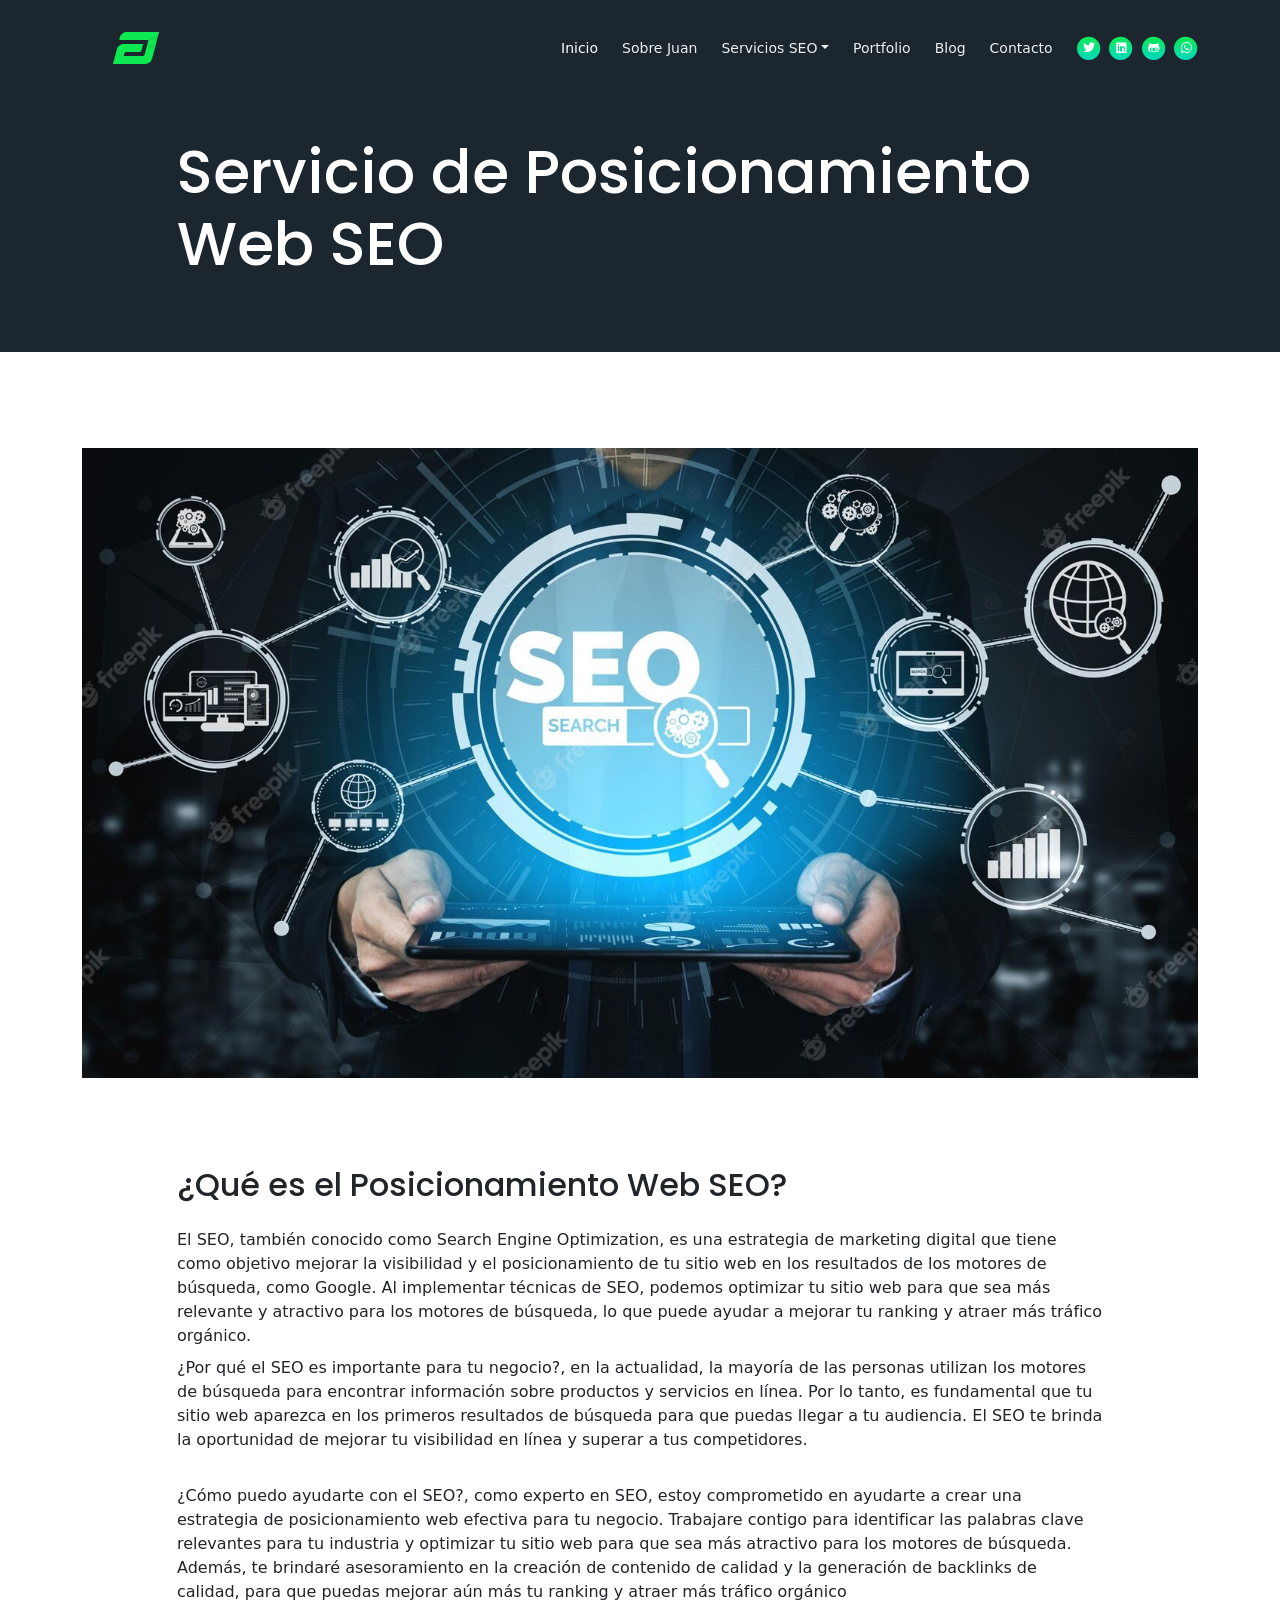
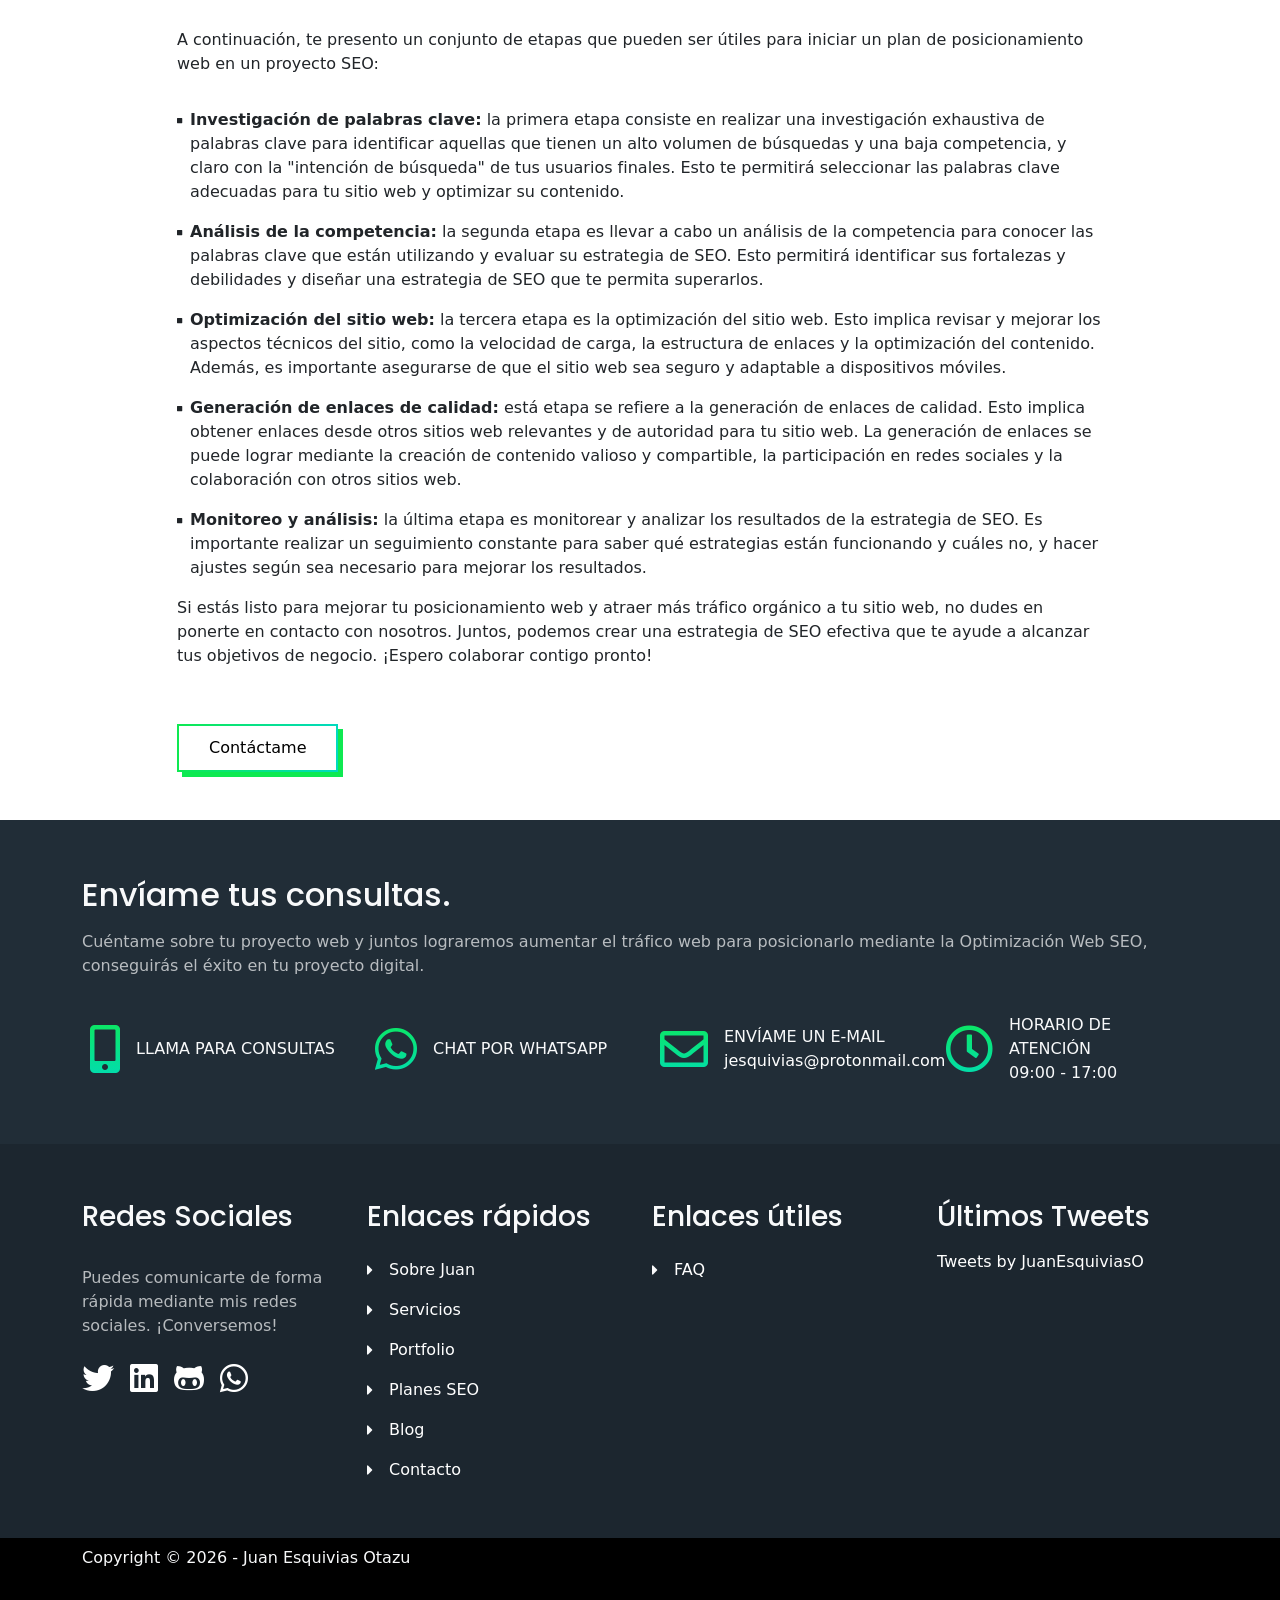
<file: posicionamiento-web.html>
<!DOCTYPE html>
<html lang="es-PE">
<head>

	<!-- Google Tag Manager -->
	<script>(function(w,d,s,l,i){w[l]=w[l]||[];w[l].push({'gtm.start':
	new Date().getTime(),event:'gtm.js'});var f=d.getElementsByTagName(s)[0],
	j=d.createElement(s),dl=l!='dataLayer'?'&l='+l:'';j.async=true;j.src=
	'https://www.googletagmanager.com/gtm.js?id='+i+dl;f.parentNode.insertBefore(j,f);
	})(window,document,'script','dataLayer','GTM-WZT6JT2');</script>
	<!-- End Google Tag Manager -->

	<meta charset="UTF-8">
	<meta name="viewport" content="width=device-width, initial-scale=1">
	<link rel="alternate" hreflang="es" href="https://juanesquiviaso.github.io/posicionamiento-web.html" />
	<link rel="alternate" hreflang="x-default" href="https://juanesquiviaso.github.io/posicionamiento-web.html" />

	<!-- Webpage Title -->
	<title>Posicionamiento Web SEO | Juan Esquivias Consultor SEO</title>

	<!-- SEO Meta Tags -->
	<meta name="description" content="No basta con tener una página web, debes trabajar tu posicionamiento web y optimizar el SEO. Tu negocio online aumentaras sus visitas. ¡Contáctame!" />
	<link rel="canonical" href="https://juanesquiviaso.github.io/posicionamiento-web.html" />
	<meta property="og:locale" content="es_PE" />
	<meta property="og:type" content="website" />	
	<meta property="og:title" content="SEO Técnico - Auditoría Web | Juan Esquivias Consultor SEO"/> <!-- title shown in the actual shared post -->
	<meta property="og:description" content="Juan Esquivias Consultor SEO Técnico me especializo en Posicionamiento Web y en SEO Técnico y Auditoría Web" /> <!-- description shown in the actual shared post -->
	<meta property="og:url" content="https://juanesquiviaso.github.io/posicionamiento-web.html" /> <!-- where do you want your post to link to -->
	<meta property="og:site_name" content="Posicionamiento Web SEO | Juan Esquivias Consultor SEO" /> <!-- website name -->
	<meta property="og:site" content="" /> <!-- website link -->
	<meta property="article:publisher" content="" />
	<meta property="article:modified_time" content="" />
	<meta name="twitter:card" content="summary_large_image"> <!-- to have large image post format in Twitter -->
	<meta name="twitter:site" content="@juanesquiviaso" />
	<meta property="og:image" content="" /> <!-- image link, make sure it's jpg -->
	
	<!-- Vendor CSS Files -->
	<link href="assets/vendor/animate.css/animate.min.css" rel="stylesheet">
  <link href="assets/vendor/aos/aos.css" rel="stylesheet">
  <link href="assets/vendor/bootstrap/css/bootstrap.min.css" rel="stylesheet">
  <link href="assets/vendor/bootstrap-icons/bootstrap-icons.css" rel="stylesheet">
  <link href="assets/vendor/boxicons/css/boxicons.min.css" rel="stylesheet">
  <link href="assets/vendor/glightbox/css/glightbox.min.css" rel="stylesheet">
  <link href="assets/vendor/remixicon/remixicon.css" rel="stylesheet">
  <link href="assets/vendor/swiper/swiper-bundle.min.css" rel="stylesheet">
	<link href="https://maxcdn.bootstrapcdn.com/font-awesome/4.5.0/css/font-awesome.min.css" rel="stylesheet">

	<!-- Styles -->
	<link href="https://fonts.googleapis.com/css2?family=Poppins:wght@400;500;700&display=swap" rel="stylesheet">
	<link href="./css/bootstrap.min.css" rel="stylesheet">
	<link href="./css/fontawesome-all.min.css" rel="stylesheet">
	<link href="./css/aos.min.css" rel="stylesheet">
	<link href="./css/swiper.css" rel="stylesheet">	
	<link href="./css/whatsapp_style.css" rel="stylesheet">
	<link href="./css/style.css" rel="stylesheet">

	<!-- Favicon -->
	<link rel="icon" href="./assets/images/favicon.png">

	<!-- Template Main CSS File -->
  <link href="css/style.css" rel="stylesheet">
</head>

<body>
	<!-- Google Tag Manager (noscript) -->
	<noscript><iframe src="https://www.googletagmanager.com/ns.html?id=GTM-WZT6JT2"
	height="0" width="0" style="display:none;visibility:hidden"></iframe></noscript>
	<!-- End Google Tag Manager (noscript) -->

  <!-- Navigation -->
  <nav id="navbar" class="navbar navbar-expand-lg fixed-top navbar-dark" aria-label="Main navigation">
		<div class="container">
			<!-- Image Logo -->
			<a class="navbar-brand logo-image" href="index.html"><img src="assets/images/logo-min.svg" alt="alternative"></a>

			<!-- Text Logo - Use this if you don't have a graphic logo -->
			<!-- <a class="navbar-brand logo-text" href="index.html">JE</a> -->

			<button class="navbar-toggler p-0 border-0" type="button" id="navbarSideCollapse" aria-label="Toggle navigation">
				<span class="navbar-toggler-icon"></span>
			</button>

			<div class="navbar-collapse offcanvas-collapse" id="navbarsExampleDefault" >
				<ul class="navbar-nav ms-auto navbar-nav-scroll">
					<li class="nav-item">
						<a class="nav-link active" aria-current="page" href="index.html">Inicio</a>
					</li>
					<li class="nav-item">
						<a class="nav-link" href="acerca-de-mi.html" target="_blank">Sobre Juan</a>
					</li>
					<li class="nav-item dropdown">
						<a class="nav-link dropdown-toggle" id="dropdown01" data-bs-toggle="dropdown" aria-expanded="false">Servicios SEO</a>
						<ul class="dropdown-menu" aria-labelledby="dropdown01">
							<li><a class="dropdown-item" href="seo-tecnico.html" target="_blank">SEO Técnico</a></li>
							<li><div class="dropdown-divider"></div></li>
							<li><a class="dropdown-item" href="posicionamiento-web.html" target="_blank">Posicionamiento Web</a></li>
							<li><div class="dropdown-divider"></div></li>
							<li><a class="dropdown-item" href="marketing-contenidos.html" target="_blank">Marketing de Contenidos</a></li>
							<li><div class="dropdown-divider"></div></li>
							<li><a class="dropdown-item" href="diccionario-seo.html" target="_blank">Diccionario SEO</a></li>
							<li><div class="dropdown-divider"></div></li>
						</ul>
					</li>
					<li class="nav-item">
						<a class="nav-link" href="portfolio.html" target="_blank">Portfolio</a>
					</li>
					<li class="nav-item"> 
						<a class="nav-link" href="https://juanesquiviaso.github.io/blog/" target="_blank">Blog</a>
					</li>
					<li class="nav-item">
						<a class="nav-link" href="contacto.html" target="_blank">Contacto</a>
					</li>
				</ul>
				<span class="nav-item social-icons">
					<span class="fa-stack">
						<a href="https://twitter.com/JuanEsquiviasO" target="_blank">
							<i class="fas fa-circle fa-stack-2x"></i>
							<i class="fab fa-twitter fa-stack-1x"></i>
						</a>
					</span>
					<span class="fa-stack">
						<a href="https://pe.linkedin.com/in/juanesquivias" target="_blank">
							<i class="fas fa-circle fa-stack-2x"></i>
							<i class="fab fa-linkedin fa-stack-1x"></i>
						</a>
					</span>
					<span class="fa-stack">
						<a href="https://github.com/JuanEsquiviasO" target="_blank">
							<i class="fas fa-circle fa-stack-2x"></i>
							<i class="fab fa-github-alt fa-stack-1x"></i>
						</a>
					</span>
					<span class="fa-stack">
						<a href="https://api.whatsapp.com/send?phone=51975142790&text=Hola%20%C2%BFC%C3%B3mo%20te%20ayudo?" target="_blank">
							<i class="fas fa-circle fa-stack-2x"></i>
							<i class="fab fa-whatsapp fa-stack-1x"></i>
						</a>
					</span>
				</span>
			</div> <!-- end of navbar-collapse -->
		</div> <!-- end of container -->
	</nav> <!-- end of navbar -->
  <!-- end of navigation -->   

  <!-- Header -->
	<header class="ex-header">
		<div class="container">
			<div class="row">
				<div class="col-xl-10 offset-xl-1">
					<h1>Servicio de Posicionamiento Web SEO</h1>
				</div> <!-- end of col -->
			</div> <!-- end of row -->
		</div> <!-- end of container -->
	</header> <!-- end of ex-header -->
	<!-- end of header -->

	<!-- Hero-->
	<div class="ex-basic-1 pt-5 pb-5">
		<div class="container text-center">
			<div class="row">
				<div class="col-lg-12">
					<img class="img-fluid mt-5 mb-3" src="assets/images/posicionamiento-web.jpg" alt="imagen referida al posicionamiento web">
				</div> <!-- end of col -->
			</div> <!-- end of row -->
		</div> <!-- end of container -->
	</div> <!-- end of ex-basic-1 -->
	<!-- end of basic -->

	<!-- Paragraph 1 -->
	<div class="ex-basic-1 pt-2">
		<div class="container">
			<div class="row">
				<div class="col-xl-10 offset-xl-1">
					<h2 class="my-3">¿Qué es el Posicionamiento Web SEO?</h2>
					<p class="py-2">El SEO, también conocido como Search Engine Optimization, es una estrategia de marketing digital que tiene como objetivo mejorar la visibilidad y el posicionamiento de tu sitio web en los resultados de los motores de búsqueda, como Google. Al implementar técnicas de SEO, podemos optimizar tu sitio web para que sea más relevante y atractivo para los motores de búsqueda, lo que puede ayudar a mejorar tu ranking y atraer más tráfico orgánico.</p>
					<p class="mb-4">¿Por qué el SEO es importante para tu negocio?, en la actualidad, la mayoría de las personas utilizan los motores de búsqueda para encontrar información sobre productos y servicios en línea. Por lo tanto, es fundamental que tu sitio web aparezca en los primeros resultados de búsqueda para que puedas llegar a tu audiencia. El SEO te brinda la oportunidad de mejorar tu visibilidad en línea y superar a tus competidores.</p>
					<p class="mb-4"></p>
				</div> <!-- end of col -->
			</div> <!-- end of row -->
		</div> <!-- end of container -->
	</div> <!-- end of ex-basic-1 -->
	<!-- end of basic -->

	<!-- Paragraph 2 -->
	<div class="ex-basic-1 pt-2 pb-5">
		<div class="container">
			<div class="row">
				<div class="col-xl-10 offset-xl-1">
					<p class="mb-4">¿Cómo puedo ayudarte con el SEO?, como experto en SEO, estoy comprometido en ayudarte a crear una estrategia de posicionamiento web efectiva para tu negocio. Trabajare contigo para identificar las palabras clave relevantes para tu industria y optimizar tu sitio web para que sea más atractivo para los motores de búsqueda. Además, te brindaré asesoramiento en la creación de contenido de calidad y la generación de backlinks de calidad, para que puedas mejorar aún más tu ranking y atraer más tráfico orgánico</p>
					<p class="mb-4">A continuación, te presento un conjunto de etapas que pueden ser útiles para iniciar un plan de posicionamiento web en un proyecto SEO:</p>
					<p class="mb-4"></p>
					<ul class="list-unstyled li-space-lg mb-5">
						<li class="d-flex py-2">
							<i class="fas fa-square"></i>
							<div class="flex-grow-1"><strong>Investigación de palabras clave:</strong> la primera etapa consiste en realizar una investigación exhaustiva de palabras clave para identificar aquellas que tienen un alto volumen de búsquedas y una baja competencia, y claro con la "intención de búsqueda" de tus usuarios finales. Esto te permitirá seleccionar las palabras clave adecuadas para tu sitio web y optimizar su contenido.</div>
						</li>
						<li class="d-flex py-2">
							<i class="fas fa-square"></i>
							<div class="flex-grow-1"><strong>Análisis de la competencia:</strong> la segunda etapa es llevar a cabo un análisis de la competencia para conocer las palabras clave que están utilizando y evaluar su estrategia de SEO. Esto permitirá identificar sus fortalezas y debilidades y diseñar una estrategia de SEO que te permita superarlos.</div>
						</li>
						<li class="d-flex py-2">
							<i class="fas fa-square"></i>
							<div class="flex-grow-1"><strong>Optimización del sitio web:</strong> la tercera etapa es la optimización del sitio web. Esto implica revisar y mejorar los aspectos técnicos del sitio, como la velocidad de carga, la estructura de enlaces y la optimización del contenido. Además, es importante asegurarse de que el sitio web sea seguro y adaptable a dispositivos móviles.</div>
						</li>
						<li class="d-flex py-2">
							<i class="fas fa-square"></i>
							<div class="flex-grow-1"><strong>Generación de enlaces de calidad:</strong> está etapa se refiere a la generación de enlaces de calidad. Esto implica obtener enlaces desde otros sitios web relevantes y de autoridad para tu sitio web. La generación de enlaces se puede lograr mediante la creación de contenido valioso y compartible, la participación en redes sociales y la colaboración con otros sitios web.</div>
						</li>
						<li class="d-flex py-2">
							<i class="fas fa-square"></i>
							<div class="flex-grow-1"><strong>Monitoreo y análisis:</strong> la última etapa es monitorear y analizar los resultados de la estrategia de SEO. Es importante realizar un seguimiento constante para saber qué estrategias están funcionando y cuáles no, y hacer ajustes según sea necesario para mejorar los resultados.</div>
						</li>
						<li class="d-flex py-2">
							<div>Si estás listo para mejorar tu posicionamiento web y atraer más tráfico orgánico a tu sitio web, no dudes en ponerte en contacto con nosotros. Juntos, podemos crear una estrategia de SEO efectiva que te ayude a alcanzar tus objetivos de negocio. ¡Espero colaborar contigo pronto!
							</div>
						</li>
					</ul>		
					<a class="btn btn-tertiary" href="contacto.html" target="_blank">Contáctame</a>
				</div> <!-- end of col -->
			</div> <!-- end of row -->
		</div> <!-- end of container -->
	</div> <!-- end of ex-basic-1 -->
	<!-- end of basic -->

	<!-- Contacto y Location -->
	<section class="location text-light py-5" id="contacto">
		<div class="text-center text-lg-start py-4 pt-lg-0">
			<div class="container">
				<p></p>
				<h2 ref="#plans" class="py-2">Envíame tus consultas.</h2>
				<p class="para-light">Cuéntame sobre tu proyecto web y juntos lograremos aumentar el tráfico web para posicionarlo mediante la Optimización Web SEO, conseguirás el éxito en tu proyecto digital.</p>
			</div>   
		</div>
		<div class="container" data-aos="zoom-in">
			<div class="row">
				<div class="col-lg-3 d-flex align-items-center" >
					<div class="p-2"><i class="fas fa-mobile-alt fa-3x"></i></div>
					<div class="ms-2">
						<span>LLAMA PARA CONSULTAS</span>
						<p></p>
					</div>
				</div>
				<div class="col-lg-3 d-flex align-items-center" >
					<div class="p-2"><a href="https://api.whatsapp.com/send?phone=51975142790&text=Hola!" target="_blank"><i class="fab fa-whatsapp fa-3x"></i></a></div>
					<div class="ms-2">
						<span>CHAT POR WHATSAPP</span>
						<p></p>
					</div>
				</div>
				<div class="col-lg-3 d-flex align-items-center" >
					<div class="p-2"><i class="far fa-envelope fa-3x"></i></div>
					<div class="ms-2">
						<span>ENVÍAME UN E-MAIL</span>
						<a href="mailto:jesquivias@protonmail.com">jesquivias@protonmail.com</a>
					</div>
				</div>
				<div class="col-lg-3 d-flex align-items-center" >
					<div class="p-2"><i class="far fa-clock fa-3x"></i></div>
					<div class="ms-2">
						<span>HORARIO DE ATENCIÓN</span>
						<p>09:00 - 17:00</p>
					</div>
				</div>
			</div> <!-- end of row -->
		</div> <!-- end of container -->
	</section> <!-- end of location -->

	<!-- Footer -->
	<section class="footer text-light">
		<div class="container">
			<div class="row" data-aos="fade-right">
				<div class="col-lg-3 py-4 py-md-5">
					<div class="d-flex align-items-center">
						<h3 class="py-2">Redes Sociales</h3>
					</div>
					<p class="py-3 para-light">Puedes comunicarte de forma rápida mediante mis redes sociales. ¡Conversemos!</p>
					<div class="d-flex">
						<div class="me-3">
							<a href="https://twitter.com/JuanEsquiviasO" target="_blank">
								<i class="fab fa-twitter fa-2x py-2"></i>
							</a>
						</div>
						<div class="me-3">
							<a href="https://pe.linkedin.com/in/juanesquivias" target="_blank">
								<i class="fab fa-linkedin fa-2x py-2"></i>
							</a>
						</div>
						<div class="me-3">
							<a href="https://github.com/JuanEsquiviasO" target="_blank">
								<i class="fab fa-github-alt fa-2x py-2"></i>
							</a>
						</div>
						<div class="me-3">
							<a href="https://api.whatsapp.com/send?phone=51975142790&text=Hola%20Juan!" target="_blank">
								<i class="fab fa-whatsapp fa-2x py-2"></i>
							</a>
						</div>
					</div>
				</div> <!-- end of col -->

				<div class="col-lg-3 py-4 py-md-5">
					<div>
						<h3 class="py-2">Enlaces rápidos</h3>
						<div class="d-flex align-items-center py-2">
							<i class="fas fa-caret-right"></i>
							<a href="acerca-de-mi.html" target="_blank"><p class="ms-3">Sobre Juan</p></a>
						</div>
						<div class="d-flex align-items-center py-2">
							<i class="fas fa-caret-right"></i>
							<a href="#services"><p class="ms-3">Servicios</p></a>
						</div>
						<div class="d-flex align-items-center py-2">
							<i class="fas fa-caret-right"></i>
							<a href="portfolio.html" target="_blank"><p class="ms-3">Portfolio</p></a>
						</div>
						<div class="d-flex align-items-center py-2">
							<i class="fas fa-caret-right"></i>
							<a href="#plans"><p class="ms-3">Planes SEO</p></a>
						</div>
						<div class="d-flex align-items-center py-2">
							<i class="fas fa-caret-right"></i>
							<a href="https://juanesquiviaso.github.io/blog/" target="_blank"><p class="ms-3">Blog</p></a>
						</div>
						<div class="d-flex align-items-center py-2">
							<i class="fas fa-caret-right"></i>
							<a href="contacto.html" target="_blank"><p class="ms-3">Contacto</p></a>
						</div>
					</div>
				</div> <!-- end of col -->

				<div class="col-lg-3 py-4 py-md-5">
					<div>
						<h3 class="py-2">Enlaces útiles</h3>
						<div class="d-flex align-items-center py-2">
							<i class="fas fa-caret-right"></i>
							<a href="#your-link" target="_blank"><p class="ms-3">FAQ</p></a>
						</div>
					</div>
				</div> <!-- end of col -->

				<div class="col-lg-3 py-4 py-md-5">
					<div class="d-flex align-items-center">
						<!-- <h4>Newsletter</h4> -->
						<div class="widget widget_tweets">
							<h3 class="widget-title py-2">Últimos Tweets</h3>
							<ul id="twitter">
								<a class="twitter-timeline" data-lang="en" data-width="310" data-height="300" data-theme="dark" href="https://twitter.com/JuanEsquiviasO?ref_src=twsrc%5Etfw">Tweets by JuanEsquiviasO</a> <script async src="https://platform.twitter.com/widgets.js" charset="utf-8"></script>
								<script>!function(d,s,id){var js,fjs=d.getElementsByTagName(s)[0],p=/^http:/.test(d.location)?'http':'https';if(!d.getElementById(id)){js=d.createElement(s);js.id=id;js.src=p+"://platform.twitter.com/widgets.js";fjs.parentNode.insertBefore(js,fjs);}}(document,"script","twitter-wjs");</script>
							</ul>
						</div>
					</div>
				</div> <!-- end of col -->
			</div> <!-- end of row -->
		</div> <!-- end of container -->
	</section> <!-- end of footer -->

	<!-- Bottom -->
	<div class="bottom py-2 text-light" >
		<div class="container d-flex justify-content-between">
			<div>
				<p>Copyright © 2026 - Juan Esquivias Otazu</p><br>
					<!-- <p>Distributed by: <a href="https://themewagon.com/">Themewagon</a></p> -->
			</div>
			<div>
				<!-- <i class="fab fa-cc-visa fa-lg p-1"></i>
				<i class="fab fa-cc-mastercard fa-lg p-1"></i>
				<i class="fab fa-cc-paypal fa-lg p-1"></i>
				<i class="fab fa-cc-amazon-pay fa-lg p-1"></i> -->
			</div>
		</div> <!-- end of container -->
	</div> <!-- end of bottom -->

	<!-- Back To Top Button -->
	<button onclick="topFunction()" id="myBtn">
		<img src="assets/images/up-arrow.png" alt="alternative">
	</button>
	<!-- end of back to top button -->

	<!-- Scripts -->
	<script src="./js/bootstrap.min.js"></script><!-- Bootstrap framework -->
	<script src="./js/purecounter.min.js"></script> <!-- Purecounter counter for statistics numbers -->
	<script src="./js/swiper.min.js"></script><!-- Swiper for image and text sliders -->
	<script src="./js/aos.js"></script><!-- AOS on Animation Scroll -->
	<script src="./js/script.js"></script>  <!-- Custom scripts -->

	<!-- Vendor JS Files -->
	<script src="./assets/vendor/bootstrap/js/bootstrap.bundle.min.js"></script>
	<script src="./assets/vendor/glightbox/js/glightbox.min.js"></script>
	<script src="./assets/vendor/isotope-layout/isotope.pkgd.min.js"></script>
	<script src="./assets/vendor/php-email-form/validate.js"></script>
	<script src="./assets/vendor/purecounter/purecounter.js"></script>
	<script src="./assets/vendor/aos/aos.js"></script> -->
	<script src="./assets/vendor/swiper/swiper-bundle.min.js"></script>
	<script src="./assets/vendor/waypoints/noframework.waypoints.js"></script>

	<!-- Template Main JS File -->
	<script src="./js/main.js"></script>
</body>
</html>
</file>
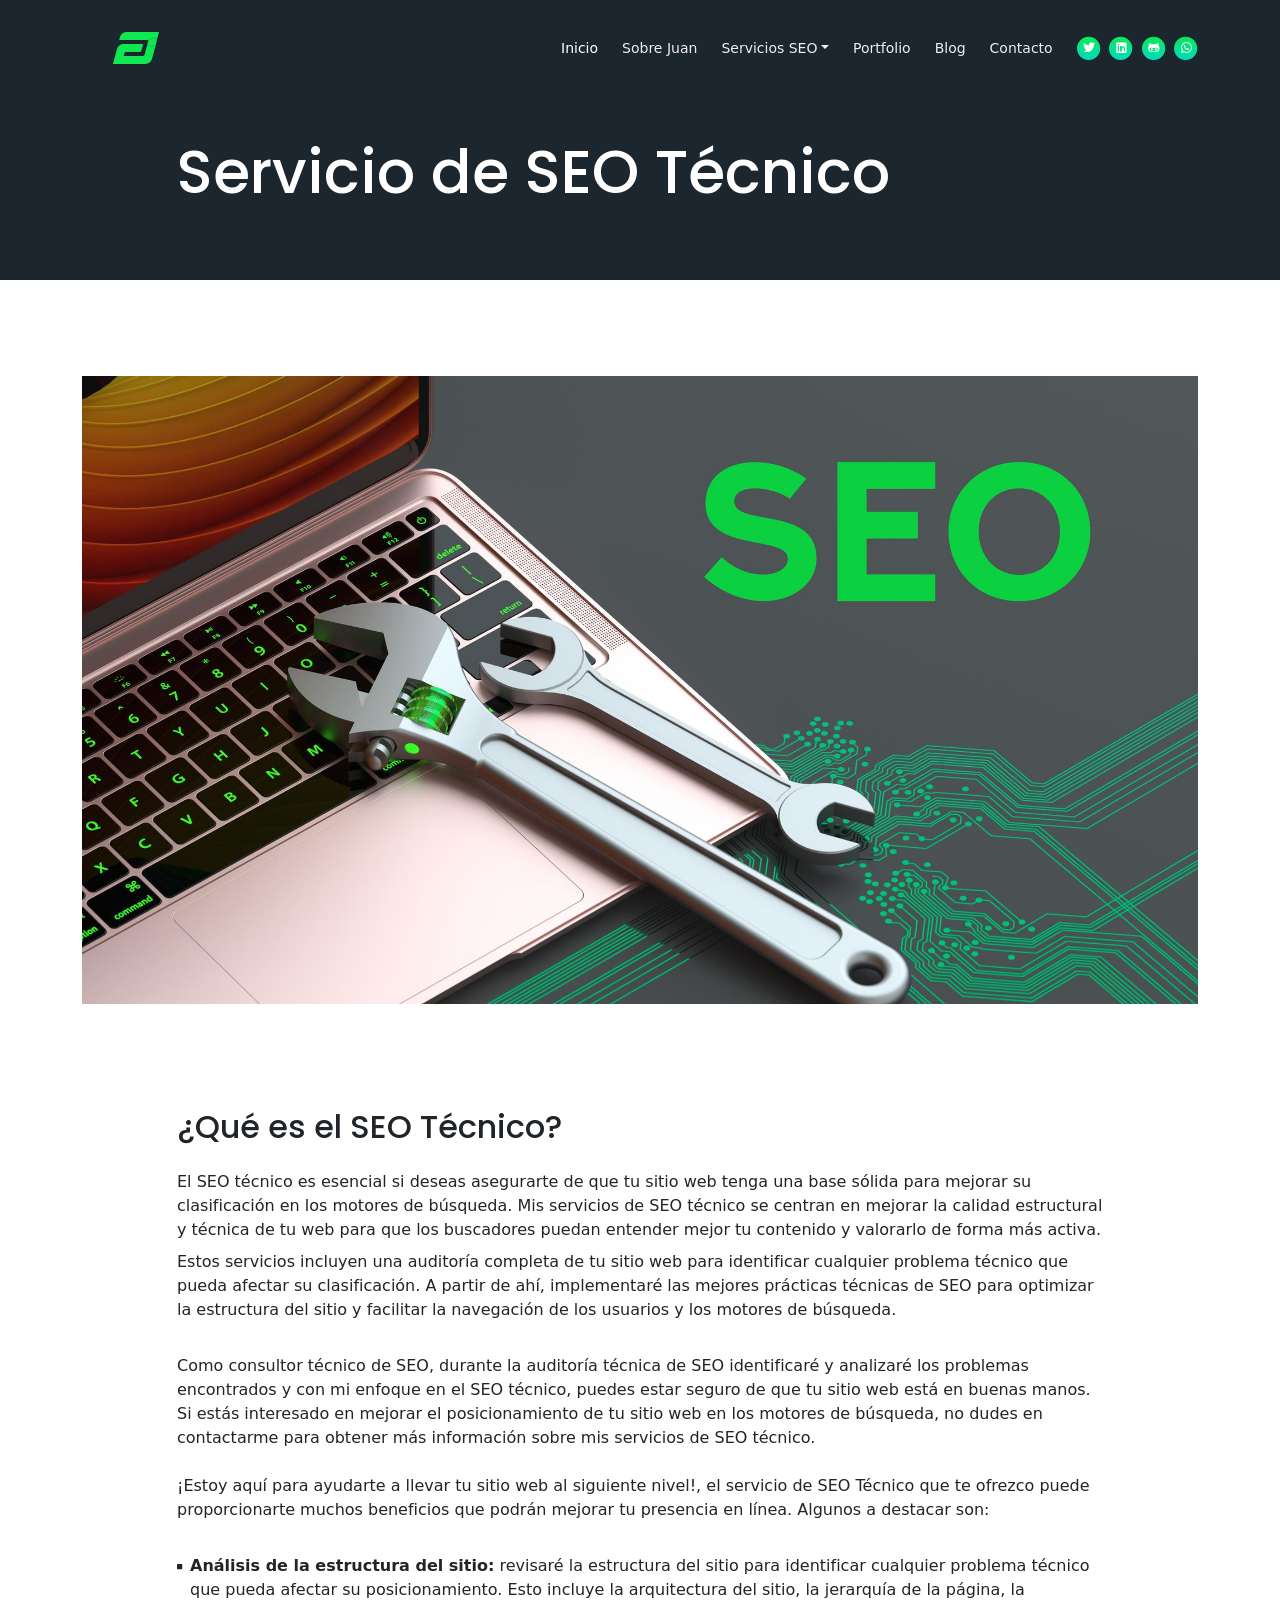
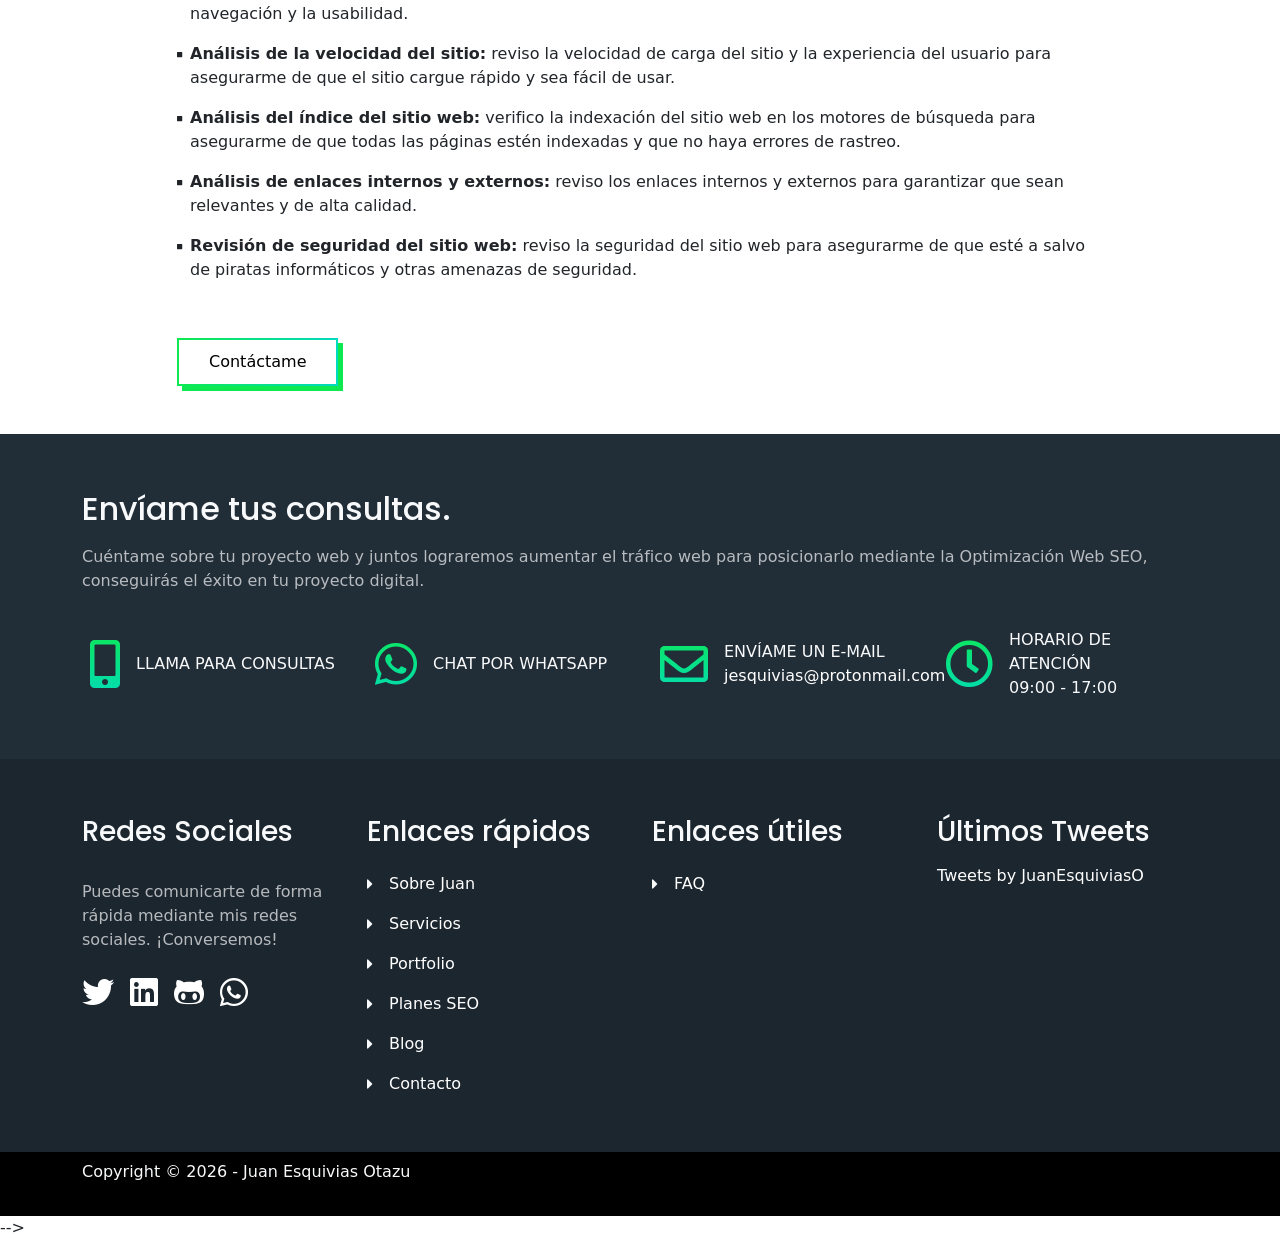
<file: seo-tecnico.html>
<!DOCTYPE html>
<html lang="es-PE">
<head>

	<!-- Google Tag Manager -->
	<script>(function(w,d,s,l,i){w[l]=w[l]||[];w[l].push({'gtm.start':
	new Date().getTime(),event:'gtm.js'});var f=d.getElementsByTagName(s)[0],
	j=d.createElement(s),dl=l!='dataLayer'?'&l='+l:'';j.async=true;j.src=
	'https://www.googletagmanager.com/gtm.js?id='+i+dl;f.parentNode.insertBefore(j,f);
	})(window,document,'script','dataLayer','GTM-WZT6JT2');</script>
	<!-- End Google Tag Manager -->

	<meta charset="UTF-8">
	<meta name="viewport" content="width=device-width, initial-scale=1">
	<link rel="alternate" hreflang="es" href="https://juanesquiviaso.github.io/seo-tecnico.html" />
	<link rel="alternate" hreflang="x-default" href="https://juanesquiviaso.github.io/seo-tecnico.html" />

	<!-- Webpage Title -->
	<title>SEO Técnico - Auditoría Web | Juan Esquivias Consultor SEO</title>

	<!-- SEO Meta Tags -->
	<meta name="description" content="Auditoría SEO Técnico que ayudará a localizar y optimizar errores existentes en tu web y que están impidiendo las visitas en tu web. ¡Contáctame!" />
	<link rel="canonical" href="https://juanesquiviaso.github.io/seo-tecnico.html" />
	<meta property="og:locale" content="es_PE" />
	<meta property="og:type" content="website" />	
	<meta property="og:title" content="SEO Técnico - Auditoría Web | Juan Esquivias Consultor SEO"/> <!-- title shown in the actual shared post -->
	<meta property="og:description" content="Juan Esquivias Consultor SEO Técnico me especializo en Posicionamiento Web y en SEO Técnico y Auditoría Web" /> <!-- description shown in the actual shared post -->
	<meta property="og:url" content="https://juanesquiviaso.github.io/seo-tecnico.html" /> <!-- where do you want your post to link to -->
	<meta property="og:site_name" content="SEO Técnico - Auditoría Web | Juan Esquivias Consultor SEO" /> <!-- website name -->
	<meta property="og:site" content="" /> <!-- website link -->
	<meta property="article:publisher" content="" />
	<meta property="article:modified_time" content="" />
	<meta name="twitter:card" content="summary_large_image"> <!-- to have large image post format in Twitter -->
	<meta name="twitter:site" content="@juanesquiviaso" />
	<meta property="og:image" content="" /> <!-- image link, make sure it's jpg -->
	
	<!-- Vendor CSS Files -->
	<link href="assets/vendor/animate.css/animate.min.css" rel="stylesheet">
  <link href="assets/vendor/aos/aos.css" rel="stylesheet">
  <link href="assets/vendor/bootstrap/css/bootstrap.min.css" rel="stylesheet">
  <link href="assets/vendor/bootstrap-icons/bootstrap-icons.css" rel="stylesheet">
  <link href="assets/vendor/boxicons/css/boxicons.min.css" rel="stylesheet">
  <link href="assets/vendor/glightbox/css/glightbox.min.css" rel="stylesheet">
  <link href="assets/vendor/remixicon/remixicon.css" rel="stylesheet">
  <link href="assets/vendor/swiper/swiper-bundle.min.css" rel="stylesheet">
	<link href="https://maxcdn.bootstrapcdn.com/font-awesome/4.5.0/css/font-awesome.min.css" rel="stylesheet">

	<!-- Styles -->
	<link href="https://fonts.googleapis.com/css2?family=Poppins:wght@400;500;700&display=swap" rel="stylesheet">
	<link href="./css/bootstrap.min.css" rel="stylesheet">
	<link href="./css/fontawesome-all.min.css" rel="stylesheet">
	<link href="./css/aos.min.css" rel="stylesheet">
	<link href="./css/swiper.css" rel="stylesheet">	
	<link href="./css/whatsapp_style.css" rel="stylesheet">
	<link href="./css/style.css" rel="stylesheet">

	<!-- Favicon -->
	<link rel="icon" href="./assets/images/favicon.png">

	<!-- Template Main CSS File -->
  <link href="css/style.css" rel="stylesheet">
</head>

<body>
	<!-- Google Tag Manager (noscript) -->
	<noscript><iframe src="https://www.googletagmanager.com/ns.html?id=GTM-WZT6JT2"
	height="0" width="0" style="display:none;visibility:hidden"></iframe></noscript>
	<!-- End Google Tag Manager (noscript) -->

	<!-- Navigation -->
  <nav id="navbar" class="navbar navbar-expand-lg fixed-top navbar-dark" aria-label="Main navigation">
		<div class="container">
			<!-- Image Logo -->
			<a class="navbar-brand logo-image" href="index.html"><img src="assets/images/logo-min.svg" alt="alternative"></a>

			<!-- Text Logo - Use this if you don't have a graphic logo -->
			<!-- <a class="navbar-brand logo-text" href="index.html">JE</a> -->

			<button class="navbar-toggler p-0 border-0" type="button" id="navbarSideCollapse" aria-label="Toggle navigation">
				<span class="navbar-toggler-icon"></span>
			</button>

			<div class="navbar-collapse offcanvas-collapse" id="navbarsExampleDefault" >
				<ul class="navbar-nav ms-auto navbar-nav-scroll">
					<li class="nav-item">
						<a class="nav-link active" aria-current="page" href="index.html">Inicio</a>
					</li>
					<li class="nav-item">
						<a class="nav-link" href="acerca-de-mi.html" target="_blank">Sobre Juan</a>
					</li>
					<li class="nav-item dropdown">
						<a class="nav-link dropdown-toggle" id="dropdown01" data-bs-toggle="dropdown" aria-expanded="false">Servicios SEO</a>
						<ul class="dropdown-menu" aria-labelledby="dropdown01">
							<li><a class="dropdown-item" href="seo-tecnico.html" target="_blank">SEO Técnico</a></li>
							<li><div class="dropdown-divider"></div></li>
							<li><a class="dropdown-item" href="posicionamiento-web.html" target="_blank">Posicionamiento Web</a></li>
							<li><div class="dropdown-divider"></div></li>
							<li><a class="dropdown-item" href="marketing-contenidos.html" target="_blank">Marketing de Contenidos</a></li>
							<li><div class="dropdown-divider"></div></li>
							<li><a class="dropdown-item" href="diccionario-seo.html" target="_blank">Diccionario SEO</a></li>
							<li><div class="dropdown-divider"></div></li>
						</ul>
					</li>
					<li class="nav-item">
						<a class="nav-link" href="portfolio.html" target="_blank">Portfolio</a>
					</li>
					<li class="nav-item"> 
						<a class="nav-link" href="https://juanesquiviaso.github.io/blog/" target="_blank">Blog</a>
					</li>
					<li class="nav-item">
						<a class="nav-link" href="contacto.html" target="_blank">Contacto</a>
					</li>
				</ul>
				<span class="nav-item social-icons">
					<span class="fa-stack">
						<a href="https://twitter.com/JuanEsquiviasO" target="_blank">
							<i class="fas fa-circle fa-stack-2x"></i>
							<i class="fab fa-twitter fa-stack-1x"></i>
						</a>
					</span>
					<span class="fa-stack">
						<a href="https://pe.linkedin.com/in/juanesquivias" target="_blank">
							<i class="fas fa-circle fa-stack-2x"></i>
							<i class="fab fa-linkedin fa-stack-1x"></i>
						</a>
					</span>
					<span class="fa-stack">
						<a href="https://github.com/JuanEsquiviasO" target="_blank">
							<i class="fas fa-circle fa-stack-2x"></i>
							<i class="fab fa-github-alt fa-stack-1x"></i>
						</a>
					</span>
					<span class="fa-stack">
						<a href="https://api.whatsapp.com/send?phone=51975142790&text=Hola%20%C2%BFC%C3%B3mo%20te%20ayudo?" target="_blank">
							<i class="fas fa-circle fa-stack-2x"></i>
							<i class="fab fa-whatsapp fa-stack-1x"></i>
						</a>
					</span>
				</span>
			</div> <!-- end of navbar-collapse -->
		</div> <!-- end of container -->
	</nav> <!-- end of navbar -->
  <!-- end of navigation --> 

  <!-- Header -->
	<header class="ex-header">
		<div class="container">
			<div class="row">
				<div class="col-xl-10 offset-xl-1">
					<h1>Servicio de SEO Técnico</h1>
				</div> <!-- end of col -->
			</div> <!-- end of row -->
		</div> <!-- end of container -->
	</header> <!-- end of ex-header -->
	<!-- end of header -->

	<!-- Hero-->
	<div class="ex-basic-1 pt-5 pb-5">
		<div class="container text-center">
			<div class="row">
				<div class="col-lg-12">
					<img class="img-fluid mt-5 mb-3" src="assets/images/seo-tecnico.jpg" alt="imagen referido a servicio de SEO Técnico">
				</div> <!-- end of col -->
			</div> <!-- end of row -->
		</div> <!-- end of container -->
	</div> <!-- end of ex-basic-1 -->
	<!-- end of basic -->

	<!-- Paragraph 1 --> 
	<div class="ex-basic-1 pt-4">
		<div class="container">
			<div class="row">
				<div class="col-xl-10 offset-xl-1">
					<h2 class="my-3">¿Qué es el SEO Técnico?</h2>
					<p class="py-2">El SEO técnico es esencial si deseas asegurarte de que tu sitio web tenga una base sólida para mejorar su clasificación en los motores de búsqueda. Mis servicios de SEO técnico se centran en mejorar la calidad estructural y técnica de tu web para que los buscadores puedan entender mejor tu contenido y valorarlo de forma más activa.</p>
					<p class="mb-4">Estos servicios incluyen una auditoría completa de tu sitio web para identificar cualquier problema técnico que pueda afectar su clasificación. A partir de ahí, implementaré las mejores prácticas técnicas de SEO para optimizar la estructura del sitio y facilitar la navegación de los usuarios y los motores de búsqueda.</p>
					<p class="mb-4"></p>
				</div> <!-- end of col -->
			</div> <!-- end of row -->
		</div> <!-- end of container -->
	</div> <!-- end of ex-basic-1 -->
	<!-- end of basic -->

	<!-- Paragraph 2 -->
	<div class="ex-basic-1 pt-2 pb-5">
		<div class="container">
			<div class="row">
				<div class="col-xl-10 offset-xl-1">
					<p class="mb-4">Como consultor técnico de SEO, durante la auditoría técnica de SEO identificaré y analizaré los problemas encontrados y con mi enfoque en el SEO técnico, puedes estar seguro de que tu sitio web está en buenas manos. Si estás interesado en mejorar el posicionamiento de tu sitio web en los motores de búsqueda, no dudes en contactarme para obtener más información sobre mis servicios de SEO técnico.</p>
					<p class="mb-4">¡Estoy aquí para ayudarte a llevar tu sitio web al siguiente nivel!, el servicio de SEO Técnico que te ofrezco puede proporcionarte muchos beneficios que podrán mejorar tu presencia en línea. Algunos a destacar son:</p>
					<ul class="list-unstyled li-space-lg mb-5">
						<li class="d-flex py-2">
							<i class="fas fa-square"></i>
							<div class="flex-grow-1"><strong>Análisis de la estructura del sitio:</strong> revisaré la estructura del sitio para identificar cualquier problema técnico que pueda afectar su posicionamiento. Esto incluye la arquitectura del sitio, la jerarquía de la página, la navegación y la usabilidad.</div>
						</li>
						<li class="d-flex py-2">
							<i class="fas fa-square"></i>
							<div class="flex-grow-1"><strong>Análisis de la velocidad del sitio:</strong>   reviso la velocidad de carga del sitio y la experiencia del usuario para asegurarme de que el sitio cargue rápido y sea fácil de usar.</div>
						</li>
						<li class="d-flex py-2">
							<i class="fas fa-square"></i>
							<div class="flex-grow-1"><strong>Análisis del índice del sitio web:</strong>  verifico la indexación del sitio web en los motores de búsqueda para asegurarme de que todas las páginas estén indexadas y que no haya errores de rastreo.</div>
						</li>
						<li class="d-flex py-2">
							<i class="fas fa-square"></i>
							<div class="flex-grow-1"><strong>Análisis de enlaces internos y externos:</strong>  reviso los enlaces internos y externos para garantizar que sean relevantes y de alta calidad.</div>
						</li>
						<li class="d-flex py-2">
							<i class="fas fa-square"></i>
							<div class="flex-grow-1"><strong>Revisión de seguridad del sitio web:</strong> reviso la seguridad del sitio web para asegurarme de que esté a salvo de piratas informáticos y otras amenazas de seguridad.</div>
						</li>
					</ul>		
					<a class="btn btn-tertiary" href="contacto.html" target="_blank">Contáctame</a>
				</div> <!-- end of col -->
			</div> <!-- end of row -->
		</div> <!-- end of container -->
	</div> <!-- end of ex-basic-1 -->
	<!-- end of basic -->

	<!-- Contacto y Location -->
	<section class="location text-light py-5" id="contacto">
		<div class="text-center text-lg-start py-4 pt-lg-0">
			<div class="container">
				<p></p>
				<h2 ref="#plans" class="py-2">Envíame tus consultas.</h2>
				<p class="para-light">Cuéntame sobre tu proyecto web y juntos lograremos aumentar el tráfico web para posicionarlo mediante la Optimización Web SEO, conseguirás el éxito en tu proyecto digital.</p>
			</div>   
		</div>
		<div class="container" data-aos="zoom-in">
			<div class="row">
				<div class="col-lg-3 d-flex align-items-center" >
					<div class="p-2"><i class="fas fa-mobile-alt fa-3x"></i></div>
					<div class="ms-2">
						<span>LLAMA PARA CONSULTAS</span>
						<p></p>
					</div>
				</div>
				<div class="col-lg-3 d-flex align-items-center" >
					<div class="p-2"><a href="https://api.whatsapp.com/send?phone=51975142790&text=Hola!" target="_blank"><i class="fab fa-whatsapp fa-3x"></i></a></div>
					<div class="ms-2">
						<span>CHAT POR WHATSAPP</span>
						<p></p>
					</div>
				</div>
				<div class="col-lg-3 d-flex align-items-center" >
					<div class="p-2"><i class="far fa-envelope fa-3x"></i></div>
					<div class="ms-2">
						<span>ENVÍAME UN E-MAIL</span>
						<a href="mailto:jesquivias@protonmail.com">jesquivias@protonmail.com</a>
					</div>
				</div>
				<div class="col-lg-3 d-flex align-items-center" >
					<div class="p-2"><i class="far fa-clock fa-3x"></i></div>
					<div class="ms-2">
						<span>HORARIO DE ATENCIÓN</span>
						<p>09:00 - 17:00</p>
					</div>
				</div>
			</div> <!-- end of row -->
		</div> <!-- end of container -->
	</section> <!-- end of location -->

	<!-- Footer -->
	<section class="footer text-light">
		<div class="container">
			<div class="row" data-aos="fade-right">
				<div class="col-lg-3 py-4 py-md-5">
					<div class="d-flex align-items-center">
						<h3 class="py-2">Redes Sociales</h3>
					</div>
					<p class="py-3 para-light">Puedes comunicarte de forma rápida mediante mis redes sociales. ¡Conversemos!</p>
					<div class="d-flex">
						<div class="me-3">
							<a href="https://twitter.com/JuanEsquiviasO" target="_blank">
								<i class="fab fa-twitter fa-2x py-2"></i>
							</a>
						</div>
						<div class="me-3">
							<a href="https://pe.linkedin.com/in/juanesquivias" target="_blank">
								<i class="fab fa-linkedin fa-2x py-2"></i>
							</a>
						</div>
						<div class="me-3">
							<a href="https://github.com/JuanEsquiviasO" target="_blank">
								<i class="fab fa-github-alt fa-2x py-2"></i>
							</a>
						</div>
						<div class="me-3">
							<a href="https://api.whatsapp.com/send?phone=51975142790&text=Hola%20Juan!" target="_blank">
								<i class="fab fa-whatsapp fa-2x py-2"></i>
							</a>
						</div>
					</div>
				</div> <!-- end of col -->

				<div class="col-lg-3 py-4 py-md-5">
					<div>
						<h3 class="py-2">Enlaces rápidos</h3>
						<div class="d-flex align-items-center py-2">
							<i class="fas fa-caret-right"></i>
							<a href="acerca-de-mi.html" target="_blank"><p class="ms-3">Sobre Juan</p></a>
						</div>
						<div class="d-flex align-items-center py-2">
							<i class="fas fa-caret-right"></i>
							<a href="#services"><p class="ms-3">Servicios</p></a>
						</div>
						<div class="d-flex align-items-center py-2">
							<i class="fas fa-caret-right"></i>
							<a href="portfolio.html" target="_blank"><p class="ms-3">Portfolio</p></a>
						</div>
						<div class="d-flex align-items-center py-2">
							<i class="fas fa-caret-right"></i>
							<a href="#plans"><p class="ms-3">Planes SEO</p></a>
						</div>
						<div class="d-flex align-items-center py-2">
							<i class="fas fa-caret-right"></i>
							<a href="https://juanesquiviaso.github.io/blog/" target="_blank"><p class="ms-3">Blog</p></a>
						</div>
						<div class="d-flex align-items-center py-2">
							<i class="fas fa-caret-right"></i>
							<a href="contacto.html" target="_blank"><p class="ms-3">Contacto</p></a>
						</div>
					</div>
				</div> <!-- end of col -->

				<div class="col-lg-3 py-4 py-md-5">
					<div>
						<h3 class="py-2">Enlaces útiles</h3>
						<div class="d-flex align-items-center py-2">
							<i class="fas fa-caret-right"></i>
							<a href="#your-link" target="_blank"><p class="ms-3">FAQ</p></a>
						</div>
					</div>
				</div> <!-- end of col -->

				<div class="col-lg-3 py-4 py-md-5">
					<div class="d-flex align-items-center">
						<!-- <h4>Newsletter</h4> -->
						<div class="widget widget_tweets">
							<h3 class="widget-title py-2">Últimos Tweets</h3>
							<ul id="twitter">
								<a class="twitter-timeline" data-lang="en" data-width="310" data-height="300" data-theme="dark" href="https://twitter.com/JuanEsquiviasO?ref_src=twsrc%5Etfw">Tweets by JuanEsquiviasO</a> <script async src="https://platform.twitter.com/widgets.js" charset="utf-8"></script>
								<script>!function(d,s,id){var js,fjs=d.getElementsByTagName(s)[0],p=/^http:/.test(d.location)?'http':'https';if(!d.getElementById(id)){js=d.createElement(s);js.id=id;js.src=p+"://platform.twitter.com/widgets.js";fjs.parentNode.insertBefore(js,fjs);}}(document,"script","twitter-wjs");</script>
							</ul>
						</div>
					</div>
				</div> <!-- end of col -->
			</div> <!-- end of row -->
		</div> <!-- end of container -->
	</section> <!-- end of footer -->

	<!-- Bottom -->
	<div class="bottom py-2 text-light" >
		<div class="container d-flex justify-content-between">
			<div>
				<p>Copyright © 2026 - Juan Esquivias Otazu</p><br>
					<!-- <p>Distributed by: <a href="https://themewagon.com/">Themewagon</a></p> -->
			</div>
			<div>
				<!-- <i class="fab fa-cc-visa fa-lg p-1"></i>
				<i class="fab fa-cc-mastercard fa-lg p-1"></i>
				<i class="fab fa-cc-paypal fa-lg p-1"></i>
				<i class="fab fa-cc-amazon-pay fa-lg p-1"></i> -->
			</div>
		</div> <!-- end of container -->
	</div> <!-- end of bottom -->


	<!-- Back To Top Button -->
	<button onclick="topFunction()" id="myBtn">
			<img src="assets/images/up-arrow.png" alt="alternative">
	</button>
	<!-- end of back to top button -->

	<!-- Scripts -->
	<script src="./js/bootstrap.min.js"></script><!-- Bootstrap framework -->
	<script src="./js/purecounter.min.js"></script> <!-- Purecounter counter for statistics numbers -->
	<script src="./js/swiper.min.js"></script><!-- Swiper for image and text sliders -->
	<script src="./js/aos.js"></script><!-- AOS on Animation Scroll -->
	<script src="./js/script.js"></script>  <!-- Custom scripts -->

	<!-- Vendor JS Files -->
	<script src="./assets/vendor/bootstrap/js/bootstrap.bundle.min.js"></script>
	<script src="./assets/vendor/glightbox/js/glightbox.min.js"></script>
	<script src="./assets/vendor/isotope-layout/isotope.pkgd.min.js"></script>
	<script src="./assets/vendor/php-email-form/validate.js"></script>
	<script src="./assets/vendor/purecounter/purecounter.js"></script>
	<script src="./assets/vendor/aos/aos.js"></script> -->
	<script src="./assets/vendor/swiper/swiper-bundle.min.js"></script>
	<script src="./assets/vendor/waypoints/noframework.waypoints.js"></script>

	<!-- Template Main JS File -->
	<script src="./js/main.js"></script>
</body>
</html>
</file>
<file: css/whatsapp_style.css>
.float{
	position:fixed;
	width:60px;
	height:60px;
	bottom:130px;
	right:30px;
	background-color:#25d366;
	color:white;
	border-radius:50px;
	text-align:center;
  font-size:30px;
	box-shadow: 2px 2px 3px #999;
  z-index:100;
}
.float:hover {
	text-decoration: none;
	color: #25d366;
  background-color:#fff;
}

.my-float{
	margin-top:16px;
}
</file>
<file: css/style.css>
/* Description: Mskillster CSS file */

/*****************************************
Table Of Contents:
- General Styles
- Navigation
- Homef.se
- Information
- Button
- Services
- Plans
- Testimonials
- Newsletter
- Back To Top Button
- Extra Pages
- Media Queries
******************************************/


/**************************/
/*     General Styles     */
/**************************/


:root {
	--primary: #1c262f;
	--primary-light: #212d37;
	--primary-shadow: #414C56;
	--secondary: #0ee951;
	--tertiary: #00dabf;
	--gradient: linear-gradient(to right, #0ee951, #00dabf);
}

h1,
h2,
h3,
h4,
h5,
h6 {
	font-family: "Poppins", sans-serif;
	/* padding: 2px 0 20px; */
}

h1 {
	font-size: 60px;
	font-weight: 500;
}


button {
	font-family: sans-serif;
}

p,
ul,
h4 {
	margin: 0;
	padding: 0;
}

a {
	color: white;
	text-decoration: none;
}

li {
  	list-style-type: none;
}


/* Section Background */
.home,
.about,
.services,
.clients,
.work,
.contact {
	/* height: 110vh; */
	position: relative;
}

.services,
.work,
.clients,
.contact,
.testimonial,
.footer {
  	background-color: var(--primary);
}

.about,
.plans,
.company,
.newsletter,
.location {
  	background-color: var(--primary-light);
}

.bottom {
  	background-color: black;
}

.ilum {
	color: #ffffff;
 }

/* Gradient Border And Background On Icons */
.home_text,
.home .fas,
.plans .far,
.information .fas,
.work .fas,
.services .fas,
.location .fab,
.location .far,
.location .fas {
	padding: 15px 0;
	background: -webkit-gradient(
		linear,
		left top,
		left bottom,
		from(#0ee951),
		to(#00dabf)
	);
	background-clip: text;
	-webkit-background-clip: text;
	-webkit-text-fill-color: transparent;
}

.navbar-nav a:hover,
.footer a:hover,
.footer .fab:hover {
	cursor: pointer;
	background: var(--gradient);
	background-clip: text;
	-webkit-background-clip: text;
	-webkit-text-fill-color: transparent;
}

.contact {
	color: #ffffff;
	padding: 70px;
}


/**********************/
/*     Navigation     */
/**********************/
.navbar {
	font-weight: 500;
	font-size: 0.875rem;
	line-height: 0.875rem;
	background-color: var(--primary);
	box-shadow: 0 1px 6px 0 rgba(0, 0, 0, 0.025);
}

.navbar .navbar-brand {
	padding-top: 0.25rem;
	padding-bottom: 0.25rem;
}

.navbar .logo-image img {
	width: 108px;
	height: 32px;
}

.navbar .logo-text {
	color: #fff;
	font-weight: 500;
	line-height: 1rem;
	font-size: 1.575rem;
	text-decoration: none;
}

.offcanvas-collapse {
	position: fixed;
	top: 2.75rem; /* adjusts the height between the top of the page and the offcanvas menu */
	bottom: 0;
	left: 100%;
	width: 100%;
	overflow-y: auto;
	visibility: hidden;
	padding-right: 1rem;
	padding-left: 1rem;
	background-color: var(--primary);
	transition: transform 0.2s ease-in-out, visibility 0.2s ease-in-out;
}

.offcanvas-collapse.open {
	visibility: visible;
	transform: translateX(-100%);
}

.navbar .navbar-nav {
	margin-top: 0.75rem;
	margin-bottom: 0.5rem;
}

.navbar .dropdown-menu {
	border: none;
	margin-top: 0.25rem;
	margin-bottom: 0.25rem;
	background-color: var(--primary);
}

.navbar .dropdown-item {
	color: #eee;
	font-weight: 500;
	font-size: 0.875rem;
	line-height: 0.875rem;
	padding-top: 0.625rem;
	text-decoration: none;
	padding-bottom: 0.625rem;
}

.navbar .dropdown-item:hover {
  	background-color: var(--primary);
}

.navbar .dropdown-divider {
	width: 100%;
	height: 1px;
	border: none;
	margin: 0.5rem auto 0.5rem auto;
	background-color: var(--primary-light);
}

.navbar .nav-item .nav-link {
	color: #eee;
	text-decoration: none;
	padding-top: 0.625rem;
	padding-bottom: 0.625rem;
	transition: all 0.2s ease;
}

.navbar .fa-stack {
	width: 2em;
	font-size: 0.75rem;
	margin-right: 0.25rem;
}

.navbar .fa-stack-2x {
	background: -webkit-gradient(
		linear,
		left top,
		left bottom,
		from(#0ee951),
		to(#00dabf)
	);
	background-clip: text;
	-webkit-background-clip: text;
	-webkit-text-fill-color: transparent;
	transition: all 0.2s ease;
}

.navbar .fa-stack-1x {
	color: #ffffff;
	transition: all 0.2s ease;
}

.navbar .fa-stack:hover .fa-stack-2x {
  	color: var(--primary);
}

.navbar .fa-stack:hover .fa-stack-1x {
  	color: var(--primary);
}

.navbar .navbar-toggler {
	padding: 0;
	border: none;
	font-size: 1.25rem;
}


/****************/
/*     Home     */
/****************/
.home {
	background-image: url(../assets/images/home.jpg);
	background-size: cover;
	background-position: center;
	background-repeat: no-repeat;
	background-attachment: fixed;
}

.para {
  	width: 50%;
}

.para-light {
  	opacity: 0.7;
}


/***********************/
/*     Information     */
/***********************/
.information .container-fluid .row div:first-child {
  	background-color: var(--primary);
}

.information .container-fluid .row div:last-child {
  	background-color: var(--primary-shadow);
}

.information .container-fluid .row div:nth-child(2) {
  	background-color: var(--primary-light);
}


/******************/
/*     Button     */
/******************/
.btn {
	color: white;
	border-radius: 0;
	border-width: 2px;
	padding: 10px 30px;
	border-image-slice: 1;
	background-image: none;
	background: transparent;
	border-image-source: var(--gradient);
	box-shadow: 5px 5px 0px 0px var(--secondary);
}

.btn:hover {
	color: white;
	box-shadow: none;
	border-radius: 0;
	padding: 10px 30px;
	transform: translate(5px, 5px);
}

/* Email - Newsletter Button */
.btn-secondary {
	color: black;
	border-width: 2px;
	padding: 10px 30px;
	border-image-slice: 1;
	background-image: none;
	background: transparent;
	border-image-source: var(--gradient);
}

.btn-secondary:hover {
	color: black;
	padding: 10px 30px;
	background-image: var(--gradient);
}

/* Other Pages Button */
.btn-tertiary {
	color: black;
	border-radius: 0;
	border-width: 2px;
	padding: 10px 30px;
	border-image-slice: 1;
	background-image: none;
	background: transparent;
	border-image-source: var(--gradient);
	box-shadow: 5px 5px 0px 0px var(--secondary);
}

.btn-tertiary:hover {
	color: black;
	box-shadow: none;
	border-radius: 0;
	padding: 10px 30px;
	transform: translate(5px, 5px);
}


/********************/
/*     Services     */
/********************/
.services .card {
	padding: 20px;
	border-radius: 0;
	border: 2px solid white;
}

.services .card:hover {
	border: 10px solid;
	transform: scale(1.01);
	border-image-slice: 1;
	border-width: 2px;
	border-image-source: var(--gradient);
	box-shadow: 5px 5px 0px 0px #0ee951;
}


/*****************/
/*     Plans     */
/*****************/
.plans .card {
	padding: 20px;
	border-radius: 0;
	border: 2px solid white;
}

.plans .card:hover {
	border: 10px solid;
	transform: scale(1.01);
	border-image-slice: 1;
	border-width: 2px;
	border-image-source: var(--gradient);
	box-shadow: 5px 5px 0px 0px #0ee951;
}


/************************/
/*     Testimonials     */
/************************/
.section-title {
	color: white;
}

.slider-1 {
	padding-top: 3.5rem;
	padding-bottom: 3.5rem;
}

.slider-1 .section-title {
  text-align: center;
}

.slider-1 .h2-heading {
	text-align: center;
	margin-bottom: 3rem;
}

.testimonial-card {
	border: 10px solid;
	border-image-slice: 1;
	border-width: 3px;
	border-image-source: var(--gradient);
}

.slider-1 .slider-container {
  	position: relative;
}

.slider-1 .swiper-container {
	width: 86%;
	position: static;
}

.slider-1 .swiper-button-prev,
.slider-1 .swiper-button-next {
  	color: var(--primary);
}

.slider-1 .swiper-button-prev:focus,
.slider-1 .swiper-button-next:focus {
	/* even if you can't see it chrome you can see it on mobile device */
	outline: none;
}

.slider-1 .swiper-button-prev {
	left: -14px;
	background-image: url("data:image/svg+xml;charset=utf-8,%3Csvg%20xmlns%3D'http%3A%2F%2Fwww.w3.org%2F2000%2Fsvg'%20viewBox%3D'0%200%2028%2044'%3E%3Cpath%20d%3D'M0%2C22L22%2C0l2.1%2C2.1L4.2%2C22l19.9%2C19.9L22%2C44L0%2C22L0%2C22L0%2C22z'%20fill%3D'%23707375'%2F%3E%3C%2Fsvg%3E");
	background-size: 18px 28px;
}

.slider-1 .swiper-button-next {
	right: -14px;
	background-image: url("data:image/svg+xml;charset=utf-8,%3Csvg%20xmlns%3D'http%3A%2F%2Fwww.w3.org%2F2000%2Fsvg'%20viewBox%3D'0%200%2028%2044'%3E%3Cpath%20d%3D'M27%2C22L27%2C22L5%2C44l-2.1-2.1L22.8%2C22L2.9%2C2.1L5%2C0L27%2C22L27%2C22z'%20fill%3D'%23707375'%2F%3E%3C%2Fsvg%3E");
	background-size: 18px 28px;
}

.slider-1 .card {
	border: none;
	position: relative;
	background-color: transparent;
}

.slider-1 .card-image {
	width: 80px;
	height: 80px;
	margin-left: auto;
	margin-right: auto;
	border-radius: 50%;
	margin-bottom: 1.25rem;
}

.slider-1 .card-body {
  	padding: 0;
}

.slider-1 .testimonial-text {
  	margin-bottom: 0.75rem;
}

.slider-1 .testimonial-author {
	margin-bottom: 0;
	color: #252c38;
}

.slider-1 .avatar {
	width: 70px;
	height: 70px;
	border-radius: 50%;
}

/* Dropdown Menu */
.navbar .dropdown .dropdown-menu {
  	animation: fadeDropdown 0.2s; /* required for the fade animation */
}

@-webkit-keyframes fadeDropdown {
	0% {
		opacity: 0;
	}

	100% {
		opacity: 1;
	}
}

@keyframes fadeDropdown {
	0% {
		opacity: 0;
	}

	100% {
		opacity: 1;
	}
}


/**********************/
/*     Newsletter     */
/**********************/
.form-control-input,
.form-control-textarea {
	width: 100%;
	appearance: none;
	border-radius: 4px;
	font-size: 0.875rem;
	line-height: 1.5rem;
	padding-left: 1.5rem;
	padding-top: 0.775rem;
	padding-bottom: 0.775rem;
}


/******************************/
/*     Back To Top Button     */
/******************************/
#myBtn {
	z-index: 99;
	right: 20px;
	width: 52px;
	height: 52px;
	bottom: 20px;
	border: none;
	outline: none;
	display: none;
	position: fixed;
	cursor: pointer;
	border-radius: 50%;
	background-color: #323137;
}

#myBtn:hover {
  	background-color: #0f0f11;
}

#myBtn img {
	width: 18px;
	margin-left: 0.125rem;
	margin-bottom: 0.25rem;
}


/***********************/
/*     Extra Pages     */
/***********************/
.ex-header {
	padding-top: 8.5rem;
	padding-bottom: 4rem;
	background-color: var(--primary);
}

.ex-header h1 {
  	color: #fff;
}

.ex-basic-1 .list-unstyled .fas {
	font-size: 0.375rem;
	line-height: 1.625rem;
}

.ex-basic-1 .list-unstyled .flex-grow-1 {
  	margin-left: 0.5rem;
}

.ex-basic-1 .text-box {
	padding: 1.25rem 1.25rem 0.5rem 1.25rem;
	background-color: #f7f9fd;
}

.ex-cards-1 .card {
	border: none;
	background-color: transparent;
}

.ex-cards-1 .card .fa-stack {
	width: 2em;
	font-size: 1.125rem;
}

.ex-cards-1 .card .fa-stack-2x {
  	color: var(--secondary);
}

.ex-cards-1 .card .fa-stack-1x {
	width: 2em;
	color: #ffffff;
	font-weight: 700;
	line-height: 2.125rem;
}

.ex-cards-1 .card .list-unstyled .flex-grow-1 {
  	margin-left: 2.25rem;
}

.ex-cards-1 .card .list-unstyled .flex-grow-1 h5 {
	margin-top: 0.125rem;
	margin-bottom: 0.5rem;
}


/*************************/
/*     Media Queries     */
/*************************/
@media only screen and (max-width: 1024px) {
	.services,
	.work,
	.testimonial,
	.about,
	.contact,
	.plans {
		height: 100%;
	}
}

@media (min-width: 992px) {
	.slider-1 .swiper-container {
		width: 92%;
	}

	.slider-1 .swiper-button-prev {
		left: -16px;
		width: 22px;
		background-size: 22px 34px;
	}

	.slider-1 .swiper-button-next {
		right: -16px;
		width: 22px;
		background-size: 22px 34px;
	}

	/* Navigation */
	.navbar {
		box-shadow: none;
		transition: all 0.2s;
		padding-top: 1.75rem;
		background-color: transparent;
	}

	.navbar.top-nav-collapse {
		padding-top: 0.5rem;
		padding-bottom: 0.5rem;
		background-color: var(--primary);
		box-shadow: 0 3px 6px 0 rgba(0, 0, 0, 0.025);
	}

	.offcanvas-collapse {
		position: static;
		top: auto;
		bottom: auto;
		left: auto;
		width: auto;
		padding-right: 0;
		padding-left: 0;
		background-color: transparent;
		overflow-y: visible;
		visibility: visible;
	}

	.offcanvas-collapse.open {
		transform: none;
	}

	.navbar .navbar-nav {
		margin-top: 0;
		margin-bottom: 0;
	}

	.navbar .nav-item .nav-link {
		padding-right: 0.75rem;
		padding-left: 0.75rem;
	}

	.navbar .dropdown-menu {
		padding-top: 0.75rem;
		padding-bottom: 0.875rem;
		box-shadow: 0 3px 3px 1px rgba(0, 0, 0, 0.08);
	}

	.navbar .dropdown-divider {
		width: 90%;
	}

	.navbar .social-icons {
		margin-left: 0.5rem;
	}

	.navbar .fa-stack {
		margin-right: 0;
		margin-left: 0.25rem;
	}
}

@media only screen and (max-width: 540px) {
	h1 {
		font-size: 30px;
	}

	.para {
		width: 100%;
	}

	.swiper-container {
		width: 92%;
	}

	.swiper-button-prev {
		left: -16px;
		width: 22px;
		background-size: 22px 34px;
	}

	.swiper-button-next {
		right: -16px;
		width: 22px;
		background-size: 22px 34px;
	}
}


/* .container {
	text-align: center;
} */



/* Clients Section
--------------------------------*/
#clients {
	/* padding: 60px 0; */
}
#clients img {
	opacity: 0.5;
	transition: 0.3s;
}
#clients img:hover {
	opacity: 1;
}
#clients .swiper-pagination {
	margin-top: 30px;
	position: relative;
}
#clients .swiper-pagination .swiper-pagination-bullet {
	width: 12px;
	height: 12px;
	background-color: #fff;
	opacity: 1;
	border: 1px solid #18d26e;
}
#clients .swiper-pagination .swiper-pagination-bullet-active {
	background-color: #18d26e;
}

/* Testimonials Section
--------------------------------*/
#testimonials {
  padding: 60px 0;
}
#testimonials .section-header {
  margin-bottom: 40px;
}
#testimonials .testimonials-carousel, #testimonials .testimonials-slider {
  overflow: hidden;
}
#testimonials .testimonial-item {
  text-align: center;
}
#testimonials .testimonial-item .testimonial-img {
  width: 120px;
  border-radius: 50%;
  border: 4px solid #fff;
  margin: 0 auto;
}
#testimonials .testimonial-item h3 {
  font-size: 20px;
  font-weight: bold;
  margin: 10px 0 5px 0;
  color: #111;
}
#testimonials .testimonial-item h4 {
  font-size: 14px;
  color: #999;
  margin: 0 0 15px 0;
}
#testimonials .testimonial-item .quote-sign-left {
  margin-top: -15px;
  padding-right: 10px;
  display: inline-block;
  width: 37px;
}
#testimonials .testimonial-item .quote-sign-right {
  margin-bottom: -15px;
  padding-left: 10px;
  display: inline-block;
  max-width: 100%;
  width: 37px;
}
#testimonials .testimonial-item p {
  font-style: italic;
  margin: 0 auto 15px auto;
}
@media (min-width: 992px) {
  #testimonials .testimonial-item p {
    width: 80%;
  }
}
#testimonials .swiper-pagination {
  margin-top: 20px;
  position: relative;
}
#testimonials .swiper-pagination .swiper-pagination-bullet {
  width: 12px;
  height: 12px;
  background-color: #fff;
  opacity: 1;
  border: 1px solid #18d26e;
}
#testimonials .swiper-pagination .swiper-pagination-bullet-active {
  background-color: #18d26e;
}




 /* Section with background
--------------------------------*/



.section-bg {
  background: #f7f7f7;
}


/*--------------------------------------------------------------
# Portfolio
--------------------------------------------------------------*/
.portfolio .portfolio-item {
	margin-bottom: 30px;
}
.portfolio #portfolio-flters {
	padding: 0;
	margin: 0 auto 15px auto;
	list-style: none;
	text-align: center;
	border-radius: 50px;
	padding: 2px 15px;
}
.portfolio #portfolio-flters li {
	cursor: pointer;
	display: inline-block;
	padding: 8px 16px 10px 16px;
	font-size: 14px;
	font-weight: 600;
	line-height: 1;
	text-transform: uppercase;
	color: #fff;
	background: rgba(255, 255, 255, 0.1);
	margin: 0 3px 10px 3px;
	transition: all 0.3s ease-in-out;
	border-radius: 4px;
}
.portfolio #portfolio-flters li:hover, .portfolio #portfolio-flters li.filter-active {
	background: #18d26e;
}
.portfolio #portfolio-flters li:last-child {
	margin-right: 0;
}
.portfolio .portfolio-wrap {
	transition: 0.3s;
	position: relative;
	overflow: hidden;
	z-index: 1;
	background: rgba(0, 0, 0, 0.6);
}
.portfolio .portfolio-wrap::before {
	content: "";
	background: rgba(0, 0, 0, 0.6);
	position: absolute;
	left: 30px;
	right: 30px;
	top: 30px;
	bottom: 30px;
	transition: all ease-in-out 0.3s;
	z-index: 2;
	opacity: 0;
}
.portfolio .portfolio-wrap .portfolio-info {
	opacity: 0;
	position: absolute;
	top: 0;
	left: 0;
	right: 0;
	bottom: 0;
	text-align: center;
	z-index: 3;
	transition: all ease-in-out 0.3s;
	display: flex;
	flex-direction: column;
	justify-content: center;
	align-items: center;
}
.portfolio .portfolio-wrap .portfolio-info::before {
	display: block;
	content: "";
	width: 48px;
	height: 48px;
	position: absolute;
	top: 35px;
	left: 35px;
	border-top: 3px solid #fff;
	border-left: 3px solid #fff;
	transition: all 0.5s ease 0s;
	z-index: 9994;
}
.portfolio .portfolio-wrap .portfolio-info::after {
	display: block;
	content: "";
	width: 48px;
	height: 48px;
	position: absolute;
	bottom: 35px;
	right: 35px;
	border-bottom: 3px solid #fff;
	border-right: 3px solid #fff;
	transition: all 0.5s ease 0s;
	z-index: 9994;
}
.portfolio .portfolio-wrap .portfolio-info h4 {
	font-size: 20px;
	color: #fff;
	font-weight: 600;
}
.portfolio .portfolio-wrap .portfolio-info p {
	color: #ffffff;
	font-size: 14px;
	text-transform: uppercase;
	padding: 0;
	margin: 0;
}
.portfolio .portfolio-wrap .portfolio-links {
	text-align: center;
	z-index: 4;
}
.portfolio .portfolio-wrap .portfolio-links a {
	color: #fff;
	margin: 0 2px;
	font-size: 28px;
	display: inline-block;
	transition: 0.3s;
}
.portfolio .portfolio-wrap .portfolio-links a:hover {
	color: #63eda3;
}
.portfolio .portfolio-wrap:hover::before {
	top: 0;
	left: 0;
	right: 0;
	bottom: 0;
	opacity: 1;
}
.portfolio .portfolio-wrap:hover .portfolio-info {
	opacity: 1;
}
.portfolio .portfolio-wrap:hover .portfolio-info::before {
	top: 15px;
	left: 15px;
}
.portfolio .portfolio-wrap:hover .portfolio-info::after {
	bottom: 15px;
	right: 15px;
}
  
/*--------------------------------------------------------------
# Portfolio Details
--------------------------------------------------------------*/
.portfolio-details {
	padding-top: 40px;
	background: rgba(0, 0, 0, 0.8);
	position: fixed;
	left: 0;
	right: 0;
	top: 0;
	bottom: 0;
	overflow-y: auto;
	color: white;
}
.portfolio-details .container {
	padding-top: 20px;
	padding-bottom: 40px;
}
.portfolio-details .portfolio-title {
	font-size: 26px;
	font-weight: 700;
	margin-bottom: 20px;
}
.portfolio-details .portfolio-info {
	padding-top: 45px;
}
.portfolio-details .portfolio-info h3 {
	font-size: 22px;
	font-weight: 400;
	margin-bottom: 20px;
}
.portfolio-details .portfolio-info ul {
	list-style: none;
	padding: 0;
	font-size: 15px;
}
.portfolio-details .portfolio-info ul li + li {
	margin-top: 10px;
}
.portfolio-details .portfolio-info p {
	font-size: 15px;
	padding: 15px 0 0 0;
}
@media (max-width: 992px) {
	.portfolio-details .portfolio-info {
		padding-top: 20px;
	}
}
.portfolio-details .swiper-pagination {
	margin-top: 20px;
	position: relative;
}
.portfolio-details .swiper-pagination .swiper-pagination-bullet {
	width: 12px;
	height: 12px;
	opacity: 1;
	background-color: rgba(255, 255, 255, 0.3);
}
.portfolio-details .swiper-pagination .swiper-pagination-bullet-active {
	background-color: #18d26e;
}

/*--------------------------------------------------------------
# Resume
--------------------------------------------------------------*/
.resume .resume-title {
  font-size: 26px;
  font-weight: 700;
  margin-top: 20px;
  margin-bottom: 20px;
  color: black
}
.resume .resume-item {
  padding: 0 0 20px 20px;
  margin-top: -2px;
  border-left: 2px solid rgba(255, 255, 255, 0.2);
  position: relative;
}
.resume .resume-item h4 {
  line-height: 18px;
  font-size: 18px;
  font-weight: 600;
  text-transform: uppercase;
  font-family: "Poppins", sans-serif;
  color: #18d26e;
  margin-bottom: 10px;
}
.resume .resume-item h5 {
  font-size: 16px;
  background: rgba(255, 255, 255, 0.15);
  padding: 5px 15px;
  display: inline-block;
  font-weight: 600;
  margin-bottom: 10px;
}
.resume .resume-item ul {
  padding-left: 20px;
}
.resume .resume-item ul li {
  padding-bottom: 10px;
}
.resume .resume-item:last-child {
  padding-bottom: 0;
}
.resume .resume-item::before {
  content: "";
  position: absolute;
  width: 16px;
  height: 16px;
  border-radius: 50px;
  left: -9px;
  top: 0;
  background: #18d26e;
  border: 2px solid #18d26e;
}


/*--------------------------------------------------------------
# Services
--------------------------------------------------------------*/
.services .icon-box {
  text-align: center;
  background: rgba(204, 204, 204, 0.1);
  padding: 80px 20px;
  transition: all ease-in-out 0.3s;
}
.services .icon-box .icon {
  margin: 0 auto;
  width: 64px;
  height: 64px;
  background: #18d26e;
  border-radius: 5px;
  transition: all 0.3s ease-out 0s;
  display: flex;
  align-items: center;
  justify-content: center;
  margin-bottom: 20px;
  transform-style: preserve-3d;
}
.services .icon-box .icon i {
  color: #fff;
  font-size: 28px;
}
.services .icon-box .icon::before {
  position: absolute;
  content: "";
  left: -8px;
  top: -8px;
  height: 100%;
  width: 100%;
  background: rgba(255, 255, 255, 0.15);
  border-radius: 5px;
  transition: all 0.3s ease-out 0s;
  transform: translateZ(-1px);
}
.services .icon-box h4 {
  font-weight: 700;
  margin-bottom: 15px;
  font-size: 24px;
}
.services .icon-box h4 a {
  color: #fff;
}
.services .icon-box p {
  line-height: 24px;
  font-size: 14px;
  margin-bottom: 0;
}
.services .icon-box:hover {
  background: #18d26e;
  border-color: #18d26e;
}
.services .icon-box:hover .icon {
  background: #fff;
}
.services .icon-box:hover .icon i {
  color: #18d26e;
}
.services .icon-box:hover .icon::before {
  background: #35e888;
}
.services .icon-box:hover h4 a, .services .icon-box:hover p {
  color: #fff;
}

/*--------------------------------------------------------------
# Portfolio
--------------------------------------------------------------*/
.portfolio .portfolio-item {
  margin-bottom: 30px;
}
.portfolio #portfolio-flters {
  padding: 0;
  margin: 0 auto 15px auto;
  list-style: none;
  text-align: center;
  border-radius: 50px;
  padding: 2px 15px;
}
.portfolio #portfolio-flters li {
  cursor: pointer;
  display: inline-block;
  padding: 8px 16px 10px 16px;
  font-size: 14px;
  font-weight: 600;
  line-height: 1;
  text-transform: uppercase;
  color: #fff;
  background: rgba(255, 255, 255, 0.1);
  margin: 0 3px 10px 3px;
  transition: all 0.3s ease-in-out;
  border-radius: 4px;
}
.portfolio #portfolio-flters li:hover, .portfolio #portfolio-flters li.filter-active {
  background: #18d26e;
}
.portfolio #portfolio-flters li:last-child {
  margin-right: 0;
}
.portfolio .portfolio-wrap {
  transition: 0.3s;
  position: relative;
  overflow: hidden;
  z-index: 1;
  background: rgba(0, 0, 0, 0.6);
}
.portfolio .portfolio-wrap::before {
  content: "";
  background: rgba(0, 0, 0, 0.6);
  position: absolute;
  left: 30px;
  right: 30px;
  top: 30px;
  bottom: 30px;
  transition: all ease-in-out 0.3s;
  z-index: 2;
  opacity: 0;
}
.portfolio .portfolio-wrap .portfolio-info {
  opacity: 0;
  position: absolute;
  top: 0;
  left: 0;
  right: 0;
  bottom: 0;
  text-align: center;
  z-index: 3;
  transition: all ease-in-out 0.3s;
  display: flex;
  flex-direction: column;
  justify-content: center;
  align-items: center;
}
.portfolio .portfolio-wrap .portfolio-info::before {
  display: block;
  content: "";
  width: 48px;
  height: 48px;
  position: absolute;
  top: 35px;
  left: 35px;
  border-top: 3px solid #fff;
  border-left: 3px solid #fff;
  transition: all 0.5s ease 0s;
  z-index: 9994;
}
.portfolio .portfolio-wrap .portfolio-info::after {
  display: block;
  content: "";
  width: 48px;
  height: 48px;
  position: absolute;
  bottom: 35px;
  right: 35px;
  border-bottom: 3px solid #fff;
  border-right: 3px solid #fff;
  transition: all 0.5s ease 0s;
  z-index: 9994;
}
.portfolio .portfolio-wrap .portfolio-info h4 {
  font-size: 20px;
  color: #fff;
  font-weight: 600;
}
.portfolio .portfolio-wrap .portfolio-info p {
  color: #ffffff;
  font-size: 14px;
  text-transform: uppercase;
  padding: 0;
  margin: 0;
}
.portfolio .portfolio-wrap .portfolio-links {
  text-align: center;
  z-index: 4;
}
.portfolio .portfolio-wrap .portfolio-links a {
  color: #fff;
  margin: 0 2px;
  font-size: 28px;
  display: inline-block;
  transition: 0.3s;
}
.portfolio .portfolio-wrap .portfolio-links a:hover {
  color: #63eda3;
}
.portfolio .portfolio-wrap:hover::before {
  top: 0;
  left: 0;
  right: 0;
  bottom: 0;
  opacity: 1;
}
.portfolio .portfolio-wrap:hover .portfolio-info {
  opacity: 1;
}
.portfolio .portfolio-wrap:hover .portfolio-info::before {
  top: 15px;
  left: 15px;
}
.portfolio .portfolio-wrap:hover .portfolio-info::after {
  bottom: 15px;
  right: 15px;
}

/*--------------------------------------------------------------
# Portfolio Details
--------------------------------------------------------------*/
.portfolio-details {
  padding-top: 40px;
  background: rgba(0, 0, 0, 0.8);
  position: fixed;
  left: 0;
  right: 0;
  top: 0;
  bottom: 0;
  overflow-y: auto;
}
.portfolio-details .container {
  padding-top: 20px;
  padding-bottom: 40px;
}
.portfolio-details .portfolio-title {
  font-size: 26px;
  font-weight: 700;
  margin-bottom: 20px;
}
.portfolio-details .portfolio-info {
  padding-top: 45px;
}
.portfolio-details .portfolio-info h3 {
  font-size: 22px;
  font-weight: 400;
  margin-bottom: 20px;
}
.portfolio-details .portfolio-info ul {
  list-style: none;
  padding: 0;
  font-size: 15px;
}
.portfolio-details .portfolio-info ul li + li {
  margin-top: 10px;
}
.portfolio-details .portfolio-info p {
  font-size: 15px;
  padding: 15px 0 0 0;
}
@media (max-width: 992px) {
  .portfolio-details .portfolio-info {
    padding-top: 20px;
  }
}
.portfolio-details .swiper-pagination {
  margin-top: 20px;
  position: relative;
}
.portfolio-details .swiper-pagination .swiper-pagination-bullet {
  width: 12px;
  height: 12px;
  opacity: 1;
  background-color: rgba(255, 255, 255, 0.3);
}
.portfolio-details .swiper-pagination .swiper-pagination-bullet-active {
  background-color: #18d26e;
}

/*--------------------------------------------------------------
# About
--------------------------------------------------------------*/
section .container-box {
	background: rgba(0, 0, 0, 0.9);
	padding: 30px;
	color: white;
}

.fst-italic {
	margin-bottom: 20px;
}
.about-me .content h3 {
  font-weight: 700;
  font-size: 26px;
  color: #18d26e;
}
.about-me .content ul {
  list-style: none;
  padding: 0;
}
.about-me .content ul li {
  margin-bottom: 20px;
  display: flex;
  align-items: center;
}
.about-me .content ul strong {
  margin-right: 10px;
}
.about-me .content ul i {
  font-size: 16px;
  margin-right: 5px;
  color: #18d26e;
  line-height: 0;
}
.about-me .content p:last-child {
  margin-bottom: 0;
}
.about-me .container {
	color: white;
}

/*--------------------------------------------------------------
# Interests
--------------------------------------------------------------*/
.section-title {
	padding: 18px;
}

.interests .icon-box {
  display: flex;
  align-items: center;
  padding: 20px;
  background: rgba(255, 255, 255, 0.08);
  transition: ease-in-out 0.3s;
}
.interests .icon-box i {
  font-size: 32px;
  padding-right: 10px;
  line-height: 1;
}
.interests .icon-box h3 {
  font-weight: 700;
  margin: 0;
  padding: 0;
  line-height: 1;
  font-size: 16px;
  color: #fff;
}
.interests .icon-box:hover {
  background: rgba(255, 255, 255, 0.12);
}

/*--------------------------------------------------------------
# Testimonials
--------------------------------------------------------------*/
.testimonials .testimonials-carousel, .testimonials .testimonials-slider {
  overflow: hidden;
}
.testimonials .testimonial-item {
  box-sizing: content-box;
  min-height: 320px;
}
.testimonials .testimonial-item .testimonial-img {
  width: 90px;
  border-radius: 50%;
  margin: -40px 0 0 40px;
  position: relative;
  z-index: 2;
  border: 6px solid rgba(255, 255, 255, 0.12);
}
.testimonials .testimonial-item h3 {
  font-size: 18px;
  font-weight: bold;
  margin: 10px 0 5px 45px;
  color: #fff;
}
.testimonials .testimonial-item h4 {
  font-size: 14px;
  color: #999;
  margin: 0 0 0 45px;
}
.testimonials .testimonial-item .quote-icon-left, .testimonials .testimonial-item .quote-icon-right {
  color: rgba(255, 255, 255, 0.25);
  font-size: 26px;
}
.testimonials .testimonial-item .quote-icon-left {
  display: inline-block;
  left: -5px;
  position: relative;
}
.testimonials .testimonial-item .quote-icon-right {
  display: inline-block;
  right: -5px;
  position: relative;
  top: 10px;
}
.testimonials .testimonial-item p {
  font-style: italic;
  margin: 0 15px 0 15px;
  padding: 20px 20px 60px 20px;
  background: rgba(255, 255, 255, 0.1);
  position: relative;
  border-radius: 6px;
  position: relative;
  z-index: 1;
}
.testimonials .swiper-pagination {
  margin-top: 20px;
  position: relative;
}
.testimonials .swiper-pagination .swiper-pagination-bullet {
  width: 12px;
  height: 12px;
  opacity: 1;
  background-color: rgba(255, 255, 255, 0.3);
}
.testimonials .swiper-pagination .swiper-pagination-bullet-active {
  background-color: #18d26e;
}

/*--------------------------------------------------------------
# Resume
--------------------------------------------------------------*/
.sinfo {
	color: black;
	font-weight: bolder;
}

.resume .resume-title p {
  font-size: 26px;
  font-weight: 700;
  margin-top: 20px;
  margin-bottom: 20px;
  color: #fff;
}

.resume .resume-title h3 {
  font-size: 26px;
  font-weight: 700;
  margin-top: 20px;
  margin-bottom: 20px;
  color: #fff;
}

.resume .resume-item {
  padding: 0 0 20px 20px;
  margin-top: -2px;
  border-left: 2px solid rgba(255, 255, 255, 0.2);
  position: relative;
}
.resume .resume-item h4 {
  line-height: 18px;
  font-size: 18px;
  font-weight: 600;
  text-transform: uppercase;
  font-family: "Poppins", sans-serif;
  color: #18d26e;
  margin-bottom: 10px;
}
.resume .resume-item h5 {
  font-size: 16px;
  background: rgba(255, 255, 255, 0.15);
  padding: 5px 15px;
  display: inline-block;
  font-weight: 600;
  margin-bottom: 10px;
}
.resume .resume-item ul {
  padding-left: 20px;
}
.resume .resume-item ul li {
  padding-bottom: 10px;
}
.resume .resume-item:last-child {
  padding-bottom: 0;
}
.resume .resume-item::before {
  content: "";
  position: absolute;
  width: 16px;
  height: 16px;
  border-radius: 50px;
  left: -9px;
  top: 0;
  background: #18d26e;
  border: 2px solid #18d26e;
}


/*--------------------------------------------------------------
# Skills
--------------------------------------------------------------*/
.skills-content {
	padding: 6px;
}

.skills .progress {
  height: 60px;
  display: block;
  background: none;
  border-radius: 0;
}
.skills .progress .skill {
  padding: 10px 0;
  margin: 0;
  text-transform: uppercase;
  display: block;
  font-weight: 600;
  font-family: "Poppins", sans-serif;
  color: #fff;
}
.skills .progress .skill .val {
  float: right;
  font-style: normal;
}
.skills .progress-bar-wrap {
  background: rgba(255, 255, 255, 0.2);
}
.skills .progress-bar {
  width: 1px;
  height: 10px;
  transition: 0.9s;
  background-color: #18d26e;
}

/*--------------------------------------------------------------
# Counts
--------------------------------------------------------------*/
.counts {
  padding: 70px 0 60px;
}
.counts .count-box {
  padding: 30px 30px 25px 30px;
  width: 100%;
  position: relative;
  text-align: center;
  background: rgba(255, 255, 255, 0.08);
}
.counts .count-box i {
  position: absolute;
  top: -25px;
  left: 50%;
  transform: translateX(-50%);
  font-size: 24px;
  background: rgba(255, 255, 255, 0.1);
  padding: 12px;
  color: #18d26e;
  border-radius: 50px;
  line-height: 0;
}
.counts .count-box span {
  font-size: 36px;
  display: block;
  font-weight: 600;
  color: #fff;
}
.counts .count-box p {
  padding: 0;
  margin: 0;
  font-family: "Raleway", sans-serif;
  font-size: 14px;
	color: white;
}
</file>
